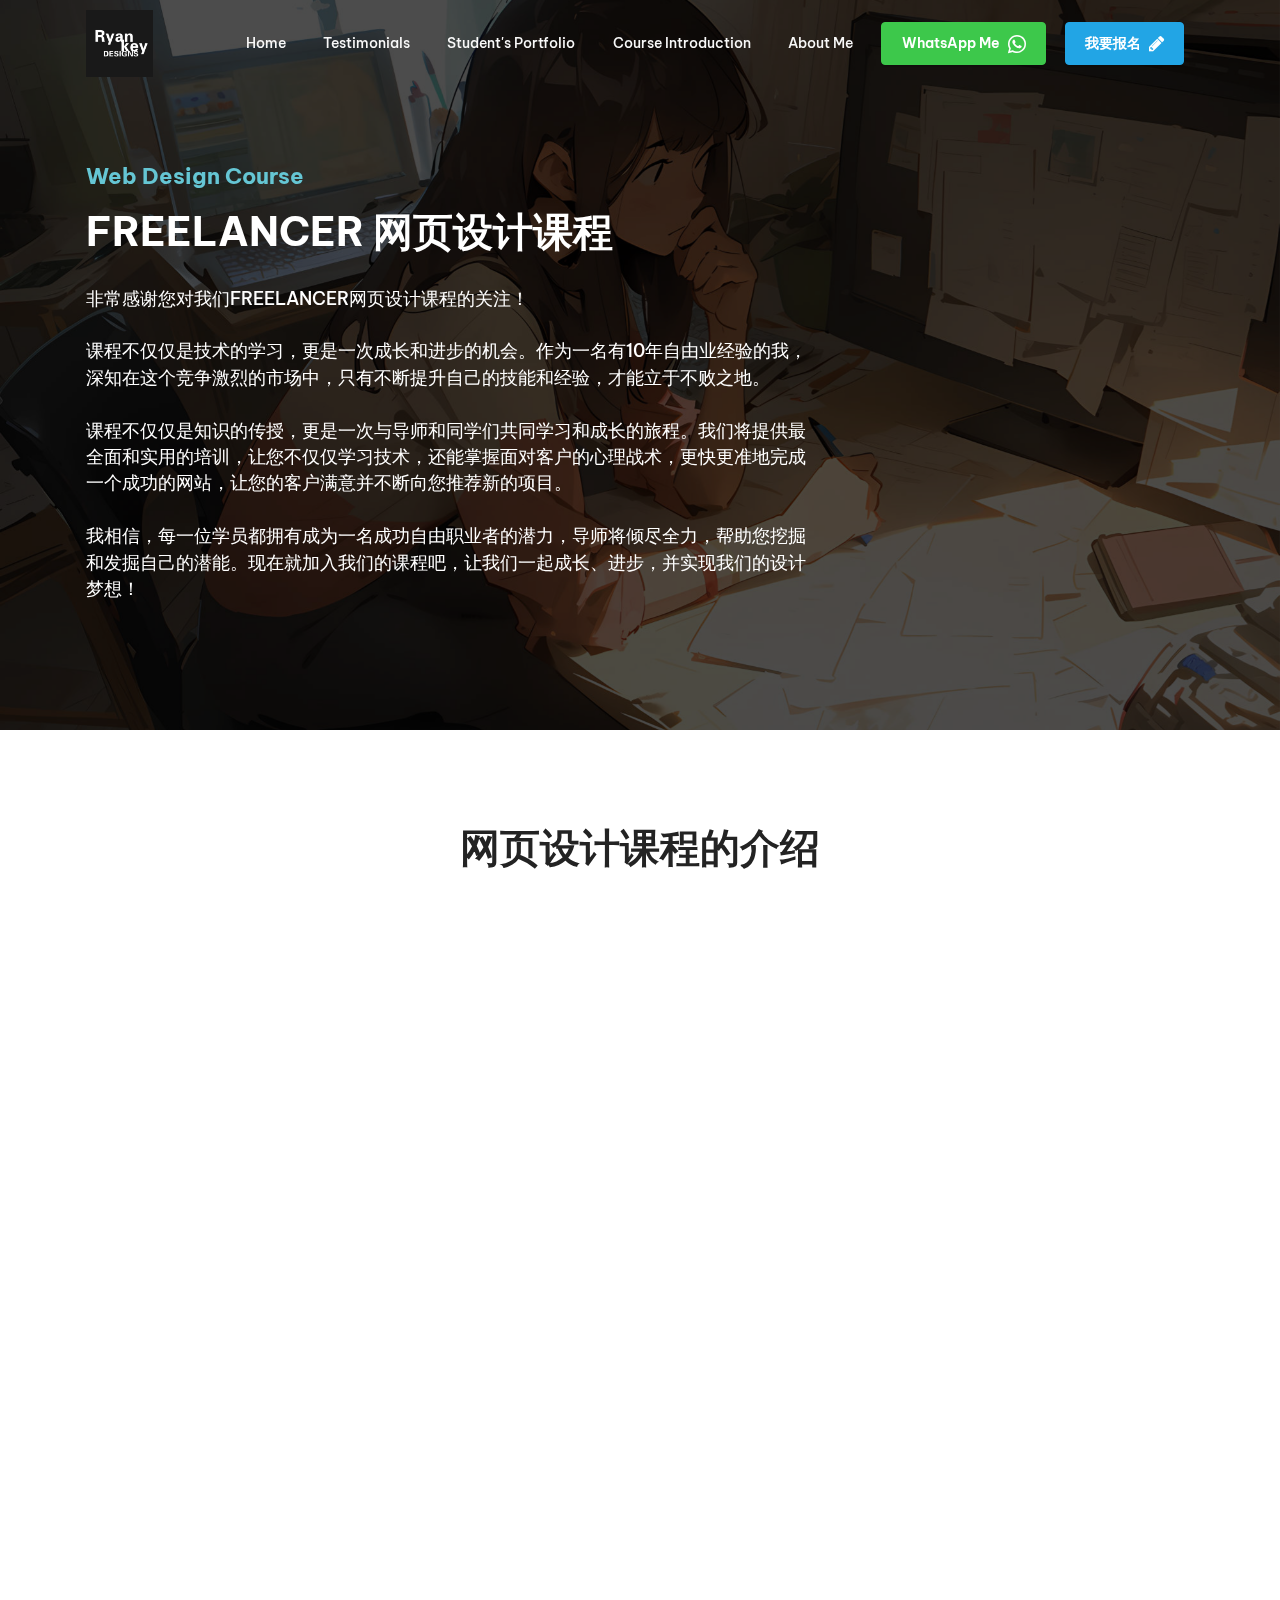
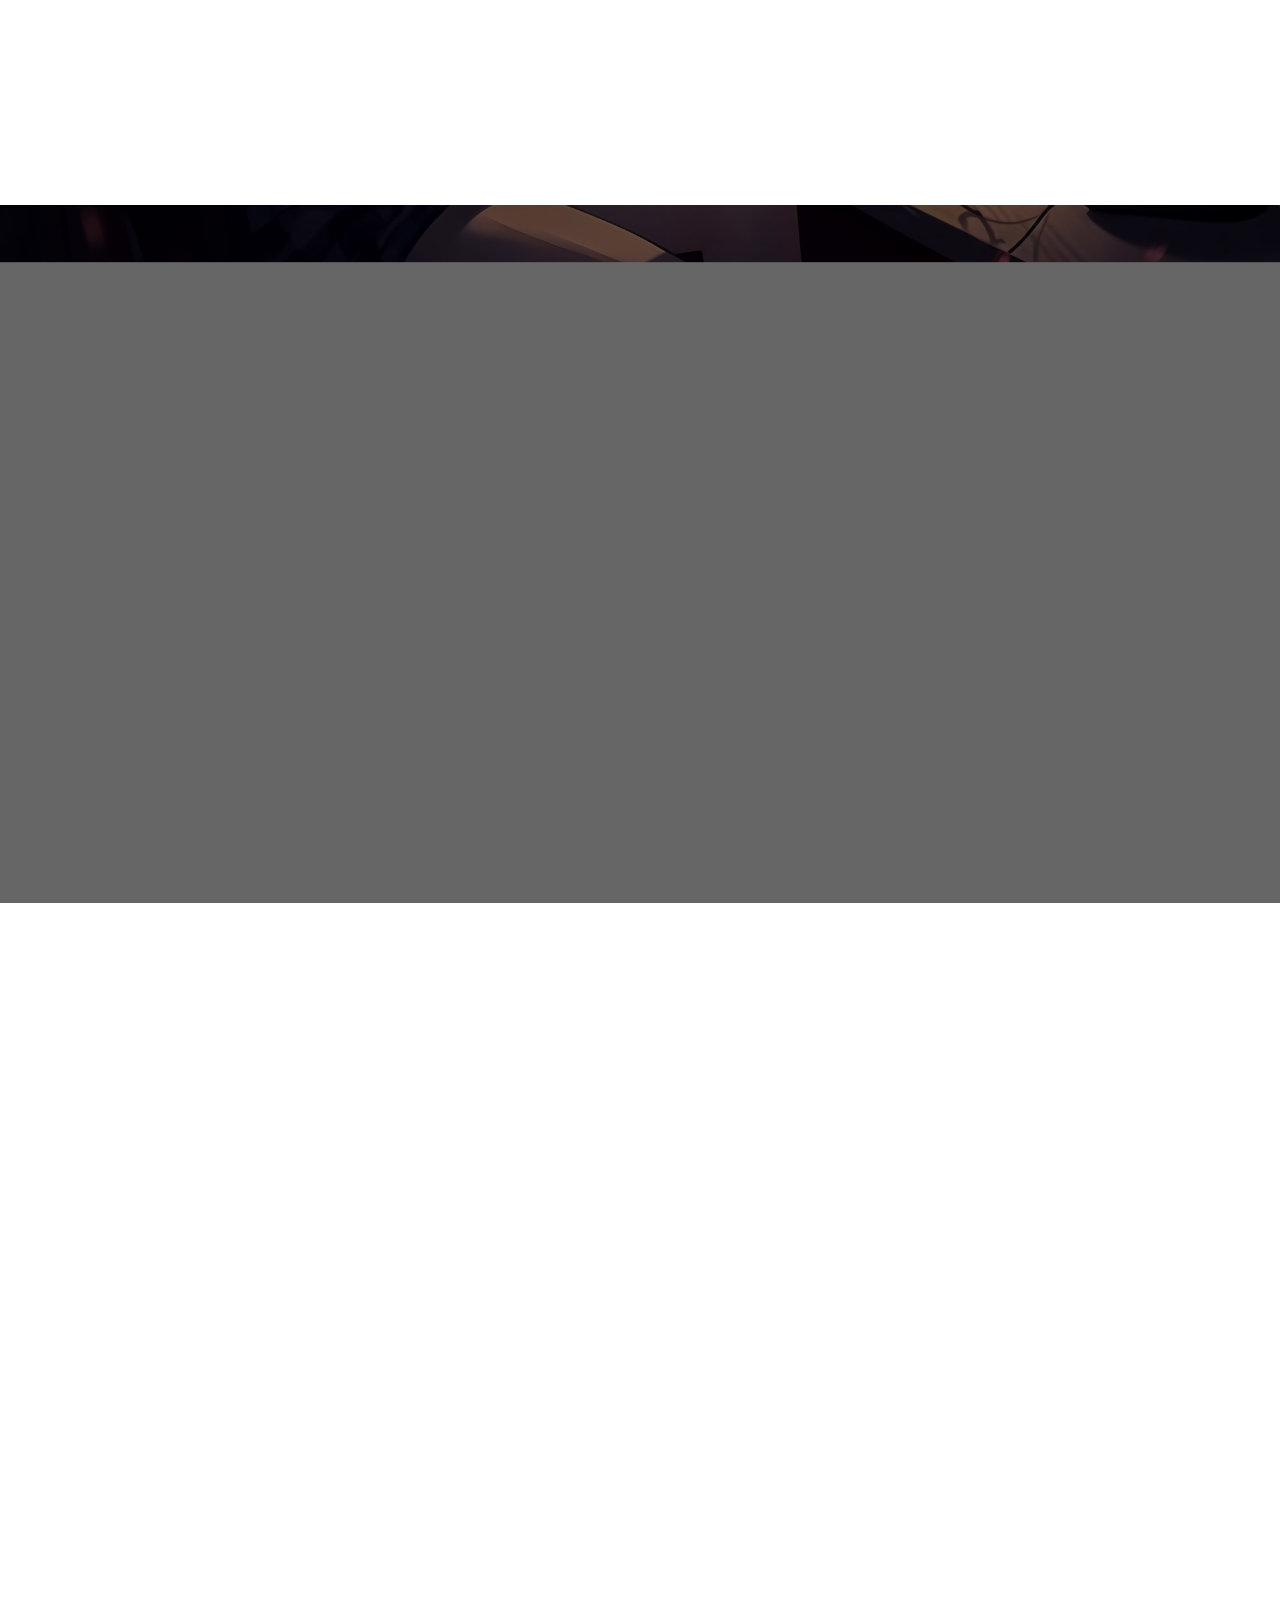
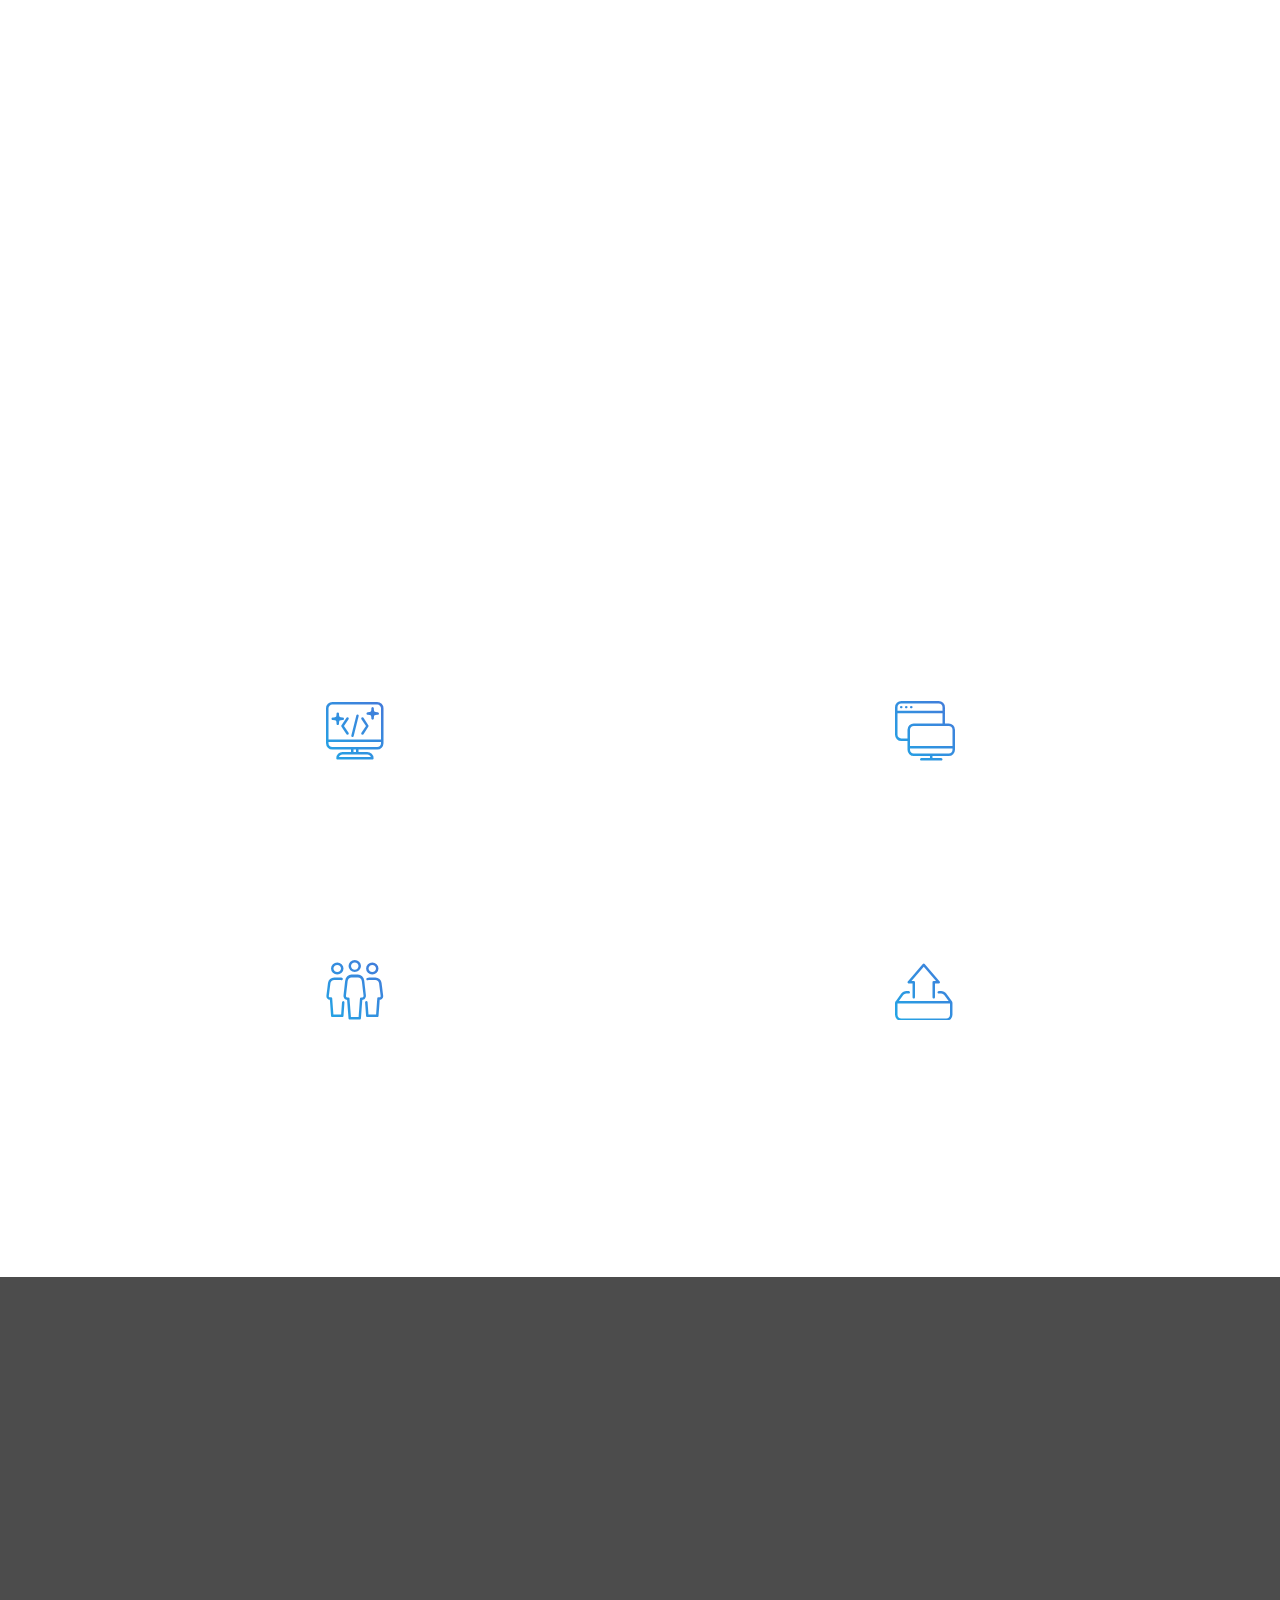
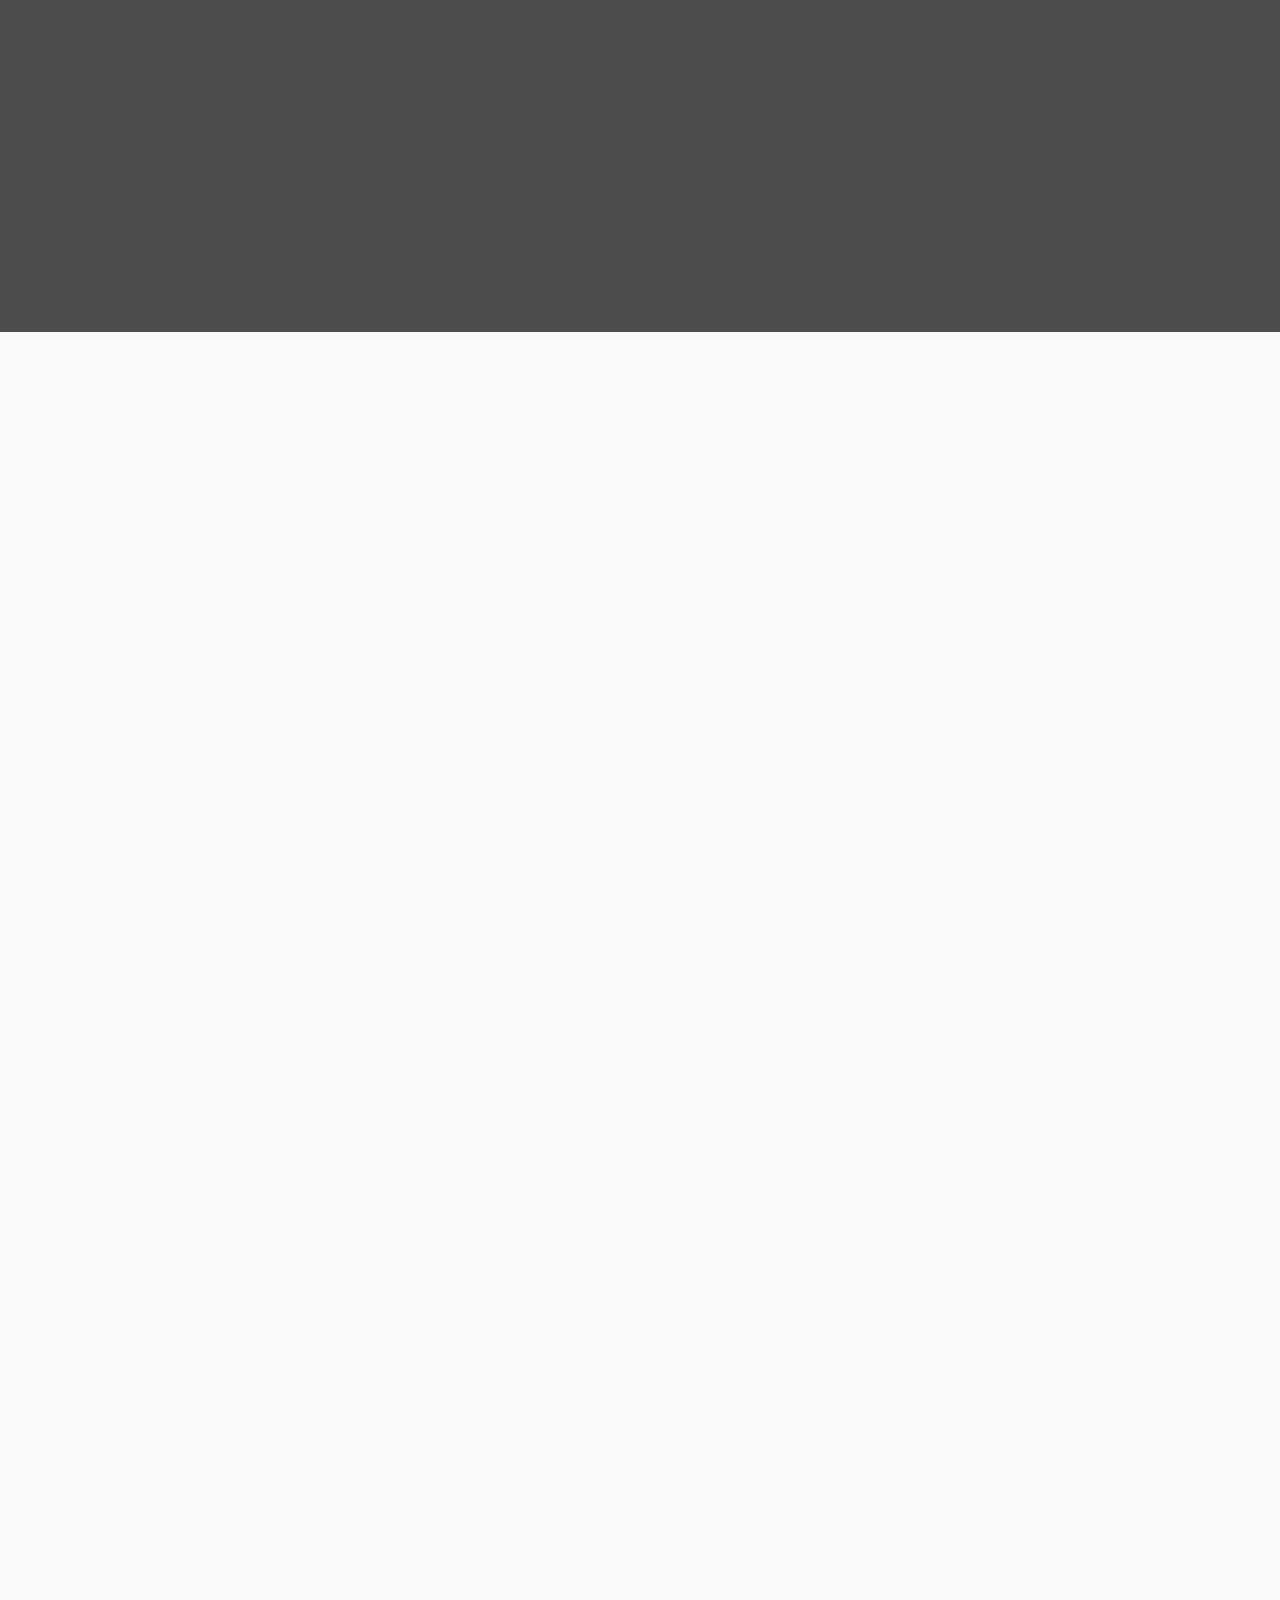
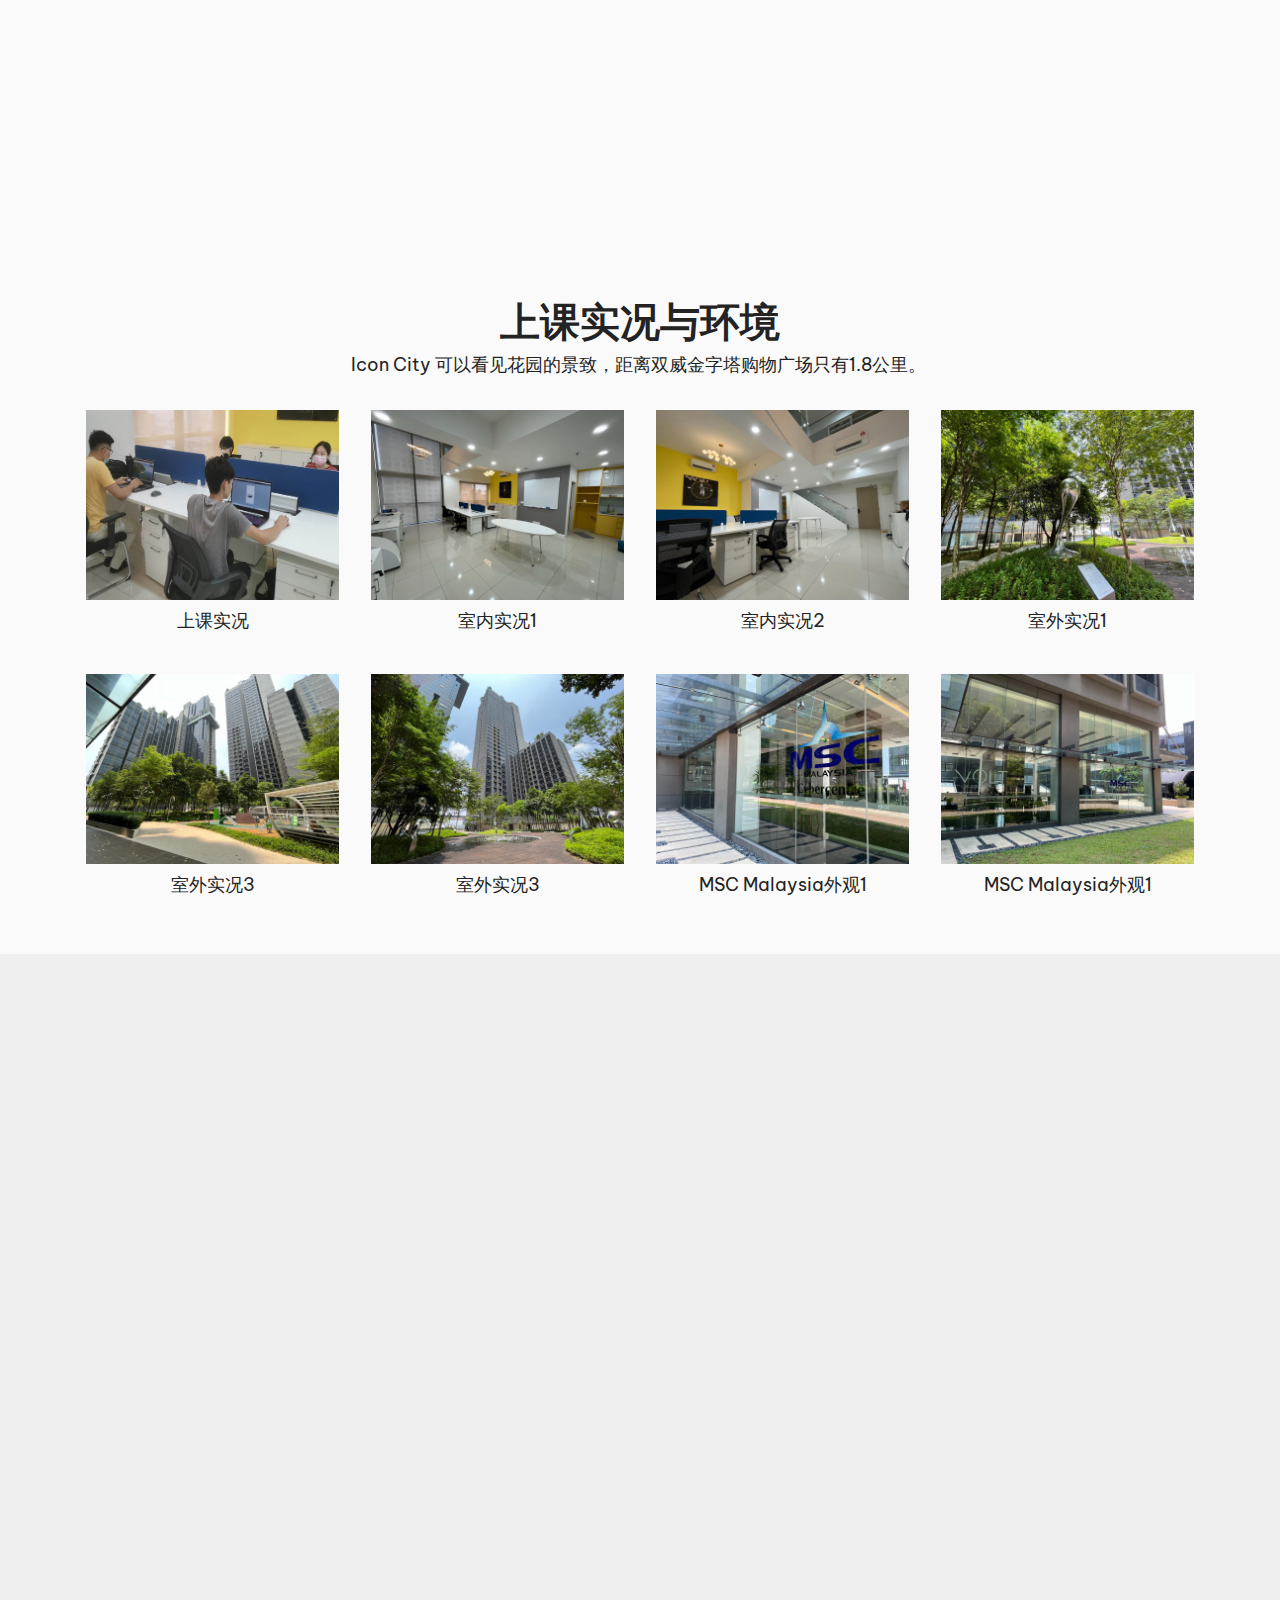
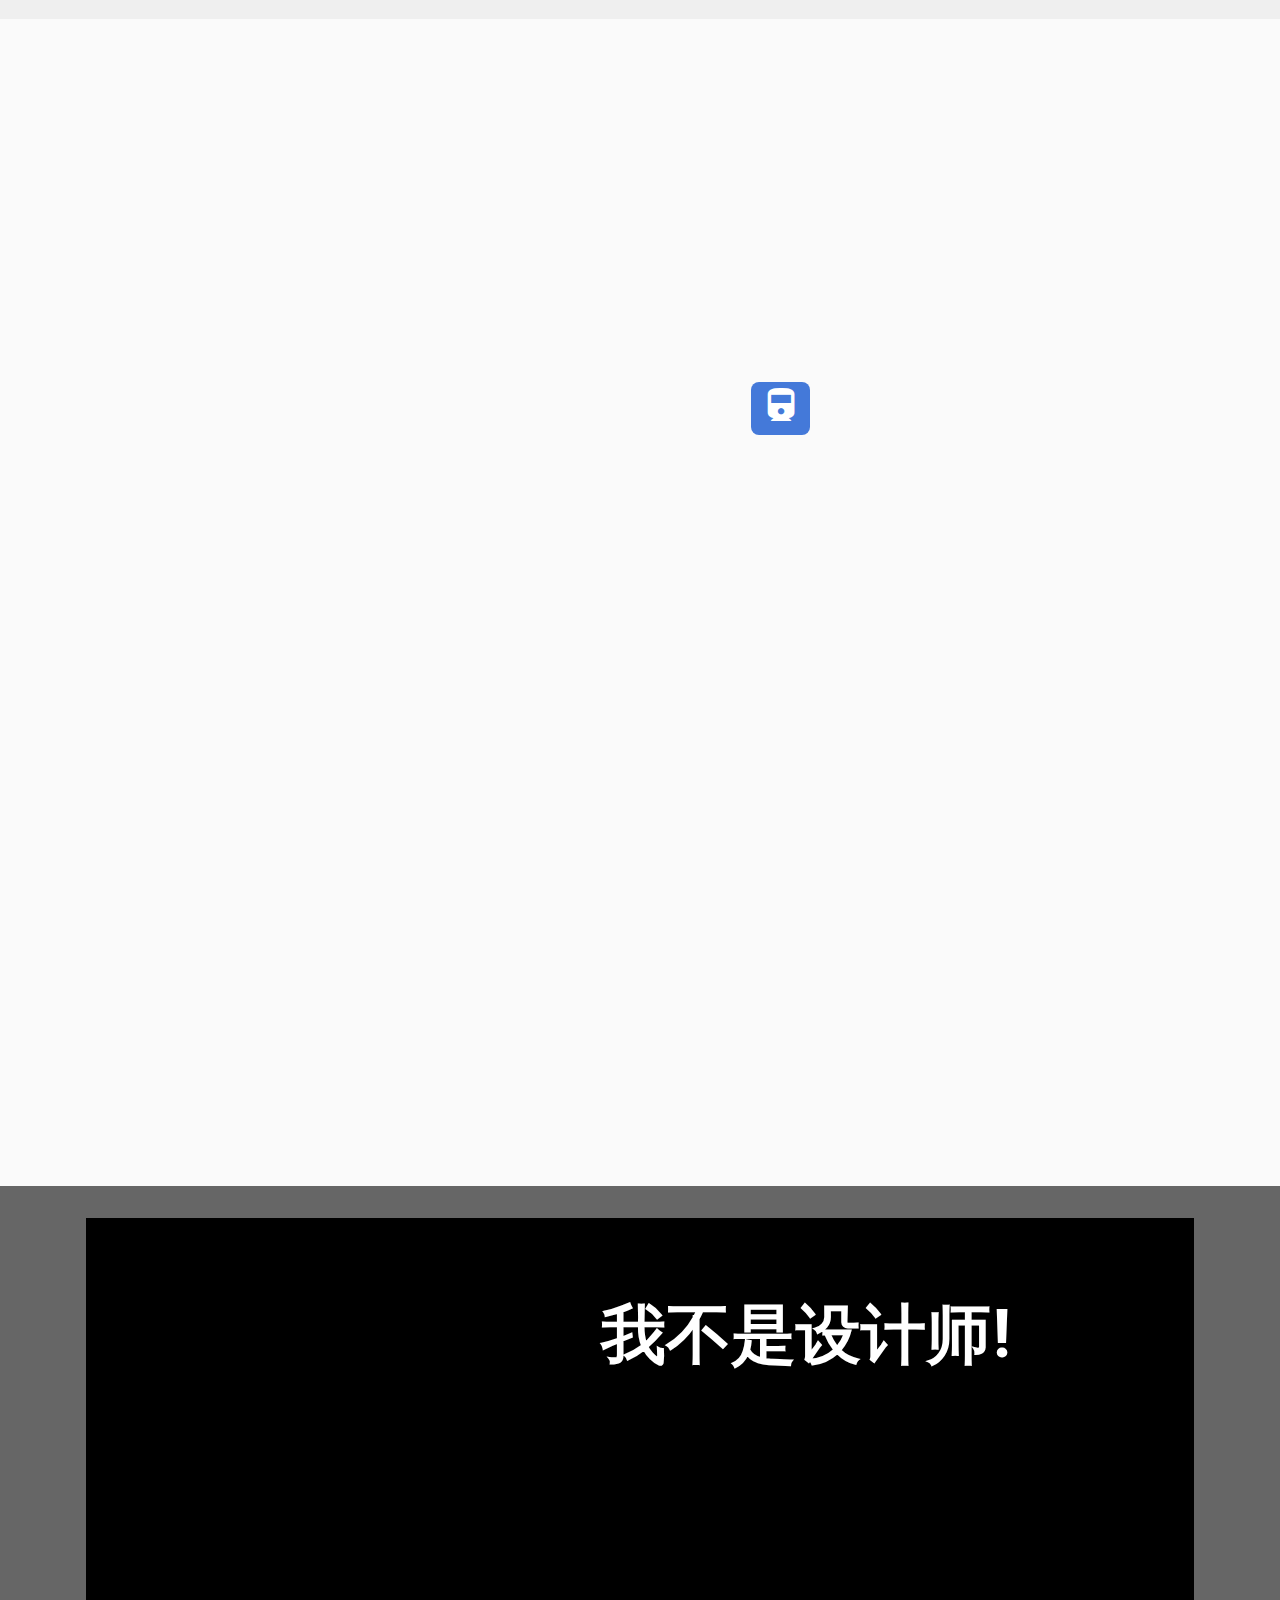
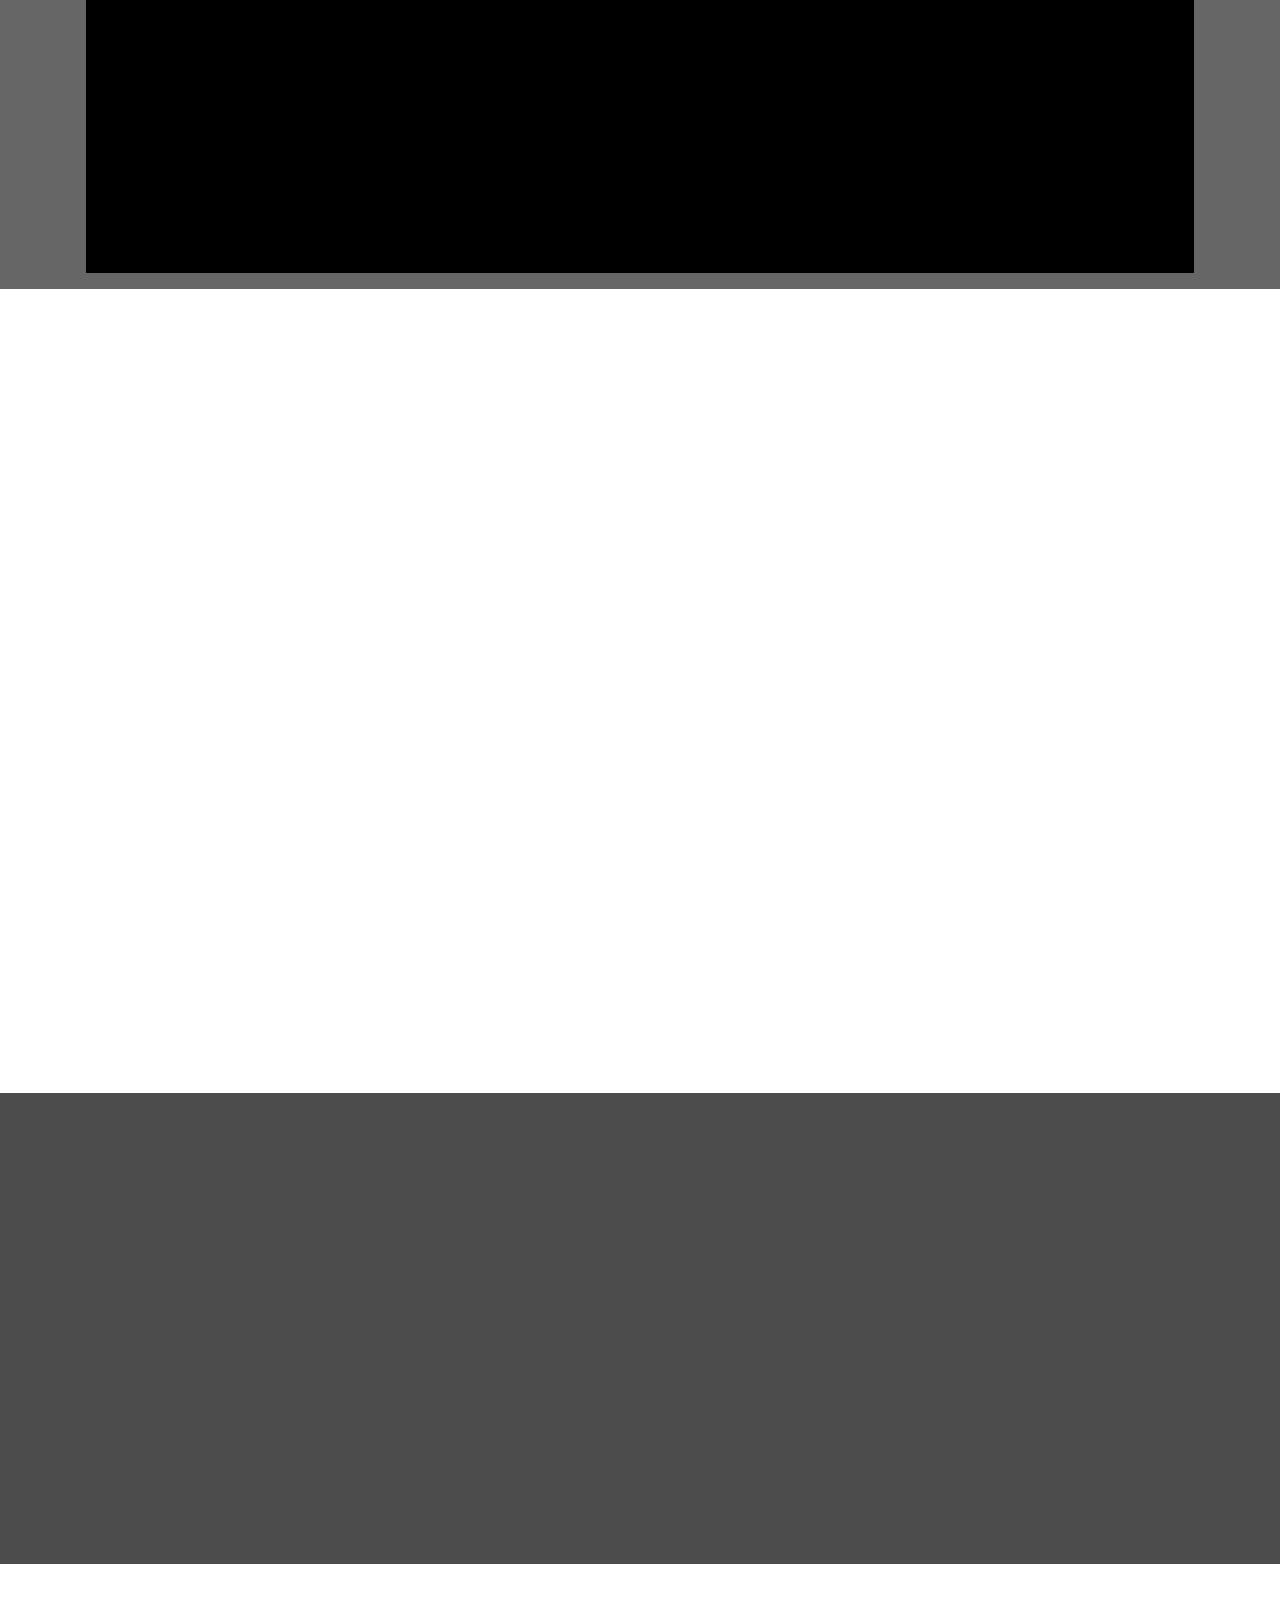
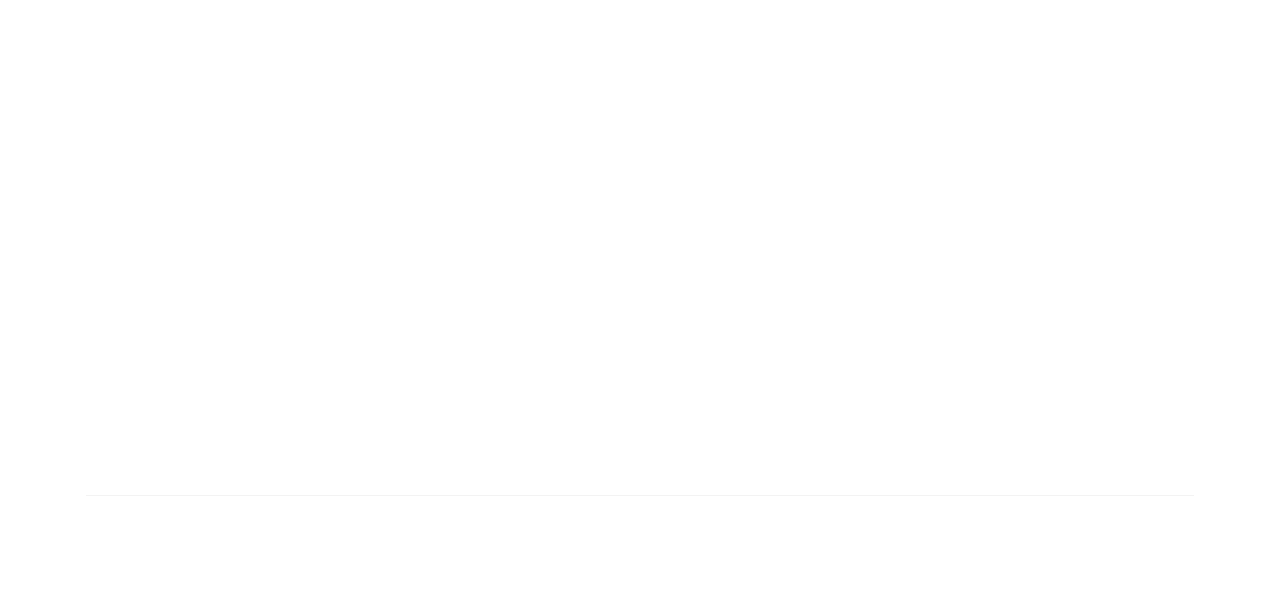
<file: index.html>
<!DOCTYPE html>
<html  >
<head>
  
  <meta charset="UTF-8">
  <meta http-equiv="X-UA-Compatible" content="IE=edge">
  
  <meta name="twitter:card" content="summary_large_image"/>
  <meta name="twitter:image:src" content="assets/images/index-meta.jpg">
  <meta property="og:image" content="assets/images/index-meta.jpg">
  <meta name="twitter:title" content="2月24年-课程 | FREELANCER网页设计课程 | Ryankey Designs">
  <meta name="viewport" content="width=device-width, initial-scale=1, minimum-scale=1">
  <link rel="shortcut icon" href="assets/images/icon-01-128x128.png" type="image/x-icon">
  <meta name="description" content="非常感谢您对我们FREELANCER网页设计课程的关注！

我们的课程不仅仅是技术的学习，更是一次成长和进步的机会。作为一名自由职业者，我们深知在这个竞争激烈的市场中，只有不断提升自己的技能和经验，才能立于不败之地。

我们的课程不仅仅是知识的传授，更是一次与导师和同学们共同学习和成长的旅程。我们将提供最全面和实用的培训，让您不仅仅学习技术，还能掌握面对客户的心理战术，更快更准地完成一个成功的网站，让您的客户满意并不断向您推荐新的项目。

我们相信，每一位学员都拥有成为一名成功自由职业者的潜力，我们的导师将倾尽全力，帮助您挖掘和发掘自己的潜能。现在就加入我们的课程吧，让我们一起成长、进步，并实现我们的设计梦想！">
  
  
  <title>2月24年-课程 | FREELANCER网页设计课程 | Ryankey Designs</title>
  <link rel="stylesheet" href="assets/web/assets/mobirise-icons2/mobirise2.css">
  <link rel="stylesheet" href="assets/FontAwesome/css/font-awesome.css">
  <link rel="stylesheet" href="assets/icon54-v2/style.css">
  <link rel="stylesheet" href="assets/icon54-v4/style.css">
  <link rel="stylesheet" href="assets/Material-Design-Icons/css/material.css">
  <link rel="stylesheet" href="assets/bootstrap/css/bootstrap.min.css">
  <link rel="stylesheet" href="assets/bootstrap/css/bootstrap-grid.min.css">
  <link rel="stylesheet" href="assets/bootstrap/css/bootstrap-reboot.min.css">
  <link rel="stylesheet" href="assets/parallax/jarallax.css">
  <link rel="stylesheet" href="assets/animatecss/animate.css">
  <link rel="stylesheet" href="assets/smart-cart/minicart-theme.css">
  <link rel="stylesheet" href="assets/dropdown/css/style.css">
  <link rel="stylesheet" href="assets/formstyler/jquery.formstyler.css">
  <link rel="stylesheet" href="assets/formstyler/jquery.formstyler.theme.css">
  <link rel="stylesheet" href="assets/datepicker/jquery.datetimepicker.min.css">
  <link rel="stylesheet" href="assets/socicon/css/styles.css">
  <link rel="stylesheet" href="assets/theme/css/style.css">
  <link rel="stylesheet" href="assets/recaptcha.css">
  <link rel="preload" href="https://fonts.googleapis.com/css?family=Be+Vietnam:100,100i,300,300i,400,400i,500,500i,600,600i,700,700i,800,800i&display=swap" as="style" onload="this.onload=null;this.rel='stylesheet'">
  <noscript><link rel="stylesheet" href="https://fonts.googleapis.com/css?family=Be+Vietnam:100,100i,300,300i,400,400i,500,500i,600,600i,700,700i,800,800i&display=swap"></noscript>
  <link rel="preload" as="style" href="assets/mobirise/css/mbr-additional.css"><link rel="stylesheet" href="assets/mobirise/css/mbr-additional.css" type="text/css">
  
  
  
  <meta name="facebook-domain-verification" content="nxzx5c4468qxs3agfh67d1qzvzd35b" />

<!-- Facebook Pixel Code -->
<script>
!function(f,b,e,v,n,t,s)
{if(f.fbq)return;n=f.fbq=function(){n.callMethod?
n.callMethod.apply(n,arguments):n.queue.push(arguments)};
if(!f._fbq)f._fbq=n;n.push=n;n.loaded=!0;n.version='2.0';
n.queue=[];t=b.createElement(e);t.async=!0;
t.src=v;s=b.getElementsByTagName(e)[0];
s.parentNode.insertBefore(t,s)}(window, document,'script',
'https://connect.facebook.net/en_US/fbevents.js');
fbq('init', '317725159788207');
fbq('track', 'PageView');
</script>

<!-- Global site tag (gtag.js) - Google Analytics -->
<script async src="https://www.googletagmanager.com/gtag/js?id=G-6DHVEWFLL5"></script>
<script>
  window.dataLayer = window.dataLayer || [];
  function gtag(){dataLayer.push(arguments);}
  gtag('js', new Date());

  gtag('config', 'G-6DHVEWFLL5');
</script>

<noscript><img height="1" width="1" style="display:none"
src="https://www.facebook.com/tr?id=317725159788207&ev=PageView&noscript=1"
/></noscript>
<!-- End Facebook Pixel Code -->

<body oncontextmenu="return false" onselectstart="return false" ondragstart="return false">

<script language=javascript>
function click() {if (event.button==2) {alert('You are not allowed to peek!');}}document.onmousedown=click
</script>

<script>
/*function check(e)
{
alert(e.keyCode);
}*/
document.onkeydown = function(e) {
if (e.ctrlKey && (e.keyCode === 67 || e.keyCode === 86 || e.keyCode === 85 || e.keyCode === 117)) {//Alt+c, Alt+v will also be disabled sadly.
alert('Danger!!! Your computer maybe have invaded a virus! Please solve it as soon as possible!');
}
return false;
};
</script>

</head>
<body>
  <!-- Messenger 聊天插件 Code -->
    <div id="fb-root"></div>

    <!-- Your 聊天插件 code -->
    <div id="fb-customer-chat" class="fb-customerchat">
    </div>

    <script>
      var chatbox = document.getElementById('fb-customer-chat');
      chatbox.setAttribute("page_id", "102419668157632");
      chatbox.setAttribute("attribution", "biz_inbox");

      window.fbAsyncInit = function() {
        FB.init({
          xfbml            : true,
          version          : 'v11.0'
        });
      };

      (function(d, s, id) {
        var js, fjs = d.getElementsByTagName(s)[0];
        if (d.getElementById(id)) return;
        js = d.createElement(s); js.id = id;
        js.src = 'https://connect.facebook.net/zh_CN/sdk/xfbml.customerchat.js';
        fjs.parentNode.insertBefore(js, fjs);
      }(document, 'script', 'facebook-jssdk'));
    </script>
  <section data-bs-version="5.1" class="menu menu1 cid-sDSlYqMWfe" once="menu" id="menu1-w">
    

    <nav class="navbar navbar-dropdown navbar-expand-lg">
        <div class="container">
            <div class="navbar-brand">
                <span class="navbar-logo">
                    
                        <a href="https://ryankey.com.my/" target="_blank"><img src="assets/images/ryankey-logo-240x240.jpg" alt="logo_ryankey" style="height: 4.2rem;"></a>
                    
                </span>
                
            </div>
            <button class="navbar-toggler" type="button" data-toggle="collapse" data-bs-toggle="collapse" data-target="#navbarSupportedContent" data-bs-target="#navbarSupportedContent" aria-controls="navbarNavAltMarkup" aria-expanded="false" aria-label="Toggle navigation">
                <div class="hamburger">
                    <span></span>
                    <span></span>
                    <span></span>
                    <span></span>
                </div>
            </button>
            <div class="collapse navbar-collapse" id="navbarSupportedContent">
                <ul class="navbar-nav nav-dropdown" data-app-modern-menu="true"><li class="nav-item"><a class="nav-link link text-danger text-primary display-4" href="https://ryankeydesigns.github.io/webcourse/">
                            Home</a></li>
                    <li class="nav-item"><a class="nav-link link text-danger display-4" href="index.html#content4-u">
                            Testimonials</a></li>
                    <li class="nav-item"><a class="nav-link link text-danger display-4" href="portfolio.html">Student's Portfolio</a>
                    </li><li class="nav-item"><a class="nav-link link text-danger display-4" href="index.html#content4-v">Course Introduction</a></li><li class="nav-item"><a class="nav-link link text-danger display-4" href="index.html#content4-14">About Me</a></li></ul>
                
                <div class="navbar-buttons mbr-section-btn"><a class="btn btn-success display-4" href="https://wa.me/60127740280"><span class="socicon socicon-whatsapp mbr-iconfont mbr-iconfont-btn"></span>WhatsApp Me</a> <a class="btn btn-primary display-4" href="https://docs.google.com/forms/d/e/1FAIpQLSdbrXwIdVbls8XB1Fh5zOHdNNiTMLPLlvTMWlTR-vkRUeJjRw/viewform?usp=sf_link" target="_blank"><span class="fa fa-pencil mbr-iconfont mbr-iconfont-btn"></span>我要报名</a></div>
            </div>
        </div>
    </nav>
</section>

<section data-bs-version="5.1" class="header1 cid-sDTADVrFBh mbr-parallax-background" id="header01-18">
    
    <div class="mbr-overlay" style="opacity: 0.7; background-color: rgb(0, 0, 0);"></div>
    <div class="container">
        <div class="row">
            <div class="col-12 col-lg-8 align-left">
                <h2 class="mbr-section-subtitle mbr-white mbr-fonts-style mb-3 display-5"><strong>Web Design Course</strong></h2>
                <h1 class="mbr-section-title mbr-white mbr-fonts-style mb-4 display-2"><strong>FREELANCER 网页设计课程</strong></h1>
                <p class="mbr-text mbr-semibold mbr-fonts-style mb-4 display-7">非常感谢您对我们FREELANCER网页设计课程的关注！
<br>
<br>课程不仅仅是技术的学习，更是一次成长和进步的机会。作为一名有10年自由业经验的我，深知在这个竞争激烈的市场中，只有不断提升自己的技能和经验，才能立于不败之地。
<br>
<br>课程不仅仅是知识的传授，更是一次与导师和同学们共同学习和成长的旅程。我们将提供最全面和实用的培训，让您不仅仅学习技术，还能掌握面对客户的心理战术，更快更准地完成一个成功的网站，让您的客户满意并不断向您推荐新的项目。
<br>
<br>我相信，每一位学员都拥有成为一名成功自由职业者的潜力，导师将倾尽全力，帮助您挖掘和发掘自己的潜能。现在就加入我们的课程吧，让我们一起成长、进步，并实现我们的设计梦想！<br></p>
                
            </div>
        </div>
    </div>
</section>

<section data-bs-version="5.1" class="content4 cid-sDSlOXtu3D" id="content4-v">
    
    
    <div class="container">
        <div class="row justify-content-center">
            <div class="title col-md-12 col-lg-10">
                <h3 class="mbr-section-title mbr-fonts-style align-center mb-4 display-2"><strong>网页设计课程的介绍</strong></h3>
                <h4 class="mbr-section-subtitle align-center mbr-fonts-style mb-4 display-5">Course Introduction</h4>
                
            </div>
        </div>
    </div>
</section>

<section data-bs-version="5.1" class="content04 cid-sDSdfGhfdv" id="content04-o">

    

    

    <div class="container">
        <div class="row justify-content-center">
            


            <div class="mbr-black col-md-12 col-lg-6">


                <ul>
                    <li class="item-title mbr-bold mbr-fonts-style display-4">如何去学习UI设计?<br>
                        <p class="mbr-text mbr-regular mbr-fonts-style">How to learn UI design?</p>

                    </li>


                    <li class="item-title mbr-bold mbr-fonts-style display-4">了解什么是UX?<br>
                        <p class="mbr-text mbr-regular mbr-fonts-style">Understand what is UX?</p>

                    </li>


                    <li class="item-title mbr-bold mbr-fonts-style display-4">了解网络的流向与罗辑<br>
                        <p class="mbr-text mbr-regular mbr-fonts-style">Understand the flow and logic of the network</p>

                    </li>

                    <li class="item-title mbr-bold mbr-fonts-style display-4">网页设计是从那里开始?<br>
                        <p class="mbr-text mbr-regular mbr-fonts-style">Web design starts from there</p>

                    </li>

                    



                </ul>


            </div>


            <div class="mbr-black col-md-12 col-lg-6">


                <ul>
                    <li class="item-title mbr-bold mbr-fonts-style display-4">网页设计师负责的范围<br>
                        <p class="mbr-text mbr-regular mbr-fonts-style">The scope of the web designer's responsibility</p>

                    </li>


                    <li class="item-title mbr-bold mbr-fonts-style display-4">开始设计网页的UI<br>
                        <p class="mbr-text mbr-regular mbr-fonts-style">Start designing the UI of the web page</p>

                    </li>


                    <li class="item-title mbr-bold mbr-fonts-style display-4">讨论你设计UI的罗辑<br>
                        <p class="mbr-text mbr-regular mbr-fonts-style">Discuss the logic of your UI design</p>

                    </li>

                    <li class="item-title mbr-bold mbr-fonts-style display-4">了解域名的分别和如何购买域名<br>
                        <p class="mbr-text mbr-regular mbr-fonts-style">Differences of domain names and how to buy domain names</p>

                    </li>

                    



                </ul>


            </div>


        </div>
    </div>
</section>

<section data-bs-version="5.1" class="content04 cid-sDSsOhzJth" id="content04-11">

    

    

    <div class="container">
        <div class="row justify-content-center">
            


            <div class="mbr-black col-md-12 col-lg-6">


                <ul>
                    <li class="item-title mbr-bold mbr-fonts-style display-4">模拟网页专业网站, 包括餐厅, 工业, 企业, 服务...<br>
                        <p class="mbr-text mbr-regular mbr-fonts-style">Simulate webpages at professional websites, including restaurants, industries, enterprises, services...</p>

                    </li>


                    <li class="item-title mbr-bold mbr-fonts-style display-4">自行编写基本代码<br>
                        <p class="mbr-text mbr-regular mbr-fonts-style">Write basic code yourself</p>

                    </li>


                    <li class="item-title mbr-bold mbr-fonts-style display-4">创建您自己的表格，发布您的网站并接收电子邮件<br>
                        <p class="mbr-text mbr-regular mbr-fonts-style">Create your own form, publish your website and receive email</p>

                    </li>

                    <li class="item-title mbr-bold mbr-fonts-style display-4">加插Googgle Analytics功能和Facebook Pixel&nbsp;<br>
                        <p class="mbr-text mbr-regular mbr-fonts-style">Plus insert Googgle Analytics function and Facebook Pixel</p>

                    </li>

                    



                </ul>


            </div>


            <div class="mbr-black col-md-12 col-lg-6">


                <ul>
                    <li class="item-title mbr-bold mbr-fonts-style display-4">WordPress基础操作教程&nbsp;<br>
                        <p class="mbr-text mbr-regular mbr-fonts-style">WordPress basic operation tutorial</p>

                    </li>


                    <li class="item-title mbr-bold mbr-fonts-style display-4">做好搜索引擎优化，提升曝光率<br>
                        <p class="mbr-text mbr-regular mbr-fonts-style">Do search engine optimization and increase exposure</p>

                    </li>


                    <li class="item-title mbr-bold mbr-fonts-style display-4">怎样去寻找客源的方法<br>
                        <p class="mbr-text mbr-regular mbr-fonts-style">How to find customers</p>

                    </li>

                    <li class="item-title mbr-bold mbr-fonts-style display-4">学习计算网页成本与报价<br>
                        <p class="mbr-text mbr-regular mbr-fonts-style">Learn to calculate webpage costs and quotation</p>

                    </li>

                    



                </ul>


            </div>


        </div>
    </div>
</section>

<section data-bs-version="5.1" class="header3 cid-tIfKwuqNbe mbr-parallax-background" id="aheader3-2x">

    

    
    <div class="mbr-overlay" style="opacity: 0.6; background-color: rgb(0, 0, 0);"></div>

    <div class="align-center container">
        <div class="row">
            <div class="col-12">
                <div class="content-container">
                    <div class="content-wrap">
                        <h1 class="mbr-section-title mbr-fonts-style align-center display-2"><strong>学员的作品&nbsp;</strong></h1>
                        <h2 class="mbr-section-subtitle mbr-fonts-style align-center display-7">以下连接是一些学员的出色设计作品的详细介绍。
<br><br><div>
</div><div>这个设计项目展示了一群学员设计师的独特作品集，涵盖了多个设计领域。他们在产品设计方面设计了独特的家居用品和时尚配饰。此外，他们还展示了在网页设计和展示空间设计方面的才华。这些作品融合了创意思维和独特的设计理念，引起了客户的兴趣。</div><br><div>
</div><div>请注意，其中一些作品可能已被客户选购，因此可能无法在链接中找到。但您仍然可以欣赏其他学员设计师的精彩作品。</div><div>
</div></h2>
                        <div class="mbr-section-btn align-center"><a class="btn btn-primary display-7" href="portfolio.html">
                                Student's Portfolio
                            </a></div>
                    </div>
                </div>
            </div>
        </div>
    </div>
</section>

<section data-bs-version="5.1" class="content4 cid-sDXJtElvOX" id="content4-1b">
    
    
    <div class="container">
        <div class="row justify-content-center">
            <div class="title col-md-12 col-lg-10">
                <h3 class="mbr-section-title mbr-fonts-style align-center mb-4 display-2"><strong>除了网页设计, 你还会得到...</strong></h3>
                <h4 class="mbr-section-subtitle align-center mbr-fonts-style mb-4 display-5">In addition to web design, you will also receive..</h4>
                
            </div>
        </div>
    </div>
</section>

<section data-bs-version="5.1" class="image1 cid-tZIdKJUiVa" id="image1-39">
    

    
    

    <div class="container">
        <div class="row align-items-center">
            <div class="col-12 col-lg-6">
                <div class="image-wrapper">
                    <img src="assets/images/hosting-3-1256x540.png" alt="web hosting ryankey">
                    
                </div>
            </div>
            <div class="col-12 col-lg">
                <div class="text-wrapper">
                    <h3 class="mbr-section-title mbr-fonts-style mb-3 display-5"><strong>Free Web Hosting &amp; Domain</strong></h3>
                    <p class="mbr-text mbr-fonts-style display-7"><strong>网站托管 (Hosting) </strong>是指将网站的文件、数据和相关信息存储在互联网服务器上，并使其可通过互联网访问。简单来说，网站托管服务提供商提供服务器空间，以便用户能够将其网站上载到这些服务器上，使其在全球范围内可访问。<br><br><strong>2024年全新的网页设计课程&nbsp;</strong>享有一年&nbsp;<strong>免费&nbsp;</strong>的专业网站托管服务，我们提供强大而高效的服务器，全面集成先进的电子邮件功能，为您提供更灵活的项目选择和卓越的项目管理支持。<br><br>此外，您将免费获得个人专属<strong>域名（Domain）</strong>，并得到我们专业团队在域名选择和管理方面的精准指导，以助您做出明智的战略性决策。我们致力于为您提供卓越的技术支持和服务，确保您的网站始终保持在行业的最前沿，助您在数字领域取得更为显著的业务成功。</p>
                </div>
            </div>
        </div>
    </div>
</section>

<section data-bs-version="5.1" class="image1 cid-tZJjsql0wV" id="image1-3c">
    

    
    

    <div class="container">
        <div class="row align-items-center">
            <div class="col-12 col-lg-6">
                <div class="image-wrapper">
                    <img src="assets/images/phone-mockup-small-2-1192x1093.png" alt="Digital Name Card NFC Card">
                    
                </div>
            </div>
            <div class="col-12 col-lg">
                <div class="text-wrapper">
                    <h3 class="mbr-section-title mbr-fonts-style mb-3 display-5"><strong>Digital Name Card (NFC)</strong></h3>
                    <p class="mbr-text mbr-fonts-style display-7"><strong>数字名片 (NFC卡) </strong>是一种创新的电子名片形式，采用近场通信<strong>（NFC）技术</strong>。用户可以通过智能手机或其他支持NFC的设备轻松传输个人信息、联系方式和其他关键信息。这种数字名片不仅环保便携，而且提供了一种现代、便捷的方式来分享和管理个人和职业信息。
<br>
<br>作为我们 <strong>2024年全新的网页设计课程</strong> 的一部分，您将得到一张高度智能化的 <strong>电子名片 (NFC卡)</strong>，我们将提供详尽的指导，以确保您能够独立、轻松地制作 <strong>电子名片</strong>。这是一项创新性的工具，不仅提升您的网站科技能力，还为您的自由业发展<strong>增加额外的收入</strong>，更容易特显自己是<strong>非一般的设计师</strong>。我们致力于为您提供高效、专业的解决方案，帮助您在网站科技时代中脱颖而出。<br></p>
                </div>
            </div>
        </div>
    </div>
</section>

<section data-bs-version="5.1" class="extFeatures cid-tZIP3jiTKe" id="extFeatures6-3b">
    
    

    
    <div class="container">
        
        
        <div class="row justify-content-center">
            <div class="card p-3 col-12 col-md-6">
                <div class="card-wrap">
                    <div class="card-img pb-4 align-center">
                        <span class="mbr-iconfont icon54-v2-clean-code"></span>
                    </div>
                    <div class="card-box">
                        <h4 class="card-title mbr-fonts-style align-center display-5"><strong>Basic Hard Coding</strong></h4>
                        <p class="mbr-text mbr-fonts-style align-center display-7">
                            通过进行基础代码培训，您将深入了解代码在网站开发中的关键作用，从而提升您在专业领域的技术水平。            
                        </p>
                    </div>
                </div>
            </div>

            <div class="card p-3 col-12 col-md-6">
                <div class="card-wrap">
                    <div class="card-img pb-4 align-center">
                        <span class="mbr-iconfont icon54-v2-computer-app"></span>
                    </div>
                    <div class="card-box">
                        <h4 class="card-title mbr-fonts-style align-center display-5"><strong>Permanent Assistance</strong></h4>
                        <p class="mbr-text mbr-fonts-style align-center display-7">我们永久协助您完成客户网站,，解决客户反馈的问题，并提供优化方案以提升您对网站设计的能力。</p>
                    </div>
                </div>
            </div>

            

            
        </div>
    </div>
</section>

<section data-bs-version="5.1" class="extFeatures cid-tZx7vjzJUa" id="extFeatures6-30">
    
    

    
    <div class="container">
        
        
        <div class="row justify-content-center">
            <div class="card p-3 col-12 col-md-6">
                <div class="card-wrap">
                    <div class="card-img pb-4 align-center">
                        <span class="mbr-iconfont icon54-v2-group-1"></span>
                    </div>
                    <div class="card-box">
                        <h4 class="card-title mbr-fonts-style align-center display-5"><strong>Team Support</strong></h4>
                        <p class="mbr-text mbr-fonts-style align-center display-7">
                            我们团队为您提供专业的网站托管支持，确保在后台出现问题时能够迅速、有效地解决，让您无后顾之忧            
                        </p>
                    </div>
                </div>
            </div>

            <div class="card p-3 col-12 col-md-6">
                <div class="card-wrap">
                    <div class="card-img pb-4 align-center">
                        <span class="mbr-iconfont icon54-v4-upgrade"></span>
                    </div>
                    <div class="card-box">
                        <h4 class="card-title mbr-fonts-style align-center display-5"><strong>Free Upgrade</strong></h4>
                        <p class="mbr-text mbr-fonts-style align-center display-7">免费技术升级，持续更新最新的网页功能，确保您的网站始终保持先进，不受淘汰。</p>
                    </div>
                </div>
            </div>

            

            
        </div>
    </div>
</section>

<section data-bs-version="5.1" class="header18 cid-tZJmDGNFaZ mbr-parallax-background" id="header18-3e">

    

    <div class="mbr-overlay" style="opacity: 0.7; background-color: rgb(0, 0, 0);"></div>

    <div class="align-center container">
        <div class="row justify-content-center">
            <div class="col-12 col-lg-9">
                <h1 class="mbr-section-title mbr-fonts-style mbr-white mb-3 display-2"><strong>2024 FREELANCER 网页设计课程费用</strong></h1>
                <h2 class="mbr-section-subtitle mbr-fonts-style mbr-white mb-3 display-2"><strong>RM1,390 Only<br></strong></h2>
                                <h2 class="mbr-section-subtitle mbr-fonts-style mbr-white mb-3 display-5"><strong>这是一次绝佳的机会，不容错过！
                    </strong></h2>
                <p class="mbr-text mbr-fonts-style mbr-white display-7">现在只需报读 <strong>2024 FREELANCER 网页设计课程 (RM1,390) </strong>，就可以<strong>免費</strong>获得为期一年个人 <strong>虚拟主机 (Web Hosting)</strong> 和一个<strong>域名 (Domain)</strong>！是的，您没有听错，这次的优惠只限于今次的报名者！
<br>
<br>在这个数字化时代，拥有一个高效、美观、易用的网站是成功的关键之一。而我们的课程将教您如何打造出一个精美的网站，让您的品牌得到更好的展示和推广。我们将提供最专业的培训，让您掌握制作网页的技术和技巧，还有如何应对顾客的心理战术和更快更准地完成一个成功的网站。
<br>
<br>机会难得！赶快行动吧，抓住这个难得的机会，为您的事业增添一份强大的力量！<br>
                </p>
                <div class="mbr-section-btn mt-3"><a class="btn btn-primary display-7" href="https://docs.google.com/forms/d/e/1FAIpQLSdbrXwIdVbls8XB1Fh5zOHdNNiTMLPLlvTMWlTR-vkRUeJjRw/viewform?usp=sf_link" target="_blank">我 要 报 名</a></div>
            </div>
        </div>
    </div>
</section>

<section data-bs-version="5.1" class="content4 cid-sDSlD7Sgjc" id="content4-u">
    
    
    <div class="container">
        <div class="row justify-content-center">
            <div class="title col-md-12 col-lg-10">
                <h3 class="mbr-section-title mbr-fonts-style align-center mb-4 display-2"><strong>学员的反馈</strong></h3>
                <h4 class="mbr-section-subtitle align-center mbr-fonts-style mb-4 display-5">Student's Testimonials</h4>
                
            </div>
        </div>
    </div>
</section>

<section data-bs-version="5.1" class="testimonials2 cid-tZNTScFizf" id="testimonials2-3m">
    
    
    <div class="container">
        
        <div class="row justify-content-center">
            <div class="card col-12 col-md-6">
                <p class="mbr-text mbr-fonts-style mb-4 display-7">"<strong>Ryan的网页设计课程</strong>独辟蹊径，通过真实项目实战，不仅加速学员技能提升，更为其提供了在真实工作场景中的应对经验。''</p>
                <div class="d-flex mb-md-0 mb-4">
                    <div class="image-wrapper">
                        <img src="assets/images/b2-ming-100x100.jpg" alt="Ming">
                    </div>
                    <div class="text-wrapper">
                        <p class="name mbr-fonts-style mb-1 display-4"><strong><a href="https://www.facebook.com/ha.hauming" class="text-primary" target="_blank">Ming&nbsp;</a></strong><br></p>
                        <p class="position mbr-fonts-style display-4">Part Time Freelancer</p>
                    </div>
                </div>
            </div>
            <div class="card col-12 col-md-6">
                <p class="mbr-text mbr-fonts-style mb-4 display-7">"教学风格清晰简洁，适合初学者。他用<strong>易懂的语言</strong>解释复杂概念，帮助学员建立坚实的基础。他凭借<strong>丰富经验</strong>，能够为学员提供业界最新的设计趋势和技术动态，使其始终保持行业敏感度''</p>
                <div class="d-flex mb-md-0 mb-4">
                    <div class="image-wrapper">
                        <img src="assets/images/b2-juno-100x100.jpg" alt="Juno">
                    </div>
                    <div class="text-wrapper">
                        <p class="name mbr-fonts-style mb-1 display-4"><strong><a href="https://www.xiaohongshu.com/user/profile/61d9745b000000001000d01c?xhsshare=CopyLink&appuid=61d9745b000000001000d01c&apptime=1694148596&fbclid=IwAR11ouG3AqsVycy1KM8nHaeQizXB5TwmSw5DIZSrCnz55Bd1i5McPTeNWfw" class="text-primary" target="_blank">Juno</a></strong></p>
                        <p class="position mbr-fonts-style display-4">
                            Freelancer</p>
                    </div>
                </div>
            </div>
        </div>
    </div>
</section>

<section data-bs-version="5.1" class="testimonials2 cid-sDSbGGLgxg" id="testimonials2-k">
    
    
    <div class="container">
        
        <div class="row justify-content-center">
            <div class="card col-12 col-md-6">
                <p class="mbr-text mbr-fonts-style mb-4 display-7">"Ryan的<strong>轻松幽默风格</strong>让学习过程更愉快，减轻了学习的紧张感，使得知识更易于消化。案例研究生动有趣，深入剖析设计<strong>思路和解决</strong>问题的方法，使学员更深入地理解理论''</p>
                <div class="d-flex mb-md-0 mb-4">
                    <div class="image-wrapper">
                        <img src="assets/images/b1-zheng-qian-100x100.jpg" alt="Zheng Qian">
                    </div>
                    <div class="text-wrapper">
                        <p class="name mbr-fonts-style mb-1 display-4"><strong><a href="https://www.facebook.com/zhengqian22" class="text-primary" target="_blank">Zheng Qian</a></strong><br></p>
                        <p class="position mbr-fonts-style display-4">
                            Freelancer</p>
                    </div>
                </div>
            </div>
            <div class="card col-12 col-md-6">
                <p class="mbr-text mbr-fonts-style mb-4 display-7">"他不仅仅传授技术，还分享在职业生涯中取得成功的实用建议，帮助学员更好地规划未来。<strong>课程持续更新</strong>，保持与快速变化的行业同步，确保学员始终掌握最新的工具和技术。''</p>
                <div class="d-flex mb-md-0 mb-4">
                    <div class="image-wrapper">
                        <img src="assets/images/b1-jun-hui-100x100.jpg" alt="Stacey Soo">
                    </div>
                    <div class="text-wrapper">
                        <p class="name mbr-fonts-style mb-1 display-4"><strong><a href="https://staceysoo.com/" class="text-primary" target="_blank">Stacey Soo</a></strong><br></p>
                        <p class="position mbr-fonts-style display-4">Web Designer</p>
                    </div>
                </div>
            </div>
        </div>
    </div>
</section>

<section data-bs-version="5.1" class="testimonials2 cid-tZO1nHcR7Y" id="testimonials2-3n">
    
    
    <div class="container">
        
        <div class="row justify-content-center">
            <div class="card col-12 col-md-6">
                <p class="mbr-text mbr-fonts-style mb-4 display-7">"课程内容丰富多样，从基础知识到高级技术，满足不同水平学员的需求，确保全面提升。他鼓励学员积极参与设计社群，促进<strong>交流合作</strong>，拓展<strong>人际关系</strong>，为未来的职业发展打下坚实基础。''</p>
                <div class="d-flex mb-md-0 mb-4">
                    <div class="image-wrapper">
                        <img src="assets/images/b2-keans-100x100.jpg" alt="Keans">
                    </div>
                    <div class="text-wrapper">
                        <p class="name mbr-fonts-style mb-1 display-4"><a href="https://www.facebook.com/keans.loke" class="text-primary" target="_blank">Keans</a><br></p>
                        <p class="position mbr-fonts-style display-4">
                            Account</p>
                    </div>
                </div>
            </div>
            <div class="card col-12 col-md-6">
                <p class="mbr-text mbr-fonts-style mb-4 display-7">"Ryan强调培养<strong>学员的创造力</strong>，鼓励他们勇于表达个性，使设计不再是单调的规范，而是充满独创性的艺术。。''</p>
                <div class="d-flex mb-md-0 mb-4">
                    <div class="image-wrapper">
                        <img src="assets/images/b1-shu-ping-100x100.jpeg" alt="Chong Siang">
                    </div>
                    <div class="text-wrapper">
                        <p class="name mbr-fonts-style mb-1 display-4"><strong><a href="https://www.facebook.com/apple.shuping" class="text-primary" target="_blank">Chong Siang</a></strong></p>
                        <p class="position mbr-fonts-style display-4">
                            Freelancer</p>
                    </div>
                </div>
            </div>
        </div>
    </div>
</section>

<section data-bs-version="5.1" class="testimonials2 cid-tZNTEDgeTM" id="testimonials2-3l">
    
    
    <div class="container">
        
        <div class="row justify-content-center">
            <div class="card col-12 col-md-6">
                <p class="mbr-text mbr-fonts-style mb-4 display-7">"作为同业的先驱，Ryan的课程正在为图形专业人士、业余爱好者和网页设计师提供无需使用编码技能的<strong>Bootstrap 4</strong>''</p>
                <div class="d-flex mb-md-0 mb-4">
                    <div class="image-wrapper">
                        <img src="assets/images/184356457-811374093094453-3731435362566591317-n-100x100.jpg" alt="Heidi Loh">
                    </div>
                    <div class="text-wrapper">
                        <p class="name mbr-fonts-style mb-1 display-4"><strong>Heidi Loh</strong></p>
                        <p class="position mbr-fonts-style display-4">
                            Freelancer</p>
                    </div>
                </div>
            </div>
            <div class="card col-12 col-md-6">
                <p class="mbr-text mbr-fonts-style mb-4 display-7">"Ryan教很多东西，不只是教如何去BUILD一个网站，甚至他还教当接颀客遇到什么问题要怎么解决，只是这样的价钱，就可以学到他<strong>十年多的经验</strong>。''</p>
                <div class="d-flex mb-md-0 mb-4">
                    <div class="image-wrapper">
                        <img src="assets/images/186495094-4044765022275020-6061602087724545407-n-100x99.jpg" alt="Chong Siang">
                    </div>
                    <div class="text-wrapper">
                        <p class="name mbr-fonts-style mb-1 display-4"><strong><a href="https://www.facebook.com/chongsiang.hor" class="text-primary" target="_blank">Chong Siang</a></strong></p>
                        <p class="position mbr-fonts-style display-4">
                            Graphic Designer &amp; Video Editor</p>
                    </div>
                </div>
            </div>
        </div>
    </div>
</section>

<section data-bs-version="5.1" class="testimonials2 cid-sDSc4XLkEm" id="testimonials2-l">
    
    
    <div class="container">
        
        <div class="row justify-content-center">
            <div class="card col-12 col-md-6">
                <p class="mbr-text mbr-fonts-style mb-4 display-7">"对我来说，Ryan的课程就像是玩<strong>乐高堆叠积木</strong>，而且能有手机响应式网页。''</p>
                <div class="d-flex mb-md-0 mb-4">
                    <div class="image-wrapper">
                        <img src="assets/images/141435244-3997662863599913-1943019300657961302-n-100x100.jpg" alt="Catherine Ang">
                    </div>
                    <div class="text-wrapper">
                        <p class="name mbr-fonts-style mb-1 display-4"><strong><a href="https://www.facebook.com/chaichin.ang" class="text-primary" target="_blank">Catherine Ang</a></strong></p>
                        <p class="position mbr-fonts-style display-4">UI Designer</p>
                    </div>
                </div>
            </div>
            <div class="card col-12 col-md-6">
                <p class="mbr-text mbr-fonts-style mb-4 display-7">"Ryankey的网站制作软件看起来很不错，而且容易使用，让你<strong>轻松创建时尚的网站</strong>。''</p>
                <div class="d-flex mb-md-0 mb-4">
                    <div class="image-wrapper">
                        <img src="assets/images/67523147-10156297757120373-1509904454512541696-n-100x100.jpg" alt="Carey">
                    </div>
                    <div class="text-wrapper">
                        <p class="name mbr-fonts-style mb-1 display-4"><strong><a href="https://www.facebook.com/careyjunior" class="text-primary" target="_blank">Carey</a></strong></p>
                        <p class="position mbr-fonts-style display-4">Copywriter<br></p>
                    </div>
                </div>
            </div>
        </div>
    </div>
</section>

<section data-bs-version="5.1" class="testimonials2 cid-sDSkStAU0g" id="testimonials2-s">
    
    
    <div class="container">
        
        <div class="row justify-content-center">
            <div class="card col-12 col-md-6">
                <p class="mbr-text mbr-fonts-style mb-4 display-7">"Ryan的网站制作工具能同时解决<strong>两种问题</strong>，不管是在桌面或是在手机上看网页都是响应式的。''</p>
                <div class="d-flex mb-md-0 mb-4">
                    <div class="image-wrapper">
                        <img src="assets/images/70489669-10157115294588612-6169229597352132608-n-100x133.jpg" alt="Monie Ngow">
                    </div>
                    <div class="text-wrapper">
                        <p class="name mbr-fonts-style mb-1 display-4"><strong><a href="https://www.facebook.com/munyee.ngow" class="text-primary" target="_blank">Monie Ngow</a></strong></p>
                        <p class="position mbr-fonts-style display-4">
                            Marketing</p>
                    </div>
                </div>
            </div>
            <div class="card col-12 col-md-6">
                <p class="mbr-text mbr-fonts-style mb-4 display-7">"Ryan的课程<strong>无需任何编码</strong>技能就能创建网站，这绝对是太赞了！''</p>
                <div class="d-flex mb-md-0 mb-4">
                    <div class="image-wrapper">
                        <img src="assets/images/74784750-10220744465827931-6189549865018589184-n-100x100.jpg" alt="lee ann">
                    </div>
                    <div class="text-wrapper">
                        <p class="name mbr-fonts-style mb-1 display-4"><strong><a href="https://www.facebook.com/Jiaann10.21" class="text-primary" target="_blank">Jia Ann</a></strong></p>
                        <p class="position mbr-fonts-style display-4">
                            Graphic Designer</p>
                    </div>
                </div>
            </div>
        </div>
    </div>
</section>

<section data-bs-version="5.1" class="gallery5 mbr-gallery cid-tBAw46kcPA" id="gallery5-27">
    

    
    

    <div class="container">
        <div class="mbr-section-head">
            <h3 class="mbr-section-title mbr-fonts-style align-center m-0 display-2"><strong>上课实况与环境</strong></h3>
            <h4 class="mbr-section-subtitle mbr-fonts-style align-center mb-0 mt-2 display-7">Icon City 可以看见花园的景致，距离双威金字塔购物广场只有1.8公里。&nbsp;</h4>
        </div>
        <div class="row mbr-gallery mt-4">
            <div class="col-12 col-md-6 col-lg-3 item gallery-image active">
                <div class="item-wrapper" data-toggle="modal" data-bs-toggle="modal" data-target="#u2sTYKNAVj-modal" data-bs-target="#u2sTYKNAVj-modal">
                    <img class="w-100" src="assets/images/indoor-2-596x447.jpg" alt="上课实况" data-slide-to="0" data-bs-slide-to="0" data-target="#lb-u2sTYKNAVj" data-bs-target="#lb-u2sTYKNAVj">
                    <div class="icon-wrapper">
                        <span class="mobi-mbri mobi-mbri-search mbr-iconfont mbr-iconfont-btn"></span>
                    </div>
                </div>
                <h6 class="mbr-item-subtitle mbr-fonts-style align-center mb-2 mt-2 display-7">上课实况</h6>
            </div><div class="col-12 col-md-6 col-lg-3 item gallery-image">
                <div class="item-wrapper" data-toggle="modal" data-bs-toggle="modal" data-target="#u2sTYKNAVj-modal" data-bs-target="#u2sTYKNAVj-modal">
                    <img class="w-100" src="assets/images/indoor-2-1024x768.jpg" alt="上课实况" data-slide-to="1" data-bs-slide-to="1" data-target="#lb-u2sTYKNAVj" data-bs-target="#lb-u2sTYKNAVj">
                    <div class="icon-wrapper">
                        <span class="mobi-mbri mobi-mbri-search mbr-iconfont mbr-iconfont-btn"></span>
                    </div>
                </div>
                <h6 class="mbr-item-subtitle mbr-fonts-style align-center mb-2 mt-2 display-7">室内实况1</h6>
            </div><div class="col-12 col-md-6 col-lg-3 item gallery-image">
                <div class="item-wrapper" data-toggle="modal" data-bs-toggle="modal" data-target="#u2sTYKNAVj-modal" data-bs-target="#u2sTYKNAVj-modal">
                    <img class="w-100" src="assets/images/indoor-1-1024x768.jpg" alt="上课实况" data-slide-to="2" data-bs-slide-to="2" data-target="#lb-u2sTYKNAVj" data-bs-target="#lb-u2sTYKNAVj">
                    <div class="icon-wrapper">
                        <span class="mobi-mbri mobi-mbri-search mbr-iconfont mbr-iconfont-btn"></span>
                    </div>
                </div>
                <h6 class="mbr-item-subtitle mbr-fonts-style align-center mb-2 mt-2 display-7">室内实况2</h6>
            </div><div class="col-12 col-md-6 col-lg-3 item gallery-image">
                <div class="item-wrapper" data-toggle="modal" data-bs-toggle="modal" data-target="#u2sTYKNAVj-modal" data-bs-target="#u2sTYKNAVj-modal">
                    <img class="w-100" src="assets/images/outdoor-4-1024x768.jpg" alt="上课实况" data-slide-to="3" data-bs-slide-to="3" data-target="#lb-u2sTYKNAVj" data-bs-target="#lb-u2sTYKNAVj">
                    <div class="icon-wrapper">
                        <span class="mobi-mbri mobi-mbri-search mbr-iconfont mbr-iconfont-btn"></span>
                    </div>
                </div>
                <h6 class="mbr-item-subtitle mbr-fonts-style align-center mb-2 mt-2 display-7">室外实况1</h6>
            </div><div class="col-12 col-md-6 col-lg-3 item gallery-image">
                <div class="item-wrapper" data-toggle="modal" data-bs-toggle="modal" data-target="#u2sTYKNAVj-modal" data-bs-target="#u2sTYKNAVj-modal">
                    <img class="w-100" src="assets/images/outdoor-5-1024x768.jpg" alt="上课实况" data-slide-to="4" data-bs-slide-to="4" data-target="#lb-u2sTYKNAVj" data-bs-target="#lb-u2sTYKNAVj">
                    <div class="icon-wrapper">
                        <span class="mobi-mbri mobi-mbri-search mbr-iconfont mbr-iconfont-btn"></span>
                    </div>
                </div>
                <h6 class="mbr-item-subtitle mbr-fonts-style align-center mb-2 mt-2 display-7">室外实况3</h6>
            </div><div class="col-12 col-md-6 col-lg-3 item gallery-image">
                <div class="item-wrapper" data-toggle="modal" data-bs-toggle="modal" data-target="#u2sTYKNAVj-modal" data-bs-target="#u2sTYKNAVj-modal">
                    <img class="w-100" src="assets/images/outdoor-3-1024x768.jpg" alt="上课实况" data-slide-to="5" data-bs-slide-to="5" data-target="#lb-u2sTYKNAVj" data-bs-target="#lb-u2sTYKNAVj">
                    <div class="icon-wrapper">
                        <span class="mobi-mbri mobi-mbri-search mbr-iconfont mbr-iconfont-btn"></span>
                    </div>
                </div>
                <h6 class="mbr-item-subtitle mbr-fonts-style align-center mb-2 mt-2 display-7">室外实况3</h6>
            </div><div class="col-12 col-md-6 col-lg-3 item gallery-image">
                <div class="item-wrapper" data-toggle="modal" data-bs-toggle="modal" data-target="#u2sTYKNAVj-modal" data-bs-target="#u2sTYKNAVj-modal">
                    <img class="w-100" src="assets/images/msg-1-1024x768.jpg" alt="上课实况" data-slide-to="6" data-bs-slide-to="6" data-target="#lb-u2sTYKNAVj" data-bs-target="#lb-u2sTYKNAVj">
                    <div class="icon-wrapper">
                        <span class="mobi-mbri mobi-mbri-search mbr-iconfont mbr-iconfont-btn"></span>
                    </div>
                </div>
                <h6 class="mbr-item-subtitle mbr-fonts-style align-center mb-2 mt-2 display-7">MSC Malaysia外观1</h6>
            </div><div class="col-12 col-md-6 col-lg-3 item gallery-image">
                <div class="item-wrapper" data-toggle="modal" data-bs-toggle="modal" data-target="#u2sTYKNAVj-modal" data-bs-target="#u2sTYKNAVj-modal">
                    <img class="w-100" src="assets/images/msg-2-1024x768.jpg" alt="上课实况" data-slide-to="7" data-bs-slide-to="7" data-target="#lb-u2sTYKNAVj" data-bs-target="#lb-u2sTYKNAVj">
                    <div class="icon-wrapper">
                        <span class="mobi-mbri mobi-mbri-search mbr-iconfont mbr-iconfont-btn"></span>
                    </div>
                </div>
                <h6 class="mbr-item-subtitle mbr-fonts-style align-center mb-2 mt-2 display-7">MSC Malaysia外观1</h6>
            </div>
            
            
            
        </div>

        <div class="modal mbr-slider" tabindex="-1" role="dialog" aria-hidden="true" id="u2sTYKNAVj-modal">
            <div class="modal-dialog" role="document">
                <div class="modal-content">
                    <div class="modal-body">
                        <div class="carousel slide" id="lb-u2sTYKNAVj" data-interval="5000" data-bs-interval="5000">
                            <div class="carousel-inner">
                                <div class="carousel-item active">
                                    <img class="d-block w-100" src="assets/images/indoor-2-596x447.jpg" alt="">
                                </div><div class="carousel-item">
                                    <img class="d-block w-100" src="assets/images/indoor-2-1024x768.jpg" alt="">
                                </div><div class="carousel-item">
                                    <img class="d-block w-100" src="assets/images/indoor-1-1024x768.jpg" alt="">
                                </div><div class="carousel-item">
                                    <img class="d-block w-100" src="assets/images/outdoor-4-1024x768.jpg" alt="">
                                </div><div class="carousel-item">
                                    <img class="d-block w-100" src="assets/images/outdoor-5-1024x768.jpg" alt="">
                                </div><div class="carousel-item">
                                    <img class="d-block w-100" src="assets/images/outdoor-3-1024x768.jpg" alt="">
                                </div><div class="carousel-item">
                                    <img class="d-block w-100" src="assets/images/msg-1-1024x768.jpg" alt="">
                                </div><div class="carousel-item">
                                    <img class="d-block w-100" src="assets/images/msg-2-1024x768.jpg" alt="">
                                </div>
                                
                                
                                
                            </div>
                            <ol class="carousel-indicators">
                                <li data-slide-to="0" data-bs-slide-to="0" class="active" data-target="#lb-u2sTYKNAVj" data-bs-target="#lb-u2sTYKNAVj"></li><li data-slide-to="1" data-bs-slide-to="1" class="" data-target="#lb-u2sTYKNAVj" data-bs-target="#lb-u2sTYKNAVj"></li><li data-slide-to="2" data-bs-slide-to="2" class="" data-target="#lb-u2sTYKNAVj" data-bs-target="#lb-u2sTYKNAVj"></li><li data-slide-to="3" data-bs-slide-to="3" class="" data-target="#lb-u2sTYKNAVj" data-bs-target="#lb-u2sTYKNAVj"></li><li data-slide-to="4" data-bs-slide-to="4" class="" data-target="#lb-u2sTYKNAVj" data-bs-target="#lb-u2sTYKNAVj"></li><li data-slide-to="5" data-bs-slide-to="5" class="" data-target="#lb-u2sTYKNAVj" data-bs-target="#lb-u2sTYKNAVj"></li><li data-slide-to="6" data-bs-slide-to="6" class="" data-target="#lb-u2sTYKNAVj" data-bs-target="#lb-u2sTYKNAVj"></li><li data-slide-to="7" data-bs-slide-to="7" class="" data-target="#lb-u2sTYKNAVj" data-bs-target="#lb-u2sTYKNAVj"></li>
                                
                                
                                
                            </ol>
                            <a role="button" href="" class="close" data-dismiss="modal" data-bs-dismiss="modal" aria-label="Close">
                            </a>
                            <a class="carousel-control-prev carousel-control" role="button" data-slide="prev" data-bs-slide="prev" href="#lb-u2sTYKNAVj">
                                <span class="mobi-mbri mobi-mbri-arrow-prev" aria-hidden="true"></span>
                                <span class="sr-only visually-hidden">Previous</span>
                            </a>
                            <a class="carousel-control-next carousel-control" role="button" data-slide="next" data-bs-slide="next" href="#lb-u2sTYKNAVj">
                                <span class="mobi-mbri mobi-mbri-arrow-next" aria-hidden="true"></span>
                                <span class="sr-only visually-hidden">Next</span>
                            </a>
                        </div>
                    </div>
                </div>
            </div>
        </div>
    </div>
</section>

<section data-bs-version="5.1" class="header10 cid-tZH11hJy2G" id="header10-36">

    

    
    

    <div class="align-center container-fluid">
        <div class="row justify-content-center">
            <div class="col-md-12 col-lg-9">
                <h1 class="mbr-section-title mbr-fonts-style mb-3 display-2"><strong>课程时间表</strong></h1>
                <p class="mbr-text mbr-fonts-style display-7">
                    二月份的上课时间在以下的表格，如有询问可以私下<a href="https://wa.me/60127740280" class="text-primary">联络我们</a>！</p>
                
                <div class="image-wrap mt-4">
                    <img src="assets/images/course-timetable-1-2060x1284.jpg" alt="ryankey_timetable" title="">
                </div>
            </div>
        </div>
    </div>
</section>

<section data-bs-version="5.1" class="cid-tBAPLPJZyq" id="features09-28">

    

    



    <div class="container">
        <div class="row">
            <div class="col-lg-7 col-md-12 col-12 align-center img-box">
                <img class="img1" src="assets/images/4b8e7005-4078-4d4d-b6b4-8b69564a51bd-1-739x492.jpeg" alt="Malaysia LRT">
                <img class="img2" src="assets/images/google-map-3-739x821.jpg" alt="Integrated Transit Map">

            </div>

            <div class="col-md-12 col-lg-5 col-12 py-4 m-auto">
                <h1 class="mbr-section-title mbr-regular pb-3 mbr-fonts-style display-2"><strong>使用公共交通(LRT)</strong></h1>
                <h3 class="mbr-section-subtitle mbr-regular pb-3 mbr-fonts-style display-5"><a href="https://myrapid.com.my/wp-content/uploads/2023/03/20230211_integrated_kv_transit_map.pdf" class="text-primary" target="_blank">Integrated Transit Map</a></h3>
                <p class="mbr-text align-left mbr-light pb-4 mbr-fonts-style display-7">
                    若您目前没有使用交通工具的方便，建议您选择搭乘便捷的公共交通工具（LRT）前往Icon City。在车上不仅能欣赏城市美景，还能享受难得的休息时间，让您的身心得到更好的放松和养护。<br>
                </p>

                <div class="card">
                    <div class="card-ico">
                        <span class="mbr-iconfont pt-1 ico1 mdi-maps-directions-train"></span>
                    </div>
                    <div class="card-box">
                        <h4 class="card-title pb-1 align-left mbr-fonts-style display-5">PJ297 LRT Taman Paramount</h4>
                        <p class="mbr-text mbr-fonts-style align-left display-7">
                            <a href="https://goo.gl/maps/PJMPSebydsFrmzyR8" class="text-primary" target="_blank">Share in Link</a></p>
                    </div>
                </div>


            </div>



        </div>



    </div>

</section>

<section data-bs-version="5.1" class="contacts3 cid-tBjkk7mSko" id="contacts3-26">
    
    
    <div class="container">
        <div class="row mt-4 align-items-center">
            <div class="col-md-12 col-lg-6 pr-lg-5">
                <div class="text-wrapper pr-lg-3">
                    <p class="mbr-fonts-style mbr-section-tag display-7"><strong> 上课地点:</strong></p>
                    <h2 class="mbr-section-title mbr-fonts-style display-2"><font color="#4479d9"><strong>Icon City</strong></font></h2>
                    
                    <p class="mbr-text mbr-fonts-style display-7">(Online) 开课日期/时间: 21/2/2024 (星期三) 11:00am<br>(Offline) 开课日期/时间: 24/2/2024 (星期六) 11:00am<br><br></p>
                    <div class="text-wrapper row w-100">
                        <div class="mbr-item flex-column col-md-6">
                            <p class="mbr-fonts-style mbr-section-tag-item mb-0 display-7">Address:</p>
                            <p class="mbr-section-link mbr-fonts-style mb-0 mbr-semibold display-7">T3-20-13A, Tower 3, <br>Pusat Perdagangan, Icon City, <br>57300 Petaling Jaya,&nbsp;Malaysia.<br></p>
                        </div>
                        <div class="mbr-item flex-column col-md-6">
                            <p class="mbr-fonts-style mbr-section-tag-item mb-0 display-7">Social Media:</p>
                            <div class="mbr-social-links align-left mb-0" data-counters="false">
                                <a class="iconfont-wrapper ml-0" href="https://www.facebook.com/ryankeydesigns/" target="_blank">
                                    <span class="p-2 ml-0 mbr-iconfont socicon-facebook socicon"></span>
                                </a>
                                <a class="iconfont-wrapper" href="https://www.linkedin.com/feed/?trk=onboarding-landing" target="_blank">
                                    <span class="p-2 mbr-iconfont socicon-linkedin socicon"></span>
                                </a>
                                <a class="iconfont-wrapper" href="https://twitter.com/RyanKey52797190" target="_blank">
                                    <span class="p-2 mbr-iconfont socicon-twitter socicon"></span>
                                </a>
                                
                                
                            </div>
                        </div>
                        <div class="mbr-item flex-column col-md-6">
                            <p class="mbr-fonts-style mbr-section-tag-item mb-0 display-7">Google Map link:</p>
                            <p class="mbr-section-link mbr-fonts-style mb-0 mbr-semibold display-7"><a href="https://goo.gl/maps/LugQiH5D8rvnCmzw8" class="text-black text-primary" target="_blank">Directions&nbsp;to Icon City</a></p>
                        </div>
                    </div>
                </div>
            </div>
            <div class="col-12 col-lg-6 my-5 my-lg-0 map-wrap">
                
                <div class="google-map"><iframe frameborder="0" style="border:0" src="https://www.google.com/maps/embed?pb=!1m18!1m12!1m3!1d15936.124204787937!2d101.60358216082378!3d3.08638727689322!2m3!1f0!2f0!3f0!3m2!1i1024!2i768!4f13.1!3m3!1m2!1s0x31cc4c764e9315cf%3A0x1c79e5d7024a98df!2sIcon%20City%2C%2047300%20Petaling%20Jaya%2C%20Selangor!5e0!3m2!1sen!2smy!4v1681389597712!5m2!1sen!2smy" allowfullscreen=""></iframe></div>
            </div>
        </div>
    </div>
</section>

<section data-bs-version="5.1" class="features16 cid-tZxGLsoRi4 mbr-parallax-background" id="features17-31">
    

    
    <div class="mbr-overlay" style="opacity: 0.6; background-color: rgb(0, 0, 0);">
    </div>
    <div class="container">
        <div class="content-wrapper">
            <div class="row align-items-center">
                <div class="col-12 col-lg-5">
                    <div class="image-wrapper">
                        <img src="assets/images/2344-1160x1160.jpg" alt="irritable, computer">
                    </div>
                </div>
                <div class="col-12 col-lg">
                    <div class="text-wrapper">
                        <h6 class="card-title mbr-fonts-style display-1"><strong>我不是设计师!</strong></h6>
                        <p class="mbr-text mbr-fonts-style mb-4 display-7"><strong>我不是设计师，还能参加这个课程吗？
</strong><br>
<br>面对这个问题，我之前收到了很多朋友的咨询。因此，今年我们特别推出了 <strong>&lt;设计援助&gt;</strong> 课程，为即将报名参加的网页设计课程而没有设计经验的学员提供额外支持。这个附加课程将为您提供<strong>6-8小时</strong>的设计培训，涵盖设计原理和Adobe软件的使用。<br><br>这将有助于您更自信、熟练地进入网页设计领域，而且无需担心额外费用，<strong>&lt;设计援助&gt;</strong> 课程将<strong>完全免费</strong>提供给报名参加网页设计课程的学员。这是一个难得的机会，请抓住这次优惠!&nbsp;<br><br><em>*不用付费，只需要另外安排时间！</em><br></p>
                        <div class="mbr-section-btn mt-3"><a class="btn btn-primary display-7" href="https://docs.google.com/forms/d/e/1FAIpQLSdbrXwIdVbls8XB1Fh5zOHdNNiTMLPLlvTMWlTR-vkRUeJjRw/viewform?usp=sf_link" target="_blank">
                                我 要 报 名
                            </a></div>
                    </div>
                </div>
            </div>
        </div>
    </div>
</section>

<section data-bs-version="5.1" class="content4 cid-sDSv4tqs64" id="content4-14">
    
    
    <div class="container">
        <div class="row justify-content-center">
            <div class="title col-md-12 col-lg-10">
                <h3 class="mbr-section-title mbr-fonts-style align-center mb-4 display-2">关于我自己 / <strong>RyanKey</strong></h3>
                <h4 class="mbr-section-subtitle align-center mbr-fonts-style mb-4 display-5">About Me</h4>
                
            </div>
        </div>
    </div>
</section>

<section data-bs-version="5.1" class="content2 cid-sDSvfhvRIR" id="content02-15">
    
    <div class="container">
        <div class="row justify-content-center">
            <div class="col-md-12 align-left col-lg-12">
                
                
                <p class="mbr-text mbr-fonts-style display-7">嗨！大家好！我是RyanKey，一名自由职业者（Freelancer），也是一位网页设计师。我热衷于发掘新的科技，并担任私人学院设计导师和两家公司的UX设计师。在过去的一年里，MCO期间，我也曾被裁员，这是一个很艰难的时期。疫情造成的冲击让许多大公司难以承受，导致许多人失业，面对着重重困境。有的人甚至需要重新学习一项技能，或者不得不接受他们并不喜欢的工作，这些长期的压力是无法想象的。在这个时候，我做出了决定，成为一名自由职业者，尽管一开始的日子有点艰难，但现在我的收入已经稳定了下来，而且工作时间也比在公司更加自由。我认为我的选择是正确的。
<br>
<br><strong>有朋友曾经质疑我，作为一名自由职业者，我怎么会开课教人？会不会有所保留，误导学员？如果学员学成了，会不会和我产生竞争？还是因为经济不好，才开办教学班赚钱之类的。
<br></strong>
<br>首先，我是一名全职自由职业者，同时也为几家公司提供设计咨询服务，收入并不仅仅依赖于自由职业者这一项工作。相反的，有时候一个月的工作量已经非常充实，而我不得不放弃一些客户，甚至需要推荐其他的设计师，但是我找不到合适的人选，导致顾客流失。因此，我需要招收一些学员，以便可以更好地留住顾客。同时，由于学员跟随我的教学模式学习，如果他们遇到问题，我也可以帮助解决。这样的话，学员也能够获得额外的收入和实践机会，一举两得。
<br>
<br>我喜欢教学的另一个原因是因为我热爱解决问题。在教学的过程中，学员的问题都是非常重要的，解决问题是最快速成长的方法。当问题得到解决后，我们也会积累更多的经验。在解决问题的过程中学习，这也是我在职场上一贯的作风。希望学员也能够拥有解决问题的决心！<br></p>
            </div>
        </div>
    </div>
</section>

<section data-bs-version="5.1" class="header18 cid-tZMRfMOF2P mbr-parallax-background" id="header18-3g">

    

    <div class="mbr-overlay" style="opacity: 0.7; background-color: rgb(0, 0, 0);"></div>

    <div class="align-center container">
        <div class="row justify-content-center">
            <div class="col-12 col-lg-9">
                <h1 class="mbr-section-title mbr-fonts-style mbr-white mb-3 display-2"><strong>2024 FREELANCER 网页设计课程费用</strong></h1>
                <h2 class="mbr-section-subtitle mbr-fonts-style mbr-white mb-3 display-2"><strong>RM1,390<br></strong></h2>
                                <h2 class="mbr-section-subtitle mbr-fonts-style mbr-white mb-3 display-5"><strong>这是一次绝佳的机会，不容错过！
                    </strong></h2>
                <p class="mbr-text mbr-fonts-style mbr-white display-7">机会难得！赶快行动吧，抓住这个难得的机会，为您的事业增添一份强大的力量！<br>
                </p>
                <div class="mbr-section-btn mt-3"><a class="btn btn-primary display-7" href="https://docs.google.com/forms/d/e/1FAIpQLSdbrXwIdVbls8XB1Fh5zOHdNNiTMLPLlvTMWlTR-vkRUeJjRw/viewform?usp=sf_link" target="_blank">我 要 报 名</a></div>
            </div>
        </div>
    </div>
</section>

<section data-bs-version="5.1" class="footer1 cid-tZHhdkF9WY" id="footer1-37">

    

    

    <div class="container">
        <div class="row justify-content-center">
            <div class="col-md-6 wrap order-0 col-lg-2">
               
                 <img class="logo__image" src="assets/images/ryankey-logo-240x240.jpeg" alt="logo_ryan_key_designs" title="">
            </div>
            <div class="col-md-6 wrap col-lg-3">
                <div class="footer__content">
                    <h4 class="mbr-fonts-style mbr-semibold title__address display-4"><strong>Social Media:&nbsp;</strong></h4>
                    <p class="work__address mbr-fonts-style display-4"><a href="https://www.facebook.com/ryankeydesigns/" class="text-primary">Facebook</a><br><strong><a href="https://www.instagram.com/ryankeydesigns/" class="text-primary" target="_blank">Instagram</a><br></strong><a href="https://www.behance.net/ryankey2020" class="text-primary" target="_blank">Behance</a>&nbsp;<br><a href="https://www.youtube.com/channel/UC621eKsDOzTxRe23v6VDz3w" class="text-primary" target="_blank">Youtube</a>&nbsp;<br><a href="https://twitter.com/home" class="text-primary" target="_blank">Twitter</a>&nbsp;<br><a href="https://www.linkedin.com/feed/?trk=onboarding-landing" class="text-primary" target="_blank">Linkedin</a>&nbsp;<a href="https://www.linkedin.com/feed/?trk=onboarding-landing" class="text-primary" target="_blank"><br></a></p>
                </div>
                <div class="footer__content">
                    <h4 class="mbr-fonts-style mbr-semibold title__address display-4"><strong>Working Places</strong></h4>
                    <p class="work__address mbr-fonts-style display-4"><a href="https://monsolution.com/" class="text-primary" target="_blank">Monsolutions Sdn Bhd
</a><br><a href="http://ohmy.com.my/graphicdesigns/about_us.html" class="text-primary" target="_blank">Oh My Training Academy&nbsp;</a><br><a href="#" class="text-primary" target="_blank">Timriver Creative</a>&nbsp;<br><a href="https://ppmprint.com.my/" class="text-primary" target="_blank">PPM Printing Sdn Bhd</a></p>
                </div>
            </div>
            <div class="col-md-6 wrap col-lg-3">
                <div class="footer__content">
                    <h4 class="mbr-fonts-style mbr-semibold title__address display-4"><strong>Other Links:&nbsp;</strong></h4>
                    <p class="work__address mbr-fonts-style display-4"><a href="https://www.rtist.com.my/ryankey" class="text-primary" target="_blank">Rtist</a>&nbsp;<br><a href="https://www.artstation.com/ryankeydesigns" class="text-primary" target="_blank">Artstation</a>&nbsp;<br><a href="https://linktr.ee/Ryankey" class="text-primary" target="_blank">Linktree&nbsp;</a><br><a href="https://dribbble.com/RyanKey" class="text-primary" target="_blank">Dribbble</a><br><a href="https://www.pinterest.com/RyanKeyDesigns/_saved/" class="text-primary" target="_blank">Pinterest</a>&nbsp;<br><a href="https://www.tiktok.com/@29ryankey" class="text-primary" target="_blank">Tiktok&nbsp;</a></p>
                </div>
                <div class="footer__content">
                    <h4 class="mbr-fonts-style mbr-semibold title__address display-4"><strong>Contact Me</strong></h4>
                    <p class="work__address mbr-fonts-style display-4"><a href="https://wa.me/60127740280" class="text-primary" target="_blank">WhatsApp</a><br><a href="http://m.me/ryankeydesigns" class="text-primary" target="_blank">Messenger</a><br><a href="https://t.me//Ryankey29" class="text-primary" target="_blank">Telegram</a><br><a href="#" class="text-primary" data-toggle="modal" data-bs-toggle="modal" data-target="#mbr-popup-3n" data-bs-target="#mbr-popup-3n">Line</a><br></p>
                </div>
            </div>
             
            
            
            </div>
            <div class="divider"></div>
            <div class="row align-items-baseline">
                <div class="col-md-6">
                     <p class="privacy mbr-fonts-style align-left display-4">T3-20-05, Tower 3, Pusat Perdagangan Icon City, No. 1B, Jalan SS8/39, 47300 PJ, Selangor, Malaysia. Tel: +603-7863 0082<br></p>
                </div>
                <div class="col-md-6">
                     <p class="privacy mbr-fonts-style align-right display-4">© 2024&nbsp;<a href="https://ryankey.com.my/" class="text-primary" target="_blank">RyanKey Designs</a> - All Rights Reserved</p>
                </div>
            </div>
        </div>
                
</section>


<script src="assets/bootstrap/js/bootstrap.bundle.min.js"></script>
  <script src="assets/parallax/jarallax.js"></script>
  <script src="assets/smoothscroll/smooth-scroll.js"></script>
  <script src="assets/ytplayer/index.js"></script>
  <script src="assets/smart-cart/minicart.js"></script>
  <script src="assets/smart-cart/minicart-customizer.js"></script>
  <script src="assets/dropdown/js/navbar-dropdown.js"></script>
  <script src="assets/formstyler/jquery.formstyler.js"></script>
  <script src="assets/formstyler/jquery.formstyler.min.js"></script>
  <script src="assets/datepicker/jquery.datetimepicker.full.js"></script>
  <script src="assets/theme/js/script.js"></script>
  <script src="assets/formoid.min.js"></script>
  
  
  
  <input name="animation" type="hidden">
  
</body>
</html>
</file>
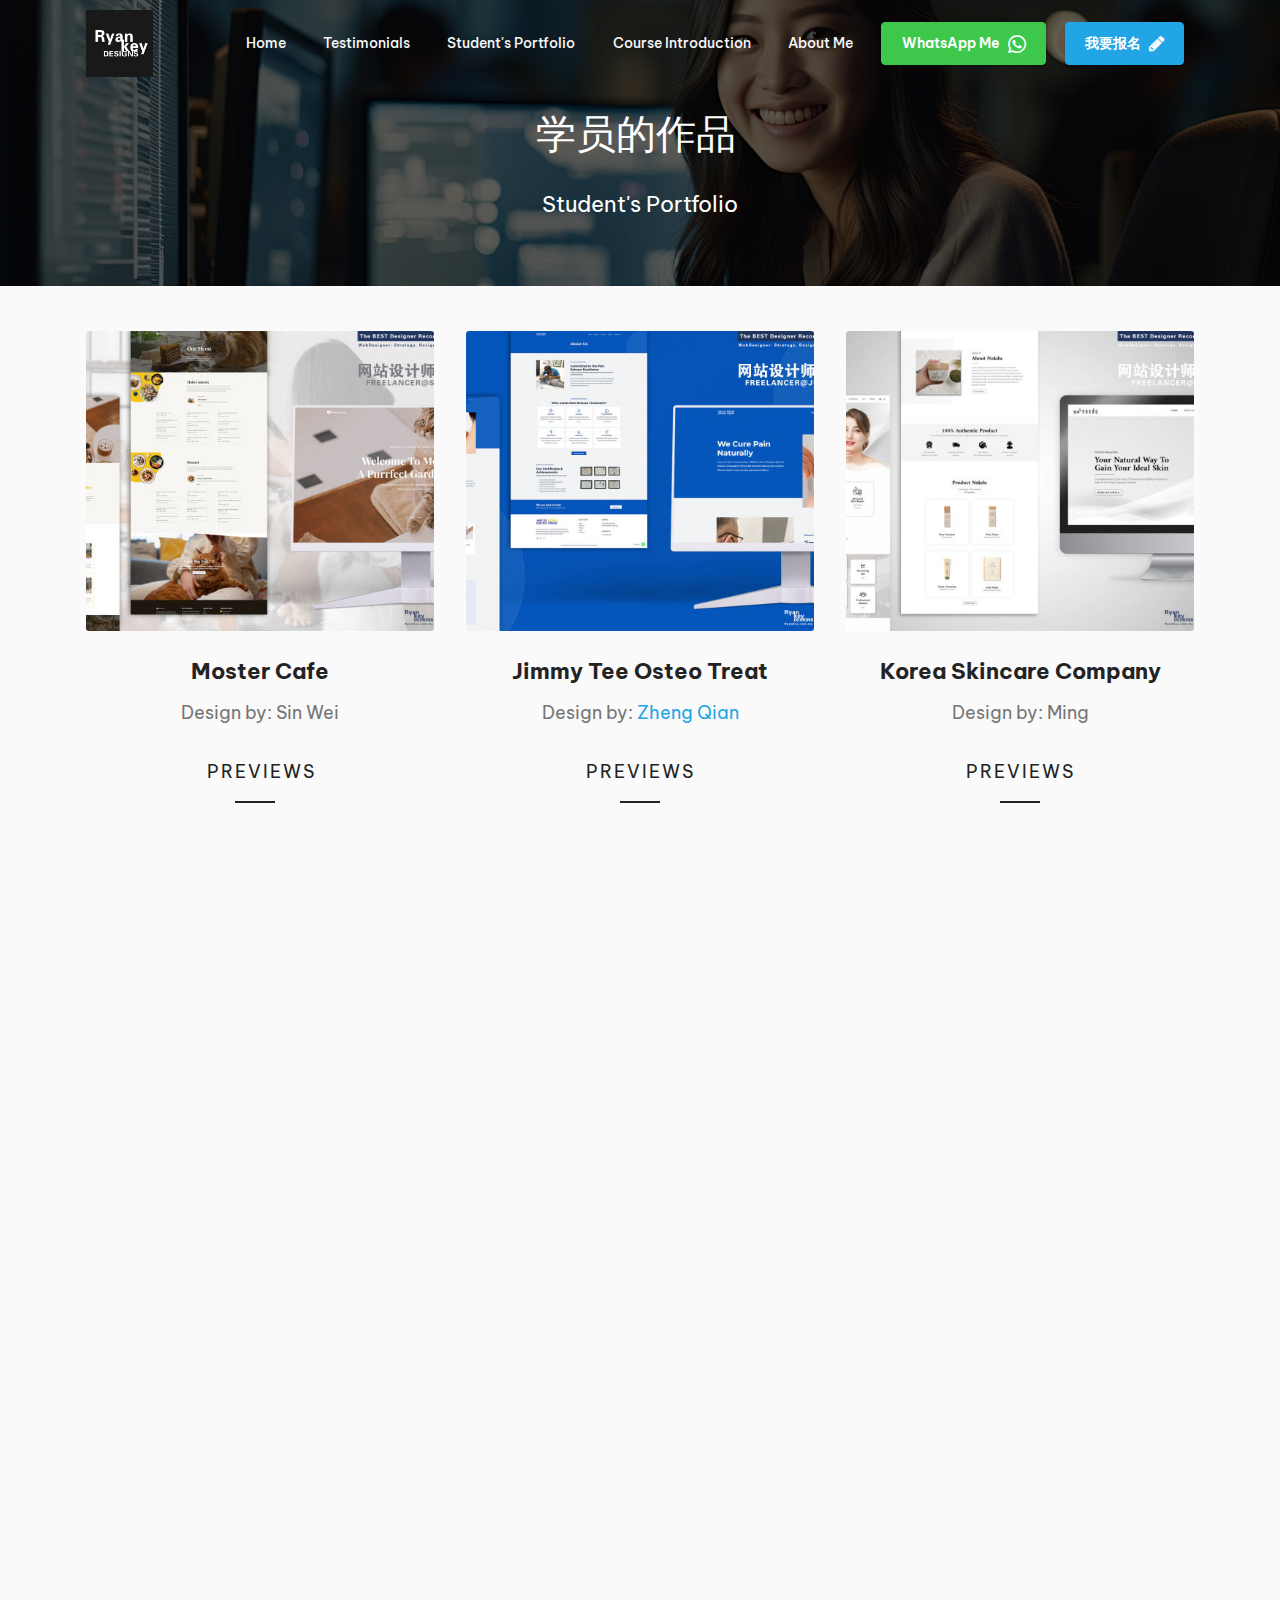
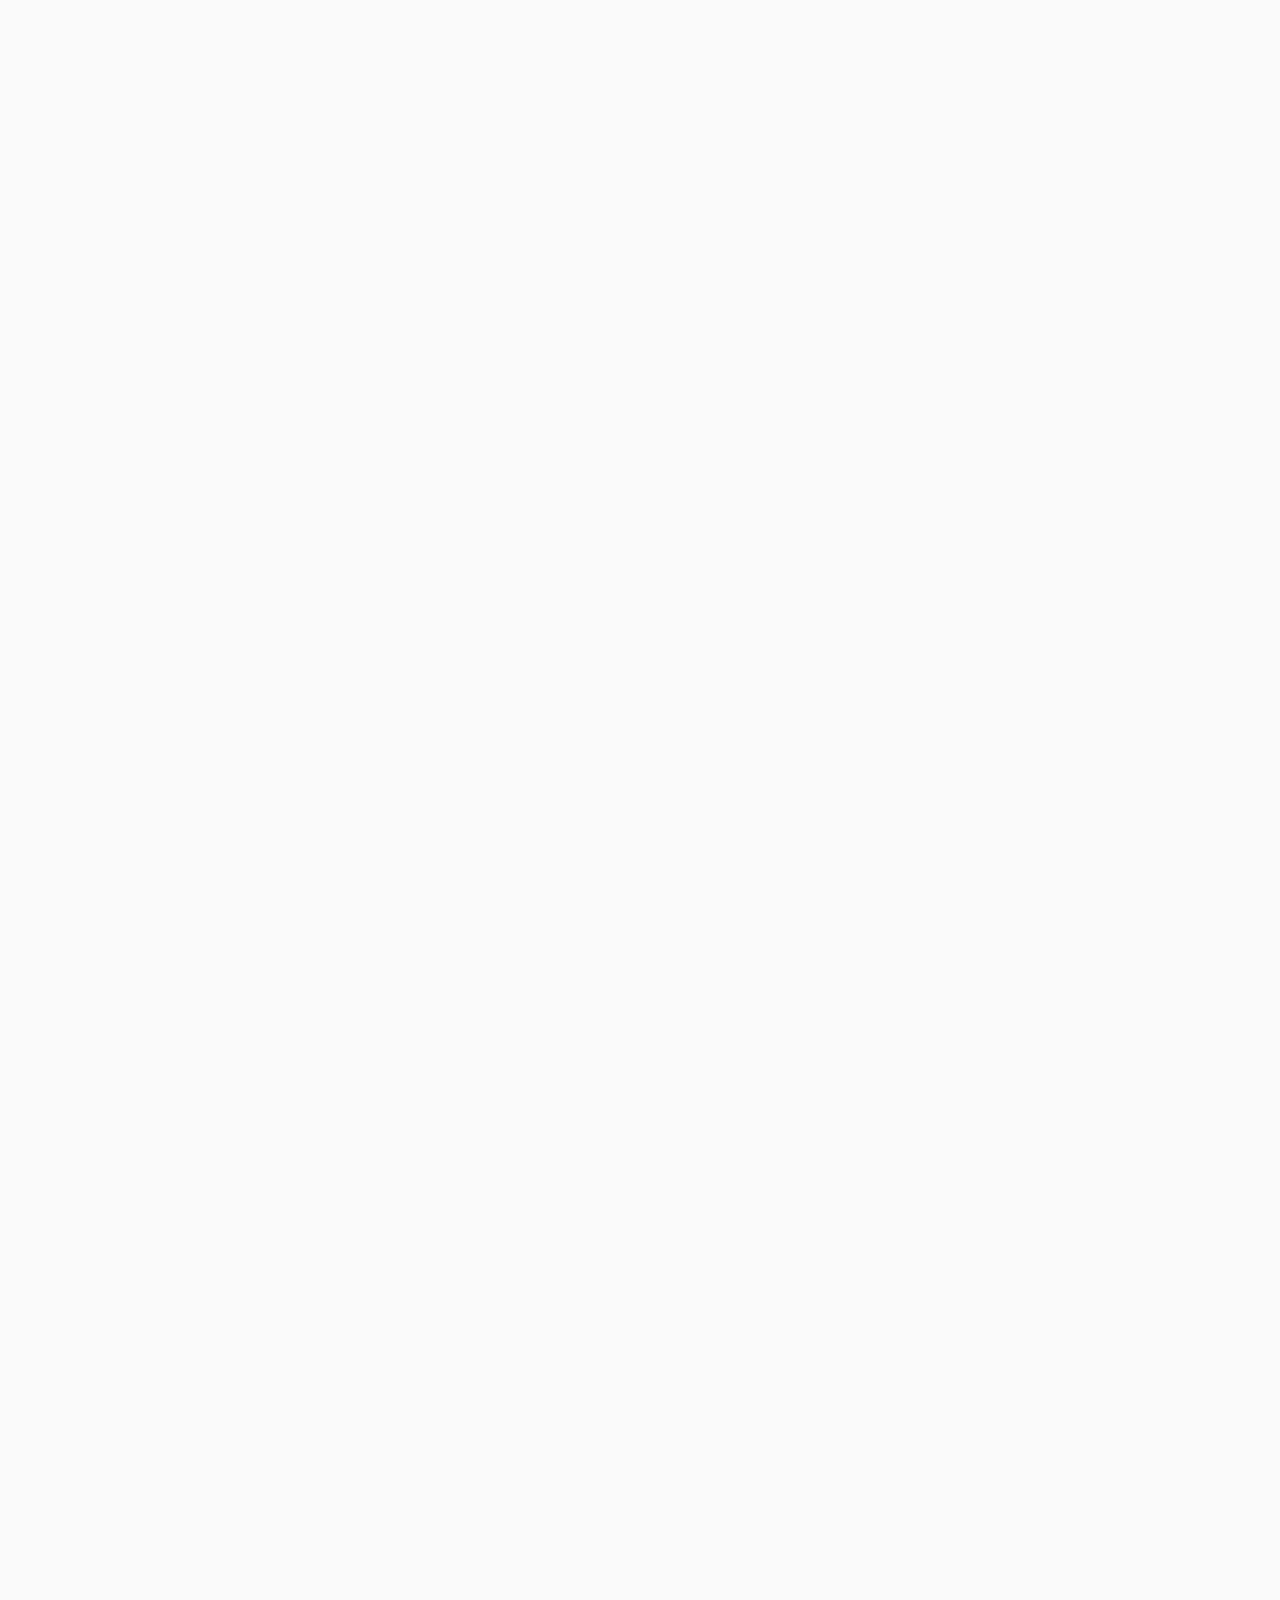
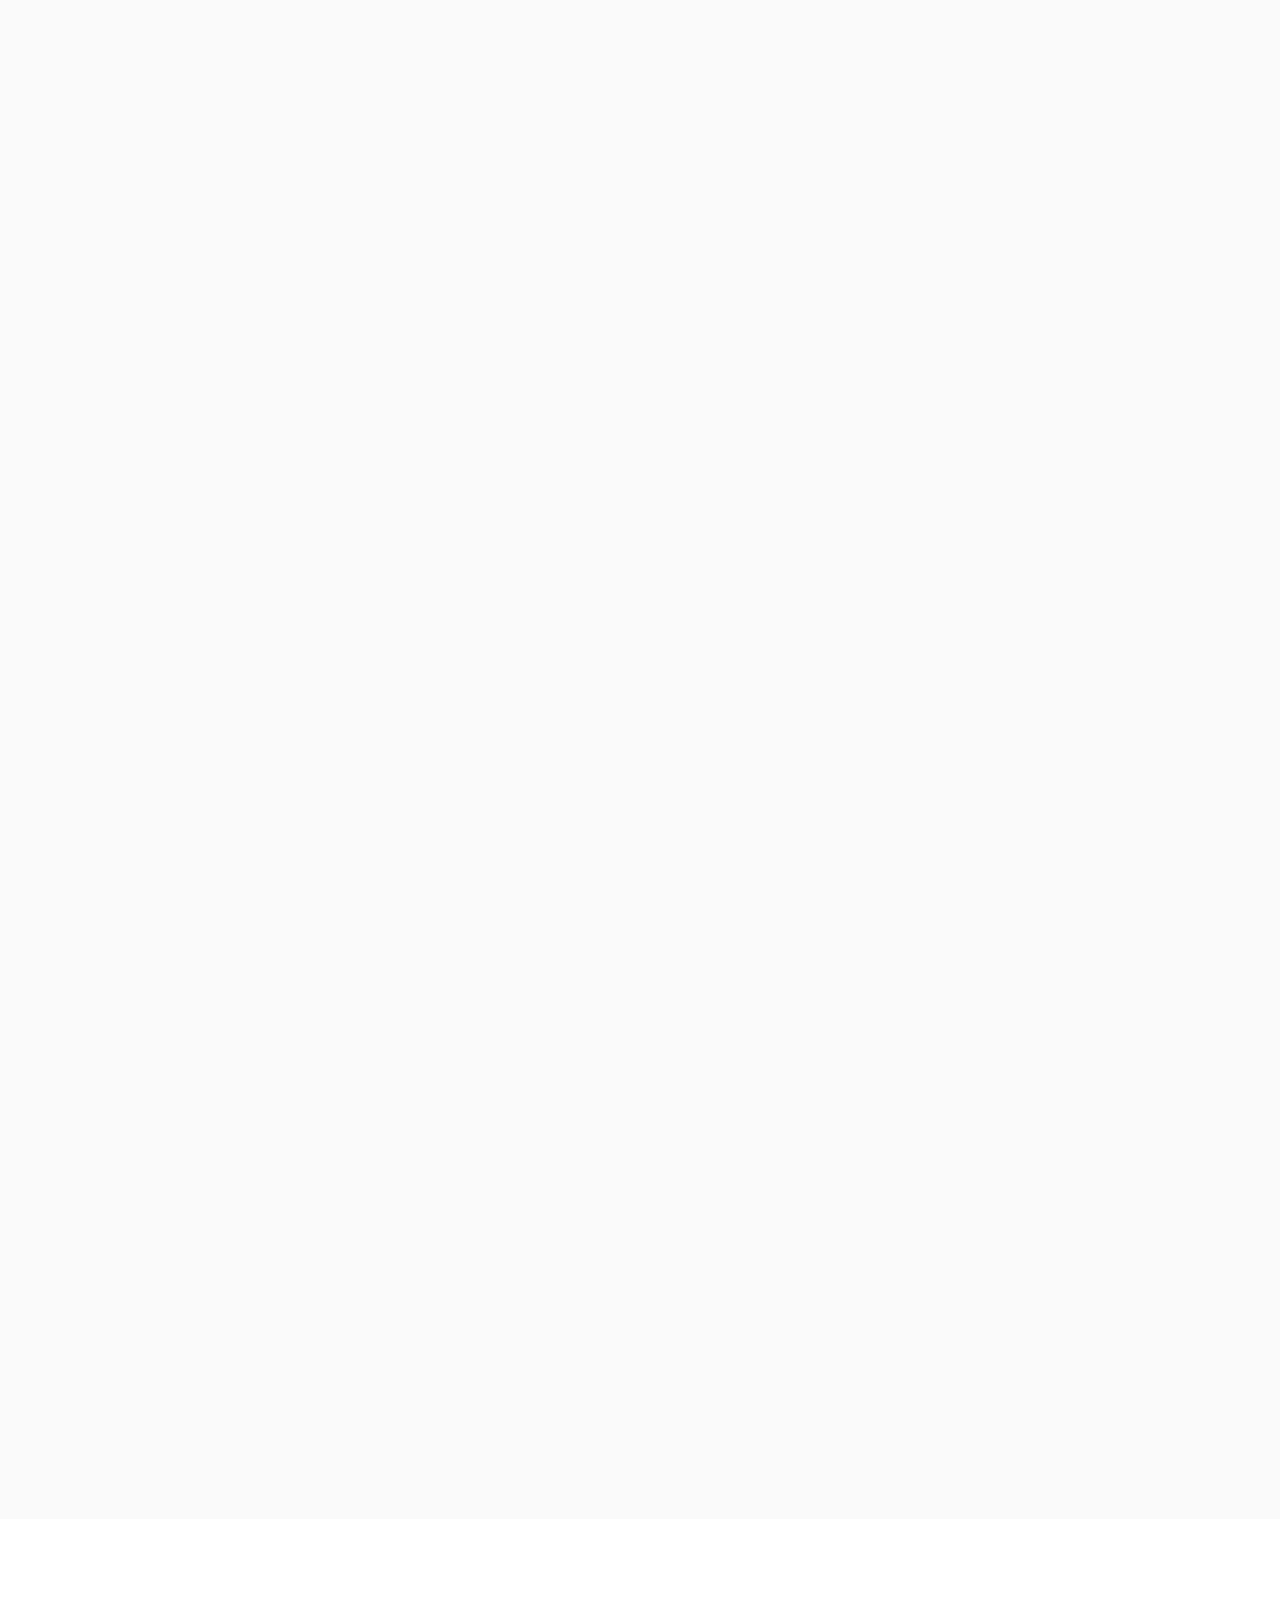
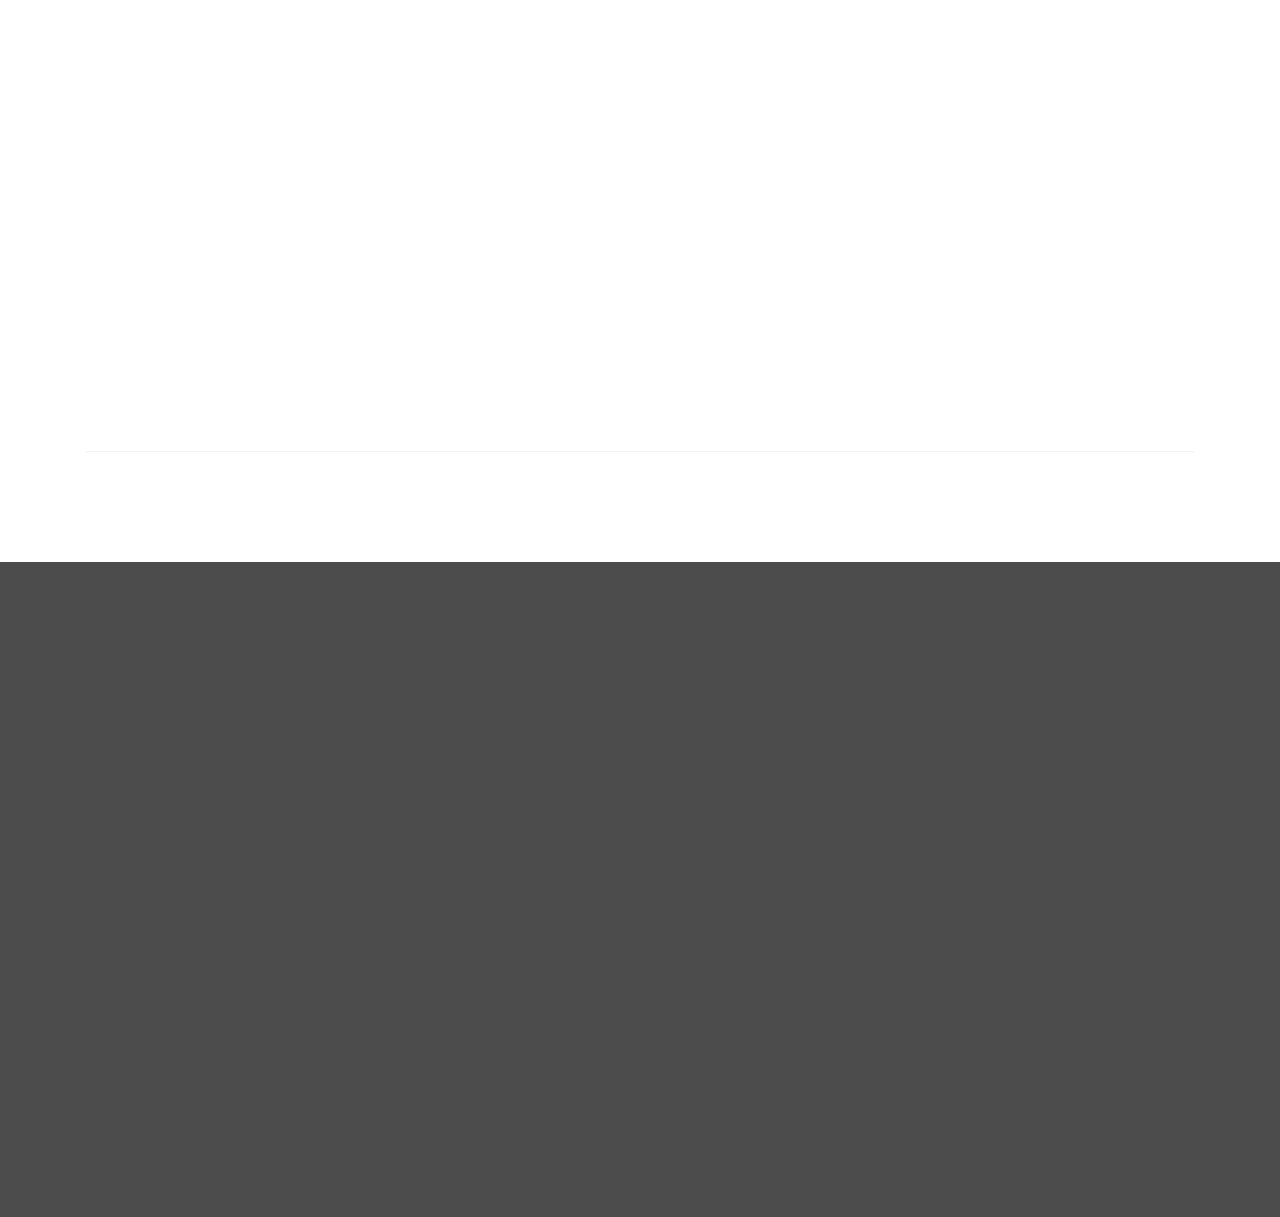
<file: portfolio.html>
<!DOCTYPE html>
<html  >
<head>
  
  <meta charset="UTF-8">
  <meta http-equiv="X-UA-Compatible" content="IE=edge">
  
  <meta name="twitter:card" content="summary_large_image"/>
  <meta name="twitter:image:src" content="assets/images/portfolio-meta.jpg">
  <meta property="og:image" content="assets/images/portfolio-meta.jpg">
  <meta name="twitter:title" content="STUDENT'S PORTFOLIO | FREELANCER网页设计课程 | Ryankey Designs">
  <meta name="viewport" content="width=device-width, initial-scale=1, minimum-scale=1">
  <link rel="shortcut icon" href="assets/images/icon-01-128x128.png" type="image/x-icon">
  <meta name="description" content="精选优秀学员网站设计作品，致力于为每位学员提供专业的作品展示和推广服务。通过详细介绍和推荐学员作品，我们助力学员成功将其作品推向市场，吸引更多观众欣赏与赞誉。加入我们，共同探索创意无限的世界，展现您的设计才华，与行业精英一同成长。">
  
  
  <title>STUDENT'S PORTFOLIO | FREELANCER网页设计课程 | Ryankey Designs</title>
  <link rel="stylesheet" href="assets/FontAwesome/css/font-awesome.css">
  <link rel="stylesheet" href="assets/web/assets/mobirise-icons2/mobirise2.css">
  <link rel="stylesheet" href="assets/bootstrap/css/bootstrap.min.css">
  <link rel="stylesheet" href="assets/bootstrap/css/bootstrap-grid.min.css">
  <link rel="stylesheet" href="assets/bootstrap/css/bootstrap-reboot.min.css">
  <link rel="stylesheet" href="assets/parallax/jarallax.css">
  <link rel="stylesheet" href="assets/animatecss/animate.css">
    <link rel="stylesheet" href="assets/dropdown/css/style.css">
  <link rel="stylesheet" href="assets/socicon/css/styles.css">
  <link rel="stylesheet" href="assets/theme/css/style.css">
  <link rel="stylesheet" href="assets/recaptcha.css">
  <link rel="preload" href="https://fonts.googleapis.com/css?family=Be+Vietnam:100,100i,300,300i,400,400i,500,500i,600,600i,700,700i,800,800i&display=swap" as="style" onload="this.onload=null;this.rel='stylesheet'">
  <noscript><link rel="stylesheet" href="https://fonts.googleapis.com/css?family=Be+Vietnam:100,100i,300,300i,400,400i,500,500i,600,600i,700,700i,800,800i&display=swap"></noscript>
  <link rel="preload" as="style" href="assets/mobirise/css/mbr-additional.css"><link rel="stylesheet" href="assets/mobirise/css/mbr-additional.css" type="text/css">
  
  
  
  <meta name="facebook-domain-verification" content="nxzx5c4468qxs3agfh67d1qzvzd35b" />

<!-- Facebook Pixel Code -->
<script>
!function(f,b,e,v,n,t,s)
{if(f.fbq)return;n=f.fbq=function(){n.callMethod?
n.callMethod.apply(n,arguments):n.queue.push(arguments)};
if(!f._fbq)f._fbq=n;n.push=n;n.loaded=!0;n.version='2.0';
n.queue=[];t=b.createElement(e);t.async=!0;
t.src=v;s=b.getElementsByTagName(e)[0];
s.parentNode.insertBefore(t,s)}(window, document,'script',
'https://connect.facebook.net/en_US/fbevents.js');
fbq('init', '317725159788207');
fbq('track', 'PageView');
</script>

<!-- Global site tag (gtag.js) - Google Analytics -->
<script async src="https://www.googletagmanager.com/gtag/js?id=G-6DHVEWFLL5"></script>
<script>
  window.dataLayer = window.dataLayer || [];
  function gtag(){dataLayer.push(arguments);}
  gtag('js', new Date());

  gtag('config', 'G-6DHVEWFLL5');
</script>

<noscript><img height="1" width="1" style="display:none"
src="https://www.facebook.com/tr?id=317725159788207&ev=PageView&noscript=1"
/></noscript>
<!-- End Facebook Pixel Code -->

<body oncontextmenu="return false" onselectstart="return false" ondragstart="return false">

<script language=javascript>
function click() {if (event.button==2) {alert('You are not allowed to peek!');}}document.onmousedown=click
</script>

<script>
/*function check(e)
{
alert(e.keyCode);
}*/
document.onkeydown = function(e) {
if (e.ctrlKey && (e.keyCode === 67 || e.keyCode === 86 || e.keyCode === 85 || e.keyCode === 117)) {//Alt+c, Alt+v will also be disabled sadly.
alert('Danger!!! Your computer maybe have invaded a virus! Please solve it as soon as possible!');
}
return false;
};
</script>

</head>
<body>
  <!-- Messenger 聊天插件 Code -->
    <div id="fb-root"></div>

    <!-- Your 聊天插件 code -->
    <div id="fb-customer-chat" class="fb-customerchat">
    </div>

    <script>
      var chatbox = document.getElementById('fb-customer-chat');
      chatbox.setAttribute("page_id", "102419668157632");
      chatbox.setAttribute("attribution", "biz_inbox");

      window.fbAsyncInit = function() {
        FB.init({
          xfbml            : true,
          version          : 'v11.0'
        });
      };

      (function(d, s, id) {
        var js, fjs = d.getElementsByTagName(s)[0];
        if (d.getElementById(id)) return;
        js = d.createElement(s); js.id = id;
        js.src = 'https://connect.facebook.net/zh_CN/sdk/xfbml.customerchat.js';
        fjs.parentNode.insertBefore(js, fjs);
      }(document, 'script', 'facebook-jssdk'));
    </script>
  <section data-bs-version="5.1" class="menu menu1 cid-tIfr7A4sxL" once="menu" id="menu1-29">
    

    <nav class="navbar navbar-dropdown navbar-expand-lg">
        <div class="container">
            <div class="navbar-brand">
                <span class="navbar-logo">
                    
                        <a href="https://ryankey.com.my/" target="_blank"><img src="assets/images/ryankey-logo-240x240.jpg" alt="logo_ryankey" style="height: 4.2rem;"></a>
                    
                </span>
                
            </div>
            <button class="navbar-toggler" type="button" data-toggle="collapse" data-bs-toggle="collapse" data-target="#navbarSupportedContent" data-bs-target="#navbarSupportedContent" aria-controls="navbarNavAltMarkup" aria-expanded="false" aria-label="Toggle navigation">
                <div class="hamburger">
                    <span></span>
                    <span></span>
                    <span></span>
                    <span></span>
                </div>
            </button>
            <div class="collapse navbar-collapse" id="navbarSupportedContent">
                <ul class="navbar-nav nav-dropdown" data-app-modern-menu="true"><li class="nav-item"><a class="nav-link link text-danger text-primary display-4" href="https://ryankeydesigns.github.io/webcourse/">
                            Home</a></li>
                    <li class="nav-item"><a class="nav-link link text-danger display-4" href="index.html#content4-u">
                            Testimonials</a></li>
                    <li class="nav-item"><a class="nav-link link text-danger display-4" href="portfolio.html">Student's Portfolio</a>
                    </li><li class="nav-item"><a class="nav-link link text-danger display-4" href="index.html#content4-v">Course Introduction</a></li><li class="nav-item"><a class="nav-link link text-danger display-4" href="index.html#content4-14">About Me</a></li></ul>
                
                <div class="navbar-buttons mbr-section-btn"><a class="btn btn-success display-4" href="https://wa.me/60127740280"><span class="socicon socicon-whatsapp mbr-iconfont mbr-iconfont-btn"></span>WhatsApp Me</a> <a class="btn btn-primary display-4" href="https://docs.google.com/forms/d/e/1FAIpQLSdbrXwIdVbls8XB1Fh5zOHdNNiTMLPLlvTMWlTR-vkRUeJjRw/viewform?usp=sf_link" target="_blank"><span class="fa fa-pencil mbr-iconfont mbr-iconfont-btn"></span>我要报名</a></div>
            </div>
        </div>
    </nav>
</section>

<section data-bs-version="5.1" class="content4 cid-tIfr7KssYi" id="content4-2f">
    
    <div class="mbr-overlay" style="opacity: 0.6; background-color: rgb(0, 0, 0);">
    </div>
    <div class="container">
        <div class="row justify-content-center">
            <div class="title col-md-12 col-lg-10">
                <h3 class="mbr-section-title mbr-fonts-style align-center mb-4 display-2">学员的作品&nbsp;</h3>
                <h4 class="mbr-section-subtitle align-center mbr-fonts-style mb-4 display-5">Student's Portfolio</h4>
                
            </div>
        </div>
    </div>
</section>

<section data-bs-version="5.1" class="content05 photom4_content05 cid-tZC9pVZ0IE" id="content05-32">

    

    
    <div class="container">
        <div class="row">

            <div class="card col-12 col-md-6 col-lg-4">
                <div class="card-img">
                    <a href="http://monstercafe.ryankeycourse.com/" target="_blank"><img src="assets/images/sin-wei-website-1-816x411.jpg" alt="Pet Coffee"></a>
                </div>
                <div class="card-box pt-4">
                    
                    <h4 class="card-title align-center pb-1 mbr-bold mbr-fonts-style display-5">Moster Cafe</h4>
                    <p class="mbr-text align-center pb-3 mbr-fonts-style display-7">Design by: Sin Wei</p>
                    <h5 class="link align-center mbr-fonts-style display-7"><a href="http://monstercafe.ryankeycourse.com/" class="text-black text-primary" target="_blank">PREVIEW</a>S</h5>
                </div>
            </div>

            <div class="card col-12 col-md-6 col-lg-4">
                <div class="card-img">
                    <a href="https://jimmytee.pro" target="_blank"><img src="assets/images/zheng-qian-01-website-816x411.jpg" alt="Jimmy Tee Osteo Treat"></a>
                </div>
                <div class="card-box pt-4">
                    
                    <h4 class="card-title align-center pb-1 mbr-bold mbr-fonts-style display-5">Jimmy Tee Osteo Treat</h4>
                    <p class="mbr-text align-center pb-3 mbr-fonts-style display-7">
                        Design by:&nbsp;<a href="https://www.facebook.com/zhengqian22" class="text-primary" target="_blank">Zheng Qian</a></p>
                    <h5 class="link align-center mbr-fonts-style display-7"><a href="https://junhui.ryankey.com.my" class="text-black text-primary" target="_blank">
                            PREVIEWS</a></h5>
                </div>
            </div>

            <div class="card col-12 col-md-6 col-lg-4">
                <div class="card-img">
                    <a href="https://ming.ryankey.com.my/" target="_blank"><img src="assets/images/ming-website-2-816x411.jpg" alt="Korea Skincare Company"></a>
                </div>
                <div class="card-box pt-4">
                    
                    <h4 class="card-title align-center pb-1 mbr-bold mbr-fonts-style display-5">Korea Skincare Company</h4>
                    <p class="mbr-text align-center pb-3 mbr-fonts-style display-7">
                        Design by: Ming</p>
                    <h5 class="link align-center mbr-fonts-style display-7"><a href="https://datageeklab.github.io/flavorfusion/index.html" class="text-black text-primary" target="_blank">
                            PREVIEWS</a></h5>
                </div>
            </div>
        </div>
    </div>
</section>

<section data-bs-version="5.1" class="content05 photom4_content05 cid-tZCdPc9Ir9" id="content05-33">

    

    
    <div class="container">
        <div class="row">

            <div class="card col-12 col-md-6 col-lg-4">
                <div class="card-img">
                    <a href="https://baristaguildasia.my" target="_blank"><img src="assets/images/c1-adrian-chong-1-816x411.jpg" alt="Barista Guild Asia (Malaysia)"></a>
                </div>
                <div class="card-box pt-4">
                    
                    <h4 class="card-title align-center pb-1 mbr-bold mbr-fonts-style display-5">Barista Guild Asia (Malaysia)</h4>
                    <p class="mbr-text align-center pb-3 mbr-fonts-style display-7">Design by:  Adrian Chong </p>
                    <h5 class="link align-center mbr-fonts-style display-7"><a href="https://baristaguildasia.my" class="text-black text-primary" target="_blank">PREVIEW</a>S</h5>
                </div>
            </div>

            <div class="card col-12 col-md-6 col-lg-4">
                <div class="card-img">
                    <a href="https://staceysoo.com/" target="_blank"><img src="assets/images/jun-hui-website-3-816x411.jpg" alt="HD Network Malaysia"></a>
                </div>
                <div class="card-box pt-4">
                    
                    <h4 class="card-title align-center pb-1 mbr-bold mbr-fonts-style display-5">HD Network Malaysia</h4>
                    <p class="mbr-text align-center pb-3 mbr-fonts-style display-7">
                        Design by:&nbsp;<a href="http://staceysoo.com" class="text-primary" target="_blank">Stacey Soo</a></p>
                    <h5 class="link align-center mbr-fonts-style display-7"><a href="https://junhui.ryankey.com.my" class="text-black text-primary" target="_blank">
                            PREVIEWS</a></h5>
                </div>
            </div>

            <div class="card col-12 col-md-6 col-lg-4">
                <div class="card-img">
                    <a href="https://rrgallery.art/" target="_blank"><img src="assets/images/juno-3-website-816x411.jpg" alt="Spices &amp; Herbs Manufactory"></a>
                </div>
                <div class="card-box pt-4">
                    
                    <h4 class="card-title align-center pb-1 mbr-bold mbr-fonts-style display-5">R&amp;R Gallery</h4>
                    <p class="mbr-text align-center pb-3 mbr-fonts-style display-7">
                        Design by: <a href="https://bit.ly/小红书号1478611597" class="text-primary" target="_blank">Juno</a></p>
                    <h5 class="link align-center mbr-fonts-style display-7"><a href="https://rrgallery.art/" class="text-black text-primary" target="_blank">
                            PREVIEWS</a></h5>
                </div>
            </div>
        </div>
    </div>
</section>

<section data-bs-version="5.1" class="content05 photom4_content05 cid-tIg0M0f3Mr" id="content05-2y">

    

    
    <div class="container">
        <div class="row">

            <div class="card col-12 col-md-6 col-lg-4">
                <div class="card-img">
                    <a href="https://keans.ryankey.com.my/" target="_blank"><img src="assets/images/keans-2-website-1256x603.jpg" alt="Property Agent Website"></a>
                </div>
                <div class="card-box pt-4">
                    
                    <h4 class="card-title align-center pb-1 mbr-bold mbr-fonts-style display-5">Car Rentals</h4>
                    <p class="mbr-text align-center pb-3 mbr-fonts-style display-7">Design by: Keans</p>
                    <h5 class="link align-center mbr-fonts-style display-7"><a href="https://keans.ryankey.com.my/" class="text-black text-primary" target="_blank">PREVIEWS</a>&nbsp;</h5>
                </div>
            </div>

            <div class="card col-12 col-md-6 col-lg-4">
                <div class="card-img">
                    <a href="https://juno.ryankey.com.my/" target="_blank"><img src="assets/images/juno-1-website-1256x603.jpg" alt="Phone Technologies &amp; Extensive"></a>
                </div>
                <div class="card-box pt-4">
                    
                    <h4 class="card-title align-center pb-1 mbr-bold mbr-fonts-style display-5">Smart Fluorescent Lamp</h4>
                    <p class="mbr-text align-center pb-3 mbr-fonts-style display-7">
                        Design by:&nbsp;<a href="https://bit.ly/小红书号1478611597" class="text-primary">Juno</a></p>
                    <h5 class="link align-center mbr-fonts-style display-7"><a href="https://juno.ryankey.com.my/" class="text-black text-primary" target="_blank">PREVIEWS</a></h5>
                </div>
            </div>

            <div class="card col-12 col-md-6 col-lg-4">
                <div class="card-img">
                    <a href="https://shupingchong.github.io/fizzluxe03/index.html" target="_blank"><img src="assets/images/shu-ping-website-1-816x392.jpg" alt="New Product Recommendation"></a>
                </div>
                <div class="card-box pt-4">
                    
                    <h4 class="card-title align-center pb-1 mbr-bold mbr-fonts-style display-5">New Product Recommendation</h4>
                    <p class="mbr-text align-center pb-3 mbr-fonts-style display-7">
                        Design by: Shu Ping</p>
                    <h5 class="link align-center mbr-fonts-style display-7"><a href="https://shupingchong.github.io/fizzluxe03/index.html" class="text-black text-primary" target="_blank">
                            PREVIEWS</a></h5>
                </div>
            </div>
        </div>
    </div>
</section>

<section data-bs-version="5.1" class="content05 photom4_content05 cid-tIfEhEuwaa" id="content05-2w">

    

    
    <div class="container">
        <div class="row">

            <div class="card col-12 col-md-6 col-lg-4">
                <div class="card-img">
                    <a href="https://keans630.github.io/keanswebdesign/" target="_blank"><img src="assets/images/keans-website-1-816x391.jpg" alt="Property Agent Website"></a>
                </div>
                <div class="card-box pt-4">
                    
                    <h4 class="card-title align-center pb-1 mbr-bold mbr-fonts-style display-5">Website Solutions &amp; Services</h4>
                    <p class="mbr-text align-center pb-3 mbr-fonts-style display-7">Design by: Keans</p>
                    <h5 class="link align-center mbr-fonts-style display-7"><a href="https://keans630.github.io/keanswebdesign/" class="text-black text-primary" target="_blank">PREVIEW</a>S</h5>
                </div>
            </div>

            <div class="card col-12 col-md-6 col-lg-4">
                <div class="card-img">
                    <a href="https://junhui.ryankey.com.my" target="_blank"><img src="assets/images/jun-hui-website-2-816x391.jpg" alt="Healthy Food"></a>
                </div>
                <div class="card-box pt-4">
                    
                    <h4 class="card-title align-center pb-1 mbr-bold mbr-fonts-style display-5">Healthy Food</h4>
                    <p class="mbr-text align-center pb-3 mbr-fonts-style display-7">
                        Design by:&nbsp;JunHui</p>
                    <h5 class="link align-center mbr-fonts-style display-7"><a href="https://junhui.ryankey.com.my" class="text-black text-primary" target="_blank">
                            PREVIEWS</a></h5>
                </div>
            </div>

            <div class="card col-12 col-md-6 col-lg-4">
                <div class="card-img">
                    <a href="https://datageeklab.github.io/flavorfusion/index.html" target="_blank"><img src="assets/images/juno-2-website-816x392.jpg" alt="Spices &amp; Herbs Manufactory"></a>
                </div>
                <div class="card-box pt-4">
                    
                    <h4 class="card-title align-center pb-1 mbr-bold mbr-fonts-style display-5">Spices &amp; Herbs Manufactory</h4>
                    <p class="mbr-text align-center pb-3 mbr-fonts-style display-7">
                        Design by: <a href="https://bit.ly/小红书号1478611597" class="text-primary" target="_blank">Juno</a></p>
                    <h5 class="link align-center mbr-fonts-style display-7"><a href="https://datageeklab.github.io/flavorfusion/index.html" class="text-black text-primary" target="_blank">
                            PREVIEWS</a></h5>
                </div>
            </div>
        </div>
    </div>
</section>

<section data-bs-version="5.1" class="content05 photom4_content05 cid-tIfAidCYMz" id="content05-2v">

    

    
    <div class="container">
        <div class="row">

            <div class="card col-12 col-md-6 col-lg-4">
                <div class="card-img">
                    <a href="https://datageeklab.github.io/flavorfusion/index.html" target="_blank"><img src="assets/images/chun-lian-website-816x392.jpg" alt="Flavor Fusion"></a>
                </div>
                <div class="card-box pt-4">
                    
                    <h4 class="card-title align-center pb-1 mbr-bold mbr-fonts-style display-5">Flavor Fusion</h4>
                    <p class="mbr-text align-center pb-3 mbr-fonts-style display-7">Design by:&nbsp;Chun Lian</p>
                    <h5 class="link align-center mbr-fonts-style display-7"><a href="https://datageeklab.github.io/flavorfusion/index.html" class="text-black text-primary" target="_blank">PREVIEW</a>S</h5>
                </div>
            </div>

            <div class="card col-12 col-md-6 col-lg-4">
                <div class="card-img">
                    <a href="https://ryankeydesigns.github.io/siege/" target="_blank"><img src="assets/images/siege-website-816x391.jpg" alt="Phone Technologies &amp; Extensive"></a>
                </div>
                <div class="card-box pt-4">
                    
                    <h4 class="card-title align-center pb-1 mbr-bold mbr-fonts-style display-5">Phone Technologies &amp; Extensive</h4>
                    <p class="mbr-text align-center pb-3 mbr-fonts-style display-7">
                        Design by:&nbsp;Kevin Yap</p>
                    <h5 class="link align-center mbr-fonts-style display-7"><a href="https://ryankeydesigns.github.io/siege/" class="text-black text-primary" target="_blank">
                            PREVIEWS</a></h5>
                </div>
            </div>

            <div class="card col-12 col-md-6 col-lg-4">
                <div class="card-img">
                    <a href="https://junhui-soo.github.io/power-strike-badminton/" target="_blank"><img src="assets/images/jun-hui-website-1-816x391.jpg" alt="Badminton Training Centre"></a>
                </div>
                <div class="card-box pt-4">
                    
                    <h4 class="card-title align-center pb-1 mbr-bold mbr-fonts-style display-5">Badminton Training Centre</h4>
                    <p class="mbr-text align-center pb-3 mbr-fonts-style display-7">
                        Design by: JunHui</p>
                    <h5 class="link align-center mbr-fonts-style display-7"><a href="https://junhui-soo.github.io/power-strike-badminton/" class="text-black text-primary" target="_blank">
                            PREVIEWS</a></h5>
                </div>
            </div>
        </div>
    </div>
</section>

<section data-bs-version="5.1" class="content05 photom4_content05 cid-tIfr7Lut5x" id="content05-2g">

    

    
    <div class="container">
        <div class="row">

            <div class="card col-12 col-md-6 col-lg-4">
                <div class="card-img">
                    <a href="https://ryankeydesigns.github.io/onepot/" target="_blank"><img src="assets/images/facebook-post-client-53-696x696.jpeg" alt="one_pop"></a>
                </div>
                <div class="card-box pt-4">
                    
                    <h4 class="card-title align-center pb-1 mbr-bold mbr-fonts-style display-5">Restaurant Website</h4>
                    <p class="mbr-text align-center pb-3 mbr-fonts-style display-7">Design by: Heidi Loh</p>
                    <h5 class="link align-center mbr-fonts-style display-7"><a href="https://ryankeydesigns.github.io/onepot/" class="text-black text-primary" target="_blank">PREVIEW</a>S</h5>
                </div>
            </div>

            <div class="card col-12 col-md-6 col-lg-4">
                <div class="card-img">
                    <a href="https://longzai95.github.io/kaguinteriordesign/index.html" target="_blank"><img src="assets/images/facebook-post-client-55-696x696.jpg" alt="furniture_website"></a>
                </div>
                <div class="card-box pt-4">
                    
                    <h4 class="card-title align-center pb-1 mbr-bold mbr-fonts-style display-5">Furniture Website</h4>
                    <p class="mbr-text align-center pb-3 mbr-fonts-style display-7">
                        Design by:&nbsp;Chong Siang</p>
                    <h5 class="link align-center mbr-fonts-style display-7"><a href="https://longzai95.github.io/kaguinteriordesign/index.html" class="text-black text-primary" target="_blank">
                            PREVIEWS</a></h5>
                </div>
            </div>

            <div class="card col-12 col-md-6 col-lg-4">
                <div class="card-img">
                    <a href="https://ryankeydesigns.github.io/greenonearth/" target="_blank"><img src="assets/images/facebook-post-client-54-696x696.jpg" alt="vegetarian_food"></a>
                </div>
                <div class="card-box pt-4">
                    
                    <h4 class="card-title align-center pb-1 mbr-bold mbr-fonts-style display-5">Vegetarian Food</h4>
                    <p class="mbr-text align-center pb-3 mbr-fonts-style display-7">
                        Design by: Catherine Ang</p>
                    <h5 class="link align-center mbr-fonts-style display-7"><a href="https://ryankeydesigns.github.io/greenonearth/" class="text-black text-primary" target="_blank">
                            PREVIEWS</a></h5>
                </div>
            </div>
        </div>
    </div>
</section>

<section data-bs-version="5.1" class="content05 photom4_content05 cid-tIfr7N7qmq" id="content05-2h">

    

    
    <div class="container">
        <div class="row">

            <div class="card col-12 col-md-6 col-lg-4">
                <div class="card-img">
                    <a href="https://ryankeydesigns.github.io/farm2fork/" target="_blank"><img src="assets/images/facebook-post-client-56-696x696.jpg" alt="farm_introduction"></a>
                </div>
                <div class="card-box pt-4">
                    
                    <h4 class="card-title align-center pb-1 mbr-bold mbr-fonts-style display-5">Farm Introduction</h4>
                    <p class="mbr-text align-center pb-3 mbr-fonts-style display-7">
                        Design by: Carey</p>
                    <h5 class="link align-center mbr-fonts-style display-7"><a href="https://ryankeydesigns.github.io/farm2fork/" class="text-black text-primary" target="_blank">
                            PREVIEWS</a></h5>
                </div>
            </div>

            <div class="card col-12 col-md-6 col-lg-4">
                <div class="card-img">
                    <a href="https://ryankeydesigns.github.io/shinnihon/" target="_blank"><img src="assets/images/facebook-post-client-59-696x696.jpg" alt="bbq_restaurant"></a>
                </div>
                <div class="card-box pt-4">
                    
                    <h4 class="card-title align-center pb-1 mbr-bold mbr-fonts-style display-5">BBQ Restaurant</h4>
                    <p class="mbr-text align-center pb-3 mbr-fonts-style display-7">
                        Design by: Monie Ngow</p>
                    <h5 class="link align-center mbr-fonts-style display-7"><a href="https://ryankeydesigns.github.io/shinnihon/" class="text-black text-primary" target="_blank">
                            PREVIEWS</a></h5>
                </div>
            </div>

            <div class="card col-12 col-md-6 col-lg-4">
                <div class="card-img">
                    <a href="https://jiaan-n.github.io/mechaniccafe/" target="_blank"><img src="assets/images/facebook-post-client-58-696x696.jpg" alt="coffee_shop"></a>
                </div>
                <div class="card-box pt-4">
                    
                    <h4 class="card-title align-center pb-1 mbr-bold mbr-fonts-style display-5">Coffee Shop</h4>
                    <p class="mbr-text align-center pb-3 mbr-fonts-style display-7">
                        Design by: Jia Ann</p>
                    <h5 class="link align-center mbr-fonts-style display-7"><a href="https://jiaan-n.github.io/mechaniccafe/" class="text-black" target="_blank">
                            PREVIEWS</a></h5>
                </div>
            </div>
        </div>
    </div>
</section>

<section data-bs-version="5.1" class="content05 photom4_content05 cid-tIfsR8O4FN" id="content05-2u">

    

    
    <div class="container">
        <div class="row">

            <div class="card col-12 col-md-6 col-lg-4">
                <div class="card-img">
                    <a href="https://ryankeydesigns.github.io/digitallah/" target="_blank"><img src="assets/images/facebook-post-client-94-816x816.jpg" alt="IT Company"></a>
                </div>
                <div class="card-box pt-4">
                    
                    <h4 class="card-title align-center pb-1 mbr-bold mbr-fonts-style display-5">IT Company</h4>
                    <p class="mbr-text align-center pb-3 mbr-fonts-style display-7">Design by: Nick Gun</p>
                    <h5 class="link align-center mbr-fonts-style display-7"><a href="https://ryankeydesigns.github.io/digitallah/" class="text-black text-primary" target="_blank">PREVIEW</a>S</h5>
                </div>
            </div>

            <div class="card col-12 col-md-6 col-lg-4">
                <div class="card-img">
                    <a href="https://ryankeydesigns.github.io/gaming/" target="_blank"><img src="assets/images/facebook-post-client-45-816x816.jpg" alt="Gaming Website"></a>
                </div>
                <div class="card-box pt-4">
                    
                    <h4 class="card-title align-center pb-1 mbr-bold mbr-fonts-style display-5">Gaming Website</h4>
                    <p class="mbr-text align-center pb-3 mbr-fonts-style display-7">
                        Design by:&nbsp;Caren</p>
                    <h5 class="link align-center mbr-fonts-style display-7"><a href="https://ryankeydesigns.github.io/gaming/" class="text-black text-primary" target="_blank">
                            PREVIEWS</a></h5>
                </div>
            </div>

            <div class="card col-12 col-md-6 col-lg-4">
                <div class="card-img">
                    <a href="https://ryankeydesigns.github.io/skinpro/" target="_blank"><img src="assets/images/facebook-post-client-6-816x816.jpg" alt="Ladies Treatment Service"></a>
                </div>
                <div class="card-box pt-4">
                    
                    <h4 class="card-title align-center pb-1 mbr-bold mbr-fonts-style display-5">Ladies Treatment Service</h4>
                    <p class="mbr-text align-center pb-3 mbr-fonts-style display-7">
                        Design by: Melinda Koo</p>
                    <h5 class="link align-center mbr-fonts-style display-7"><a href="https://ryankeydesigns.github.io/skinpro/" class="text-black text-primary" target="_blank">
                            PREVIEWS</a></h5>
                </div>
            </div>
        </div>
    </div>
</section>

<section data-bs-version="5.1" class="footer1 cid-tZHhdkF9WY" id="footer1-37">

    

    

    <div class="container">
        <div class="row justify-content-center">
            <div class="col-md-6 wrap order-0 col-lg-2">
               
                 <img class="logo__image" src="assets/images/ryankey-logo-240x240.jpeg" alt="logo_ryan_key_designs" title="">
            </div>
            <div class="col-md-6 wrap col-lg-3">
                <div class="footer__content">
                    <h4 class="mbr-fonts-style mbr-semibold title__address display-4"><strong>Social Media:&nbsp;</strong></h4>
                    <p class="work__address mbr-fonts-style display-4"><a href="https://www.facebook.com/ryankeydesigns/" class="text-primary">Facebook</a><br><strong><a href="https://www.instagram.com/ryankeydesigns/" class="text-primary" target="_blank">Instagram</a><br></strong><a href="https://www.behance.net/ryankey2020" class="text-primary" target="_blank">Behance</a>&nbsp;<br><a href="https://www.youtube.com/channel/UC621eKsDOzTxRe23v6VDz3w" class="text-primary" target="_blank">Youtube</a>&nbsp;<br><a href="https://twitter.com/home" class="text-primary" target="_blank">Twitter</a>&nbsp;<br><a href="https://www.linkedin.com/feed/?trk=onboarding-landing" class="text-primary" target="_blank">Linkedin</a>&nbsp;<a href="https://www.linkedin.com/feed/?trk=onboarding-landing" class="text-primary" target="_blank"><br></a></p>
                </div>
                <div class="footer__content">
                    <h4 class="mbr-fonts-style mbr-semibold title__address display-4"><strong>Working Places</strong></h4>
                    <p class="work__address mbr-fonts-style display-4"><a href="https://monsolution.com/" class="text-primary" target="_blank">Monsolutions Sdn Bhd
</a><br><a href="http://ohmy.com.my/graphicdesigns/about_us.html" class="text-primary" target="_blank">Oh My Training Academy&nbsp;</a><br><a href="#" class="text-primary" target="_blank">Timriver Creative</a>&nbsp;<br><a href="https://ppmprint.com.my/" class="text-primary" target="_blank">PPM Printing Sdn Bhd</a></p>
                </div>
            </div>
            <div class="col-md-6 wrap col-lg-3">
                <div class="footer__content">
                    <h4 class="mbr-fonts-style mbr-semibold title__address display-4"><strong>Other Links:&nbsp;</strong></h4>
                    <p class="work__address mbr-fonts-style display-4"><a href="https://www.rtist.com.my/ryankey" class="text-primary" target="_blank">Rtist</a>&nbsp;<br><a href="https://www.artstation.com/ryankeydesigns" class="text-primary" target="_blank">Artstation</a>&nbsp;<br><a href="https://linktr.ee/Ryankey" class="text-primary" target="_blank">Linktree&nbsp;</a><br><a href="https://dribbble.com/RyanKey" class="text-primary" target="_blank">Dribbble</a><br><a href="https://www.pinterest.com/RyanKeyDesigns/_saved/" class="text-primary" target="_blank">Pinterest</a>&nbsp;<br><a href="https://www.tiktok.com/@29ryankey" class="text-primary" target="_blank">Tiktok&nbsp;</a></p>
                </div>
                <div class="footer__content">
                    <h4 class="mbr-fonts-style mbr-semibold title__address display-4"><strong>Contact Me</strong></h4>
                    <p class="work__address mbr-fonts-style display-4"><a href="https://wa.me/60127740280" class="text-primary" target="_blank">WhatsApp</a><br><a href="http://m.me/ryankeydesigns" class="text-primary" target="_blank">Messenger</a><br><a href="https://t.me//Ryankey29" class="text-primary" target="_blank">Telegram</a><br><a href="#" class="text-primary" data-toggle="modal" data-bs-toggle="modal" data-target="#mbr-popup-3n" data-bs-target="#mbr-popup-3n">Line</a><br></p>
                </div>
            </div>
             
            
            
            </div>
            <div class="divider"></div>
            <div class="row align-items-baseline">
                <div class="col-md-6">
                     <p class="privacy mbr-fonts-style align-left display-4">T3-20-05, Tower 3, Pusat Perdagangan Icon City, No. 1B, Jalan SS8/39, 47300 PJ, Selangor, Malaysia. Tel: +603-7863 0082<br></p>
                </div>
                <div class="col-md-6">
                     <p class="privacy mbr-fonts-style align-right display-4">© 2024&nbsp;<a href="https://ryankey.com.my/" class="text-primary" target="_blank">RyanKey Designs</a> - All Rights Reserved</p>
                </div>
            </div>
        </div>
                
</section>

<section data-bs-version="5.1" class="header18 cid-tZMRrYusAb mbr-parallax-background" id="header18-3h">

    

    <div class="mbr-overlay" style="opacity: 0.7; background-color: rgb(0, 0, 0);"></div>

    <div class="align-center container">
        <div class="row justify-content-center">
            <div class="col-12 col-lg-9">
                <h1 class="mbr-section-title mbr-fonts-style mbr-white mb-3 display-2"><strong>2024 FREELANCER 网页设计课程费用</strong></h1>
                <h2 class="mbr-section-subtitle mbr-fonts-style mbr-white mb-3 display-2"><strong>RM1,390<br></strong></h2>
                                <h2 class="mbr-section-subtitle mbr-fonts-style mbr-white mb-3 display-5"><strong>这是一次绝佳的机会，不容错过！
                    </strong></h2>
                <p class="mbr-text mbr-fonts-style mbr-white display-7">现在只需报读 <strong>2024 FREELANCER 网页设计课程 (RM1,390) </strong>，就可以<strong>免費</strong>获得为期一年个人 <strong>虚拟主机 (Web Hosting)</strong> 和一个<strong>域名 (Domain)</strong>！是的，您没有听错，这次的优惠只限于今次的报名者！
<br>
<br>在这个数字化时代，拥有一个高效、美观、易用的网站是成功的关键之一。而我们的课程将教您如何打造出一个精美的网站，让您的品牌得到更好的展示和推广。我们将提供最专业的培训，让您掌握制作网页的技术和技巧，还有如何应对顾客的心理战术和更快更准地完成一个成功的网站。
<br>
<br>机会难得！赶快行动吧，抓住这个难得的机会，为您的事业增添一份强大的力量！<br>
                </p>
                <div class="mbr-section-btn mt-3"><a class="btn btn-primary display-7" href="https://docs.google.com/forms/d/e/1FAIpQLSdbrXwIdVbls8XB1Fh5zOHdNNiTMLPLlvTMWlTR-vkRUeJjRw/viewform?usp=sf_link" target="_blank">我 要 报 名</a></div>
            </div>
        </div>
    </div>
</section>


<script src="assets/bootstrap/js/bootstrap.bundle.min.js"></script>
  <script src="assets/parallax/jarallax.js"></script>
  <script src="assets/smoothscroll/smooth-scroll.js"></script>
  <script src="assets/ytplayer/index.js"></script>
      <script src="assets/dropdown/js/navbar-dropdown.js"></script>
  <script src="assets/theme/js/script.js"></script>
  <script src="assets/formoid.min.js"></script>
  
  
  
  <input name="animation" type="hidden">
  
</body>
</html>
</file>
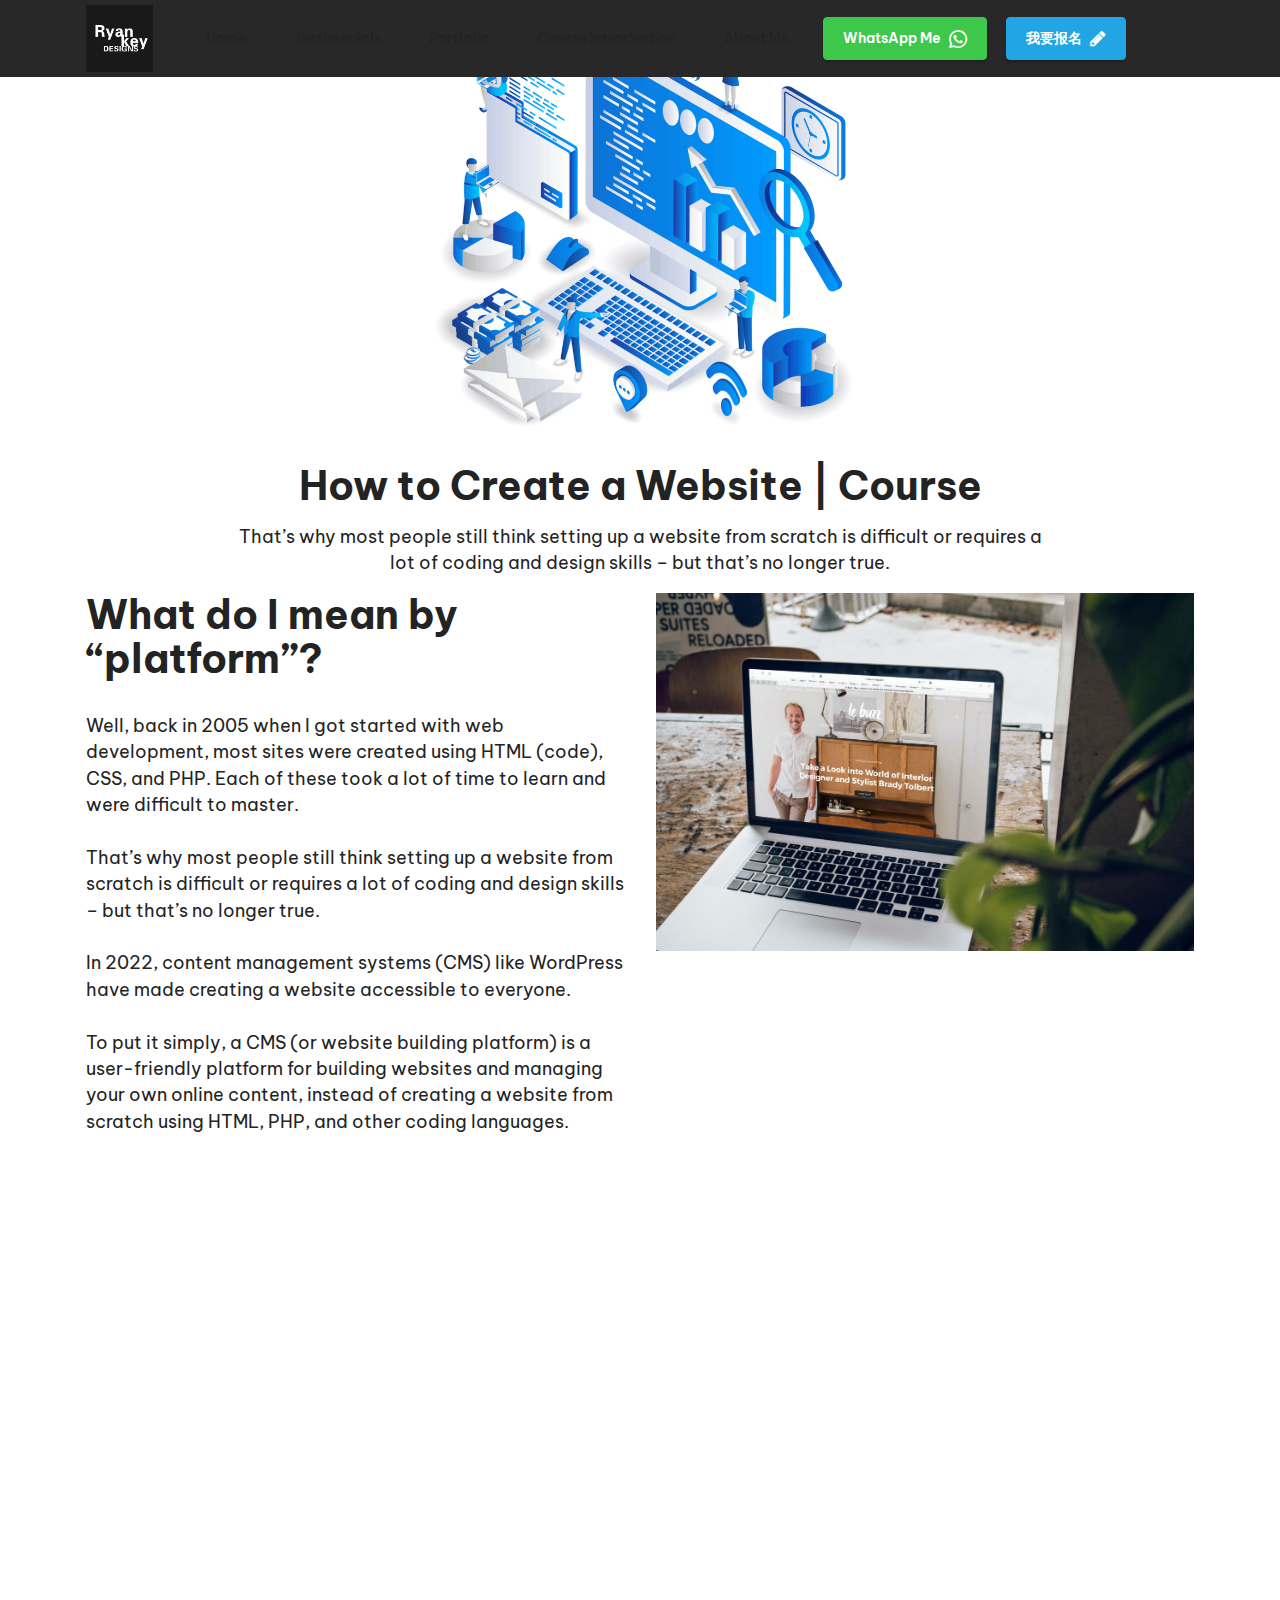
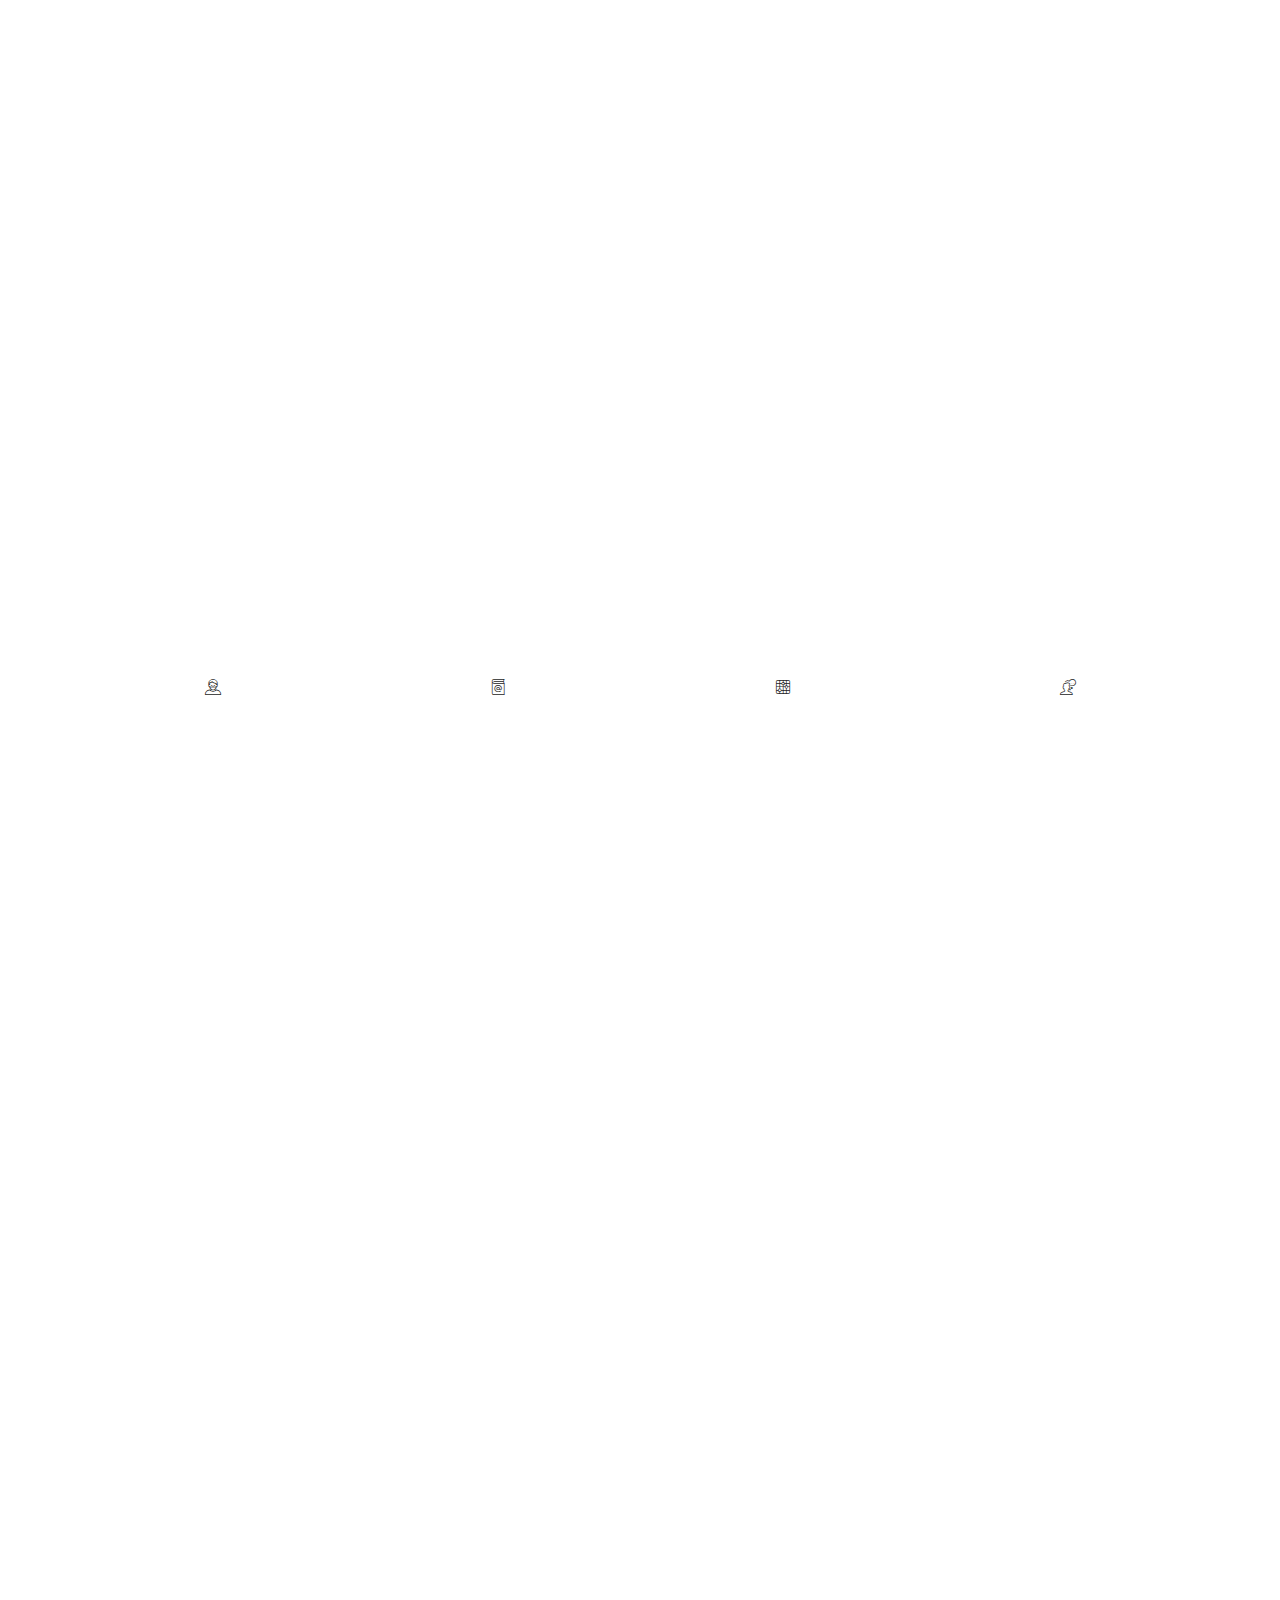
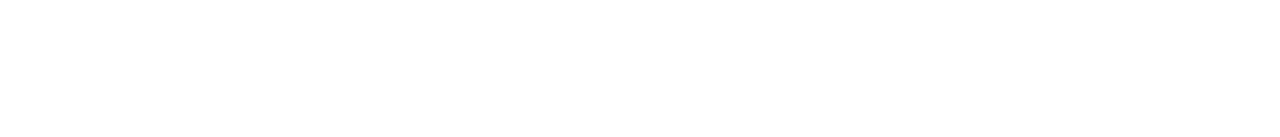
<file: websitecourse.html>
<!DOCTYPE html>
<html  >
<head>
  
  <meta charset="UTF-8">
  <meta http-equiv="X-UA-Compatible" content="IE=edge">
  
  <meta name="twitter:card" content="summary_large_image"/>
  <meta name="twitter:image:src" content="assets/images/websitecourse-meta.jpg">
  <meta property="og:image" content="assets/images/websitecourse-meta.jpg">
  <meta name="twitter:title" content="How to Create a Website (Course) | RyanKey Designs">
  <meta name="viewport" content="width=device-width, initial-scale=1, minimum-scale=1">
  <link rel="shortcut icon" href="assets/images/icon-01-128x128.png" type="image/x-icon">
  <meta name="description" content="That’s why most people still think setting up a website from scratch is difficult or requires a lot of coding and design skills – but that’s no longer true.">
  
  
  <title>How to Create a Website (Course) | RyanKey Designs</title>
  <link rel="stylesheet" href="assets/FontAwesome/css/font-awesome.css">
  <link rel="stylesheet" href="assets/icon54/style.css">
  <link rel="stylesheet" href="assets/bootstrap/css/bootstrap.min.css">
  <link rel="stylesheet" href="assets/bootstrap/css/bootstrap-grid.min.css">
  <link rel="stylesheet" href="assets/bootstrap/css/bootstrap-reboot.min.css">
  <link rel="stylesheet" href="assets/animatecss/animate.css">
    <link rel="stylesheet" href="assets/dropdown/css/style.css">
  <link rel="stylesheet" href="assets/socicon/css/styles.css">
  <link rel="stylesheet" href="assets/theme/css/style.css">
  <link rel="stylesheet" href="assets/recaptcha.css">
  <link rel="preload" href="https://fonts.googleapis.com/css?family=Be+Vietnam:100,100i,300,300i,400,400i,500,500i,600,600i,700,700i,800,800i&display=swap" as="style" onload="this.onload=null;this.rel='stylesheet'">
  <noscript><link rel="stylesheet" href="https://fonts.googleapis.com/css?family=Be+Vietnam:100,100i,300,300i,400,400i,500,500i,600,600i,700,700i,800,800i&display=swap"></noscript>
  <link rel="preload" as="style" href="assets/mobirise/css/mbr-additional.css"><link rel="stylesheet" href="assets/mobirise/css/mbr-additional.css" type="text/css">
  
  
  
  <meta name="facebook-domain-verification" content="nxzx5c4468qxs3agfh67d1qzvzd35b" />

<!-- Facebook Pixel Code -->
<script>
!function(f,b,e,v,n,t,s)
{if(f.fbq)return;n=f.fbq=function(){n.callMethod?
n.callMethod.apply(n,arguments):n.queue.push(arguments)};
if(!f._fbq)f._fbq=n;n.push=n;n.loaded=!0;n.version='2.0';
n.queue=[];t=b.createElement(e);t.async=!0;
t.src=v;s=b.getElementsByTagName(e)[0];
s.parentNode.insertBefore(t,s)}(window, document,'script',
'https://connect.facebook.net/en_US/fbevents.js');
fbq('init', '317725159788207');
fbq('track', 'PageView');
</script>

<!-- Global site tag (gtag.js) - Google Analytics -->
<script async src="https://www.googletagmanager.com/gtag/js?id=G-6DHVEWFLL5"></script>
<script>
  window.dataLayer = window.dataLayer || [];
  function gtag(){dataLayer.push(arguments);}
  gtag('js', new Date());

  gtag('config', 'G-6DHVEWFLL5');
</script>

<noscript><img height="1" width="1" style="display:none"
src="https://www.facebook.com/tr?id=317725159788207&ev=PageView&noscript=1"
/></noscript>
<!-- End Facebook Pixel Code -->

<body oncontextmenu="return false" onselectstart="return false" ondragstart="return false">

<script language=javascript>
function click() {if (event.button==2) {alert('You are not allowed to peek!');}}document.onmousedown=click
</script>

<script>
/*function check(e)
{
alert(e.keyCode);
}*/
document.onkeydown = function(e) {
if (e.ctrlKey && (e.keyCode === 67 || e.keyCode === 86 || e.keyCode === 85 || e.keyCode === 117)) {//Alt+c, Alt+v will also be disabled sadly.
alert('Danger!!! Your computer maybe have invaded a virus! Please solve it as soon as possible!');
}
return false;
};
</script>

</head>
<body>
  <!-- Messenger 聊天插件 Code -->
    <div id="fb-root"></div>

    <!-- Your 聊天插件 code -->
    <div id="fb-customer-chat" class="fb-customerchat">
    </div>

    <script>
      var chatbox = document.getElementById('fb-customer-chat');
      chatbox.setAttribute("page_id", "102419668157632");
      chatbox.setAttribute("attribution", "biz_inbox");

      window.fbAsyncInit = function() {
        FB.init({
          xfbml            : true,
          version          : 'v11.0'
        });
      };

      (function(d, s, id) {
        var js, fjs = d.getElementsByTagName(s)[0];
        if (d.getElementById(id)) return;
        js = d.createElement(s); js.id = id;
        js.src = 'https://connect.facebook.net/zh_CN/sdk/xfbml.customerchat.js';
        fjs.parentNode.insertBefore(js, fjs);
      }(document, 'script', 'facebook-jssdk'));
    </script>
  <section data-bs-version="5.1" class="menu menu1 cid-t9rukbhc6N" once="menu" id="menu1-1c">
    

    <nav class="navbar navbar-dropdown navbar-fixed-top navbar-expand-lg">
        <div class="container">
            <div class="navbar-brand">
                <span class="navbar-logo">
                    
                        <a href="https://ryankey.com.my/" target="_blank"><img src="assets/images/ryankey-logo-240x240.jpg" alt="logo_ryankey" style="height: 4.2rem;"></a>
                    
                </span>
                
            </div>
            <button class="navbar-toggler" type="button" data-toggle="collapse" data-bs-toggle="collapse" data-target="#navbarSupportedContent" data-bs-target="#navbarSupportedContent" aria-controls="navbarNavAltMarkup" aria-expanded="false" aria-label="Toggle navigation">
                <div class="hamburger">
                    <span></span>
                    <span></span>
                    <span></span>
                    <span></span>
                </div>
            </button>
            <div class="collapse navbar-collapse" id="navbarSupportedContent">
                <ul class="navbar-nav nav-dropdown" data-app-modern-menu="true"><li class="nav-item"><a class="nav-link link text-black text-primary display-4" href="index.html#top">
                            Home</a></li>
                    <li class="nav-item"><a class="nav-link link text-black text-primary display-4" href="index.html#content4-u">
                            Testimonials</a></li>
                    <li class="nav-item"><a class="nav-link link text-black text-primary display-4" href="portfolio.html">Portfolio</a>
                    </li><li class="nav-item"><a class="nav-link link text-black text-primary display-4" href="index.html#content4-v">Course Introduction</a></li><li class="nav-item"><a class="nav-link link text-black text-primary display-4" href="index.html#content4-14">About Me</a></li></ul>
                
                <div class="navbar-buttons mbr-section-btn"><a class="btn btn-success display-4" href="https://wa.me/60127740280?text=有兴趣报读一对一网页设计课程"><span class="socicon socicon-whatsapp mbr-iconfont mbr-iconfont-btn"></span>WhatsApp Me</a> <a class="btn btn-primary display-4" href="https://docs.google.com/forms/d/e/1FAIpQLSe0jBxL1lLXv5ie0i66QAy6_Rg0ZAfc_pQFdMSOKrck5ZJi-A/viewform?usp=sf_link" target="_blank"><span class="fa fa-pencil mbr-iconfont mbr-iconfont-btn"></span>我要报名</a></div>
            </div>
        </div>
    </nav>
</section>

<section data-bs-version="5.1" class="header9 cid-t9rwXty53P" id="header9-1w">

    

    
    

    <div class="text-center container">
        <div class="row justify-content-center">
            <div class="col-md-12 col-lg-9">
                <div class="image-wrap mb-4">
                    <img src="assets/images/webcourse-1-1600x840.png" alt="Website Builder">
                </div>
                <h1 class="mbr-section-title mbr-fonts-style mb-3 display-2"><strong>How to Create a Website | Course</strong></h1>
                <p class="mbr-text mbr-fonts-style display-7">
                    That’s why most people still think setting up a website from scratch is difficult or requires a lot of coding and design skills – but that’s no longer true.</p>
                
            </div>
        </div>
    </div>
</section>

<section data-bs-version="5.1" class="header14 cid-t9rDgdgeIq" id="header14-21">
    

    

    <div class="container">
        <div class="row">
            <div class="col-12 col-lg mt-5 py-5 mt-lg-0 pt-lg-0">
                <div class="text-wrapper">
                    <h1 class="mbr-section-title mbr-fonts-style mb-4 display-2"><strong>What do I mean by “platform”?</strong></h1>
                    <p class="mbr-text mbr-fonts-style display-7">Well, back in 2005 when I got started with web development, most sites were created using HTML (code), CSS, and PHP. Each of these took a lot of time to learn and were difficult to master.
<br>
<br>That’s why most people still think setting up a website from scratch is difficult or requires a lot of coding and design skills – but that’s no longer true.
<br>
<br>In 2022, content management systems (CMS) like WordPress have made creating a website accessible to everyone.
<br>
<br>To put it simply, a CMS (or website building platform) is a user-friendly platform for building websites and managing your own online content, instead of creating a website from scratch using HTML, PHP, and other coding languages.</p>
                    
                </div>
            </div>
            <div class="col-12 col-lg-6">
                <div class="image-wrapper">
                    <img src="assets/images/le-buzz-kieii2b9gku-unsplash-1256x837.jpg" alt="pic">
                </div>
            </div>
        </div>
    </div>
</section>

<section data-bs-version="5.1" class="header10 cid-t9rE7iieSX" id="header10-22">

    

    
    

    <div class="align-center container">
        <div class="row justify-content-center">
            <div class="col-md-12 col-lg-9">
                <h1 class="mbr-section-title mbr-fonts-style mb-3 display-2"><strong>Popular Site Building Platforms in 2022</strong></h1>
                <p class="mbr-text mbr-fonts-style display-7">To better understand which are the most popular content management systems, I dug up some recent statistics from W3 Techs and BuiltWith.
<br>
<br>Just take a look at this graph below:</p>
                
                <div class="image-wrap mt-4">
                    <img src="assets/images/cms-popularity-april-2021-1392x485.jpg" alt="Website Builder" title="">
                </div>
            </div>
        </div>
    </div>
</section>

<section data-bs-version="5.1" class="content4 cid-t9rukpsp6h" id="content4-1l">
    
    
    <div class="container">
        <div class="row justify-content-center">
            <div class="title col-md-12 col-lg-10">
                <h3 class="mbr-section-title mbr-fonts-style align-center mb-4 display-2">Course Introduction</h3>
                
                
            </div>
        </div>
    </div>
</section>

<section data-bs-version="5.1" class="content04 cid-t9rukqJROj" id="content04-1m">

    

    

    <div class="container">
        <div class="row justify-content-center">
            


            <div class="mbr-black col-md-12 col-lg-6">


                <ul>
                    <li class="item-title mbr-bold mbr-fonts-style display-4">网页设计是从那里开始?
<div>Web design starts from there</div></li>


                    <li class="item-title mbr-bold mbr-fonts-style display-4">了解网络的流向与罗辑
<div>Understand the flow and logic of the network</div></li>


                    <li class="item-title mbr-bold mbr-fonts-style display-4">了解域名的分别和如何购买域名
<div>Differences of domain names and how to buy domain names</div></li>

                    <li class="item-title mbr-bold mbr-fonts-style display-4">了解什么是UX/UI?
<div>What is UX/UI?</div></li>

                    <li class="item-title mbr-bold mbr-fonts-style display-4">网页设计师负责的范围
<div>The scope of the web designer's responsibility</div></li>



                </ul>


            </div>


            <div class="mbr-black col-md-12 col-lg-6">


                <ul>
                    <li class="item-title mbr-bold mbr-fonts-style display-4">讨论你设计UI的罗辑
<div>Discuss the logic of your UI design</div></li>


                    <li class="item-title mbr-bold mbr-fonts-style display-4">做好搜索引擎优化，提升曝光率
<div>Do search engine optimization and increase exposure</div></li>


                    <li class="item-title mbr-bold mbr-fonts-style display-4">怎样去寻找客源的方法

                    <div>How to find customers</div></li>

                    <li class="item-title mbr-bold mbr-fonts-style display-4">学习计算网页成本与报价
<div>Learn to calculate website costs and quotation</div></li>

                    



                </ul>


            </div>


        </div>
    </div>
</section>

<section data-bs-version="5.1" class="header18 cid-t9rukwj4IE" id="header18-1p">

    

    

    <div class="align-center container">
        <div class="row justify-content-center">
            <div class="col-12 col-lg-10">
                <h1 class="mbr-section-title mbr-fonts-style mbr-white mb-3 display-2"><strong>How to Create a Website | Course</strong></h1>
                
                <p class="mbr-text mbr-fonts-style mbr-white display-5"><strong>Course Fee: RM 1,200 per / person</strong><br>
                </p>
                <div class="mbr-section-btn mt-3"><a class="btn btn-warning display-4" href="https://docs.google.com/forms/d/e/1FAIpQLSdbsFMYvqFYZUCdgF1OyG-1JQ1eENaKH87LXrgOzkcP0fl6Fw/viewform?usp=sf_link" target="_blank">Submit</a></div>
            </div>
        </div>
    </div>
</section>

<section data-bs-version="5.1" class="content4 cid-t9rukylJoi" id="content4-1q">
    
    
    <div class="container">
        <div class="row justify-content-center">
            <div class="title col-md-12 col-lg-10">
                <h3 class="mbr-section-title mbr-fonts-style align-center mb-4 display-2">Step-by-Step Guide</h3>
                
                
            </div>
        </div>
    </div>
</section>

<section class="extFeatures cid-t9rukA095p" id="extFeatures6-1r">
    
    

    
    <div class="container">
        
        
        <div class="row justify-content-center">
            <div class="card p-3 col-12 col-md-6 col-xl-3 col-lg-3">
                <div class="card-wrap">
                    <div class="card-img pb-4 align-center">
                        <span class="mbr-iconfont icon54-v1-beard-man"></span>
                    </div>
                    <div class="card-box">
                        <h4 class="card-title mbr-fonts-style align-center display-5">Made for beginners</h4>
                        <p class="mbr-text mbr-fonts-style align-center display-7">
                            The guide is very detailed, yet very easy to follow - even if you’re not very technical.            
                        </p>
                    </div>
                </div>
            </div>

            <div class="card p-3 col-12 col-md-6 col-xl-3 col-lg-3">
                <div class="card-wrap">
                    <div class="card-img pb-4 align-center">
                        <span class="mbr-iconfont icon54-v1-contact-book2"></span>
                    </div>
                    <div class="card-box">
                        <h4 class="card-title mbr-fonts-style align-center display-5">It's up-to-date</h4>
                        <p class="mbr-text mbr-fonts-style align-center display-7">
                           Other guides can be outdated or misleading. I update this guide each year.
                        </p>
                    </div>
                </div>
            </div>

            <div class="card p-3 col-12 col-md-6 col-xl-3 col-lg-3">
                <div class="card-wrap">
                    <div class="card-img pb-4 align-center">
                        <span class="mbr-iconfont icon54-v1-table-chart1"></span>
                    </div>
                    <div class="card-box">
                        <h4 class="card-title mbr-fonts-style align-center display-5">Platform specific</h4>
                        <p class="mbr-text mbr-fonts-style align-center display-7">
                            We'll use WordPress (free). Your website will be set up the right way on the right platform for what you need.
                        </p>
                    </div>
                </div>
            </div>

            <div class="card p-3 col-12 col-md-6 col-xl-3 col-lg-3">
                <div class="card-wrap">
                    <div class="card-img pb-4 align-center">
                        <span class="mbr-iconfont icon54-v1-dreamimg-2"></span>
                    </div>
                    <div class="card-box">
                        <h4 class="card-title mbr-fonts-style align-center display-5">Free support</h4>
                        <p class="mbr-text mbr-fonts-style align-center display-7">
                            I offer free help and consultation via email. I'm more than happy to answer any questions.</p>
                    </div>
                </div>
            </div>
        </div>
    </div>
</section>

<section data-bs-version="5.1" class="content4 cid-t9rukDFkGy" id="content4-1t">
    
    
    <div class="container">
        <div class="row justify-content-center">
            <div class="title col-md-12 col-lg-10">
                <h3 class="mbr-section-title mbr-fonts-style align-center mb-4 display-2">关于我自己 / <strong>RyanKey</strong></h3>
                <h4 class="mbr-section-subtitle align-center mbr-fonts-style mb-4 display-5">About Me</h4>
                
            </div>
        </div>
    </div>
</section>

<section data-bs-version="5.1" class="content2 cid-t9rukFgdPS" id="content02-1u">
    
    <div class="container">
        <div class="row justify-content-center">
            <div class="col-md-12 align-left col-lg-12">
                
                
                <p class="mbr-text mbr-fonts-style display-7">HI! 我是<strong>RyanKey</strong>, 网页设计师, 是一名自由职业者(Freelancer), 专注与发掘新科技是我的兴趣, 同时是私人学院设计导师和2间公司的UX设计师。在MCO过去一年间，我都是一位被裁的人，在疫情情况低下，大部分的大公司都经 不起疫情的打击，好多人都失业了，一下子失去方向，不知如何是好，有的朋友还要重新去学习其他生存的技能，也有可能不是你想的工作也要做下去，长期面 对的压力何其大！在这个时候我决定转做自由职业者时，刚开始也是比较辛苦的，现在收入也稳定了, 时间也比入班的更自由，我觉得我选择是对的。  <br>
<br><strong>有朋友质疑我本身是Freelancer又开课教人，会不会教的技术有保留，误人子第？如果真的学员完全学成了，会不会如我有冲突? 还是经济不好才开班教学赚钱什么的。。。
<br></strong>
<br>首先。。。我是一位Full Time Freelancer，同时也在几间公司有一些受薪外援，不是单单靠Freelance 来维持生计。相反的。。。有时候一个月的工作量满也要放弃一些客户，客户还要我推荐其他的设计师，我也找不到适合的，白白放弃了顾客找上门！所以要收一些学员准备，方便我可以留住顾客，因为学员又是跟着我教学的模式，所以有问题我也是可以帮忙解决。又可以给我的学员有额外的收入和练习，一举两得。 
<br>
<br>我喜欢教学的另一个原因是喜欢解决问题，因为在教学的过程中和学员的问题都是很重要的，学员在学习中只是过程，解决问题才是最快成长，当问题解决过后，留下就是经验的累積。在解决问题中学习是我在职场一贯的作风！希望学员也有一颗解决问题的决心！&nbsp;<br></p>
            </div>
        </div>
    </div>
</section>

<section data-bs-version="5.1" class="footer1 cid-t9rukGShdn" id="footer1-1v">

    

    

    <div class="container">
        <div class="row justify-content-center">
            <div class="col-md-6 wrap order-0 col-lg-2">
               
                 <img class="logo__image" src="assets/images/icon-1-200x200.png" alt="logo_ryan_key_designs" title="">
            </div>
            <div class="col-md-6 wrap col-lg-3">
                <div class="footer__content">
                    <h4 class="mbr-fonts-style mbr-semibold title__address display-4"><strong>Social Media:&nbsp;</strong></h4>
                    <p class="work__address mbr-fonts-style display-4"><a href="https://www.facebook.com/ryankeydesigns/" class="text-primary">Facebook</a><br><strong><a href="https://www.instagram.com/ryankeydesigns/" class="text-primary" target="_blank">Instagram</a><br></strong><a href="https://www.behance.net/ryankey2020" class="text-primary" target="_blank">Behance</a></p>
                </div>
                <div class="footer__content">
                    <h4 class="mbr-fonts-style mbr-semibold title__address display-4"><strong>Working Places</strong></h4>
                    <p class="work__address mbr-fonts-style display-4"><a href="https://monsolution.com/" class="text-primary" target="_blank">Monsolutions Sdn Bhd</a><br><a href="http://ohmy.com.my/graphicdesigns/about_us.html" class="text-primary" target="_blank">Oh My Tranding</a><br><a href="https://timriver.com/" class="text-primary" target="_blank">Timriver Creative</a></p>
                </div>
            </div>
            <div class="col-md-6 wrap col-lg-3">
                <div class="footer__content">
                    <h4 class="mbr-fonts-style mbr-semibold title__address display-4"><strong>Contact Email</strong></h4>
                    <p class="work__address mbr-fonts-style display-4">Interested in working with us?<br><strong><a href="mailto:Ryan@RyanKey.com.my" class="text-primary">Ryan@RyanKey.com.my</a></strong></p>
                </div>
                <div class="footer__content">
                    <h4 class="mbr-fonts-style mbr-semibold title__address display-4"><strong>Phone</strong></h4>
                    <p class="work__address mbr-fonts-style display-4">Ph: +012-774 0280</p>
                </div>
            </div>
             
            
            
            </div>
            <div class="divider"></div>
            <div class="row align-items-baseline">
                <div class="col-md-6">
                     <p class="privacy mbr-fonts-style align-left display-4">T3-20-05, Tower 3, Pusat Perdagangan Icon City, No. 1B, Jalan SS8/39, 47300 PJ, Selangor, Malaysia.<br></p>
                </div>
                <div class="col-md-6">
                     <p class="privacy mbr-fonts-style align-right display-4">© 2021 <a href="https://ryankey.com.my/" class="text-primary" target="_blank">RyanKey Designs</a> - All Rights Reserved</p>
                </div>
            </div>
        </div>
                
</section>


<script src="assets/bootstrap/js/bootstrap.bundle.min.js"></script>
  <script src="assets/smoothscroll/smooth-scroll.js"></script>
  <script src="assets/ytplayer/index.js"></script>
      <script src="assets/dropdown/js/navbar-dropdown.js"></script>
  <script src="assets/theme/js/script.js"></script>
  <script src="assets/formoid.min.js"></script>
  
  
  
  <input name="animation" type="hidden">
  
</body>
</html>
</file>
<file: assets/web/assets/mobirise-icons2/mobirise2.css>
@font-face {
  font-family: 'Moririse2';
  font-display: swap;
  src:  url('mobirise2.eot?f2bix4');
  src:  url('mobirise2.eot?f2bix4#iefix') format('embedded-opentype'),
    url('mobirise2.ttf?f2bix4') format('truetype'),
    url('mobirise2.woff?f2bix4') format('woff'),
    url('mobirise2.svg?f2bix4#mobirise2') format('svg');
  font-weight: normal;
  font-style: normal;
}

[class^="mobi-"], [class*=" mobi-"] {
  /* use !important to prevent issues with browser extensions that change fonts */
  font-family: 'Moririse2' !important;
  speak: none;
  font-style: normal;
  font-weight: normal;
  font-variant: normal;
  text-transform: none;
  line-height: 1;

  /* Better Font Rendering =========== */
  -webkit-font-smoothing: antialiased;
  -moz-osx-font-smoothing: grayscale;
}

.mobi-mbri-add-submenu:before {
  content: "\e900";
}
.mobi-mbri-alert:before {
  content: "\e901";
}
.mobi-mbri-align-center:before {
  content: "\e902";
}
.mobi-mbri-align-justify:before {
  content: "\e903";
}
.mobi-mbri-align-left:before {
  content: "\e904";
}
.mobi-mbri-align-right:before {
  content: "\e905";
}
.mobi-mbri-android:before {
  content: "\e906";
}
.mobi-mbri-apple:before {
  content: "\e907";
}
.mobi-mbri-arrow-down:before {
  content: "\e908";
}
.mobi-mbri-arrow-next:before {
  content: "\e909";
}
.mobi-mbri-arrow-prev:before {
  content: "\e90a";
}
.mobi-mbri-arrow-up:before {
  content: "\e90b";
}
.mobi-mbri-bold:before {
  content: "\e90c";
}
.mobi-mbri-bookmark:before {
  content: "\e90d";
}
.mobi-mbri-bootstrap:before {
  content: "\e90e";
}
.mobi-mbri-briefcase:before {
  content: "\e90f";
}
.mobi-mbri-browse:before {
  content: "\e910";
}
.mobi-mbri-bulleted-list:before {
  content: "\e911";
}
.mobi-mbri-calendar:before {
  content: "\e912";
}
.mobi-mbri-camera:before {
  content: "\e913";
}
.mobi-mbri-cart-add:before {
  content: "\e914";
}
.mobi-mbri-cart-full:before {
  content: "\e915";
}
.mobi-mbri-cash:before {
  content: "\e916";
}
.mobi-mbri-change-style:before {
  content: "\e917";
}
.mobi-mbri-chat:before {
  content: "\e918";
}
.mobi-mbri-clock:before {
  content: "\e919";
}
.mobi-mbri-close:before {
  content: "\e91a";
}
.mobi-mbri-cloud:before {
  content: "\e91b";
}
.mobi-mbri-code:before {
  content: "\e91c";
}
.mobi-mbri-contact-form:before {
  content: "\e91d";
}
.mobi-mbri-credit-card:before {
  content: "\e91e";
}
.mobi-mbri-cursor-click:before {
  content: "\e91f";
}
.mobi-mbri-cust-feedback:before {
  content: "\e920";
}
.mobi-mbri-database:before {
  content: "\e921";
}
.mobi-mbri-delivery:before {
  content: "\e922";
}
.mobi-mbri-desktop:before {
  content: "\e923";
}
.mobi-mbri-devices:before {
  content: "\e924";
}
.mobi-mbri-down:before {
  content: "\e925";
}
.mobi-mbri-download-2:before {
  content: "\e926";
}
.mobi-mbri-download:before {
  content: "\e927";
}
.mobi-mbri-drag-n-drop-2:before {
  content: "\e928";
}
.mobi-mbri-drag-n-drop:before {
  content: "\e929";
}
.mobi-mbri-edit-2:before {
  content: "\e92a";
}
.mobi-mbri-edit:before {
  content: "\e92b";
}
.mobi-mbri-error:before {
  content: "\e92c";
}
.mobi-mbri-extension:before {
  content: "\e92d";
}
.mobi-mbri-features:before {
  content: "\e92e";
}
.mobi-mbri-file:before {
  content: "\e92f";
}
.mobi-mbri-flag:before {
  content: "\e930";
}
.mobi-mbri-folder:before {
  content: "\e931";
}
.mobi-mbri-gift:before {
  content: "\e932";
}
.mobi-mbri-github:before {
  content: "\e933";
}
.mobi-mbri-globe-2:before {
  content: "\e934";
}
.mobi-mbri-globe:before {
  content: "\e935";
}
.mobi-mbri-growing-chart:before {
  content: "\e936";
}
.mobi-mbri-hearth:before {
  content: "\e937";
}
.mobi-mbri-help:before {
  content: "\e938";
}
.mobi-mbri-home:before {
  content: "\e939";
}
.mobi-mbri-hot-cup:before {
  content: "\e93a";
}
.mobi-mbri-idea:before {
  content: "\e93b";
}
.mobi-mbri-image-gallery:before {
  content: "\e93c";
}
.mobi-mbri-image-slider:before {
  content: "\e93d";
}
.mobi-mbri-info:before {
  content: "\e93e";
}
.mobi-mbri-italic:before {
  content: "\e93f";
}
.mobi-mbri-key:before {
  content: "\e940";
}
.mobi-mbri-laptop:before {
  content: "\e941";
}
.mobi-mbri-layers:before {
  content: "\e942";
}
.mobi-mbri-left-right:before {
  content: "\e943";
}
.mobi-mbri-left:before {
  content: "\e944";
}
.mobi-mbri-letter:before {
  content: "\e945";
}
.mobi-mbri-like:before {
  content: "\e946";
}
.mobi-mbri-link:before {
  content: "\e947";
}
.mobi-mbri-lock:before {
  content: "\e948";
}
.mobi-mbri-login:before {
  content: "\e949";
}
.mobi-mbri-logout:before {
  content: "\e94a";
}
.mobi-mbri-magic-stick:before {
  content: "\e94b";
}
.mobi-mbri-map-pin:before {
  content: "\e94c";
}
.mobi-mbri-menu:before {
  content: "\e94d";
}
.mobi-mbri-mobile-2:before {
  content: "\e94e";
}
.mobi-mbri-mobile-horizontal:before {
  content: "\e94f";
}
.mobi-mbri-mobile:before {
  content: "\e950";
}
.mobi-mbri-mobirise:before {
  content: "\e951";
}
.mobi-mbri-more-horizontal:before {
  content: "\e952";
}
.mobi-mbri-more-vertical:before {
  content: "\e953";
}
.mobi-mbri-music:before {
  content: "\e954";
}
.mobi-mbri-new-file:before {
  content: "\e955";
}
.mobi-mbri-numbered-list:before {
  content: "\e956";
}
.mobi-mbri-opened-folder:before {
  content: "\e957";
}
.mobi-mbri-pages:before {
  content: "\e958";
}
.mobi-mbri-paper-plane:before {
  content: "\e959";
}
.mobi-mbri-paperclip:before {
  content: "\e95a";
}
.mobi-mbri-phone:before {
  content: "\e95b";
}
.mobi-mbri-photo:before {
  content: "\e95c";
}
.mobi-mbri-photos:before {
  content: "\e95d";
}
.mobi-mbri-pin:before {
  content: "\e95e";
}
.mobi-mbri-play:before {
  content: "\e95f";
}
.mobi-mbri-plus:before {
  content: "\e960";
}
.mobi-mbri-preview:before {
  content: "\e961";
}
.mobi-mbri-print:before {
  content: "\e962";
}
.mobi-mbri-protect:before {
  content: "\e963";
}
.mobi-mbri-question:before {
  content: "\e964";
}
.mobi-mbri-quote-left:before {
  content: "\e965";
}
.mobi-mbri-quote-right:before {
  content: "\e966";
}
.mobi-mbri-redo:before {
  content: "\e967";
}
.mobi-mbri-refresh:before {
  content: "\e968";
}
.mobi-mbri-responsive-2:before {
  content: "\e969";
}
.mobi-mbri-responsive:before {
  content: "\e96a";
}
.mobi-mbri-right:before {
  content: "\e96b";
}
.mobi-mbri-rocket:before {
  content: "\e96c";
}
.mobi-mbri-sad-face:before {
  content: "\e96d";
}
.mobi-mbri-sale:before {
  content: "\e96e";
}
.mobi-mbri-save:before {
  content: "\e96f";
}
.mobi-mbri-search:before {
  content: "\e970";
}
.mobi-mbri-setting-2:before {
  content: "\e971";
}
.mobi-mbri-setting-3:before {
  content: "\e972";
}
.mobi-mbri-setting:before {
  content: "\e973";
}
.mobi-mbri-share:before {
  content: "\e974";
}
.mobi-mbri-shopping-bag:before {
  content: "\e975";
}
.mobi-mbri-shopping-basket:before {
  content: "\e976";
}
.mobi-mbri-shopping-cart:before {
  content: "\e977";
}
.mobi-mbri-sites:before {
  content: "\e978";
}
.mobi-mbri-smile-face:before {
  content: "\e979";
}
.mobi-mbri-speed:before {
  content: "\e97a";
}
.mobi-mbri-star:before {
  content: "\e97b";
}
.mobi-mbri-success:before {
  content: "\e97c";
}
.mobi-mbri-sun:before {
  content: "\e97d";
}
.mobi-mbri-sun2:before {
  content: "\e97e";
}
.mobi-mbri-tablet-vertical:before {
  content: "\e97f";
}
.mobi-mbri-tablet:before {
  content: "\e980";
}
.mobi-mbri-target:before {
  content: "\e981";
}
.mobi-mbri-timer:before {
  content: "\e982";
}
.mobi-mbri-to-ftp:before {
  content: "\e983";
}
.mobi-mbri-to-local-drive:before {
  content: "\e984";
}
.mobi-mbri-touch-swipe:before {
  content: "\e985";
}
.mobi-mbri-touch:before {
  content: "\e986";
}
.mobi-mbri-trash:before {
  content: "\e987";
}
.mobi-mbri-underline:before {
  content: "\e988";
}
.mobi-mbri-undo:before {
  content: "\e989";
}
.mobi-mbri-unlink:before {
  content: "\e98a";
}
.mobi-mbri-unlock:before {
  content: "\e98b";
}
.mobi-mbri-up-down:before {
  content: "\e98c";
}
.mobi-mbri-up:before {
  content: "\e98d";
}
.mobi-mbri-update:before {
  content: "\e98e";
}
.mobi-mbri-upload-2:before {
  content: "\e98f";
}
.mobi-mbri-upload:before {
  content: "\e990";
}
.mobi-mbri-user-2:before {
  content: "\e991";
}
.mobi-mbri-user:before {
  content: "\e992";
}
.mobi-mbri-users:before {
  content: "\e993";
}
.mobi-mbri-video-play:before {
  content: "\e994";
}
.mobi-mbri-video:before {
  content: "\e995";
}
.mobi-mbri-watch:before {
  content: "\e996";
}
.mobi-mbri-website-theme-2:before {
  content: "\e997";
}
.mobi-mbri-website-theme:before {
  content: "\e998";
}
.mobi-mbri-wifi:before {
  content: "\e999";
}
.mobi-mbri-windows:before {
  content: "\e99a";
}
.mobi-mbri-zoom-in:before {
  content: "\e99b";
}
.mobi-mbri-zoom-out:before {
  content: "\e99c";
}
</file>
<file: assets/icon54-v2/style.css>
@font-face {
    font-family: 'icon54-v2';
    src: url('fonts/icon54-v2.eot?3tvhdh');
    src: url('fonts/icon54-v2.eot?3tvhdh#iefix') format('embedded-opentype'),
        url('fonts/icon54-v2.ttf?3tvhdh') format('truetype'),
        url('fonts/icon54-v2.woff?3tvhdh') format('woff'),
        url('fonts/icon54-v2.svg?3tvhdh#icon54-v2') format('svg');
    font-weight: normal;
    font-style: normal;
}

[class^='icon54-v2-'],
[class*=' icon54-v2-'] {
    /* use !important to prevent issues with browser extensions that change fonts */
    font-family: 'icon54-v2' !important;
    speak: none;
    font-style: normal;
    font-weight: normal;
    font-variant: normal;
    text-transform: none;
    line-height: 1;

    /* Better Font Rendering =========== */
    -webkit-font-smoothing: antialiased;
    -moz-osx-font-smoothing: grayscale;
}

.icon54-v2-israel::before {
    content: '\e900';
}
.icon54-v2-year-aniversary-23::before {
    content: '\e901';
}
.icon54-v2-year-aniversary3::before {
    content: '\e902';
}
.icon54-v2-st-place::before {
    content: '\e903';
}
.icon54-v2-nd-place::before {
    content: '\e904';
}
.icon54-v2-rd-place::before {
    content: '\e905';
}
.icon54-v2-stars::before {
    content: '\e906';
}
.icon54-v2-year-aniversary-2::before {
    content: '\e907';
}
.icon54-v2-year-aniversary::before {
    content: '\e908';
}
.icon54-v2-year-aniversary-22::before {
    content: '\e909';
}
.icon54-v2-year-aniversary2::before {
    content: '\e90a';
}
.icon54-v2-accessibility::before {
    content: '\e90b';
}
.icon54-v2-acorn::before {
    content: '\e90c';
}
.icon54-v2-add-app::before {
    content: '\e90d';
}
.icon54-v2-add-award-badge::before {
    content: '\e90e';
}
.icon54-v2-add-heart::before {
    content: '\e90f';
}
.icon54-v2-add-rating::before {
    content: '\e910';
}
.icon54-v2-addon::before {
    content: '\e911';
}
.icon54-v2-air-balloon::before {
    content: '\e912';
}
.icon54-v2-air-condition::before {
    content: '\e913';
}
.icon54-v2-airplane::before {
    content: '\e914';
}
.icon54-v2-airport::before {
    content: '\e915';
}
.icon54-v2-allert-app::before {
    content: '\e916';
}
.icon54-v2-allow-copying::before {
    content: '\e917';
}
.icon54-v2-allow-redistribution::before {
    content: '\e918';
}
.icon54-v2-almond::before {
    content: '\e919';
}
.icon54-v2-analitics::before {
    content: '\e91a';
}
.icon54-v2-ananas::before {
    content: '\e91b';
}
.icon54-v2-anchor::before {
    content: '\e91c';
}
.icon54-v2-angle-ruler::before {
    content: '\e91d';
}
.icon54-v2-app-1::before {
    content: '\e91e';
}
.icon54-v2-app-2::before {
    content: '\e91f';
}
.icon54-v2-app-error::before {
    content: '\e920';
}
.icon54-v2-app-settings::before {
    content: '\e921';
}
.icon54-v2-app-tile-task::before {
    content: '\e922';
}
.icon54-v2-app-window::before {
    content: '\e923';
}
.icon54-v2-apple::before {
    content: '\e924';
}
.icon54-v2-application-user::before {
    content: '\e925';
}
.icon54-v2-application::before {
    content: '\e926';
}
.icon54-v2-arc-de-triomphe::before {
    content: '\e927';
}
.icon54-v2-architecture::before {
    content: '\e928';
}
.icon54-v2-arrived::before {
    content: '\e929';
}
.icon54-v2-arriving::before {
    content: '\e92a';
}
.icon54-v2-artichoke::before {
    content: '\e92b';
}
.icon54-v2-asparagus::before {
    content: '\e92c';
}
.icon54-v2-attach-app::before {
    content: '\e92d';
}
.icon54-v2-attention::before {
    content: '\e92e';
}
.icon54-v2-avocado::before {
    content: '\e92f';
}
.icon54-v2-award-1::before {
    content: '\e930';
}
.icon54-v2-award-2::before {
    content: '\e931';
}
.icon54-v2-award-badge-shopping::before {
    content: '\e932';
}
.icon54-v2-award-stamp-2::before {
    content: '\e933';
}
.icon54-v2-award-stamp::before {
    content: '\e934';
}
.icon54-v2-axe::before {
    content: '\e935';
}
.icon54-v2-badge-star::before {
    content: '\e936';
}
.icon54-v2-bag-conveyer::before {
    content: '\e937';
}
.icon54-v2-bag-weight::before {
    content: '\e938';
}
.icon54-v2-bag::before {
    content: '\e939';
}
.icon54-v2-bakelite::before {
    content: '\e93a';
}
.icon54-v2-ball::before {
    content: '\e93b';
}
.icon54-v2-banana::before {
    content: '\e93c';
}
.icon54-v2-bank-1::before {
    content: '\e93d';
}
.icon54-v2-bank-2::before {
    content: '\e93e';
}
.icon54-v2-barber-shop::before {
    content: '\e93f';
}
.icon54-v2-barber\'s-razor::before {
 content: '\e940';

}
.icon54-v2-barcode-app::before {
    content: '\e941';
}
.icon54-v2-barn::before {
    content: '\e942';
}
.icon54-v2-barrow::before {
    content: '\e943';
}
.icon54-v2-basketball-cup::before {
    content: '\e944';
}
.icon54-v2-beard-1::before {
    content: '\e945';
}
.icon54-v2-beard-2::before {
    content: '\e946';
}
.icon54-v2-beard-3::before {
    content: '\e947';
}
.icon54-v2-beard-4::before {
    content: '\e948';
}
.icon54-v2-berlin-tv-tower::before {
    content: '\e949';
}
.icon54-v2-bicycle-1::before {
    content: '\e94a';
}
.icon54-v2-bicycle-2::before {
    content: '\e94b';
}
.icon54-v2-big-ben::before {
    content: '\e94c';
}
.icon54-v2-binar-code-2::before {
    content: '\e94d';
}
.icon54-v2-binar-code::before {
    content: '\e94e';
}
.icon54-v2-bishop-1::before {
    content: '\e94f';
}
.icon54-v2-bishop-2::before {
    content: '\e950';
}
.icon54-v2-bitcoin-app::before {
    content: '\e951';
}
.icon54-v2-blueberries::before {
    content: '\e952';
}
.icon54-v2-bologna::before {
    content: '\e953';
}
.icon54-v2-booklet-female-1::before {
    content: '\e954';
}
.icon54-v2-booklet-female-2::before {
    content: '\e955';
}
.icon54-v2-booklet-male-1::before {
    content: '\e956';
}
.icon54-v2-booklet-male-2::before {
    content: '\e957';
}
.icon54-v2-bookmark-app::before {
    content: '\e958';
}
.icon54-v2-bow-1::before {
    content: '\e959';
}
.icon54-v2-bow-2::before {
    content: '\e95a';
}
.icon54-v2-brick::before {
    content: '\e95b';
}
.icon54-v2-bridge-1::before {
    content: '\e95c';
}
.icon54-v2-bridge-2::before {
    content: '\e95d';
}
.icon54-v2-broccoli::before {
    content: '\e95e';
}
.icon54-v2-bucket::before {
    content: '\e95f';
}
.icon54-v2-bug-fix::before {
    content: '\e960';
}
.icon54-v2-bug::before {
    content: '\e961';
}
.icon54-v2-bulldozer::before {
    content: '\e962';
}
.icon54-v2-burj-khalifa-dubai::before {
    content: '\e963';
}
.icon54-v2-bus-station::before {
    content: '\e964';
}
.icon54-v2-c-plus-plus-1::before {
    content: '\e965';
}
.icon54-v2-c-plus-plus-2::before {
    content: '\e966';
}
.icon54-v2-cabbage::before {
    content: '\e967';
}
.icon54-v2-calippers::before {
    content: '\e968';
}
.icon54-v2-camera::before {
    content: '\e969';
}
.icon54-v2-caravan::before {
    content: '\e96a';
}
.icon54-v2-carrot::before {
    content: '\e96b';
}
.icon54-v2-cashew::before {
    content: '\e96c';
}
.icon54-v2-castle::before {
    content: '\e96d';
}
.icon54-v2-castte::before {
    content: '\e96e';
}
.icon54-v2-cement-trovel::before {
    content: '\e96f';
}
.icon54-v2-cemetery::before {
    content: '\e970';
}
.icon54-v2-central-television-beijing::before {
    content: '\e971';
}
.icon54-v2-chain-sawe::before {
    content: '\e972';
}
.icon54-v2-chat-app::before {
    content: '\e973';
}
.icon54-v2-cherry-tomato::before {
    content: '\e974';
}
.icon54-v2-cherry::before {
    content: '\e975';
}
.icon54-v2-chess-board::before {
    content: '\e976';
}
.icon54-v2-chess-clock::before {
    content: '\e977';
}
.icon54-v2-chili::before {
    content: '\e978';
}
.icon54-v2-chinese-lettuce::before {
    content: '\e979';
}
.icon54-v2-church-1::before {
    content: '\e97a';
}
.icon54-v2-church-2::before {
    content: '\e97b';
}
.icon54-v2-circle-star::before {
    content: '\e97c';
}
.icon54-v2-clean-code::before {
    content: '\e97d';
}
.icon54-v2-clear-rating::before {
    content: '\e97e';
}
.icon54-v2-clipboard::before {
    content: '\e97f';
}
.icon54-v2-cloud-app::before {
    content: '\e980';
}
.icon54-v2-clove::before {
    content: '\e981';
}
.icon54-v2-cocktail::before {
    content: '\e982';
}
.icon54-v2-cocoa-pod::before {
    content: '\e983';
}
.icon54-v2-coconut::before {
    content: '\e984';
}
.icon54-v2-code-1::before {
    content: '\e985';
}
.icon54-v2-code-2::before {
    content: '\e986';
}
.icon54-v2-code-doc::before {
    content: '\e987';
}
.icon54-v2-colosseum::before {
    content: '\e988';
}
.icon54-v2-comb-1::before {
    content: '\e989';
}
.icon54-v2-comb-2::before {
    content: '\e98a';
}
.icon54-v2-compass::before {
    content: '\e98b';
}
.icon54-v2-computer-app::before {
    content: '\e98c';
}
.icon54-v2-computer-user::before {
    content: '\e98d';
}
.icon54-v2-connecting-users::before {
    content: '\e98e';
}
.icon54-v2-content-view::before {
    content: '\e98f';
}
.icon54-v2-cop-badge::before {
    content: '\e990';
}
.icon54-v2-copyright-app::before {
    content: '\e991';
}
.icon54-v2-copyright-doc::before {
    content: '\e992';
}
.icon54-v2-copyright::before {
    content: '\e993';
}
.icon54-v2-crain-hook::before {
    content: '\e994';
}
.icon54-v2-crain::before {
    content: '\e995';
}
.icon54-v2-creative-commun-doc::before {
    content: '\e996';
}
.icon54-v2-creative-commun::before {
    content: '\e997';
}
.icon54-v2-css-2::before {
    content: '\e998';
}
.icon54-v2-css-3::before {
    content: '\e999';
}
.icon54-v2-css1::before {
    content: '\e99a';
}
.icon54-v2-cup-2::before {
    content: '\e99b';
}
.icon54-v2-cup-3::before {
    content: '\e99c';
}
.icon54-v2-cut::before {
    content: '\e99d';
}
.icon54-v2-cutlery::before {
    content: '\e99e';
}
.icon54-v2-cutter::before {
    content: '\e99f';
}
.icon54-v2-database::before {
    content: '\e9a0';
}
.icon54-v2-deer::before {
    content: '\e9a1';
}
.icon54-v2-departed::before {
    content: '\e9a2';
}
.icon54-v2-departing::before {
    content: '\e9a3';
}
.icon54-v2-detail-view::before {
    content: '\e9a4';
}
.icon54-v2-detailes-pane::before {
    content: '\e9a5';
}
.icon54-v2-diploma::before {
    content: '\e9a6';
}
.icon54-v2-disabled-man::before {
    content: '\e9a7';
}
.icon54-v2-disc-cutter::before {
    content: '\e9a8';
}
.icon54-v2-discount-sticker::before {
    content: '\e9a9';
}
.icon54-v2-dislike::before {
    content: '\e9aa';
}
.icon54-v2-dismiss-app::before {
    content: '\e9ab';
}
.icon54-v2-dismiss-award-badge::before {
    content: '\e9ac';
}
.icon54-v2-dismiss-heart::before {
    content: '\e9ad';
}
.icon54-v2-dismiss-rating::before {
    content: '\e9ae';
}
.icon54-v2-diving-goggles::before {
    content: '\e9af';
}
.icon54-v2-dog-tag::before {
    content: '\e9b0';
}
.icon54-v2-dollar-app::before {
    content: '\e9b1';
}
.icon54-v2-done-app::before {
    content: '\e9b2';
}
.icon54-v2-done-award-badge::before {
    content: '\e9b3';
}
.icon54-v2-done-heart::before {
    content: '\e9b4';
}
.icon54-v2-done-rating::before {
    content: '\e9b5';
}
.icon54-v2-door::before {
    content: '\e9b6';
}
.icon54-v2-download-app::before {
    content: '\e9b7';
}
.icon54-v2-download::before {
    content: '\e9b8';
}
.icon54-v2-drag-and-drop::before {
    content: '\e9b9';
}
.icon54-v2-drilling-machine-2::before {
    content: '\e9ba';
}
.icon54-v2-drilling-machine::before {
    content: '\e9bb';
}
.icon54-v2-drive-app::before {
    content: '\e9bc';
}
.icon54-v2-driver-licence-female::before {
    content: '\e9bd';
}
.icon54-v2-driver-license-male::before {
    content: '\e9be';
}
.icon54-v2-dropbox-app::before {
    content: '\e9bf';
}
.icon54-v2-dubai::before {
    content: '\e9c0';
}
.icon54-v2-durian::before {
    content: '\e9c1';
}
.icon54-v2-earth-map::before {
    content: '\e9c2';
}
.icon54-v2-easter-island::before {
    content: '\e9c3';
}
.icon54-v2-eat-heart::before {
    content: '\e9c4';
}
.icon54-v2-eating-award-badge::before {
    content: '\e9c5';
}
.icon54-v2-edit-app::before {
    content: '\e9c6';
}
.icon54-v2-eggplant::before {
    content: '\e9c7';
}
.icon54-v2-egypt-pyramid::before {
    content: '\e9c8';
}
.icon54-v2-eiffel-tower::before {
    content: '\e9c9';
}
.icon54-v2-elevator::before {
    content: '\e9ca';
}
.icon54-v2-email-app-1::before {
    content: '\e9cb';
}
.icon54-v2-email-app-2::before {
    content: '\e9cc';
}
.icon54-v2-empire-state-building::before {
    content: '\e9cd';
}
.icon54-v2-empty-star::before {
    content: '\e9ce';
}
.icon54-v2-equalizer::before {
    content: '\e9cf';
}
.icon54-v2-escalator-down::before {
    content: '\e9d0';
}
.icon54-v2-escalator-up::before {
    content: '\e9d1';
}
.icon54-v2-euro-app::before {
    content: '\e9d2';
}
.icon54-v2-exhibition::before {
    content: '\e9d3';
}
.icon54-v2-exit-full-screen::before {
    content: '\e9d4';
}
.icon54-v2-exit::before {
    content: '\e9d5';
}
.icon54-v2-factory::before {
    content: '\e9d6';
}
.icon54-v2-favorite-app-1::before {
    content: '\e9d7';
}
.icon54-v2-favorite-app::before {
    content: '\e9d8';
}
.icon54-v2-favorite-restaurant::before {
    content: '\e9d9';
}
.icon54-v2-female-circle-1::before {
    content: '\e9da';
}
.icon54-v2-female-circle-2::before {
    content: '\e9db';
}
.icon54-v2-female-group-1::before {
    content: '\e9dc';
}
.icon54-v2-female-group-2::before {
    content: '\e9dd';
}
.icon54-v2-fennel::before {
    content: '\e9de';
}
.icon54-v2-ferris-wheel::before {
    content: '\e9df';
}
.icon54-v2-figs::before {
    content: '\e9e0';
}
.icon54-v2-fire-station::before {
    content: '\e9e1';
}
.icon54-v2-firewall::before {
    content: '\e9e2';
}
.icon54-v2-first-ad::before {
    content: '\e9e3';
}
.icon54-v2-flashlight::before {
    content: '\e9e4';
}
.icon54-v2-flippers::before {
    content: '\e9e5';
}
.icon54-v2-flow-chart-4::before {
    content: '\e9e6';
}
.icon54-v2-flow-chat-1::before {
    content: '\e9e7';
}
.icon54-v2-flow-chat-2::before {
    content: '\e9e8';
}
.icon54-v2-folder-female::before {
    content: '\e9e9';
}
.icon54-v2-folder-male::before {
    content: '\e9ea';
}
.icon54-v2-footer::before {
    content: '\e9eb';
}
.icon54-v2-fork-lift::before {
    content: '\e9ec';
}
.icon54-v2-fountain::before {
    content: '\e9ed';
}
.icon54-v2-fow-chat-3::before {
    content: '\e9ee';
}
.icon54-v2-fragile::before {
    content: '\e9ef';
}
.icon54-v2-free-sticker::before {
    content: '\e9f0';
}
.icon54-v2-fuel-station::before {
    content: '\e9f1';
}
.icon54-v2-full-screen::before {
    content: '\e9f2';
}
.icon54-v2-full-star::before {
    content: '\e9f3';
}
.icon54-v2-gallery-app::before {
    content: '\e9f4';
}
.icon54-v2-gallery-view::before {
    content: '\e9f5';
}
.icon54-v2-game-app::before {
    content: '\e9f6';
}
.icon54-v2-garlic::before {
    content: '\e9f7';
}
.icon54-v2-ginger::before {
    content: '\e9f8';
}
.icon54-v2-glasses-1::before {
    content: '\e9f9';
}
.icon54-v2-glasses-2::before {
    content: '\e9fa';
}
.icon54-v2-glasses-3::before {
    content: '\e9fb';
}
.icon54-v2-glasses-4::before {
    content: '\e9fc';
}
.icon54-v2-glasses-5::before {
    content: '\e9fd';
}
.icon54-v2-global-award-badge::before {
    content: '\e9fe';
}
.icon54-v2-global-heart::before {
    content: '\e9ff';
}
.icon54-v2-global-rating::before {
    content: '\ea00';
}
.icon54-v2-global-user::before {
    content: '\ea01';
}
.icon54-v2-global::before {
    content: '\ea02';
}
.icon54-v2-golden-gate-bridge::before {
    content: '\ea03';
}
.icon54-v2-golden-globe::before {
    content: '\ea04';
}
.icon54-v2-grain::before {
    content: '\ea05';
}
.icon54-v2-grape::before {
    content: '\ea06';
}
.icon54-v2-great-wall::before {
    content: '\ea07';
}
.icon54-v2-grid-1::before {
    content: '\ea08';
}
.icon54-v2-grid-2::before {
    content: '\ea09';
}
.icon54-v2-group-1::before {
    content: '\ea0a';
}
.icon54-v2-group-2::before {
    content: '\ea0b';
}
.icon54-v2-group-defense::before {
    content: '\ea0c';
}
.icon54-v2-group-download::before {
    content: '\ea0d';
}
.icon54-v2-group-shopping::before {
    content: '\ea0e';
}
.icon54-v2-group-statistics::before {
    content: '\ea0f';
}
.icon54-v2-group-upload::before {
    content: '\ea10';
}
.icon54-v2-hair-band::before {
    content: '\ea11';
}
.icon54-v2-half-star::before {
    content: '\ea12';
}
.icon54-v2-hammer::before {
    content: '\ea13';
}
.icon54-v2-hand-washing::before {
    content: '\ea14';
}
.icon54-v2-hanger::before {
    content: '\ea15';
}
.icon54-v2-haricot::before {
    content: '\ea16';
}
.icon54-v2-hat-1::before {
    content: '\ea17';
}
.icon54-v2-hat-2::before {
    content: '\ea18';
}
.icon54-v2-hat-3::before {
    content: '\ea19';
}
.icon54-v2-hat-4::before {
    content: '\ea1a';
}
.icon54-v2-hat-portrait-frame::before {
    content: '\ea1b';
}
.icon54-v2-hazelnut::before {
    content: '\ea1c';
}
.icon54-v2-header::before {
    content: '\ea1d';
}
.icon54-v2-headset::before {
    content: '\ea1e';
}
.icon54-v2-heart-flag::before {
    content: '\ea1f';
}
.icon54-v2-heart-full::before {
    content: '\ea20';
}
.icon54-v2-heart-half::before {
    content: '\ea21';
}
.icon54-v2-heart-shopping::before {
    content: '\ea22';
}
.icon54-v2-heart-waiting::before {
    content: '\ea23';
}
.icon54-v2-hearts-empty::before {
    content: '\ea24';
}
.icon54-v2-heavy::before {
    content: '\ea25';
}
.icon54-v2-helmet::before {
    content: '\ea26';
}
.icon54-v2-high-voltage::before {
    content: '\ea27';
}
.icon54-v2-hoist::before {
    content: '\ea28';
}
.icon54-v2-hoist2::before {
    content: '\ea29';
}
.icon54-v2-hold-heart::before {
    content: '\ea2a';
}
.icon54-v2-hold-male::before {
    content: '\ea2b';
}
.icon54-v2-hold-star::before {
    content: '\ea2c';
}
.icon54-v2-home-app::before {
    content: '\ea2d';
}
.icon54-v2-home::before {
    content: '\ea2e';
}
.icon54-v2-honeymelon::before {
    content: '\ea2f';
}
.icon54-v2-hospital::before {
    content: '\ea30';
}
.icon54-v2-hot-drink::before {
    content: '\ea31';
}
.icon54-v2-hot-sticker::before {
    content: '\ea32';
}
.icon54-v2-hotel-1::before {
    content: '\ea33';
}
.icon54-v2-hotel-2::before {
    content: '\ea34';
}
.icon54-v2-hotel-3::before {
    content: '\ea35';
}
.icon54-v2-hotel-4::before {
    content: '\ea36';
}
.icon54-v2-house-1::before {
    content: '\ea37';
}
.icon54-v2-house-2::before {
    content: '\ea38';
}
.icon54-v2-house-3::before {
    content: '\ea39';
}
.icon54-v2-house-4::before {
    content: '\ea3a';
}
.icon54-v2-house-5::before {
    content: '\ea3b';
}
.icon54-v2-house-6::before {
    content: '\ea3c';
}
.icon54-v2-house-7::before {
    content: '\ea3d';
}
.icon54-v2-house-8::before {
    content: '\ea3e';
}
.icon54-v2-house-9::before {
    content: '\ea3f';
}
.icon54-v2-html-1::before {
    content: '\ea40';
}
.icon54-v2-html-2::before {
    content: '\ea41';
}
.icon54-v2-html-5::before {
    content: '\ea42';
}
.icon54-v2-http-1::before {
    content: '\ea43';
}
.icon54-v2-http-2::before {
    content: '\ea44';
}
.icon54-v2-id-female::before {
    content: '\ea45';
}
.icon54-v2-id-male::before {
    content: '\ea46';
}
.icon54-v2-id-photo::before {
    content: '\ea47';
}
.icon54-v2-information-booklet::before {
    content: '\ea48';
}
.icon54-v2-information::before {
    content: '\ea49';
}
.icon54-v2-ironing-1::before {
    content: '\ea4a';
}
.icon54-v2-ironing-2::before {
    content: '\ea4b';
}
.icon54-v2-jack-hammer::before {
    content: '\ea4c';
}
.icon54-v2-java-1::before {
    content: '\ea4d';
}
.icon54-v2-java-2::before {
    content: '\ea4e';
}
.icon54-v2-java-script::before {
    content: '\ea4f';
}
.icon54-v2-jet-ski::before {
    content: '\ea50';
}
.icon54-v2-jsx-1::before {
    content: '\ea51';
}
.icon54-v2-jsx-2::before {
    content: '\ea52';
}
.icon54-v2-kenu::before {
    content: '\ea53';
}
.icon54-v2-kilimanjaro::before {
    content: '\ea54';
}
.icon54-v2-king-1::before {
    content: '\ea55';
}
.icon54-v2-king-2::before {
    content: '\ea56';
}
.icon54-v2-kiwi::before {
    content: '\ea57';
}
.icon54-v2-knight-1::before {
    content: '\ea58';
}
.icon54-v2-knight-2::before {
    content: '\ea59';
}
.icon54-v2-ladder::before {
    content: '\ea5a';
}
.icon54-v2-ladies-bag::before {
    content: '\ea5b';
}
.icon54-v2-large-icons-view::before {
    content: '\ea5c';
}
.icon54-v2-left-items::before {
    content: '\ea5d';
}
.icon54-v2-left-sidebar::before {
    content: '\ea5e';
}
.icon54-v2-lemon-1::before {
    content: '\ea5f';
}
.icon54-v2-lemon-2::before {
    content: '\ea60';
}
.icon54-v2-letter::before {
    content: '\ea61';
}
.icon54-v2-lettuce::before {
    content: '\ea62';
}
.icon54-v2-life-jacket::before {
    content: '\ea63';
}
.icon54-v2-lighthouse::before {
    content: '\ea64';
}
.icon54-v2-like::before {
    content: '\ea65';
}
.icon54-v2-lips::before {
    content: '\ea66';
}
.icon54-v2-list-view::before {
    content: '\ea67';
}
.icon54-v2-load-app::before {
    content: '\ea68';
}
.icon54-v2-lock-app-2::before {
    content: '\ea69';
}
.icon54-v2-lock-app::before {
    content: '\ea6a';
}
.icon54-v2-lock-award-badge::before {
    content: '\ea6b';
}
.icon54-v2-lock-group::before {
    content: '\ea6c';
}
.icon54-v2-lock-heart::before {
    content: '\ea6d';
}
.icon54-v2-lock-rating::before {
    content: '\ea6e';
}
.icon54-v2-lollipop-1::before {
    content: '\ea6f';
}
.icon54-v2-lollipop-2::before {
    content: '\ea70';
}
.icon54-v2-luggage-keeping::before {
    content: '\ea71';
}
.icon54-v2-luggage-weight::before {
    content: '\ea72';
}
.icon54-v2-machu-picchu::before {
    content: '\ea73';
}
.icon54-v2-mail-app::before {
    content: '\ea74';
}
.icon54-v2-maize::before {
    content: '\ea75';
}
.icon54-v2-male-and-female-1::before {
    content: '\ea76';
}
.icon54-v2-male-and-female-2::before {
    content: '\ea77';
}
.icon54-v2-male-circle-1::before {
    content: '\ea78';
}
.icon54-v2-male-circle-2::before {
    content: '\ea79';
}
.icon54-v2-male-group-1::before {
    content: '\ea7a';
}
.icon54-v2-male-group-2::before {
    content: '\ea7b';
}
.icon54-v2-man-with-briefcase::before {
    content: '\ea7c';
}
.icon54-v2-man::before {
    content: '\ea7d';
}
.icon54-v2-mango::before {
    content: '\ea7e';
}
.icon54-v2-map::before {
    content: '\ea7f';
}
.icon54-v2-mark-bubble-1::before {
    content: '\ea80';
}
.icon54-v2-mark-bubble-2::before {
    content: '\ea81';
}
.icon54-v2-mark-bubble-3::before {
    content: '\ea82';
}
.icon54-v2-mark-group::before {
    content: '\ea83';
}
.icon54-v2-maximize::before {
    content: '\ea84';
}
.icon54-v2-medal-1::before {
    content: '\ea85';
}
.icon54-v2-medal-2::before {
    content: '\ea86';
}
.icon54-v2-medal-3::before {
    content: '\ea87';
}
.icon54-v2-medal-4::before {
    content: '\ea88';
}
.icon54-v2-medal-5::before {
    content: '\ea89';
}
.icon54-v2-medium-icons-view::before {
    content: '\ea8a';
}
.icon54-v2-melon::before {
    content: '\ea8b';
}
.icon54-v2-military-award-1::before {
    content: '\ea8c';
}
.icon54-v2-military-award-2::before {
    content: '\ea8d';
}
.icon54-v2-military-award-3::before {
    content: '\ea8e';
}
.icon54-v2-military-award-4::before {
    content: '\ea8f';
}
.icon54-v2-militay-shield::before {
    content: '\ea90';
}
.icon54-v2-minimize-2::before {
    content: '\ea91';
}
.icon54-v2-minimize::before {
    content: '\ea92';
}
.icon54-v2-mosque::before {
    content: '\ea93';
}
.icon54-v2-mountains::before {
    content: '\ea94';
}
.icon54-v2-mouse-app::before {
    content: '\ea95';
}
.icon54-v2-mouve-piece::before {
    content: '\ea96';
}
.icon54-v2-multy-task-2::before {
    content: '\ea97';
}
.icon54-v2-multy-task::before {
    content: '\ea98';
}
.icon54-v2-museum::before {
    content: '\ea99';
}
.icon54-v2-mushroom-1::before {
    content: '\ea9a';
}
.icon54-v2-mushroom-2::before {
    content: '\ea9b';
}
.icon54-v2-music-app::before {
    content: '\ea9c';
}
.icon54-v2-mustache-1::before {
    content: '\ea9d';
}
.icon54-v2-mysql-1::before {
    content: '\ea9e';
}
.icon54-v2-mysql-2::before {
    content: '\ea9f';
}
.icon54-v2-mysql-database::before {
    content: '\eaa0';
}
.icon54-v2-name-plate-female-1::before {
    content: '\eaa1';
}
.icon54-v2-name-plate-female-2::before {
    content: '\eaa2';
}
.icon54-v2-name-plate-female-3::before {
    content: '\eaa3';
}
.icon54-v2-name-plate-male-1::before {
    content: '\eaa4';
}
.icon54-v2-name-plate-male-2::before {
    content: '\eaa5';
}
.icon54-v2-name-plate-male-3::before {
    content: '\eaa6';
}
.icon54-v2-nativity-facade-barcelona::before {
    content: '\eaa7';
}
.icon54-v2-network-app::before {
    content: '\eaa8';
}
.icon54-v2-new-sticker::before {
    content: '\eaa9';
}
.icon54-v2-no-air-condition::before {
    content: '\eaaa';
}
.icon54-v2-no-bleaching::before {
    content: '\eaab';
}
.icon54-v2-no-copyright-doc::before {
    content: '\eaac';
}
.icon54-v2-no-copyright::before {
    content: '\eaad';
}
.icon54-v2-no-creative-commun::before {
    content: '\eaae';
}
.icon54-v2-no-cut::before {
    content: '\eaaf';
}
.icon54-v2-no-dogs::before {
    content: '\eab0';
}
.icon54-v2-no-fishing::before {
    content: '\eab1';
}
.icon54-v2-no-food::before {
    content: '\eab2';
}
.icon54-v2-no-hoist::before {
    content: '\eab3';
}
.icon54-v2-no-icecream::before {
    content: '\eab4';
}
.icon54-v2-no-ironing::before {
    content: '\eab5';
}
.icon54-v2-no-pack-up::before {
    content: '\eab6';
}
.icon54-v2-no-phone::before {
    content: '\eab7';
}
.icon54-v2-no-resel::before {
    content: '\eab8';
}
.icon54-v2-no-resell-doc::before {
    content: '\eab9';
}
.icon54-v2-no-shower::before {
    content: '\eaba';
}
.icon54-v2-no-smoking::before {
    content: '\eabb';
}
.icon54-v2-no-step::before {
    content: '\eabc';
}
.icon54-v2-no-stream::before {
    content: '\eabd';
}
.icon54-v2-no-swimming::before {
    content: '\eabe';
}
.icon54-v2-no-touch::before {
    content: '\eabf';
}
.icon54-v2-no-wet-ironing::before {
    content: '\eac0';
}
.icon54-v2-no-wetting::before {
    content: '\eac1';
}
.icon54-v2-nophoto::before {
    content: '\eac2';
}
.icon54-v2-not-arrived::before {
    content: '\eac3';
}
.icon54-v2-not-departed::before {
    content: '\eac4';
}
.icon54-v2-not-drinking-water::before {
    content: '\eac5';
}
.icon54-v2-not-loud::before {
    content: '\eac6';
}
.icon54-v2-nuclear-reactor::before {
    content: '\eac7';
}
.icon54-v2-nuclear::before {
    content: '\eac8';
}
.icon54-v2-obelisc::before {
    content: '\eac9';
}
.icon54-v2-office-1::before {
    content: '\eaca';
}
.icon54-v2-office-2::before {
    content: '\eacb';
}
.icon54-v2-office-3::before {
    content: '\eacc';
}
.icon54-v2-office-4::before {
    content: '\eacd';
}
.icon54-v2-office-5::before {
    content: '\eace';
}
.icon54-v2-office-6::before {
    content: '\eacf';
}
.icon54-v2-old-camera-1::before {
    content: '\ead0';
}
.icon54-v2-old-camera-2::before {
    content: '\ead1';
}
.icon54-v2-old-sticky-1::before {
    content: '\ead2';
}
.icon54-v2-old-sticky-2::before {
    content: '\ead3';
}
.icon54-v2-old-sticky-3::before {
    content: '\ead4';
}
.icon54-v2-old-telephone::before {
    content: '\ead5';
}
.icon54-v2-olive::before {
    content: '\ead6';
}
.icon54-v2-onion::before {
    content: '\ead7';
}
.icon54-v2-oscar::before {
    content: '\ead8';
}
.icon54-v2-pack-up::before {
    content: '\ead9';
}
.icon54-v2-pagoda-myanmar::before {
    content: '\eada';
}
.icon54-v2-pagoda::before {
    content: '\eadb';
}
.icon54-v2-paifang-china::before {
    content: '\eadc';
}
.icon54-v2-paint-brush::before {
    content: '\eadd';
}
.icon54-v2-paint-bucket::before {
    content: '\eade';
}
.icon54-v2-paint-roller::before {
    content: '\eadf';
}
.icon54-v2-palm-tree::before {
    content: '\eae0';
}
.icon54-v2-pantheon::before {
    content: '\eae1';
}
.icon54-v2-papaya::before {
    content: '\eae2';
}
.icon54-v2-park::before {
    content: '\eae3';
}
.icon54-v2-party-glasses::before {
    content: '\eae4';
}
.icon54-v2-passport::before {
    content: '\eae5';
}
.icon54-v2-pawn-1::before {
    content: '\eae6';
}
.icon54-v2-pawn-2::before {
    content: '\eae7';
}
.icon54-v2-pay-doc::before {
    content: '\eae8';
}
.icon54-v2-pea::before {
    content: '\eae9';
}
.icon54-v2-peach-1::before {
    content: '\eaea';
}
.icon54-v2-peach-2::before {
    content: '\eaeb';
}
.icon54-v2-peanut::before {
    content: '\eaec';
}
.icon54-v2-pear::before {
    content: '\eaed';
}
.icon54-v2-pecan::before {
    content: '\eaee';
}
.icon54-v2-pentagon::before {
    content: '\eaef';
}
.icon54-v2-pepper::before {
    content: '\eaf0';
}
.icon54-v2-personal-award-badge::before {
    content: '\eaf1';
}
.icon54-v2-personal-heart::before {
    content: '\eaf2';
}
.icon54-v2-personal-use::before {
    content: '\eaf3';
}
.icon54-v2-pesronal-use-doc::before {
    content: '\eaf4';
}
.icon54-v2-phone-user::before {
    content: '\eaf5';
}
.icon54-v2-php-1::before {
    content: '\eaf6';
}
.icon54-v2-php-2::before {
    content: '\eaf7';
}
.icon54-v2-pin-app::before {
    content: '\eaf8';
}
.icon54-v2-pipe-1::before {
    content: '\eaf9';
}
.icon54-v2-pipe-2::before {
    content: '\eafa';
}
.icon54-v2-pisa::before {
    content: '\eafb';
}
.icon54-v2-pistachio::before {
    content: '\eafc';
}
.icon54-v2-playground::before {
    content: '\eafd';
}
.icon54-v2-pliers::before {
    content: '\eafe';
}
.icon54-v2-plugin::before {
    content: '\eaff';
}
.icon54-v2-plum::before {
    content: '\eb00';
}
.icon54-v2-pocket-watch::before {
    content: '\eb01';
}
.icon54-v2-podium::before {
    content: '\eb02';
}
.icon54-v2-police::before {
    content: '\eb03';
}
.icon54-v2-pomegranate::before {
    content: '\eb04';
}
.icon54-v2-port::before {
    content: '\eb05';
}
.icon54-v2-portrait-frame::before {
    content: '\eb06';
}
.icon54-v2-post-it::before {
    content: '\eb07';
}
.icon54-v2-post-office::before {
    content: '\eb08';
}
.icon54-v2-potato::before {
    content: '\eb09';
}
.icon54-v2-presentation-1::before {
    content: '\eb0a';
}
.icon54-v2-presentation-2::before {
    content: '\eb0b';
}
.icon54-v2-presentation-3::before {
    content: '\eb0c';
}
.icon54-v2-preview-pane::before {
    content: '\eb0d';
}
.icon54-v2-profile-app::before {
    content: '\eb0e';
}
.icon54-v2-profile-cardiograph::before {
    content: '\eb0f';
}
.icon54-v2-profile-economy::before {
    content: '\eb10';
}
.icon54-v2-profile-favourites::before {
    content: '\eb11';
}
.icon54-v2-profile-head::before {
    content: '\eb12';
}
.icon54-v2-profile-history::before {
    content: '\eb13';
}
.icon54-v2-profile-lightbulb::before {
    content: '\eb14';
}
.icon54-v2-profile-music::before {
    content: '\eb15';
}
.icon54-v2-profile-settings::before {
    content: '\eb16';
}
.icon54-v2-profile-star::before {
    content: '\eb17';
}
.icon54-v2-profile-voltage::before {
    content: '\eb18';
}
.icon54-v2-profile::before {
    content: '\eb19';
}
.icon54-v2-programing::before {
    content: '\eb1a';
}
.icon54-v2-property-rights::before {
    content: '\eb1b';
}
.icon54-v2-public-app::before {
    content: '\eb1c';
}
.icon54-v2-public-domain::before {
    content: '\eb1d';
}
.icon54-v2-pumpkin::before {
    content: '\eb1e';
}
.icon54-v2-puond-app::before {
    content: '\eb1f';
}
.icon54-v2-queen-1::before {
    content: '\eb20';
}
.icon54-v2-queen-2::before {
    content: '\eb21';
}
.icon54-v2-question-app::before {
    content: '\eb22';
}
.icon54-v2-radio::before {
    content: '\eb23';
}
.icon54-v2-radish::before {
    content: '\eb24';
}
.icon54-v2-raspberry::before {
    content: '\eb25';
}
.icon54-v2-razor-blade::before {
    content: '\eb26';
}
.icon54-v2-razor::before {
    content: '\eb27';
}
.icon54-v2-recording-app::before {
    content: '\eb28';
}
.icon54-v2-rectangle-star::before {
    content: '\eb29';
}
.icon54-v2-refresh-app::before {
    content: '\eb2a';
}
.icon54-v2-registered-mark::before {
    content: '\eb2b';
}
.icon54-v2-reload-app::before {
    content: '\eb2c';
}
.icon54-v2-remouve-app::before {
    content: '\eb2d';
}
.icon54-v2-remouve-rating::before {
    content: '\eb2e';
}
.icon54-v2-remove-award-badge::before {
    content: '\eb2f';
}
.icon54-v2-remove-heart::before {
    content: '\eb30';
}
.icon54-v2-restore::before {
    content: '\eb31';
}
.icon54-v2-retina-scann-app::before {
    content: '\eb32';
}
.icon54-v2-retro-perfume::before {
    content: '\eb33';
}
.icon54-v2-rialto-venice::before {
    content: '\eb34';
}
.icon54-v2-ribbon::before {
    content: '\eb35';
}
.icon54-v2-right-sidebar::before {
    content: '\eb36';
}
.icon54-v2-rio-de-jan::before {
    content: '\eb37';
}
.icon54-v2-road-roller::before {
    content: '\eb38';
}
.icon54-v2-rode-signe::before {
    content: '\eb39';
}
.icon54-v2-rook-1::before {
    content: '\eb3a';
}
.icon54-v2-rook-2::before {
    content: '\eb3b';
}
.icon54-v2-route-66::before {
    content: '\eb3c';
}
.icon54-v2-rudder::before {
    content: '\eb3d';
}
.icon54-v2-sailboat::before {
    content: '\eb3e';
}
.icon54-v2-sate-sticker::before {
    content: '\eb3f';
}
.icon54-v2-saw::before {
    content: '\eb40';
}
.icon54-v2-school::before {
    content: '\eb41';
}
.icon54-v2-scissors::before {
    content: '\eb42';
}
.icon54-v2-search-app-1::before {
    content: '\eb43';
}
.icon54-v2-search-app-2::before {
    content: '\eb44';
}
.icon54-v2-search-code::before {
    content: '\eb45';
}
.icon54-v2-search-female::before {
    content: '\eb46';
}
.icon54-v2-search-male::before {
    content: '\eb47';
}
.icon54-v2-search-within-app::before {
    content: '\eb48';
}
.icon54-v2-searching-group::before {
    content: '\eb49';
}
.icon54-v2-security-gate::before {
    content: '\eb4a';
}
.icon54-v2-sfinx::before {
    content: '\eb4b';
}
.icon54-v2-shanghai-tv-tower::before {
    content: '\eb4c';
}
.icon54-v2-share-app-1::before {
    content: '\eb4d';
}
.icon54-v2-share-app::before {
    content: '\eb4e';
}
.icon54-v2-share-with-group::before {
    content: '\eb4f';
}
.icon54-v2-sharring-rights::before {
    content: '\eb50';
}
.icon54-v2-shaving-brush::before {
    content: '\eb51';
}
.icon54-v2-sherif-star::before {
    content: '\eb52';
}
.icon54-v2-shoe-1::before {
    content: '\eb53';
}
.icon54-v2-shoe-2::before {
    content: '\eb54';
}
.icon54-v2-shop-rating::before {
    content: '\eb55';
}
.icon54-v2-shop::before {
    content: '\eb56';
}
.icon54-v2-shovel::before {
    content: '\eb57';
}
.icon54-v2-signpost::before {
    content: '\eb58';
}
.icon54-v2-sillence::before {
    content: '\eb59';
}
.icon54-v2-single-female::before {
    content: '\eb5a';
}
.icon54-v2-single-male::before {
    content: '\eb5b';
}
.icon54-v2-ski::before {
    content: '\eb5c';
}
.icon54-v2-sleeping-bag::before {
    content: '\eb5d';
}
.icon54-v2-small-icons-view::before {
    content: '\eb5e';
}
.icon54-v2-smoking-area::before {
    content: '\eb5f';
}
.icon54-v2-social-media::before {
    content: '\eb60';
}
.icon54-v2-space-needle-seattle::before {
    content: '\eb61';
}
.icon54-v2-speach-bubble-1::before {
    content: '\eb62';
}
.icon54-v2-speach-bubble-2::before {
    content: '\eb63';
}
.icon54-v2-speach-bubble-3::before {
    content: '\eb64';
}
.icon54-v2-speach-bubble-4::before {
    content: '\eb65';
}
.icon54-v2-speach-bubble-5::before {
    content: '\eb66';
}
.icon54-v2-speach-bubble-6::before {
    content: '\eb67';
}
.icon54-v2-speach-bubble-7::before {
    content: '\eb68';
}
.icon54-v2-speach-bubble-8::before {
    content: '\eb69';
}
.icon54-v2-speach-bubble-9::before {
    content: '\eb6a';
}
.icon54-v2-speach-bubble-10::before {
    content: '\eb6b';
}
.icon54-v2-speach-bubble-11::before {
    content: '\eb6c';
}
.icon54-v2-speach-bubbles-1::before {
    content: '\eb6d';
}
.icon54-v2-speach-bubbles-2::before {
    content: '\eb6e';
}
.icon54-v2-speach-bubbles-3::before {
    content: '\eb6f';
}
.icon54-v2-speach-bubbles-5::before {
    content: '\eb70';
}
.icon54-v2-speach-bubbles-6::before {
    content: '\eb71';
}
.icon54-v2-speach-bubbles-7::before {
    content: '\eb72';
}
.icon54-v2-speach-bubbles-8::before {
    content: '\eb73';
}
.icon54-v2-speach-bubbles-9::before {
    content: '\eb74';
}
.icon54-v2-speach-bubbles-10::before {
    content: '\eb75';
}
.icon54-v2-speach-bubbles-11::before {
    content: '\eb76';
}
.icon54-v2-speach-bubbles-12::before {
    content: '\eb77';
}
.icon54-v2-speash-bubbles-4::before {
    content: '\eb78';
}
.icon54-v2-speech::before {
    content: '\eb79';
}
.icon54-v2-spinach::before {
    content: '\eb7a';
}
.icon54-v2-st-petersburg::before {
    content: '\eb7b';
}
.icon54-v2-stadium::before {
    content: '\eb7c';
}
.icon54-v2-stairs-down::before {
    content: '\eb7d';
}
.icon54-v2-stairs-up::before {
    content: '\eb7e';
}
.icon54-v2-standing-position::before {
    content: '\eb7f';
}
.icon54-v2-star-bookmark::before {
    content: '\eb80';
}
.icon54-v2-star-flag::before {
    content: '\eb81';
}
.icon54-v2-star-shield-1::before {
    content: '\eb82';
}
.icon54-v2-star-shield-2::before {
    content: '\eb83';
}
.icon54-v2-star-user::before {
    content: '\eb84';
}
.icon54-v2-stonehenge::before {
    content: '\eb85';
}
.icon54-v2-storage::before {
    content: '\eb86';
}
.icon54-v2-strawberry::before {
    content: '\eb87';
}
.icon54-v2-suitcase::before {
    content: '\eb88';
}
.icon54-v2-sunflower-seed::before {
    content: '\eb89';
}
.icon54-v2-sunshade::before {
    content: '\eb8a';
}
.icon54-v2-super-bowl-cup::before {
    content: '\eb8b';
}
.icon54-v2-surfboard::before {
    content: '\eb8c';
}
.icon54-v2-surveillance::before {
    content: '\eb8d';
}
.icon54-v2-suspenders::before {
    content: '\eb8e';
}
.icon54-v2-sweet-potato::before {
    content: '\eb8f';
}
.icon54-v2-switch-app::before {
    content: '\eb90';
}
.icon54-v2-switch-males::before {
    content: '\eb91';
}
.icon54-v2-sydney::before {
    content: '\eb92';
}
.icon54-v2-synagogue::before {
    content: '\eb93';
}
.icon54-v2-tablet-user::before {
    content: '\eb94';
}
.icon54-v2-taj-mahal::before {
    content: '\eb95';
}
.icon54-v2-targeted-head::before {
    content: '\eb96';
}
.icon54-v2-task-manager::before {
    content: '\eb97';
}
.icon54-v2-telephone::before {
    content: '\eb98';
}
.icon54-v2-tent::before {
    content: '\eb99';
}
.icon54-v2-text-editor::before {
    content: '\eb9a';
}
.icon54-v2-theater::before {
    content: '\eb9b';
}
.icon54-v2-theme::before {
    content: '\eb9c';
}
.icon54-v2-ticket::before {
    content: '\eb9d';
}
.icon54-v2-tie-1::before {
    content: '\eb9e';
}
.icon54-v2-tie-2::before {
    content: '\eb9f';
}
.icon54-v2-tie-3::before {
    content: '\eba0';
}
.icon54-v2-tie-4::before {
    content: '\eba1';
}
.icon54-v2-tiles-view::before {
    content: '\eba2';
}
.icon54-v2-time-app::before {
    content: '\eba3';
}
.icon54-v2-timed-rating::before {
    content: '\eba4';
}
.icon54-v2-tomato::before {
    content: '\eba5';
}
.icon54-v2-tower-bridge::before {
    content: '\eba6';
}
.icon54-v2-trade-mark::before {
    content: '\eba7';
}
.icon54-v2-trafic-cone::before {
    content: '\eba8';
}
.icon54-v2-translate::before {
    content: '\eba9';
}
.icon54-v2-trash::before {
    content: '\ebaa';
}
.icon54-v2-tree-grid::before {
    content: '\ebab';
}
.icon54-v2-tree-view-2::before {
    content: '\ebac';
}
.icon54-v2-tree-view-3::before {
    content: '\ebad';
}
.icon54-v2-tree-view::before {
    content: '\ebae';
}
.icon54-v2-triangle-ruler::before {
    content: '\ebaf';
}
.icon54-v2-trowel-and-brick::before {
    content: '\ebb0';
}
.icon54-v2-trowel-and-wall::before {
    content: '\ebb1';
}
.icon54-v2-truck-1::before {
    content: '\ebb2';
}
.icon54-v2-turin::before {
    content: '\ebb3';
}
.icon54-v2-two-females-1::before {
    content: '\ebb4';
}
.icon54-v2-two-males-1::before {
    content: '\ebb5';
}
.icon54-v2-tyle::before {
    content: '\ebb6';
}
.icon54-v2-uefa-euro-cup::before {
    content: '\ebb7';
}
.icon54-v2-umbrella::before {
    content: '\ebb8';
}
.icon54-v2-uninstal-app::before {
    content: '\ebb9';
}
.icon54-v2-university::before {
    content: '\ebba';
}
.icon54-v2-upload-app::before {
    content: '\ebbb';
}
.icon54-v2-upload::before {
    content: '\ebbc';
}
.icon54-v2-user-app::before {
    content: '\ebbd';
}
.icon54-v2-user-budget::before {
    content: '\ebbe';
}
.icon54-v2-user-calendar::before {
    content: '\ebbf';
}
.icon54-v2-user-cloud::before {
    content: '\ebc0';
}
.icon54-v2-user-cup::before {
    content: '\ebc1';
}
.icon54-v2-user-database::before {
    content: '\ebc2';
}
.icon54-v2-user-fingerprint::before {
    content: '\ebc3';
}
.icon54-v2-user-flowchart::before {
    content: '\ebc4';
}
.icon54-v2-user-geometry::before {
    content: '\ebc5';
}
.icon54-v2-user-hierarchy::before {
    content: '\ebc6';
}
.icon54-v2-user-mail::before {
    content: '\ebc7';
}
.icon54-v2-user-password::before {
    content: '\ebc8';
}
.icon54-v2-user-path::before {
    content: '\ebc9';
}
.icon54-v2-user-place::before {
    content: '\ebca';
}
.icon54-v2-user-rating::before {
    content: '\ebcb';
}
.icon54-v2-user-security-card::before {
    content: '\ebcc';
}
.icon54-v2-user-security-female::before {
    content: '\ebcd';
}
.icon54-v2-user-security-male::before {
    content: '\ebce';
}
.icon54-v2-user-settings::before {
    content: '\ebcf';
}
.icon54-v2-user-store::before {
    content: '\ebd0';
}
.icon54-v2-user-target::before {
    content: '\ebd1';
}
.icon54-v2-vector-app::before {
    content: '\ebd2';
}
.icon54-v2-vest::before {
    content: '\ebd3';
}
.icon54-v2-victory::before {
    content: '\ebd4';
}
.icon54-v2-video-app-1::before {
    content: '\ebd5';
}
.icon54-v2-video-app-2::before {
    content: '\ebd6';
}
.icon54-v2-vip-star::before {
    content: '\ebd7';
}
.icon54-v2-vote-2::before {
    content: '\ebd8';
}
.icon54-v2-vote-3::before {
    content: '\ebd9';
}
.icon54-v2-vote-4::before {
    content: '\ebda';
}
.icon54-v2-vote-stamp-2::before {
    content: '\ebdb';
}
.icon54-v2-vote-stamp::before {
    content: '\ebdc';
}
.icon54-v2-vote::before {
    content: '\ebdd';
}
.icon54-v2-voted::before {
    content: '\ebde';
}
.icon54-v2-waiting-app::before {
    content: '\ebdf';
}
.icon54-v2-waiting-award-badge::before {
    content: '\ebe0';
}
.icon54-v2-waiting-room::before {
    content: '\ebe1';
}
.icon54-v2-washing-1::before {
    content: '\ebe2';
}
.icon54-v2-washing-2::before {
    content: '\ebe3';
}
.icon54-v2-washing-3::before {
    content: '\ebe4';
}
.icon54-v2-watch-1::before {
    content: '\ebe5';
}
.icon54-v2-watch-2::before {
    content: '\ebe6';
}
.icon54-v2-wet-ironing::before {
    content: '\ebe7';
}
.icon54-v2-white-house::before {
    content: '\ebe8';
}
.icon54-v2-white-radish::before {
    content: '\ebe9';
}
.icon54-v2-windmill::before {
    content: '\ebea';
}
.icon54-v2-wing-star::before {
    content: '\ebeb';
}
.icon54-v2-woman::before {
    content: '\ebec';
}
.icon54-v2-women\'s-collar::before {
 content: '\ebed';

}
.icon54-v2-worlld-cup::before {
    content: '\ebee';
}
.icon54-v2-wrench-tool::before {
    content: '\ebef';
}
.icon54-v2-writing-group::before {
    content: '\ebf0';
}
.icon54-v2-www-doc::before {
    content: '\ebf1';
}
.icon54-v2-xml-1::before {
    content: '\ebf2';
}
.icon54-v2-xml-2::before {
    content: '\ebf3';
}
.icon54-v2-yacht::before {
    content: '\ebf4';
}
.icon54-v2-zeppelin::before {
    content: '\ebf5';
}
.icon54-v2-zucchini::before {
    content: '\ebf6';
}
.icon54-v2-d-file::before {
    content: '\ebf7';
}
.icon54-v2-ds::before {
    content: '\ebf8';
}
.icon54-v2-add-house::before {
    content: '\ebf9';
}
.icon54-v2-add-note::before {
    content: '\ebfa';
}
.icon54-v2-add-post-it::before {
    content: '\ebfb';
}
.icon54-v2-add-task::before {
    content: '\ebfc';
}
.icon54-v2-atach-post-it::before {
    content: '\ebfd';
}
.icon54-v2-atention-note::before {
    content: '\ebfe';
}
.icon54-v2-atention-task::before {
    content: '\ebff';
}
.icon54-v2-attache-note::before {
    content: '\ec00';
}
.icon54-v2-attache-task::before {
    content: '\ec01';
}
.icon54-v2-attention-house::before {
    content: '\ec02';
}
.icon54-v2-attention-post-it::before {
    content: '\ec03';
}
.icon54-v2-bad-1::before {
    content: '\ec04';
}
.icon54-v2-bad-2::before {
    content: '\ec05';
}
.icon54-v2-bad-3::before {
    content: '\ec06';
}
.icon54-v2-bad-4::before {
    content: '\ec07';
}
.icon54-v2-basic-shape-2::before {
    content: '\ec08';
}
.icon54-v2-basic-shape::before {
    content: '\ec09';
}
.icon54-v2-bathroom-cabinet-1::before {
    content: '\ec0a';
}
.icon54-v2-batroom-cabinet-2::before {
    content: '\ec0b';
}
.icon54-v2-bench::before {
    content: '\ec0c';
}
.icon54-v2-brick-gouse::before {
    content: '\ec0d';
}
.icon54-v2-cabinet-1::before {
    content: '\ec0e';
}
.icon54-v2-cabinet-2::before {
    content: '\ec0f';
}
.icon54-v2-cabinet-3::before {
    content: '\ec10';
}
.icon54-v2-cabinet-4::before {
    content: '\ec11';
}
.icon54-v2-cabinet-5::before {
    content: '\ec12';
}
.icon54-v2-chair-1::before {
    content: '\ec13';
}
.icon54-v2-chair-2::before {
    content: '\ec14';
}
.icon54-v2-chair-3::before {
    content: '\ec15';
}
.icon54-v2-change-house::before {
    content: '\ec16';
}
.icon54-v2-circle::before {
    content: '\ec17';
}
.icon54-v2-clear-house::before {
    content: '\ec18';
}
.icon54-v2-clear-note::before {
    content: '\ec19';
}
.icon54-v2-clear-post-it::before {
    content: '\ec1a';
}
.icon54-v2-clear-task::before {
    content: '\ec1b';
}
.icon54-v2-clipboard-pencil::before {
    content: '\ec1c';
}
.icon54-v2-clipboard2::before {
    content: '\ec1d';
}
.icon54-v2-cliped-post-it::before {
    content: '\ec1e';
}
.icon54-v2-cone-2::before {
    content: '\ec1f';
}
.icon54-v2-cone-3::before {
    content: '\ec20';
}
.icon54-v2-cone::before {
    content: '\ec21';
}
.icon54-v2-corel-file::before {
    content: '\ec22';
}
.icon54-v2-couch-1::before {
    content: '\ec23';
}
.icon54-v2-couch-2::before {
    content: '\ec24';
}
.icon54-v2-couch-3::before {
    content: '\ec25';
}
.icon54-v2-cube-2::before {
    content: '\ec26';
}
.icon54-v2-cube-3::before {
    content: '\ec27';
}
.icon54-v2-cube::before {
    content: '\ec28';
}
.icon54-v2-cylinder-2::before {
    content: '\ec29';
}
.icon54-v2-cylinder-3::before {
    content: '\ec2a';
}
.icon54-v2-cylinder::before {
    content: '\ec2b';
}
.icon54-v2-dekaeder-2::before {
    content: '\ec2c';
}
.icon54-v2-dekaeder-3::before {
    content: '\ec2d';
}
.icon54-v2-dekaeder::before {
    content: '\ec2e';
}
.icon54-v2-delete-note::before {
    content: '\ec2f';
}
.icon54-v2-delete-post-it::before {
    content: '\ec30';
}
.icon54-v2-delete-task::before {
    content: '\ec31';
}
.icon54-v2-design-document::before {
    content: '\ec32';
}
.icon54-v2-dodekaeder-1::before {
    content: '\ec33';
}
.icon54-v2-dodekaeder-2::before {
    content: '\ec34';
}
.icon54-v2-dodekaeder-3::before {
    content: '\ec35';
}
.icon54-v2-dodekaeder-4::before {
    content: '\ec36';
}
.icon54-v2-dollar-house::before {
    content: '\ec37';
}
.icon54-v2-done-house::before {
    content: '\ec38';
}
.icon54-v2-done-note::before {
    content: '\ec39';
}
.icon54-v2-done-post-it::before {
    content: '\ec3a';
}
.icon54-v2-done-task::before {
    content: '\ec3b';
}
.icon54-v2-download-note::before {
    content: '\ec3c';
}
.icon54-v2-download-post-it::before {
    content: '\ec3d';
}
.icon54-v2-download-task::before {
    content: '\ec3e';
}
.icon54-v2-dream-house::before {
    content: '\ec3f';
}
.icon54-v2-dwg::before {
    content: '\ec40';
}
.icon54-v2-dxf::before {
    content: '\ec41';
}
.icon54-v2-eco-house::before {
    content: '\ec42';
}
.icon54-v2-edit-note::before {
    content: '\ec43';
}
.icon54-v2-edit-post-it::before {
    content: '\ec44';
}
.icon54-v2-edit-task::before {
    content: '\ec45';
}
.icon54-v2-emf::before {
    content: '\ec46';
}
.icon54-v2-eps::before {
    content: '\ec47';
}
.icon54-v2-euro-house::before {
    content: '\ec48';
}
.icon54-v2-favorite-house::before {
    content: '\ec49';
}
.icon54-v2-fence::before {
    content: '\ec4a';
}
.icon54-v2-for-rent::before {
    content: '\ec4b';
}
.icon54-v2-for-sale::before {
    content: '\ec4c';
}
.icon54-v2-garage::before {
    content: '\ec4d';
}
.icon54-v2-garden::before {
    content: '\ec4e';
}
.icon54-v2-globe-house::before {
    content: '\ec4f';
}
.icon54-v2-hexaeder-1::before {
    content: '\ec50';
}
.icon54-v2-hexaeder-2::before {
    content: '\ec51';
}
.icon54-v2-hexaeder-3::before {
    content: '\ec52';
}
.icon54-v2-hexaeder::before {
    content: '\ec53';
}
.icon54-v2-hexagon::before {
    content: '\ec54';
}
.icon54-v2-hexagonal-cone-2::before {
    content: '\ec55';
}
.icon54-v2-hexagonal-cone-3::before {
    content: '\ec56';
}
.icon54-v2-hexagonal-cone::before {
    content: '\ec57';
}
.icon54-v2-hexagonal-cylinder-2::before {
    content: '\ec58';
}
.icon54-v2-hexagonal-cylinder-3::before {
    content: '\ec59';
}
.icon54-v2-hexagonal-cylinder::before {
    content: '\ec5a';
}
.icon54-v2-house-12::before {
    content: '\ec5b';
}
.icon54-v2-house-22::before {
    content: '\ec5c';
}
.icon54-v2-house-care::before {
    content: '\ec5d';
}
.icon54-v2-house-delay::before {
    content: '\ec5e';
}
.icon54-v2-house-dimensions::before {
    content: '\ec5f';
}
.icon54-v2-house-discount::before {
    content: '\ec60';
}
.icon54-v2-house-insurance::before {
    content: '\ec61';
}
.icon54-v2-house-key-2::before {
    content: '\ec62';
}
.icon54-v2-house-key-3::before {
    content: '\ec63';
}
.icon54-v2-house-key::before {
    content: '\ec64';
}
.icon54-v2-house-location::before {
    content: '\ec65';
}
.icon54-v2-ikosaeder-2::before {
    content: '\ec66';
}
.icon54-v2-ikosaeder::before {
    content: '\ec67';
}
.icon54-v2-illustrator-file::before {
    content: '\ec68';
}
.icon54-v2-indesign::before {
    content: '\ec69';
}
.icon54-v2-key-hold::before {
    content: '\ec6a';
}
.icon54-v2-lamp-1::before {
    content: '\ec6b';
}
.icon54-v2-lamp-2::before {
    content: '\ec6c';
}
.icon54-v2-lamp-3::before {
    content: '\ec6d';
}
.icon54-v2-layer-43::before {
    content: '\ec6e';
}
.icon54-v2-mail-note::before {
    content: '\ec6f';
}
.icon54-v2-mail-post-it::before {
    content: '\ec70';
}
.icon54-v2-mail-task::before {
    content: '\ec71';
}
.icon54-v2-max::before {
    content: '\ec72';
}
.icon54-v2-mirror-1::before {
    content: '\ec73';
}
.icon54-v2-mirror-2::before {
    content: '\ec74';
}
.icon54-v2-note-1::before {
    content: '\ec75';
}
.icon54-v2-note-2::before {
    content: '\ec76';
}
.icon54-v2-note-book-1::before {
    content: '\ec77';
}
.icon54-v2-note-book-2::before {
    content: '\ec78';
}
.icon54-v2-note-pencil-1::before {
    content: '\ec79';
}
.icon54-v2-note-pencil-2::before {
    content: '\ec7a';
}
.icon54-v2-notebook-3::before {
    content: '\ec7b';
}
.icon54-v2-octaeder-2::before {
    content: '\ec7c';
}
.icon54-v2-octaeder-3::before {
    content: '\ec7d';
}
.icon54-v2-octaeder::before {
    content: '\ec7e';
}
.icon54-v2-office-building::before {
    content: '\ec7f';
}
.icon54-v2-office-chair::before {
    content: '\ec80';
}
.icon54-v2-office-desk-2::before {
    content: '\ec81';
}
.icon54-v2-office-desk::before {
    content: '\ec82';
}
.icon54-v2-otf::before {
    content: '\ec83';
}
.icon54-v2-pentagonal-cone-2::before {
    content: '\ec84';
}
.icon54-v2-pentagonal-cone-3::before {
    content: '\ec85';
}
.icon54-v2-pentagonal-cone::before {
    content: '\ec86';
}
.icon54-v2-pentagonal-cylinder-2::before {
    content: '\ec87';
}
.icon54-v2-pentagonal-cylinder-3::before {
    content: '\ec88';
}
.icon54-v2-pentagonal-cylinder::before {
    content: '\ec89';
}
.icon54-v2-personal-note::before {
    content: '\ec8a';
}
.icon54-v2-personal-post-it::before {
    content: '\ec8b';
}
.icon54-v2-personal-task::before {
    content: '\ec8c';
}
.icon54-v2-photoshop::before {
    content: '\ec8d';
}
.icon54-v2-pined-post-it::before {
    content: '\ec8e';
}
.icon54-v2-piramid-2::before {
    content: '\ec8f';
}
.icon54-v2-piramid-3::before {
    content: '\ec90';
}
.icon54-v2-piramyd-1::before {
    content: '\ec91';
}
.icon54-v2-post-it-block::before {
    content: '\ec92';
}
.icon54-v2-post-it-pencil::before {
    content: '\ec93';
}
.icon54-v2-post-it-settings::before {
    content: '\ec94';
}
.icon54-v2-pound-house::before {
    content: '\ec95';
}
.icon54-v2-question-house::before {
    content: '\ec96';
}
.icon54-v2-question-note::before {
    content: '\ec97';
}
.icon54-v2-question-post-it::before {
    content: '\ec98';
}
.icon54-v2-question-task::before {
    content: '\ec99';
}
.icon54-v2-qxd::before {
    content: '\ec9a';
}
.icon54-v2-rectangle-2::before {
    content: '\ec9b';
}
.icon54-v2-rectangle::before {
    content: '\ec9c';
}
.icon54-v2-remouve-house::before {
    content: '\ec9d';
}
.icon54-v2-remouve-note::before {
    content: '\ec9e';
}
.icon54-v2-remouve-post-it::before {
    content: '\ec9f';
}
.icon54-v2-remouve-task::before {
    content: '\eca0';
}
.icon54-v2-rent-hanger::before {
    content: '\eca1';
}
.icon54-v2-rent-sale-sign::before {
    content: '\eca2';
}
.icon54-v2-rent-sign-2::before {
    content: '\eca3';
}
.icon54-v2-rent-sign::before {
    content: '\eca4';
}
.icon54-v2-sale-hanger::before {
    content: '\eca5';
}
.icon54-v2-sale-sign-2::before {
    content: '\eca6';
}
.icon54-v2-sale-sign::before {
    content: '\eca7';
}
.icon54-v2-search-house-2::before {
    content: '\eca8';
}
.icon54-v2-search-house::before {
    content: '\eca9';
}
.icon54-v2-search-note::before {
    content: '\ecaa';
}
.icon54-v2-search-post-it::before {
    content: '\ecab';
}
.icon54-v2-search-task::before {
    content: '\ecac';
}
.icon54-v2-secure-house::before {
    content: '\ecad';
}
.icon54-v2-setting-house::before {
    content: '\ecae';
}
.icon54-v2-settings-note::before {
    content: '\ecaf';
}
.icon54-v2-shape-file-2::before {
    content: '\ecb0';
}
.icon54-v2-shape-file::before {
    content: '\ecb1';
}
.icon54-v2-share-note::before {
    content: '\ecb2';
}
.icon54-v2-share-post-it::before {
    content: '\ecb3';
}
.icon54-v2-share-task::before {
    content: '\ecb4';
}
.icon54-v2-sofa-1::before {
    content: '\ecb5';
}
.icon54-v2-sofa-2::before {
    content: '\ecb6';
}
.icon54-v2-sofa-3::before {
    content: '\ecb7';
}
.icon54-v2-sold-hanger::before {
    content: '\ecb8';
}
.icon54-v2-sold-sign-2::before {
    content: '\ecb9';
}
.icon54-v2-sold-sign::before {
    content: '\ecba';
}
.icon54-v2-sphere-2::before {
    content: '\ecbb';
}
.icon54-v2-sphere-3::before {
    content: '\ecbc';
}
.icon54-v2-sphere::before {
    content: '\ecbd';
}
.icon54-v2-star-house::before {
    content: '\ecbe';
}
.icon54-v2-storage2::before {
    content: '\ecbf';
}
.icon54-v2-sttings-task::before {
    content: '\ecc0';
}
.icon54-v2-svg::before {
    content: '\ecc1';
}
.icon54-v2-swf::before {
    content: '\ecc2';
}
.icon54-v2-table-1::before {
    content: '\ecc3';
}
.icon54-v2-table-2::before {
    content: '\ecc4';
}
.icon54-v2-table-3::before {
    content: '\ecc5';
}
.icon54-v2-tasks-1::before {
    content: '\ecc6';
}
.icon54-v2-tetraeder-2::before {
    content: '\ecc7';
}
.icon54-v2-tetraeder-3::before {
    content: '\ecc8';
}
.icon54-v2-tetraeder::before {
    content: '\ecc9';
}
.icon54-v2-tga::before {
    content: '\ecca';
}
.icon54-v2-tiff::before {
    content: '\eccb';
}
.icon54-v2-triangle::before {
    content: '\eccc';
}
.icon54-v2-true-type::before {
    content: '\eccd';
}
.icon54-v2-ttf::before {
    content: '\ecce';
}
.icon54-v2-tv-desk-2::before {
    content: '\eccf';
}
.icon54-v2-tv-desk::before {
    content: '\ecd0';
}
.icon54-v2-upload-note::before {
    content: '\ecd1';
}
.icon54-v2-upload-post-it::before {
    content: '\ecd2';
}
.icon54-v2-upload-task::before {
    content: '\ecd3';
}
.icon54-v2-vector-file::before {
    content: '\ecd4';
}
.icon54-v2-wardeobe-1::before {
    content: '\ecd5';
}
.icon54-v2-wardrobe-2::before {
    content: '\ecd6';
}
.icon54-v2-wardrobe-3::before {
    content: '\ecd7';
}
.icon54-v2-wardrobe-mirror::before {
    content: '\ecd8';
}
</file>
<file: assets/icon54-v4/style.css>
@font-face {
    font-family: 'icon54-v4';
    src: url('fonts/icon54-v4.eot?9rlj2v');
    src: url('fonts/icon54-v4.eot?9rlj2v#iefix') format('embedded-opentype'),
        url('fonts/icon54-v4.ttf?9rlj2v') format('truetype'),
        url('fonts/icon54-v4.woff?9rlj2v') format('woff'),
        url('fonts/icon54-v4.svg?9rlj2v#icon54-v4') format('svg');
    font-weight: normal;
    font-style: normal;
}

[class^='icon54-v4-'],
[class*=' icon54-v4-'] {
    /* use !important to prevent issues with browser extensions that change fonts */
    font-family: 'icon54-v4' !important;
    speak: none;
    font-style: normal;
    font-weight: normal;
    font-variant: normal;
    text-transform: none;
    line-height: 1;

    /* Better Font Rendering =========== */
    -webkit-font-smoothing: antialiased;
    -moz-osx-font-smoothing: grayscale;
}

.icon54-v4-d-box::before {
    content: '\e900';
}
.icon54-v4-d-cube::before {
    content: '\e901';
}
.icon54-v4-accessible::before {
    content: '\e902';
}
.icon54-v4-active-protection::before {
    content: '\e903';
}
.icon54-v4-add-event::before {
    content: '\e904';
}
.icon54-v4-add-shopping-cart::before {
    content: '\e905';
}
.icon54-v4-add-user-2::before {
    content: '\e906';
}
.icon54-v4-add-user::before {
    content: '\e907';
}
.icon54-v4-add-users::before {
    content: '\e908';
}
.icon54-v4-add::before {
    content: '\e909';
}
.icon54-v4-adjustments::before {
    content: '\e90a';
}
.icon54-v4-airplane::before {
    content: '\e90b';
}
.icon54-v4-alarm::before {
    content: '\e90c';
}
.icon54-v4-alcohol-drink::before {
    content: '\e90d';
}
.icon54-v4-anchor::before {
    content: '\e90e';
}
.icon54-v4-android::before {
    content: '\e90f';
}
.icon54-v4-announcement::before {
    content: '\e910';
}
.icon54-v4-anonymus-2::before {
    content: '\e911';
}
.icon54-v4-anonymus::before {
    content: '\e912';
}
.icon54-v4-answer-2::before {
    content: '\e913';
}
.icon54-v4-answer-3::before {
    content: '\e914';
}
.icon54-v4-answer::before {
    content: '\e915';
}
.icon54-v4-apron::before {
    content: '\e916';
}
.icon54-v4-archive-file::before {
    content: '\e917';
}
.icon54-v4-archive::before {
    content: '\e918';
}
.icon54-v4-armchair-1::before {
    content: '\e919';
}
.icon54-v4-armchair-2::before {
    content: '\e91a';
}
.icon54-v4-armchair-3::before {
    content: '\e91b';
}
.icon54-v4-armchair-4::before {
    content: '\e91c';
}
.icon54-v4-artifical-intelligence-1::before {
    content: '\e91d';
}
.icon54-v4-artifical-intelligence-2::before {
    content: '\e91e';
}
.icon54-v4-artist::before {
    content: '\e91f';
}
.icon54-v4-assignment::before {
    content: '\e920';
}
.icon54-v4-astronaut::before {
    content: '\e921';
}
.icon54-v4-at-symbol-2::before {
    content: '\e922';
}
.icon54-v4-at-symbol-3::before {
    content: '\e923';
}
.icon54-v4-at-symbol::before {
    content: '\e924';
}
.icon54-v4-at::before {
    content: '\e925';
}
.icon54-v4-atlas::before {
    content: '\e926';
}
.icon54-v4-attach-2::before {
    content: '\e927';
}
.icon54-v4-attach-3::before {
    content: '\e928';
}
.icon54-v4-attach-user::before {
    content: '\e929';
}
.icon54-v4-audio::before {
    content: '\e92a';
}
.icon54-v4-avatar-chef::before {
    content: '\e92b';
}
.icon54-v4-back-arrow::before {
    content: '\e92c';
}
.icon54-v4-badminton::before {
    content: '\e92d';
}
.icon54-v4-baguette::before {
    content: '\e92e';
}
.icon54-v4-bald-man::before {
    content: '\e92f';
}
.icon54-v4-balloons-1::before {
    content: '\e930';
}
.icon54-v4-balloons-2::before {
    content: '\e931';
}
.icon54-v4-baloon::before {
    content: '\e932';
}
.icon54-v4-banknote::before {
    content: '\e933';
}
.icon54-v4-bar-chart-2::before {
    content: '\e934';
}
.icon54-v4-bar-chart::before {
    content: '\e935';
}
.icon54-v4-barbeque::before {
    content: '\e936';
}
.icon54-v4-bat::before {
    content: '\e937';
}
.icon54-v4-batman::before {
    content: '\e938';
}
.icon54-v4-battery-charge::before {
    content: '\e939';
}
.icon54-v4-battery-full::before {
    content: '\e93a';
}
.icon54-v4-battery-half::before {
    content: '\e93b';
}
.icon54-v4-battery-low::before {
    content: '\e93c';
}
.icon54-v4-beach-sign::before {
    content: '\e93d';
}
.icon54-v4-bed-1::before {
    content: '\e93e';
}
.icon54-v4-bed-2::before {
    content: '\e93f';
}
.icon54-v4-bed-3::before {
    content: '\e940';
}
.icon54-v4-bed-4::before {
    content: '\e941';
}
.icon54-v4-bed-5::before {
    content: '\e942';
}
.icon54-v4-beer-glass::before {
    content: '\e943';
}
.icon54-v4-beer::before {
    content: '\e944';
}
.icon54-v4-bell-2::before {
    content: '\e945';
}
.icon54-v4-bell-3::before {
    content: '\e946';
}
.icon54-v4-bell-4::before {
    content: '\e947';
}
.icon54-v4-bell-alarm::before {
    content: '\e948';
}
.icon54-v4-bell::before {
    content: '\e949';
}
.icon54-v4-bender::before {
    content: '\e94a';
}
.icon54-v4-bikini::before {
    content: '\e94b';
}
.icon54-v4-bill-2::before {
    content: '\e94c';
}
.icon54-v4-bill::before {
    content: '\e94d';
}
.icon54-v4-birthay-hat-2::before {
    content: '\e94e';
}
.icon54-v4-birthday-1::before {
    content: '\e94f';
}
.icon54-v4-birthday-2::before {
    content: '\e950';
}
.icon54-v4-birthday-cake-1::before {
    content: '\e951';
}
.icon54-v4-birthday-cake-2::before {
    content: '\e952';
}
.icon54-v4-birthday-card::before {
    content: '\e953';
}
.icon54-v4-birthday-decoration-1::before {
    content: '\e954';
}
.icon54-v4-birthday-decoration-2::before {
    content: '\e955';
}
.icon54-v4-birthday-decoration-3::before {
    content: '\e956';
}
.icon54-v4-birthday-greetings-1::before {
    content: '\e957';
}
.icon54-v4-birthday-hat3::before {
    content: '\e958';
}
.icon54-v4-birthday-invitation::before {
    content: '\e959';
}
.icon54-v4-birthday-message-1::before {
    content: '\e95a';
}
.icon54-v4-birthday-message-2::before {
    content: '\e95b';
}
.icon54-v4-birthday-party::before {
    content: '\e95c';
}
.icon54-v4-birthday-picture::before {
    content: '\e95d';
}
.icon54-v4-birthday-song::before {
    content: '\e95e';
}
.icon54-v4-birthyday-hat-1::before {
    content: '\e95f';
}
.icon54-v4-bitcoin-2::before {
    content: '\e960';
}
.icon54-v4-bitcoin-3::before {
    content: '\e961';
}
.icon54-v4-bitcoin::before {
    content: '\e962';
}
.icon54-v4-black-cat::before {
    content: '\e963';
}
.icon54-v4-blende::before {
    content: '\e964';
}
.icon54-v4-blender::before {
    content: '\e965';
}
.icon54-v4-bllboy::before {
    content: '\e966';
}
.icon54-v4-bloody-axe::before {
    content: '\e967';
}
.icon54-v4-bloody-knife::before {
    content: '\e968';
}
.icon54-v4-blueprint::before {
    content: '\e969';
}
.icon54-v4-bluetooth::before {
    content: '\e96a';
}
.icon54-v4-boat::before {
    content: '\e96b';
}
.icon54-v4-bone-hand::before {
    content: '\e96c';
}
.icon54-v4-bones::before {
    content: '\e96d';
}
.icon54-v4-book::before {
    content: '\e96e';
}
.icon54-v4-bookmarrk::before {
    content: '\e96f';
}
.icon54-v4-bottle-opener::before {
    content: '\e970';
}
.icon54-v4-bow-tie::before {
    content: '\e971';
}
.icon54-v4-box::before {
    content: '\e972';
}
.icon54-v4-brake-link::before {
    content: '\e973';
}
.icon54-v4-bread-and-wine::before {
    content: '\e974';
}
.icon54-v4-bread-knife::before {
    content: '\e975';
}
.icon54-v4-bricks::before {
    content: '\e976';
}
.icon54-v4-bride::before {
    content: '\e977';
}
.icon54-v4-briefcase::before {
    content: '\e978';
}
.icon54-v4-bring-down-2::before {
    content: '\e979';
}
.icon54-v4-bring-down-3::before {
    content: '\e97a';
}
.icon54-v4-bring-down::before {
    content: '\e97b';
}
.icon54-v4-bring-up-2::before {
    content: '\e97c';
}
.icon54-v4-bring-up-3::before {
    content: '\e97d';
}
.icon54-v4-bring-up::before {
    content: '\e97e';
}
.icon54-v4-brush::before {
    content: '\e97f';
}
.icon54-v4-bucket::before {
    content: '\e980';
}
.icon54-v4-bug::before {
    content: '\e981';
}
.icon54-v4-building-construction::before {
    content: '\e982';
}
.icon54-v4-building::before {
    content: '\e983';
}
.icon54-v4-bunk-beds::before {
    content: '\e984';
}
.icon54-v4-bunny-2::before {
    content: '\e985';
}
.icon54-v4-bunny::before {
    content: '\e986';
}
.icon54-v4-business-man-1::before {
    content: '\e987';
}
.icon54-v4-business-man-2::before {
    content: '\e988';
}
.icon54-v4-business-woman-1::before {
    content: '\e989';
}
.icon54-v4-business-woman-2::before {
    content: '\e98a';
}
.icon54-v4-cad-1::before {
    content: '\e98b';
}
.icon54-v4-cad-2::before {
    content: '\e98c';
}
.icon54-v4-cad-3::before {
    content: '\e98d';
}
.icon54-v4-cad-compasses::before {
    content: '\e98e';
}
.icon54-v4-cad-file::before {
    content: '\e98f';
}
.icon54-v4-cad-paper::before {
    content: '\e990';
}
.icon54-v4-cad-papers::before {
    content: '\e991';
}
.icon54-v4-cad-pencil::before {
    content: '\e992';
}
.icon54-v4-cake-knife::before {
    content: '\e993';
}
.icon54-v4-cake-piece::before {
    content: '\e994';
}
.icon54-v4-cake-slice::before {
    content: '\e995';
}
.icon54-v4-cake::before {
    content: '\e996';
}
.icon54-v4-calculator::before {
    content: '\e997';
}
.icon54-v4-calendar::before {
    content: '\e998';
}
.icon54-v4-callendar::before {
    content: '\e999';
}
.icon54-v4-camera-1::before {
    content: '\e99a';
}
.icon54-v4-camera-2::before {
    content: '\e99b';
}
.icon54-v4-candle-light::before {
    content: '\e99c';
}
.icon54-v4-candle::before {
    content: '\e99d';
}
.icon54-v4-candy-holder::before {
    content: '\e99e';
}
.icon54-v4-candy::before {
    content: '\e99f';
}
.icon54-v4-canlestick::before {
    content: '\e9a0';
}
.icon54-v4-captain-america::before {
    content: '\e9a1';
}
.icon54-v4-captain::before {
    content: '\e9a2';
}
.icon54-v4-captin-hat::before {
    content: '\e9a3';
}
.icon54-v4-car-2::before {
    content: '\e9a4';
}
.icon54-v4-car-3::before {
    content: '\e9a5';
}
.icon54-v4-car::before {
    content: '\e9a6';
}
.icon54-v4-castle::before {
    content: '\e9a7';
}
.icon54-v4-cauldron::before {
    content: '\e9a8';
}
.icon54-v4-celebration-glasses::before {
    content: '\e9a9';
}
.icon54-v4-cemetery-1::before {
    content: '\e9aa';
}
.icon54-v4-cemetery-2::before {
    content: '\e9ab';
}
.icon54-v4-cezve::before {
    content: '\e9ac';
}
.icon54-v4-champagne-in-ice-bucket::before {
    content: '\e9ad';
}
.icon54-v4-champagne-open::before {
    content: '\e9ae';
}
.icon54-v4-champagne::before {
    content: '\e9af';
}
.icon54-v4-charlie-chaplin::before {
    content: '\e9b0';
}
.icon54-v4-check-1::before {
    content: '\e9b1';
}
.icon54-v4-check-2::before {
    content: '\e9b2';
}
.icon54-v4-chef::before {
    content: '\e9b3';
}
.icon54-v4-chef\'s-hat-1::before {
 content: '\e9b4';

}
.icon54-v4-chef\'s-hat-2::before {
 content: '\e9b5';

}
.icon54-v4-chicken-2::before {
    content: '\e9b6';
}
.icon54-v4-chicken-3::before {
    content: '\e9b7';
}
.icon54-v4-chicken::before {
    content: '\e9b8';
}
.icon54-v4-chilled-champagne::before {
    content: '\e9b9';
}
.icon54-v4-chopsticks::before {
    content: '\e9ba';
}
.icon54-v4-church-bells::before {
    content: '\e9bb';
}
.icon54-v4-church::before {
    content: '\e9bc';
}
.icon54-v4-claptrap::before {
    content: '\e9bd';
}
.icon54-v4-clock::before {
    content: '\e9be';
}
.icon54-v4-close::before {
    content: '\e9bf';
}
.icon54-v4-cloud-2::before {
    content: '\e9c0';
}
.icon54-v4-cloud-3::before {
    content: '\e9c1';
}
.icon54-v4-cloud-off::before {
    content: '\e9c2';
}
.icon54-v4-cloud::before {
    content: '\e9c3';
}
.icon54-v4-clown-2::before {
    content: '\e9c4';
}
.icon54-v4-clown::before {
    content: '\e9c5';
}
.icon54-v4-cobweb-1::before {
    content: '\e9c6';
}
.icon54-v4-cobweb-2::before {
    content: '\e9c7';
}
.icon54-v4-cocktail::before {
    content: '\e9c8';
}
.icon54-v4-coding::before {
    content: '\e9c9';
}
.icon54-v4-coffee-maker::before {
    content: '\e9ca';
}
.icon54-v4-coffin::before {
    content: '\e9cb';
}
.icon54-v4-cold::before {
    content: '\e9cc';
}
.icon54-v4-collaboration::before {
    content: '\e9cd';
}
.icon54-v4-compass::before {
    content: '\e9ce';
}
.icon54-v4-computer::before {
    content: '\e9cf';
}
.icon54-v4-confetti-1::before {
    content: '\e9d0';
}
.icon54-v4-confetti-2::before {
    content: '\e9d1';
}
.icon54-v4-connection::before {
    content: '\e9d2';
}
.icon54-v4-construction-plan::before {
    content: '\e9d3';
}
.icon54-v4-cookbook::before {
    content: '\e9d4';
}
.icon54-v4-cooker-hood::before {
    content: '\e9d5';
}
.icon54-v4-cooker::before {
    content: '\e9d6';
}
.icon54-v4-cooler::before {
    content: '\e9d7';
}
.icon54-v4-copyright-2::before {
    content: '\e9d8';
}
.icon54-v4-copyright-3::before {
    content: '\e9d9';
}
.icon54-v4-copyright::before {
    content: '\e9da';
}
.icon54-v4-cord::before {
    content: '\e9db';
}
.icon54-v4-corkscrew::before {
    content: '\e9dc';
}
.icon54-v4-corn-candy::before {
    content: '\e9dd';
}
.icon54-v4-corner-tub::before {
    content: '\e9de';
}
.icon54-v4-course::before {
    content: '\e9df';
}
.icon54-v4-cowboy::before {
    content: '\e9e0';
}
.icon54-v4-creative-commun-2::before {
    content: '\e9e1';
}
.icon54-v4-creative-commun-3::before {
    content: '\e9e2';
}
.icon54-v4-creative-commun::before {
    content: '\e9e3';
}
.icon54-v4-credit-card::before {
    content: '\e9e4';
}
.icon54-v4-crescent::before {
    content: '\e9e5';
}
.icon54-v4-criminal::before {
    content: '\e9e6';
}
.icon54-v4-crop::before {
    content: '\e9e7';
}
.icon54-v4-crow::before {
    content: '\e9e8';
}
.icon54-v4-cup::before {
    content: '\e9e9';
}
.icon54-v4-cupcake::before {
    content: '\e9ea';
}
.icon54-v4-cut::before {
    content: '\e9eb';
}
.icon54-v4-cutlery-decoration::before {
    content: '\e9ec';
}
.icon54-v4-cutlery-set::before {
    content: '\e9ed';
}
.icon54-v4-cutlery::before {
    content: '\e9ee';
}
.icon54-v4-cutting-board-1::before {
    content: '\e9ef';
}
.icon54-v4-cutting-board-2::before {
    content: '\e9f0';
}
.icon54-v4-daffodil::before {
    content: '\e9f1';
}
.icon54-v4-darth-vader::before {
    content: '\e9f2';
}
.icon54-v4-dashed-frame-1::before {
    content: '\e9f3';
}
.icon54-v4-dashed-frame-2::before {
    content: '\e9f4';
}
.icon54-v4-dashed-frame-3::before {
    content: '\e9f5';
}
.icon54-v4-dashed-frame-4::before {
    content: '\e9f6';
}
.icon54-v4-dashed-frame-5::before {
    content: '\e9f7';
}
.icon54-v4-dashed-frame-6::before {
    content: '\e9f8';
}
.icon54-v4-dashed-frame-7::before {
    content: '\e9f9';
}
.icon54-v4-dashed-frame-8::before {
    content: '\e9fa';
}
.icon54-v4-dashed-frame-9::before {
    content: '\e9fb';
}
.icon54-v4-dashed-frame-10::before {
    content: '\e9fc';
}
.icon54-v4-dashed-frame-11::before {
    content: '\e9fd';
}
.icon54-v4-dashed-frame-12::before {
    content: '\e9fe';
}
.icon54-v4-dashed-frame-13::before {
    content: '\e9ff';
}
.icon54-v4-dashed-frame-14::before {
    content: '\ea00';
}
.icon54-v4-dashed-frame-15::before {
    content: '\ea01';
}
.icon54-v4-dashed-frame-16::before {
    content: '\ea02';
}
.icon54-v4-dashed-frame-17::before {
    content: '\ea03';
}
.icon54-v4-dashed-frame-18::before {
    content: '\ea04';
}
.icon54-v4-dashed-frame-19::before {
    content: '\ea05';
}
.icon54-v4-dashed-frame-20::before {
    content: '\ea06';
}
.icon54-v4-dashed-frame-21::before {
    content: '\ea07';
}
.icon54-v4-dashed-frame-22::before {
    content: '\ea08';
}
.icon54-v4-dashed-frame-23::before {
    content: '\ea09';
}
.icon54-v4-dashed-frame-24::before {
    content: '\ea0a';
}
.icon54-v4-dashed-frame-25::before {
    content: '\ea0b';
}
.icon54-v4-dashed-frame-26::before {
    content: '\ea0c';
}
.icon54-v4-dashed-frame-27::before {
    content: '\ea0d';
}
.icon54-v4-dashed-frame-28::before {
    content: '\ea0e';
}
.icon54-v4-dashed-frame-29::before {
    content: '\ea0f';
}
.icon54-v4-dashed-frame-30::before {
    content: '\ea10';
}
.icon54-v4-dashed-frame-31::before {
    content: '\ea11';
}
.icon54-v4-dashed-frame-32::before {
    content: '\ea12';
}
.icon54-v4-dashed-frame-33::before {
    content: '\ea13';
}
.icon54-v4-dashed-frame-34::before {
    content: '\ea14';
}
.icon54-v4-dashed-frame-35::before {
    content: '\ea15';
}
.icon54-v4-database-2::before {
    content: '\ea16';
}
.icon54-v4-database-3::before {
    content: '\ea17';
}
.icon54-v4-database::before {
    content: '\ea18';
}
.icon54-v4-deactivate-protection::before {
    content: '\ea19';
}
.icon54-v4-deckchair::before {
    content: '\ea1a';
}
.icon54-v4-delete-user-2::before {
    content: '\ea1b';
}
.icon54-v4-delete-user::before {
    content: '\ea1c';
}
.icon54-v4-delete-users::before {
    content: '\ea1d';
}
.icon54-v4-design-mug::before {
    content: '\ea1e';
}
.icon54-v4-design::before {
    content: '\ea1f';
}
.icon54-v4-desk-1::before {
    content: '\ea20';
}
.icon54-v4-desk-2::before {
    content: '\ea21';
}
.icon54-v4-desk-3::before {
    content: '\ea22';
}
.icon54-v4-dessert::before {
    content: '\ea23';
}
.icon54-v4-devil\'s-fork::before {
 content: '\ea24';

}
.icon54-v4-diamond::before {
    content: '\ea25';
}
.icon54-v4-dice::before {
    content: '\ea26';
}
.icon54-v4-dictator::before {
    content: '\ea27';
}
.icon54-v4-disabled-user-2::before {
    content: '\ea28';
}
.icon54-v4-disabled-user::before {
    content: '\ea29';
}
.icon54-v4-disabled-users::before {
    content: '\ea2a';
}
.icon54-v4-disc::before {
    content: '\ea2b';
}
.icon54-v4-disco-ball::before {
    content: '\ea2c';
}
.icon54-v4-dismiss-user-2::before {
    content: '\ea2d';
}
.icon54-v4-dismiss-user::before {
    content: '\ea2e';
}
.icon54-v4-dismiss-users::before {
    content: '\ea2f';
}
.icon54-v4-dispatcher-1::before {
    content: '\ea30';
}
.icon54-v4-dispatcher-2::before {
    content: '\ea31';
}
.icon54-v4-diver::before {
    content: '\ea32';
}
.icon54-v4-diving-mask::before {
    content: '\ea33';
}
.icon54-v4-dj::before {
    content: '\ea34';
}
.icon54-v4-doctor::before {
    content: '\ea35';
}
.icon54-v4-dollar-2::before {
    content: '\ea36';
}
.icon54-v4-dollar-3::before {
    content: '\ea37';
}
.icon54-v4-dollar::before {
    content: '\ea38';
}
.icon54-v4-dolphin::before {
    content: '\ea39';
}
.icon54-v4-done-2::before {
    content: '\ea3a';
}
.icon54-v4-done-3::before {
    content: '\ea3b';
}
.icon54-v4-done::before {
    content: '\ea3c';
}
.icon54-v4-door::before {
    content: '\ea3d';
}
.icon54-v4-download-2::before {
    content: '\ea3e';
}
.icon54-v4-download-3::before {
    content: '\ea3f';
}
.icon54-v4-download-cloud::before {
    content: '\ea40';
}
.icon54-v4-download::before {
    content: '\ea41';
}
.icon54-v4-dracula::before {
    content: '\ea42';
}
.icon54-v4-drive::before {
    content: '\ea43';
}
.icon54-v4-earth::before {
    content: '\ea44';
}
.icon54-v4-easter-basket::before {
    content: '\ea45';
}
.icon54-v4-easter-celebration::before {
    content: '\ea46';
}
.icon54-v4-easter-egg-1::before {
    content: '\ea47';
}
.icon54-v4-easter-egg-2::before {
    content: '\ea48';
}
.icon54-v4-easter-egg-3::before {
    content: '\ea49';
}
.icon54-v4-easter-message::before {
    content: '\ea4a';
}
.icon54-v4-easter-willow::before {
    content: '\ea4b';
}
.icon54-v4-eat-in-kitchen::before {
    content: '\ea4c';
}
.icon54-v4-eco-friendly-2::before {
    content: '\ea4d';
}
.icon54-v4-eco-friendly-3::before {
    content: '\ea4e';
}
.icon54-v4-eco-friendly::before {
    content: '\ea4f';
}
.icon54-v4-ed-209::before {
    content: '\ea50';
}
.icon54-v4-egg-beater::before {
    content: '\ea51';
}
.icon54-v4-egg-painting::before {
    content: '\ea52';
}
.icon54-v4-egg-timer::before {
    content: '\ea53';
}
.icon54-v4-egg::before {
    content: '\ea54';
}
.icon54-v4-eggs-1::before {
    content: '\ea55';
}
.icon54-v4-eggs-2::before {
    content: '\ea56';
}
.icon54-v4-eject::before {
    content: '\ea57';
}
.icon54-v4-engagement-1::before {
    content: '\ea58';
}
.icon54-v4-engagement-2::before {
    content: '\ea59';
}
.icon54-v4-equalizer::before {
    content: '\ea5a';
}
.icon54-v4-error-mark::before {
    content: '\ea5b';
}
.icon54-v4-error::before {
    content: '\ea5c';
}
.icon54-v4-eudder::before {
    content: '\ea5d';
}
.icon54-v4-euro-2::before {
    content: '\ea5e';
}
.icon54-v4-euro-3::before {
    content: '\ea5f';
}
.icon54-v4-euro::before {
    content: '\ea60';
}
.icon54-v4-eva::before {
    content: '\ea61';
}
.icon54-v4-event-2::before {
    content: '\ea62';
}
.icon54-v4-event-reminder::before {
    content: '\ea63';
}
.icon54-v4-event-ticket::before {
    content: '\ea64';
}
.icon54-v4-event::before {
    content: '\ea65';
}
.icon54-v4-eye::before {
    content: '\ea66';
}
.icon54-v4-eyeball::before {
    content: '\ea67';
}
.icon54-v4-farmer::before {
    content: '\ea68';
}
.icon54-v4-feather-pen::before {
    content: '\ea69';
}
.icon54-v4-female::before {
    content: '\ea6a';
}
.icon54-v4-file-1::before {
    content: '\ea6b';
}
.icon54-v4-file-2::before {
    content: '\ea6c';
}
.icon54-v4-filleting-knife::before {
    content: '\ea6d';
}
.icon54-v4-fingerprint::before {
    content: '\ea6e';
}
.icon54-v4-firefigyhter::before {
    content: '\ea6f';
}
.icon54-v4-firework-1::before {
    content: '\ea70';
}
.icon54-v4-firework-2::before {
    content: '\ea71';
}
.icon54-v4-fish::before {
    content: '\ea72';
}
.icon54-v4-flag::before {
    content: '\ea73';
}
.icon54-v4-flash::before {
    content: '\ea74';
}
.icon54-v4-flashlight::before {
    content: '\ea75';
}
.icon54-v4-flip-flops::before {
    content: '\ea76';
}
.icon54-v4-float::before {
    content: '\ea77';
}
.icon54-v4-flowchart::before {
    content: '\ea78';
}
.icon54-v4-flowers::before {
    content: '\ea79';
}
.icon54-v4-folder::before {
    content: '\ea7a';
}
.icon54-v4-food-photo::before {
    content: '\ea7b';
}
.icon54-v4-fork::before {
    content: '\ea7c';
}
.icon54-v4-format-size::before {
    content: '\ea7d';
}
.icon54-v4-frame-1::before {
    content: '\ea7e';
}
.icon54-v4-frame-2::before {
    content: '\ea7f';
}
.icon54-v4-frame-3::before {
    content: '\ea80';
}
.icon54-v4-frame-4::before {
    content: '\ea81';
}
.icon54-v4-frame-5::before {
    content: '\ea82';
}
.icon54-v4-frame-6::before {
    content: '\ea83';
}
.icon54-v4-frame-7::before {
    content: '\ea84';
}
.icon54-v4-frame-8::before {
    content: '\ea85';
}
.icon54-v4-frame-9::before {
    content: '\ea86';
}
.icon54-v4-frame-10::before {
    content: '\ea87';
}
.icon54-v4-frame-11::before {
    content: '\ea88';
}
.icon54-v4-frame-12::before {
    content: '\ea89';
}
.icon54-v4-frame-13::before {
    content: '\ea8a';
}
.icon54-v4-frame-14::before {
    content: '\ea8b';
}
.icon54-v4-frame-15::before {
    content: '\ea8c';
}
.icon54-v4-frame-16::before {
    content: '\ea8d';
}
.icon54-v4-frame-17::before {
    content: '\ea8e';
}
.icon54-v4-frame-18::before {
    content: '\ea8f';
}
.icon54-v4-frame-19::before {
    content: '\ea90';
}
.icon54-v4-frame-20::before {
    content: '\ea91';
}
.icon54-v4-frame-21::before {
    content: '\ea92';
}
.icon54-v4-frame-22::before {
    content: '\ea93';
}
.icon54-v4-frame-23::before {
    content: '\ea94';
}
.icon54-v4-frame-24::before {
    content: '\ea95';
}
.icon54-v4-frame-25::before {
    content: '\ea96';
}
.icon54-v4-frame-26::before {
    content: '\ea97';
}
.icon54-v4-frame-27::before {
    content: '\ea98';
}
.icon54-v4-frame-28::before {
    content: '\ea99';
}
.icon54-v4-frame-29::before {
    content: '\ea9a';
}
.icon54-v4-frame-30::before {
    content: '\ea9b';
}
.icon54-v4-frame-31::before {
    content: '\ea9c';
}
.icon54-v4-frame-32::before {
    content: '\ea9d';
}
.icon54-v4-frame-33::before {
    content: '\ea9e';
}
.icon54-v4-frame-34::before {
    content: '\ea9f';
}
.icon54-v4-frame-35::before {
    content: '\eaa0';
}
.icon54-v4-frame-hole-1::before {
    content: '\eaa1';
}
.icon54-v4-frame-hole-2::before {
    content: '\eaa2';
}
.icon54-v4-frame-hole-3::before {
    content: '\eaa3';
}
.icon54-v4-frame-hole-4::before {
    content: '\eaa4';
}
.icon54-v4-frankenstein::before {
    content: '\eaa5';
}
.icon54-v4-freezer::before {
    content: '\eaa6';
}
.icon54-v4-full-moon::before {
    content: '\eaa7';
}
.icon54-v4-funnel::before {
    content: '\eaa8';
}
.icon54-v4-gaming-2::before {
    content: '\eaa9';
}
.icon54-v4-gaming-3::before {
    content: '\eaaa';
}
.icon54-v4-gaming::before {
    content: '\eaab';
}
.icon54-v4-gate::before {
    content: '\eaac';
}
.icon54-v4-ghost::before {
    content: '\eaad';
}
.icon54-v4-giving-gift::before {
    content: '\eaae';
}
.icon54-v4-glass-decoration::before {
    content: '\eaaf';
}
.icon54-v4-glass::before {
    content: '\eab0';
}
.icon54-v4-glasses::before {
    content: '\eab1';
}
.icon54-v4-global-user-2::before {
    content: '\eab2';
}
.icon54-v4-global-user::before {
    content: '\eab3';
}
.icon54-v4-global-users::before {
    content: '\eab4';
}
.icon54-v4-globe::before {
    content: '\eab5';
}
.icon54-v4-glowes::before {
    content: '\eab6';
}
.icon54-v4-graduated-man::before {
    content: '\eab7';
}
.icon54-v4-graduated-woman::before {
    content: '\eab8';
}
.icon54-v4-grater::before {
    content: '\eab9';
}
.icon54-v4-grill::before {
    content: '\eaba';
}
.icon54-v4-grim-reaper::before {
    content: '\eabb';
}
.icon54-v4-groom::before {
    content: '\eabc';
}
.icon54-v4-ham::before {
    content: '\eabd';
}
.icon54-v4-hand-2::before {
    content: '\eabe';
}
.icon54-v4-hand-blender::before {
    content: '\eabf';
}
.icon54-v4-hand::before {
    content: '\eac0';
}
.icon54-v4-hands-with-rings::before {
    content: '\eac1';
}
.icon54-v4-handshake::before {
    content: '\eac2';
}
.icon54-v4-harry-potter::before {
    content: '\eac3';
}
.icon54-v4-hat::before {
    content: '\eac4';
}
.icon54-v4-hatchet::before {
    content: '\eac5';
}
.icon54-v4-heart::before {
    content: '\eac6';
}
.icon54-v4-herb-knife::before {
    content: '\eac7';
}
.icon54-v4-hipster-girl::before {
    content: '\eac8';
}
.icon54-v4-hipster-guy::before {
    content: '\eac9';
}
.icon54-v4-home-2::before {
    content: '\eaca';
}
.icon54-v4-home-3::before {
    content: '\eacb';
}
.icon54-v4-home::before {
    content: '\eacc';
}
.icon54-v4-honey-dipper::before {
    content: '\eacd';
}
.icon54-v4-horn-1::before {
    content: '\eace';
}
.icon54-v4-horn-2::before {
    content: '\eacf';
}
.icon54-v4-horn::before {
    content: '\ead0';
}
.icon54-v4-hot-chocolate::before {
    content: '\ead1';
}
.icon54-v4-hot-drink-1::before {
    content: '\ead2';
}
.icon54-v4-hot-drink-2::before {
    content: '\ead3';
}
.icon54-v4-hot-drink::before {
    content: '\ead4';
}
.icon54-v4-hot-sauce::before {
    content: '\ead5';
}
.icon54-v4-hot-temperature::before {
    content: '\ead6';
}
.icon54-v4-house-construction::before {
    content: '\ead7';
}
.icon54-v4-house-plan::before {
    content: '\ead8';
}
.icon54-v4-house::before {
    content: '\ead9';
}
.icon54-v4-household-mixer::before {
    content: '\eada';
}
.icon54-v4-ice-lolly::before {
    content: '\eadb';
}
.icon54-v4-ice-skate::before {
    content: '\eadc';
}
.icon54-v4-icecream::before {
    content: '\eadd';
}
.icon54-v4-icicle::before {
    content: '\eade';
}
.icon54-v4-information::before {
    content: '\eadf';
}
.icon54-v4-invisible::before {
    content: '\eae0';
}
.icon54-v4-invitation-1::before {
    content: '\eae1';
}
.icon54-v4-invitation-2::before {
    content: '\eae2';
}
.icon54-v4-iron-giant::before {
    content: '\eae3';
}
.icon54-v4-island::before {
    content: '\eae4';
}
.icon54-v4-jacuzzi::before {
    content: '\eae5';
}
.icon54-v4-jason::before {
    content: '\eae6';
}
.icon54-v4-jing-jang::before {
    content: '\eae7';
}
.icon54-v4-k5-robot::before {
    content: '\eae8';
}
.icon54-v4-kettle::before {
    content: '\eae9';
}
.icon54-v4-key-1::before {
    content: '\eaea';
}
.icon54-v4-key-2::before {
    content: '\eaeb';
}
.icon54-v4-keyboard::before {
    content: '\eaec';
}
.icon54-v4-kid\'s-champagne::before {
 content: '\eaed';

}
.icon54-v4-kitchen-clock::before {
    content: '\eaee';
}
.icon54-v4-kitchen-scale::before {
    content: '\eaef';
}
.icon54-v4-kitchen-sink::before {
    content: '\eaf0';
}
.icon54-v4-kitchen-spoon-1::before {
    content: '\eaf1';
}
.icon54-v4-kitchen-spoon-2::before {
    content: '\eaf2';
}
.icon54-v4-kite-1::before {
    content: '\eaf3';
}
.icon54-v4-kite-2::before {
    content: '\eaf4';
}
.icon54-v4-knife-holder::before {
    content: '\eaf5';
}
.icon54-v4-knife::before {
    content: '\eaf6';
}
.icon54-v4-ladle::before {
    content: '\eaf7';
}
.icon54-v4-lamp::before {
    content: '\eaf8';
}
.icon54-v4-lantern::before {
    content: '\eaf9';
}
.icon54-v4-layer-10::before {
    content: '\eafa';
}
.icon54-v4-layer-29::before {
    content: '\eafb';
}
.icon54-v4-layer-40::before {
    content: '\eafc';
}
.icon54-v4-layer-58::before {
    content: '\eafd';
}
.icon54-v4-layers::before {
    content: '\eafe';
}
.icon54-v4-leaf::before {
    content: '\eaff';
}
.icon54-v4-left-arrow-2::before {
    content: '\eb00';
}
.icon54-v4-lemon-juicer::before {
    content: '\eb01';
}
.icon54-v4-lifebelt::before {
    content: '\eb02';
}
.icon54-v4-lifebuoy::before {
    content: '\eb03';
}
.icon54-v4-lightbulb::before {
    content: '\eb04';
}
.icon54-v4-lighthouse::before {
    content: '\eb05';
}
.icon54-v4-limonade-1::before {
    content: '\eb06';
}
.icon54-v4-limonade-2::before {
    content: '\eb07';
}
.icon54-v4-line-chart::before {
    content: '\eb08';
}
.icon54-v4-link::before {
    content: '\eb09';
}
.icon54-v4-list::before {
    content: '\eb0a';
}
.icon54-v4-location-2::before {
    content: '\eb0b';
}
.icon54-v4-lock-open::before {
    content: '\eb0c';
}
.icon54-v4-lock-user-2::before {
    content: '\eb0d';
}
.icon54-v4-lock-user::before {
    content: '\eb0e';
}
.icon54-v4-lock-users::before {
    content: '\eb0f';
}
.icon54-v4-lock::before {
    content: '\eb10';
}
.icon54-v4-loction-1::before {
    content: '\eb11';
}
.icon54-v4-login::before {
    content: '\eb12';
}
.icon54-v4-logout::before {
    content: '\eb13';
}
.icon54-v4-lollipop::before {
    content: '\eb14';
}
.icon54-v4-loudspeaker::before {
    content: '\eb15';
}
.icon54-v4-magnet::before {
    content: '\eb16';
}
.icon54-v4-maid::before {
    content: '\eb17';
}
.icon54-v4-mail-attachmet::before {
    content: '\eb18';
}
.icon54-v4-mail::before {
    content: '\eb19';
}
.icon54-v4-mailbox::before {
    content: '\eb1a';
}
.icon54-v4-mails::before {
    content: '\eb1b';
}
.icon54-v4-male::before {
    content: '\eb1c';
}
.icon54-v4-man-1::before {
    content: '\eb1d';
}
.icon54-v4-man-2::before {
    content: '\eb1e';
}
.icon54-v4-man-3::before {
    content: '\eb1f';
}
.icon54-v4-man-beard::before {
    content: '\eb20';
}
.icon54-v4-man-cap::before {
    content: '\eb21';
}
.icon54-v4-man-glasses::before {
    content: '\eb22';
}
.icon54-v4-man-hat::before {
    content: '\eb23';
}
.icon54-v4-map::before {
    content: '\eb24';
}
.icon54-v4-mariage-couple::before {
    content: '\eb25';
}
.icon54-v4-mark-user-2::before {
    content: '\eb26';
}
.icon54-v4-mark-user::before {
    content: '\eb27';
}
.icon54-v4-mark-users::before {
    content: '\eb28';
}
.icon54-v4-marriage-settlement::before {
    content: '\eb29';
}
.icon54-v4-marvin::before {
    content: '\eb2a';
}
.icon54-v4-matches::before {
    content: '\eb2b';
}
.icon54-v4-maximize::before {
    content: '\eb2c';
}
.icon54-v4-measuring-cup::before {
    content: '\eb2d';
}
.icon54-v4-meat-fork::before {
    content: '\eb2e';
}
.icon54-v4-meat-grinder::before {
    content: '\eb2f';
}
.icon54-v4-medal::before {
    content: '\eb30';
}
.icon54-v4-men-4::before {
    content: '\eb31';
}
.icon54-v4-menu-1::before {
    content: '\eb32';
}
.icon54-v4-menu-2::before {
    content: '\eb33';
}
.icon54-v4-menu::before {
    content: '\eb34';
}
.icon54-v4-microphone-1::before {
    content: '\eb35';
}
.icon54-v4-microphone-2::before {
    content: '\eb36';
}
.icon54-v4-microwave::before {
    content: '\eb37';
}
.icon54-v4-mini-dress::before {
    content: '\eb38';
}
.icon54-v4-minimize::before {
    content: '\eb39';
}
.icon54-v4-mobile-phone::before {
    content: '\eb3a';
}
.icon54-v4-money::before {
    content: '\eb3b';
}
.icon54-v4-mouse-pointer-1::before {
    content: '\eb3c';
}
.icon54-v4-mouse-pointer-2::before {
    content: '\eb3d';
}
.icon54-v4-mouse::before {
    content: '\eb3e';
}
.icon54-v4-mug::before {
    content: '\eb3f';
}
.icon54-v4-mute::before {
    content: '\eb40';
}
.icon54-v4-napkin::before {
    content: '\eb41';
}
.icon54-v4-news::before {
    content: '\eb42';
}
.icon54-v4-newsfeed::before {
    content: '\eb43';
}
.icon54-v4-night-candle::before {
    content: '\eb44';
}
.icon54-v4-no-battery::before {
    content: '\eb45';
}
.icon54-v4-no-camera::before {
    content: '\eb46';
}
.icon54-v4-no-copyright-2::before {
    content: '\eb47';
}
.icon54-v4-no-copyright::before {
    content: '\eb48';
}
.icon54-v4-no-copzright-3::before {
    content: '\eb49';
}
.icon54-v4-no-flash::before {
    content: '\eb4a';
}
.icon54-v4-no-microphone::before {
    content: '\eb4b';
}
.icon54-v4-no-wifi-tethering::before {
    content: '\eb4c';
}
.icon54-v4-note-book::before {
    content: '\eb4d';
}
.icon54-v4-notebook::before {
    content: '\eb4e';
}
.icon54-v4-nurse::before {
    content: '\eb4f';
}
.icon54-v4-old-man::before {
    content: '\eb50';
}
.icon54-v4-olive-oil-pot::before {
    content: '\eb51';
}
.icon54-v4-open-folder::before {
    content: '\eb52';
}
.icon54-v4-open-mail::before {
    content: '\eb53';
}
.icon54-v4-open::before {
    content: '\eb54';
}
.icon54-v4-optimus-prime::before {
    content: '\eb55';
}
.icon54-v4-other::before {
    content: '\eb56';
}
.icon54-v4-outlet-symbol::before {
    content: '\eb57';
}
.icon54-v4-oval-frame-1::before {
    content: '\eb58';
}
.icon54-v4-oval-frame-2::before {
    content: '\eb59';
}
.icon54-v4-oven-gloves::before {
    content: '\eb5a';
}
.icon54-v4-owl::before {
    content: '\eb5b';
}
.icon54-v4-palette::before {
    content: '\eb5c';
}
.icon54-v4-pan::before {
    content: '\eb5d';
}
.icon54-v4-pancake-griddle::before {
    content: '\eb5e';
}
.icon54-v4-pantheon::before {
    content: '\eb5f';
}
.icon54-v4-paper-plane::before {
    content: '\eb60';
}
.icon54-v4-paperclip::before {
    content: '\eb61';
}
.icon54-v4-parabolic-antenna::before {
    content: '\eb62';
}
.icon54-v4-park-2::before {
    content: '\eb63';
}
.icon54-v4-park-3::before {
    content: '\eb64';
}
.icon54-v4-park::before {
    content: '\eb65';
}
.icon54-v4-party-cake::before {
    content: '\eb66';
}
.icon54-v4-party-glasses::before {
    content: '\eb67';
}
.icon54-v4-party-greetings-2::before {
    content: '\eb68';
}
.icon54-v4-pastry-bag-1::before {
    content: '\eb69';
}
.icon54-v4-pastry-bag-2::before {
    content: '\eb6a';
}
.icon54-v4-pause::before {
    content: '\eb6b';
}
.icon54-v4-paying-1::before {
    content: '\eb6c';
}
.icon54-v4-paying-2::before {
    content: '\eb6d';
}
.icon54-v4-peeler::before {
    content: '\eb6e';
}
.icon54-v4-pencil::before {
    content: '\eb6f';
}
.icon54-v4-pepper-pot-1::before {
    content: '\eb70';
}
.icon54-v4-pepper-pot-2::before {
    content: '\eb71';
}
.icon54-v4-percent::before {
    content: '\eb72';
}
.icon54-v4-percentage-2::before {
    content: '\eb73';
}
.icon54-v4-percentage-3::before {
    content: '\eb74';
}
.icon54-v4-percentage::before {
    content: '\eb75';
}
.icon54-v4-phone::before {
    content: '\eb76';
}
.icon54-v4-photo-frame-4::before {
    content: '\eb77';
}
.icon54-v4-photo-frame-2::before {
    content: '\eb78';
}
.icon54-v4-photo-frame-3::before {
    content: '\eb79';
}
.icon54-v4-photo-frame-5::before {
    content: '\eb7a';
}
.icon54-v4-photo-frame-6::before {
    content: '\eb7b';
}
.icon54-v4-photo-frame-7::before {
    content: '\eb7c';
}
.icon54-v4-photo-frame::before {
    content: '\eb7d';
}
.icon54-v4-photo::before {
    content: '\eb7e';
}
.icon54-v4-picture::before {
    content: '\eb7f';
}
.icon54-v4-pie-chart-1::before {
    content: '\eb80';
}
.icon54-v4-pie-chart-2::before {
    content: '\eb81';
}
.icon54-v4-pillar::before {
    content: '\eb82';
}
.icon54-v4-pin-1::before {
    content: '\eb83';
}
.icon54-v4-pin-2::before {
    content: '\eb84';
}
.icon54-v4-pinata::before {
    content: '\eb85';
}
.icon54-v4-pizza-cutter::before {
    content: '\eb86';
}
.icon54-v4-pizza-food::before {
    content: '\eb87';
}
.icon54-v4-pizza-slice::before {
    content: '\eb88';
}
.icon54-v4-pizza::before {
    content: '\eb89';
}
.icon54-v4-plate::before {
    content: '\eb8a';
}
.icon54-v4-play::before {
    content: '\eb8b';
}
.icon54-v4-plugin-1::before {
    content: '\eb8c';
}
.icon54-v4-plugin-2::before {
    content: '\eb8d';
}
.icon54-v4-policeman::before {
    content: '\eb8e';
}
.icon54-v4-pompkin::before {
    content: '\eb8f';
}
.icon54-v4-pool-ladder::before {
    content: '\eb90';
}
.icon54-v4-pool::before {
    content: '\eb91';
}
.icon54-v4-popcorn::before {
    content: '\eb92';
}
.icon54-v4-pot-1::before {
    content: '\eb93';
}
.icon54-v4-pot-2::before {
    content: '\eb94';
}
.icon54-v4-potato-musher::before {
    content: '\eb95';
}
.icon54-v4-pound-2::before {
    content: '\eb96';
}
.icon54-v4-pound-3::before {
    content: '\eb97';
}
.icon54-v4-pound::before {
    content: '\eb98';
}
.icon54-v4-power::before {
    content: '\eb99';
}
.icon54-v4-preferences-1::before {
    content: '\eb9a';
}
.icon54-v4-preferences-2::before {
    content: '\eb9b';
}
.icon54-v4-present-1::before {
    content: '\eb9c';
}
.icon54-v4-present-2::before {
    content: '\eb9d';
}
.icon54-v4-present-3::before {
    content: '\eb9e';
}
.icon54-v4-present-4::before {
    content: '\eb9f';
}
.icon54-v4-present-5::before {
    content: '\eba0';
}
.icon54-v4-present-cake::before {
    content: '\eba1';
}
.icon54-v4-present::before {
    content: '\eba2';
}
.icon54-v4-presentation::before {
    content: '\eba3';
}
.icon54-v4-print::before {
    content: '\eba4';
}
.icon54-v4-prisoner::before {
    content: '\eba5';
}
.icon54-v4-protection::before {
    content: '\eba6';
}
.icon54-v4-punk::before {
    content: '\eba7';
}
.icon54-v4-question-2::before {
    content: '\eba8';
}
.icon54-v4-question-3::before {
    content: '\eba9';
}
.icon54-v4-question-mark::before {
    content: '\ebaa';
}
.icon54-v4-question::before {
    content: '\ebab';
}
.icon54-v4-radar::before {
    content: '\ebac';
}
.icon54-v4-radio::before {
    content: '\ebad';
}
.icon54-v4-recicle-user-2::before {
    content: '\ebae';
}
.icon54-v4-recicle-user::before {
    content: '\ebaf';
}
.icon54-v4-recicle-users::before {
    content: '\ebb0';
}
.icon54-v4-record-1::before {
    content: '\ebb1';
}
.icon54-v4-record-2::before {
    content: '\ebb2';
}
.icon54-v4-rectangle-frame-1::before {
    content: '\ebb3';
}
.icon54-v4-rectangle-frame-2::before {
    content: '\ebb4';
}
.icon54-v4-rectangle-frame-3::before {
    content: '\ebb5';
}
.icon54-v4-rectangle-frame-4::before {
    content: '\ebb6';
}
.icon54-v4-rectangle-frame-5::before {
    content: '\ebb7';
}
.icon54-v4-rectangle-frame-6::before {
    content: '\ebb8';
}
.icon54-v4-rectangle-frame-7::before {
    content: '\ebb9';
}
.icon54-v4-rectangle-frame-8::before {
    content: '\ebba';
}
.icon54-v4-rectangle-frame-9::before {
    content: '\ebbb';
}
.icon54-v4-rectangle-frame-10::before {
    content: '\ebbc';
}
.icon54-v4-rectangle-frame-11::before {
    content: '\ebbd';
}
.icon54-v4-rectangle-frame-12::before {
    content: '\ebbe';
}
.icon54-v4-rectangle-frame-13::before {
    content: '\ebbf';
}
.icon54-v4-refresh-2::before {
    content: '\ebc0';
}
.icon54-v4-refresh-users::before {
    content: '\ebc1';
}
.icon54-v4-refresh::before {
    content: '\ebc2';
}
.icon54-v4-refrigerator::before {
    content: '\ebc3';
}
.icon54-v4-reindeer::before {
    content: '\ebc4';
}
.icon54-v4-reload::before {
    content: '\ebc5';
}
.icon54-v4-remove-event::before {
    content: '\ebc6';
}
.icon54-v4-remove-shopping-cart::before {
    content: '\ebc7';
}
.icon54-v4-remove-user-2::before {
    content: '\ebc8';
}
.icon54-v4-remove-user::before {
    content: '\ebc9';
}
.icon54-v4-remove-users::before {
    content: '\ebca';
}
.icon54-v4-remove::before {
    content: '\ebcb';
}
.icon54-v4-reply::before {
    content: '\ebcc';
}
.icon54-v4-reserved-1::before {
    content: '\ebcd';
}
.icon54-v4-reserved-2::before {
    content: '\ebce';
}
.icon54-v4-restaurant-place::before {
    content: '\ebcf';
}
.icon54-v4-restaurant-sign-1::before {
    content: '\ebd0';
}
.icon54-v4-restaurant-sign-2::before {
    content: '\ebd1';
}
.icon54-v4-restaurant-sign-3::before {
    content: '\ebd2';
}
.icon54-v4-retro-bot-1::before {
    content: '\ebd3';
}
.icon54-v4-retro-bot-2::before {
    content: '\ebd4';
}
.icon54-v4-retro-bot-3::before {
    content: '\ebd5';
}
.icon54-v4-retro-bot-4::before {
    content: '\ebd6';
}
.icon54-v4-right-arrow-2::before {
    content: '\ebd7';
}
.icon54-v4-roberto::before {
    content: '\ebd8';
}
.icon54-v4-robocop::before {
    content: '\ebd9';
}
.icon54-v4-robot-1::before {
    content: '\ebda';
}
.icon54-v4-robot-2::before {
    content: '\ebdb';
}
.icon54-v4-robot-3::before {
    content: '\ebdc';
}
.icon54-v4-robot-4::before {
    content: '\ebdd';
}
.icon54-v4-robot-5::before {
    content: '\ebde';
}
.icon54-v4-robot-6::before {
    content: '\ebdf';
}
.icon54-v4-robot-7::before {
    content: '\ebe0';
}
.icon54-v4-robot-8::before {
    content: '\ebe1';
}
.icon54-v4-robot-9::before {
    content: '\ebe2';
}
.icon54-v4-robot-10::before {
    content: '\ebe3';
}
.icon54-v4-robot-11::before {
    content: '\ebe4';
}
.icon54-v4-robot-12::before {
    content: '\ebe5';
}
.icon54-v4-robot-13::before {
    content: '\ebe6';
}
.icon54-v4-robot-arm-1::before {
    content: '\ebe7';
}
.icon54-v4-robot-arm-2::before {
    content: '\ebe8';
}
.icon54-v4-robot-arm-3::before {
    content: '\ebe9';
}
.icon54-v4-robot-arm-4::before {
    content: '\ebea';
}
.icon54-v4-robot-arm-5::before {
    content: '\ebeb';
}
.icon54-v4-robot-devil::before {
    content: '\ebec';
}
.icon54-v4-robot-machine-1::before {
    content: '\ebed';
}
.icon54-v4-robot-machine-2::before {
    content: '\ebee';
}
.icon54-v4-rocket::before {
    content: '\ebef';
}
.icon54-v4-rolling-pin::before {
    content: '\ebf0';
}
.icon54-v4-roof-plan::before {
    content: '\ebf1';
}
.icon54-v4-round-frame-1::before {
    content: '\ebf2';
}
.icon54-v4-round-frame-2::before {
    content: '\ebf3';
}
.icon54-v4-round-frame-3::before {
    content: '\ebf4';
}
.icon54-v4-round-frame::before {
    content: '\ebf5';
}
.icon54-v4-rug-1::before {
    content: '\ebf6';
}
.icon54-v4-rug-2::before {
    content: '\ebf7';
}
.icon54-v4-rug-3::before {
    content: '\ebf8';
}
.icon54-v4-ruler-1::before {
    content: '\ebf9';
}
.icon54-v4-ruler-2::before {
    content: '\ebfa';
}
.icon54-v4-ruler::before {
    content: '\ebfb';
}
.icon54-v4-sailboat::before {
    content: '\ebfc';
}
.icon54-v4-salt-pot::before {
    content: '\ebfd';
}
.icon54-v4-salver::before {
    content: '\ebfe';
}
.icon54-v4-sand-castle::before {
    content: '\ebff';
}
.icon54-v4-sand-glass::before {
    content: '\ec00';
}
.icon54-v4-santa::before {
    content: '\ec01';
}
.icon54-v4-sauce-boat::before {
    content: '\ec02';
}
.icon54-v4-sauce-spoon::before {
    content: '\ec03';
}
.icon54-v4-sausage::before {
    content: '\ec04';
}
.icon54-v4-save::before {
    content: '\ec05';
}
.icon54-v4-scarf::before {
    content: '\ec06';
}
.icon54-v4-scream::before {
    content: '\ec07';
}
.icon54-v4-scythe::before {
    content: '\ec08';
}
.icon54-v4-search-user-2::before {
    content: '\ec09';
}
.icon54-v4-search-user::before {
    content: '\ec0a';
}
.icon54-v4-search-users::before {
    content: '\ec0b';
}
.icon54-v4-search::before {
    content: '\ec0c';
}
.icon54-v4-section-symbol::before {
    content: '\ec0d';
}
.icon54-v4-server::before {
    content: '\ec0e';
}
.icon54-v4-service::before {
    content: '\ec0f';
}
.icon54-v4-share-user-2::before {
    content: '\ec10';
}
.icon54-v4-share-user::before {
    content: '\ec11';
}
.icon54-v4-share-users::before {
    content: '\ec12';
}
.icon54-v4-share::before {
    content: '\ec13';
}
.icon54-v4-sheep-2::before {
    content: '\ec14';
}
.icon54-v4-sheep::before {
    content: '\ec15';
}
.icon54-v4-shell-1::before {
    content: '\ec16';
}
.icon54-v4-shell-2::before {
    content: '\ec17';
}
.icon54-v4-shop::before {
    content: '\ec18';
}
.icon54-v4-shopping-2::before {
    content: '\ec19';
}
.icon54-v4-shopping-3::before {
    content: '\ec1a';
}
.icon54-v4-shopping-bag::before {
    content: '\ec1b';
}
.icon54-v4-shopping-basket::before {
    content: '\ec1c';
}
.icon54-v4-shopping-cart::before {
    content: '\ec1d';
}
.icon54-v4-shopping::before {
    content: '\ec1e';
}
.icon54-v4-shot-glasses::before {
    content: '\ec1f';
}
.icon54-v4-shower-tray::before {
    content: '\ec20';
}
.icon54-v4-shuffle::before {
    content: '\ec21';
}
.icon54-v4-sieve::before {
    content: '\ec22';
}
.icon54-v4-signal::before {
    content: '\ec23';
}
.icon54-v4-signpost::before {
    content: '\ec24';
}
.icon54-v4-sim-card::before {
    content: '\ec25';
}
.icon54-v4-sink-1::before {
    content: '\ec26';
}
.icon54-v4-sink-2::before {
    content: '\ec27';
}
.icon54-v4-skis::before {
    content: '\ec28';
}
.icon54-v4-skull-cake::before {
    content: '\ec29';
}
.icon54-v4-skull::before {
    content: '\ec2a';
}
.icon54-v4-sky-glasses::before {
    content: '\ec2b';
}
.icon54-v4-skyscraper::before {
    content: '\ec2c';
}
.icon54-v4-sledge::before {
    content: '\ec2d';
}
.icon54-v4-sleeping-2::before {
    content: '\ec2e';
}
.icon54-v4-sleeping-3::before {
    content: '\ec2f';
}
.icon54-v4-sleeping::before {
    content: '\ec30';
}
.icon54-v4-slippery-road::before {
    content: '\ec31';
}
.icon54-v4-snow-boots::before {
    content: '\ec32';
}
.icon54-v4-snow-chain::before {
    content: '\ec33';
}
.icon54-v4-snow-shoes-1::before {
    content: '\ec34';
}
.icon54-v4-snow-shoes-2::before {
    content: '\ec35';
}
.icon54-v4-snow-shovel::before {
    content: '\ec36';
}
.icon54-v4-snowboard::before {
    content: '\ec37';
}
.icon54-v4-snowcapped-house::before {
    content: '\ec38';
}
.icon54-v4-snowcapped-mountains::before {
    content: '\ec39';
}
.icon54-v4-snowflake-1::before {
    content: '\ec3a';
}
.icon54-v4-snowflake-2::before {
    content: '\ec3b';
}
.icon54-v4-snowflake-3::before {
    content: '\ec3c';
}
.icon54-v4-snowflake-4::before {
    content: '\ec3d';
}
.icon54-v4-snowing::before {
    content: '\ec3e';
}
.icon54-v4-snowman::before {
    content: '\ec3f';
}
.icon54-v4-snowmobile::before {
    content: '\ec40';
}
.icon54-v4-sofa-1::before {
    content: '\ec41';
}
.icon54-v4-sofa-2::before {
    content: '\ec42';
}
.icon54-v4-sofa-3::before {
    content: '\ec43';
}
.icon54-v4-sofa-4::before {
    content: '\ec44';
}
.icon54-v4-sofa-5::before {
    content: '\ec45';
}
.icon54-v4-sofa-6::before {
    content: '\ec46';
}
.icon54-v4-soldier::before {
    content: '\ec47';
}
.icon54-v4-soup::before {
    content: '\ec48';
}
.icon54-v4-speach-bubble::before {
    content: '\ec49';
}
.icon54-v4-speach-bubbles::before {
    content: '\ec4a';
}
.icon54-v4-speaker::before {
    content: '\ec4b';
}
.icon54-v4-spices::before {
    content: '\ec4c';
}
.icon54-v4-spider::before {
    content: '\ec4d';
}
.icon54-v4-spoon::before {
    content: '\ec4e';
}
.icon54-v4-square-frame-1::before {
    content: '\ec4f';
}
.icon54-v4-square-frame-2::before {
    content: '\ec50';
}
.icon54-v4-square-frame-3::before {
    content: '\ec51';
}
.icon54-v4-square-frame-4::before {
    content: '\ec52';
}
.icon54-v4-square-frame-5::before {
    content: '\ec53';
}
.icon54-v4-stairs::before {
    content: '\ec54';
}
.icon54-v4-stand-mixer::before {
    content: '\ec55';
}
.icon54-v4-star::before {
    content: '\ec56';
}
.icon54-v4-starfish::before {
    content: '\ec57';
}
.icon54-v4-stop::before {
    content: '\ec58';
}
.icon54-v4-stove::before {
    content: '\ec59';
}
.icon54-v4-strand-bag::before {
    content: '\ec5a';
}
.icon54-v4-strand-ball::before {
    content: '\ec5b';
}
.icon54-v4-straw-hat::before {
    content: '\ec5c';
}
.icon54-v4-sugar-bowl::before {
    content: '\ec5d';
}
.icon54-v4-suitcase::before {
    content: '\ec5e';
}
.icon54-v4-summer-time::before {
    content: '\ec5f';
}
.icon54-v4-sun-light::before {
    content: '\ec60';
}
.icon54-v4-sun::before {
    content: '\ec61';
}
.icon54-v4-suncream::before {
    content: '\ec62';
}
.icon54-v4-sunglasses::before {
    content: '\ec63';
}
.icon54-v4-sunset::before {
    content: '\ec64';
}
.icon54-v4-sunshade::before {
    content: '\ec65';
}
.icon54-v4-suntan-oil::before {
    content: '\ec66';
}
.icon54-v4-superman::before {
    content: '\ec67';
}
.icon54-v4-surf-board::before {
    content: '\ec68';
}
.icon54-v4-sushi::before {
    content: '\ec69';
}
.icon54-v4-sweater-1::before {
    content: '\ec6a';
}
.icon54-v4-sweater-2::before {
    content: '\ec6b';
}
.icon54-v4-sweater-3::before {
    content: '\ec6c';
}
.icon54-v4-sweet-16::before {
    content: '\ec6d';
}
.icon54-v4-swimming-trunks::before {
    content: '\ec6e';
}
.icon54-v4-switch-button-1::before {
    content: '\ec6f';
}
.icon54-v4-switch-button-2::before {
    content: '\ec70';
}
.icon54-v4-syncronizaion::before {
    content: '\ec71';
}
.icon54-v4-table-1::before {
    content: '\ec72';
}
.icon54-v4-table-2::before {
    content: '\ec73';
}
.icon54-v4-table-3::before {
    content: '\ec74';
}
.icon54-v4-table-4::before {
    content: '\ec75';
}
.icon54-v4-table-cad::before {
    content: '\ec76';
}
.icon54-v4-table::before {
    content: '\ec77';
}
.icon54-v4-tag::before {
    content: '\ec78';
}
.icon54-v4-tape-measure::before {
    content: '\ec79';
}
.icon54-v4-target::before {
    content: '\ec7a';
}
.icon54-v4-tea-sieve::before {
    content: '\ec7b';
}
.icon54-v4-teapot::before {
    content: '\ec7c';
}
.icon54-v4-temperature::before {
    content: '\ec7d';
}
.icon54-v4-tent::before {
    content: '\ec7e';
}
.icon54-v4-thermometer-1::before {
    content: '\ec7f';
}
.icon54-v4-thermometer-2::before {
    content: '\ec80';
}
.icon54-v4-thumbs-down::before {
    content: '\ec81';
}
.icon54-v4-thumbs-up::before {
    content: '\ec82';
}
.icon54-v4-ticket::before {
    content: '\ec83';
}
.icon54-v4-time-2::before {
    content: '\ec84';
}
.icon54-v4-time-3::before {
    content: '\ec85';
}
.icon54-v4-time::before {
    content: '\ec86';
}
.icon54-v4-toast::before {
    content: '\ec87';
}
.icon54-v4-toilet-paper::before {
    content: '\ec88';
}
.icon54-v4-toilette::before {
    content: '\ec89';
}
.icon54-v4-tools-1::before {
    content: '\ec8a';
}
.icon54-v4-tools-2::before {
    content: '\ec8b';
}
.icon54-v4-toos::before {
    content: '\ec8c';
}
.icon54-v4-towel::before {
    content: '\ec8d';
}
.icon54-v4-transmitter::before {
    content: '\ec8e';
}
.icon54-v4-trash-full::before {
    content: '\ec8f';
}
.icon54-v4-trash::before {
    content: '\ec90';
}
.icon54-v4-tree-ghost::before {
    content: '\ec91';
}
.icon54-v4-truffles::before {
    content: '\ec92';
}
.icon54-v4-t-shirt-1::before {
    content: '\ec93';
}
.icon54-v4-t-shirt-2::before {
    content: '\ec94';
}
.icon54-v4-tub-1::before {
    content: '\ec95';
}
.icon54-v4-tub-2::before {
    content: '\ec96';
}
.icon54-v4-tulip-2::before {
    content: '\ec97';
}
.icon54-v4-tulip::before {
    content: '\ec98';
}
.icon54-v4-tv-stand::before {
    content: '\ec99';
}
.icon54-v4-type::before {
    content: '\ec9a';
}
.icon54-v4-umbrella::before {
    content: '\ec9b';
}
.icon54-v4-undo::before {
    content: '\ec9c';
}
.icon54-v4-up-arrow::before {
    content: '\ec9d';
}
.icon54-v4-upgrade::before {
    content: '\ec9e';
}
.icon54-v4-upload-2::before {
    content: '\ec9f';
}
.icon54-v4-upload-3::before {
    content: '\eca0';
}
.icon54-v4-upload-cloud::before {
    content: '\eca1';
}
.icon54-v4-upload::before {
    content: '\eca2';
}
.icon54-v4-usb-device::before {
    content: '\eca3';
}
.icon54-v4-usb::before {
    content: '\eca4';
}
.icon54-v4-user-1::before {
    content: '\eca5';
}
.icon54-v4-user-2::before {
    content: '\eca6';
}
.icon54-v4-user-car::before {
    content: '\eca7';
}
.icon54-v4-user-card-2::before {
    content: '\eca8';
}
.icon54-v4-user-card::before {
    content: '\eca9';
}
.icon54-v4-user-cloud::before {
    content: '\ecaa';
}
.icon54-v4-user-database::before {
    content: '\ecab';
}
.icon54-v4-user-defense-2::before {
    content: '\ecac';
}
.icon54-v4-user-defense::before {
    content: '\ecad';
}
.icon54-v4-user-download::before {
    content: '\ecae';
}
.icon54-v4-user-home::before {
    content: '\ecaf';
}
.icon54-v4-user-key-2::before {
    content: '\ecb0';
}
.icon54-v4-user-key::before {
    content: '\ecb1';
}
.icon54-v4-user-love-2::before {
    content: '\ecb2';
}
.icon54-v4-user-love::before {
    content: '\ecb3';
}
.icon54-v4-user-place::before {
    content: '\ecb4';
}
.icon54-v4-user-rate-2::before {
    content: '\ecb5';
}
.icon54-v4-user-refresh::before {
    content: '\ecb6';
}
.icon54-v4-user-settings-2::before {
    content: '\ecb7';
}
.icon54-v4-user-settings::before {
    content: '\ecb8';
}
.icon54-v4-user-speed-2::before {
    content: '\ecb9';
}
.icon54-v4-user-speed::before {
    content: '\ecba';
}
.icon54-v4-user-statistics-2::before {
    content: '\ecbb';
}
.icon54-v4-user-statistics::before {
    content: '\ecbc';
}
.icon54-v4-user-time::before {
    content: '\ecbd';
}
.icon54-v4-user-upload::before {
    content: '\ecbe';
}
.icon54-v4-user-wifi::before {
    content: '\ecbf';
}
.icon54-v4-users-card::before {
    content: '\ecc0';
}
.icon54-v4-users-defense::before {
    content: '\ecc1';
}
.icon54-v4-users-key::before {
    content: '\ecc2';
}
.icon54-v4-users-love::before {
    content: '\ecc3';
}
.icon54-v4-users-place::before {
    content: '\ecc4';
}
.icon54-v4-users-settings::before {
    content: '\ecc5';
}
.icon54-v4-users-speed-3::before {
    content: '\ecc6';
}
.icon54-v4-users-statistics::before {
    content: '\ecc7';
}
.icon54-v4-users::before {
    content: '\ecc8';
}
.icon54-v4-vacation-photo::before {
    content: '\ecc9';
}
.icon54-v4-video::before {
    content: '\ecca';
}
.icon54-v4-vip-ticket::before {
    content: '\eccb';
}
.icon54-v4-vip::before {
    content: '\eccc';
}
.icon54-v4-volume::before {
    content: '\eccd';
}
.icon54-v4-waiter::before {
    content: '\ecce';
}
.icon54-v4-waiting-user-2::before {
    content: '\eccf';
}
.icon54-v4-waiting-user::before {
    content: '\ecd0';
}
.icon54-v4-waiting-users::before {
    content: '\ecd1';
}
.icon54-v4-waitress::before {
    content: '\ecd2';
}
.icon54-v4-wall-e::before {
    content: '\ecd3';
}
.icon54-v4-wallet-2::before {
    content: '\ecd4';
}
.icon54-v4-wallet::before {
    content: '\ecd5';
}
.icon54-v4-watch::before {
    content: '\ecd6';
}
.icon54-v4-webpage::before {
    content: '\ecd7';
}
.icon54-v4-wedding-altar-1::before {
    content: '\ecd8';
}
.icon54-v4-wedding-altar-2::before {
    content: '\ecd9';
}
.icon54-v4-wedding-bouquet-2::before {
    content: '\ecda';
}
.icon54-v4-wedding-bouquet::before {
    content: '\ecdb';
}
.icon54-v4-wedding-cake-1::before {
    content: '\ecdc';
}
.icon54-v4-wedding-cake-2::before {
    content: '\ecdd';
}
.icon54-v4-wedding-cake-3::before {
    content: '\ecde';
}
.icon54-v4-wedding-car::before {
    content: '\ecdf';
}
.icon54-v4-wedding-date::before {
    content: '\ece0';
}
.icon54-v4-wedding-decoration-1::before {
    content: '\ece1';
}
.icon54-v4-wedding-decoration-2::before {
    content: '\ece2';
}
.icon54-v4-wedding-invitation-2::before {
    content: '\ece3';
}
.icon54-v4-wedding-invitation::before {
    content: '\ece4';
}
.icon54-v4-wedding-music::before {
    content: '\ece5';
}
.icon54-v4-wedding-party::before {
    content: '\ece6';
}
.icon54-v4-wedding-photo::before {
    content: '\ece7';
}
.icon54-v4-wedding-planner-book::before {
    content: '\ece8';
}
.icon54-v4-wedding-present-1::before {
    content: '\ece9';
}
.icon54-v4-wedding-present-2::before {
    content: '\ecea';
}
.icon54-v4-wedding-ring::before {
    content: '\eceb';
}
.icon54-v4-wedding-tiara::before {
    content: '\ecec';
}
.icon54-v4-wedding-way-sign::before {
    content: '\eced';
}
.icon54-v4-whetting::before {
    content: '\ecee';
}
.icon54-v4-wifi-1::before {
    content: '\ecef';
}
.icon54-v4-wifi-2::before {
    content: '\ecf0';
}
.icon54-v4-wifi-3::before {
    content: '\ecf1';
}
.icon54-v4-wifi-tethering::before {
    content: '\ecf2';
}
.icon54-v4-wifi::before {
    content: '\ecf3';
}
.icon54-v4-wine-glass::before {
    content: '\ecf4';
}
.icon54-v4-wine-list::before {
    content: '\ecf5';
}
.icon54-v4-wine::before {
    content: '\ecf6';
}
.icon54-v4-winter-calendar::before {
    content: '\ecf7';
}
.icon54-v4-winter-cap-1::before {
    content: '\ecf8';
}
.icon54-v4-winter-cap-2::before {
    content: '\ecf9';
}
.icon54-v4-winter-coat::before {
    content: '\ecfa';
}
.icon54-v4-winter-sock::before {
    content: '\ecfb';
}
.icon54-v4-winter-socks::before {
    content: '\ecfc';
}
.icon54-v4-witch-broom::before {
    content: '\ecfd';
}
.icon54-v4-witch-cauldron::before {
    content: '\ecfe';
}
.icon54-v4-witch\'s-hat::before {
 content: '\ecff';

}
.icon54-v4-wok-1::before {
    content: '\ed00';
}
.icon54-v4-wok-2::before {
    content: '\ed01';
}
.icon54-v4-woman-1::before {
    content: '\ed02';
}
.icon54-v4-woman-2::before {
    content: '\ed03';
}
.icon54-v4-woman-3::before {
    content: '\ed04';
}
.icon54-v4-woman-4::before {
    content: '\ed05';
}
.icon54-v4-woman-cap::before {
    content: '\ed06';
}
.icon54-v4-woman-glasses::before {
    content: '\ed07';
}
.icon54-v4-woman-hat::before {
    content: '\ed08';
}
.icon54-v4-wooden-house::before {
    content: '\ed09';
}
.icon54-v4-woodsman::before {
    content: '\ed0a';
}
.icon54-v4-work-table::before {
    content: '\ed0b';
}
.icon54-v4-worker::before {
    content: '\ed0c';
}
.icon54-v4-workspace-1::before {
    content: '\ed0d';
}
.icon54-v4-workspace-2::before {
    content: '\ed0e';
}
.icon54-v4-writing-user-2::before {
    content: '\ed0f';
}
.icon54-v4-writing-user::before {
    content: '\ed10';
}
.icon54-v4-writing-users::before {
    content: '\ed11';
}
.icon54-v4-zoom-in::before {
    content: '\ed12';
}
.icon54-v4-zoom-out::before {
    content: '\ed13';
}
</file>
<file: assets/Material-Design-Icons/css/material.css>
@font-face {
  font-family: 'Material-Design-Icons';
  src: url('../fonts/Material-Design-Icons.eot?3ocs8m');
  src: url('../fonts/Material-Design-Icons.eot?#iefix3ocs8m') format('embedded-opentype'), url('../fonts/Material-Design-Icons.woff?3ocs8m') format('woff'), url('../fonts/Material-Design-Icons.ttf?3ocs8m') format('truetype'), url('../fonts/Material-Design-Icons.svg?3ocs8m#Material-Design-Icons') format('svg');
  font-weight: normal;
  font-style: normal;
}
[class^="mdi-"],
[class*="mdi-"] {
  speak: none;
  display: inline-block;
  font-style: normal;
  font-variant:normal;
  font-weight:normal;
/*  font-size:24px;*/
  line-height:1;
  font-family:'Material-Design-Icons' !important;
  text-rendering: auto;
  
  -webkit-font-smoothing: antialiased;
  -moz-osx-font-smoothing: grayscale;
  -webkit-transform: translate(0, 0);
      -ms-transform: translate(0, 0);
          transform: translate(0, 0);
}
[class^="mdi-"]:before,
[class*="mdi-"]:before {
  display: inline-block;
  speak: none;
  text-decoration: inherit;
}
[class^="mdi-"].pull-left,
[class*="mdi-"].pull-left {
  margin-right: .3em;
}
[class^="mdi-"].pull-right,
[class*="mdi-"].pull-right {
  margin-left: .3em;
}
[class^="mdi-"].mdi-lg:before,
[class*="mdi-"].mdi-lg:before,
[class^="mdi-"].mdi-lg:after,
[class*="mdi-"].mdi-lg:after {
  font-size: 1.33333333em;
  line-height: 0.75em;
  vertical-align: -15%;
}
[class^="mdi-"].mdi-2x:before,
[class*="mdi-"].mdi-2x:before,
[class^="mdi-"].mdi-2x:after,
[class*="mdi-"].mdi-2x:after {
  font-size: 2em;
}
[class^="mdi-"].mdi-3x:before,
[class*="mdi-"].mdi-3x:before,
[class^="mdi-"].mdi-3x:after,
[class*="mdi-"].mdi-3x:after {
  font-size: 3em;
}
[class^="mdi-"].mdi-4x:before,
[class*="mdi-"].mdi-4x:before,
[class^="mdi-"].mdi-4x:after,
[class*="mdi-"].mdi-4x:after {
  font-size: 4em;
}
[class^="mdi-"].mdi-5x:before,
[class*="mdi-"].mdi-5x:before,
[class^="mdi-"].mdi-5x:after,
[class*="mdi-"].mdi-5x:after {
  font-size: 5em;
}
[class^="mdi-device-signal-cellular-"]:after,
[class^="mdi-device-battery-"]:after,
[class^="mdi-device-battery-charging-"]:after,
[class^="mdi-device-signal-cellular-connected-no-internet-"]:after,
[class^="mdi-device-signal-wifi-"]:after,
[class^="mdi-device-signal-wifi-statusbar-not-connected"]:after,
.mdi-device-network-wifi:after {
  opacity: .3;
  position: absolute;
  left: 0;
  top: 0;
  z-index: 1;
  display: inline-block;
  speak: none;
  text-decoration: inherit;
}
[class^="mdi-device-signal-cellular-"]:after {
  content: "\e758";
}
[class^="mdi-device-battery-"]:after {
  content: "\e735";
}
[class^="mdi-device-battery-charging-"]:after {
  content: "\e733";
}
[class^="mdi-device-signal-cellular-connected-no-internet-"]:after {
  content: "\e75d";
}
[class^="mdi-device-signal-wifi-"]:after,
.mdi-device-network-wifi:after {
  content: "\e765";
}
[class^="mdi-device-signal-wifi-statusbasr-not-connected"]:after {
  content: "\e8f7";
}
.mdi-device-signal-cellular-off:after,
.mdi-device-signal-cellular-null:after,
.mdi-device-signal-cellular-no-sim:after,
.mdi-device-signal-wifi-off:after,
.mdi-device-signal-wifi-4-bar:after,
.mdi-device-signal-cellular-4-bar:after,
.mdi-device-battery-alert:after,
.mdi-device-signal-cellular-connected-no-internet-4-bar:after,
.mdi-device-battery-std:after,
.mdi-device-battery-full .mdi-device-battery-unknown:after {
  content: "";
}
.mdi-fw {
  width: 1.28571429em;
  text-align: center;
}
.mdi-ul {
  padding-left: 0;
  margin-left: 2.14285714em;
  list-style-type: none;
}
.mdi-ul > li {
  position: relative;
}
.mdi-li {
  position: absolute;
  left: -2.14285714em;
  width: 2.14285714em;
  top: 0.14285714em;
  text-align: center;
}
.mdi-li.mdi-lg {
  left: -1.85714286em;
}
.mdi-border {
  padding: .2em .25em .15em;
  border: solid 0.08em #eeeeee;
  border-radius: .1em;
}
.mdi-spin {
  -webkit-animation: mdi-spin 2s infinite linear;
  animation: mdi-spin 2s infinite linear;
  -webkit-transform-origin: 50% 50%;
  -ms-transform-origin: 50% 50%;
      transform-origin: 50% 50%;
}
.mdi-pulse {
  -webkit-animation: mdi-spin 1s steps(8) infinite;
  animation: mdi-spin 1s steps(8) infinite;
  -webkit-transform-origin: 50% 50%;
  -ms-transform-origin: 50% 50%;
      transform-origin: 50% 50%;
}
@-webkit-keyframes mdi-spin {
  0% {
    -webkit-transform: rotate(0deg);
    transform: rotate(0deg);
  }
  100% {
    -webkit-transform: rotate(359deg);
    transform: rotate(359deg);
  }
}
@keyframes mdi-spin {
  0% {
    -webkit-transform: rotate(0deg);
    transform: rotate(0deg);
  }
  100% {
    -webkit-transform: rotate(359deg);
    transform: rotate(359deg);
  }
}
.mdi-rotate-90 {
  filter: progid:DXImageTransform.Microsoft.BasicImage(rotation=1);
  -webkit-transform: rotate(90deg);
  -ms-transform: rotate(90deg);
  transform: rotate(90deg);
}
.mdi-rotate-180 {
  filter: progid:DXImageTransform.Microsoft.BasicImage(rotation=2);
  -webkit-transform: rotate(180deg);
  -ms-transform: rotate(180deg);
  transform: rotate(180deg);
}
.mdi-rotate-270 {
  filter: progid:DXImageTransform.Microsoft.BasicImage(rotation=3);
  -webkit-transform: rotate(270deg);
  -ms-transform: rotate(270deg);
  transform: rotate(270deg);
}
.mdi-flip-horizontal {
  filter: progid:DXImageTransform.Microsoft.BasicImage(rotation=0, mirror=1);
  -webkit-transform: scale(-1, 1);
  -ms-transform: scale(-1, 1);
  transform: scale(-1, 1);
}
.mdi-flip-vertical {
  filter: progid:DXImageTransform.Microsoft.BasicImage(rotation=2, mirror=1);
  -webkit-transform: scale(1, -1);
  -ms-transform: scale(1, -1);
  transform: scale(1, -1);
}
:root .mdi-rotate-90,
:root .mdi-rotate-180,
:root .mdi-rotate-270,
:root .mdi-flip-horizontal,
:root .mdi-flip-vertical {
  -webkit-filter: none;
          filter: none;
}
.mdi-stack {
  position: relative;
  display: inline-block;
  width: 2em;
  height: 2em;
  line-height: 2em;
  vertical-align: middle;
}
.mdi-stack-1x,
.mdi-stack-2x {
  position: absolute;
  left: 0;
  width: 100%;
  text-align: center;
}
.mdi-stack-1x {
  line-height: inherit;
}
.mdi-stack-2x {
  font-size: 2em;
}
.mdi-inverse {
  color: #ffffff;
}
/* Start Icons */
.mdi-action-3d-rotation:before {
  content: "\e600";
}
.mdi-action-accessibility:before {
  content: "\e601";
}
.mdi-action-account-balance-wallet:before {
  content: "\e602";
}
.mdi-action-account-balance:before {
  content: "\e603";
}
.mdi-action-account-box:before {
  content: "\e604";
}
.mdi-action-account-child:before {
  content: "\e605";
}
.mdi-action-account-circle:before {
  content: "\e606";
}
.mdi-action-add-shopping-cart:before {
  content: "\e607";
}
.mdi-action-alarm-add:before {
  content: "\e608";
}
.mdi-action-alarm-off:before {
  content: "\e609";
}
.mdi-action-alarm-on:before {
  content: "\e60a";
}
.mdi-action-alarm:before {
  content: "\e60b";
}
.mdi-action-android:before {
  content: "\e60c";
}
.mdi-action-announcement:before {
  content: "\e60d";
}
.mdi-action-aspect-ratio:before {
  content: "\e60e";
}
.mdi-action-assessment:before {
  content: "\e60f";
}
.mdi-action-assignment-ind:before {
  content: "\e610";
}
.mdi-action-assignment-late:before {
  content: "\e611";
}
.mdi-action-assignment-return:before {
  content: "\e612";
}
.mdi-action-assignment-returned:before {
  content: "\e613";
}
.mdi-action-assignment-turned-in:before {
  content: "\e614";
}
.mdi-action-assignment:before {
  content: "\e615";
}
.mdi-action-autorenew:before {
  content: "\e616";
}
.mdi-action-backup:before {
  content: "\e617";
}
.mdi-action-book:before {
  content: "\e618";
}
.mdi-action-bookmark-outline:before {
  content: "\e619";
}
.mdi-action-bookmark:before {
  content: "\e61a";
}
.mdi-action-bug-report:before {
  content: "\e61b";
}
.mdi-action-cached:before {
  content: "\e61c";
}
.mdi-action-check-circle:before {
  content: "\e61d";
}
.mdi-action-class:before {
  content: "\e61e";
}
.mdi-action-credit-card:before {
  content: "\e61f";
}
.mdi-action-dashboard:before {
  content: "\e620";
}
.mdi-action-delete:before {
  content: "\e621";
}
.mdi-action-description:before {
  content: "\e622";
}
.mdi-action-dns:before {
  content: "\e623";
}
.mdi-action-done-all:before {
  content: "\e624";
}
.mdi-action-done:before {
  content: "\e625";
}
.mdi-action-event:before {
  content: "\e626";
}
.mdi-action-exit-to-app:before {
  content: "\e627";
}
.mdi-action-explore:before {
  content: "\e628";
}
.mdi-action-extension:before {
  content: "\e629";
}
.mdi-action-face-unlock:before {
  content: "\e62a";
}
.mdi-action-favorite-outline:before {
  content: "\e62b";
}
.mdi-action-favorite:before {
  content: "\e62c";
}
.mdi-action-find-in-page:before {
  content: "\e62d";
}
.mdi-action-find-replace:before {
  content: "\e62e";
}
.mdi-action-flip-to-back:before {
  content: "\e62f";
}
.mdi-action-flip-to-front:before {
  content: "\e630";
}
.mdi-action-get-app:before {
  content: "\e631";
}
.mdi-action-grade:before {
  content: "\e632";
}
.mdi-action-group-work:before {
  content: "\e633";
}
.mdi-action-help:before {
  content: "\e634";
}
.mdi-action-highlight-remove:before {
  content: "\e635";
}
.mdi-action-history:before {
  content: "\e636";
}
.mdi-action-home:before {
  content: "\e637";
}
.mdi-action-https:before {
  content: "\e638";
}
.mdi-action-info-outline:before {
  content: "\e639";
}
.mdi-action-info:before {
  content: "\e63a";
}
.mdi-action-input:before {
  content: "\e63b";
}
.mdi-action-invert-colors:before {
  content: "\e63c";
}
.mdi-action-label-outline:before {
  content: "\e63d";
}
.mdi-action-label:before {
  content: "\e63e";
}
.mdi-action-language:before {
  content: "\e63f";
}
.mdi-action-launch:before {
  content: "\e640";
}
.mdi-action-list:before {
  content: "\e641";
}
.mdi-action-lock-open:before {
  content: "\e642";
}
.mdi-action-lock-outline:before {
  content: "\e643";
}
.mdi-action-lock:before {
  content: "\e644";
}
.mdi-action-loyalty:before {
  content: "\e645";
}
.mdi-action-markunread-mailbox:before {
  content: "\e646";
}
.mdi-action-note-add:before {
  content: "\e647";
}
.mdi-action-open-in-browser:before {
  content: "\e648";
}
.mdi-action-open-in-new:before {
  content: "\e649";
}
.mdi-action-open-with:before {
  content: "\e64a";
}
.mdi-action-pageview:before {
  content: "\e64b";
}
.mdi-action-payment:before {
  content: "\e64c";
}
.mdi-action-perm-camera-mic:before {
  content: "\e64d";
}
.mdi-action-perm-contact-cal:before {
  content: "\e64e";
}
.mdi-action-perm-data-setting:before {
  content: "\e64f";
}
.mdi-action-perm-device-info:before {
  content: "\e650";
}
.mdi-action-perm-identity:before {
  content: "\e651";
}
.mdi-action-perm-media:before {
  content: "\e652";
}
.mdi-action-perm-phone-msg:before {
  content: "\e653";
}
.mdi-action-perm-scan-wifi:before {
  content: "\e654";
}
.mdi-action-picture-in-picture:before {
  content: "\e655";
}
.mdi-action-polymer:before {
  content: "\e656";
}
.mdi-action-print:before {
  content: "\e657";
}
.mdi-action-query-builder:before {
  content: "\e658";
}
.mdi-action-question-answer:before {
  content: "\e659";
}
.mdi-action-receipt:before {
  content: "\e65a";
}
.mdi-action-redeem:before {
  content: "\e65b";
}
.mdi-action-reorder:before {
  content: "\e65c";
}
.mdi-action-report-problem:before {
  content: "\e65d";
}
.mdi-action-restore:before {
  content: "\e65e";
}
.mdi-action-room:before {
  content: "\e65f";
}
.mdi-action-schedule:before {
  content: "\e660";
}
.mdi-action-search:before {
  content: "\e661";
}
.mdi-action-settings-applications:before {
  content: "\e662";
}
.mdi-action-settings-backup-restore:before {
  content: "\e663";
}
.mdi-action-settings-bluetooth:before {
  content: "\e664";
}
.mdi-action-settings-cell:before {
  content: "\e665";
}
.mdi-action-settings-display:before {
  content: "\e666";
}
.mdi-action-settings-ethernet:before {
  content: "\e667";
}
.mdi-action-settings-input-antenna:before {
  content: "\e668";
}
.mdi-action-settings-input-component:before {
  content: "\e669";
}
.mdi-action-settings-input-composite:before {
  content: "\e66a";
}
.mdi-action-settings-input-hdmi:before {
  content: "\e66b";
}
.mdi-action-settings-input-svideo:before {
  content: "\e66c";
}
.mdi-action-settings-overscan:before {
  content: "\e66d";
}
.mdi-action-settings-phone:before {
  content: "\e66e";
}
.mdi-action-settings-power:before {
  content: "\e66f";
}
.mdi-action-settings-remote:before {
  content: "\e670";
}
.mdi-action-settings-voice:before {
  content: "\e671";
}
.mdi-action-settings:before {
  content: "\e672";
}
.mdi-action-shop-two:before {
  content: "\e673";
}
.mdi-action-shop:before {
  content: "\e674";
}
.mdi-action-shopping-basket:before {
  content: "\e675";
}
.mdi-action-shopping-cart:before {
  content: "\e676";
}
.mdi-action-speaker-notes:before {
  content: "\e677";
}
.mdi-action-spellcheck:before {
  content: "\e678";
}
.mdi-action-star-rate:before {
  content: "\e679";
}
.mdi-action-stars:before {
  content: "\e67a";
}
.mdi-action-store:before {
  content: "\e67b";
}
.mdi-action-subject:before {
  content: "\e67c";
}
.mdi-action-supervisor-account:before {
  content: "\e67d";
}
.mdi-action-swap-horiz:before {
  content: "\e67e";
}
.mdi-action-swap-vert-circle:before {
  content: "\e67f";
}
.mdi-action-swap-vert:before {
  content: "\e680";
}
.mdi-action-system-update-tv:before {
  content: "\e681";
}
.mdi-action-tab-unselected:before {
  content: "\e682";
}
.mdi-action-tab:before {
  content: "\e683";
}
.mdi-action-theaters:before {
  content: "\e684";
}
.mdi-action-thumb-down:before {
  content: "\e685";
}
.mdi-action-thumb-up:before {
  content: "\e686";
}
.mdi-action-thumbs-up-down:before {
  content: "\e687";
}
.mdi-action-toc:before {
  content: "\e688";
}
.mdi-action-today:before {
  content: "\e689";
}
.mdi-action-track-changes:before {
  content: "\e68a";
}
.mdi-action-translate:before {
  content: "\e68b";
}
.mdi-action-trending-down:before {
  content: "\e68c";
}
.mdi-action-trending-neutral:before {
  content: "\e68d";
}
.mdi-action-trending-up:before {
  content: "\e68e";
}
.mdi-action-turned-in-not:before {
  content: "\e68f";
}
.mdi-action-turned-in:before {
  content: "\e690";
}
.mdi-action-verified-user:before {
  content: "\e691";
}
.mdi-action-view-agenda:before {
  content: "\e692";
}
.mdi-action-view-array:before {
  content: "\e693";
}
.mdi-action-view-carousel:before {
  content: "\e694";
}
.mdi-action-view-column:before {
  content: "\e695";
}
.mdi-action-view-day:before {
  content: "\e696";
}
.mdi-action-view-headline:before {
  content: "\e697";
}
.mdi-action-view-list:before {
  content: "\e698";
}
.mdi-action-view-module:before {
  content: "\e699";
}
.mdi-action-view-quilt:before {
  content: "\e69a";
}
.mdi-action-view-stream:before {
  content: "\e69b";
}
.mdi-action-view-week:before {
  content: "\e69c";
}
.mdi-action-visibility-off:before {
  content: "\e69d";
}
.mdi-action-visibility:before {
  content: "\e69e";
}
.mdi-action-wallet-giftcard:before {
  content: "\e69f";
}
.mdi-action-wallet-membership:before {
  content: "\e6a0";
}
.mdi-action-wallet-travel:before {
  content: "\e6a1";
}
.mdi-action-work:before {
  content: "\e6a2";
}
.mdi-alert-error:before {
  content: "\e6a3";
}
.mdi-alert-warning:before {
  content: "\e6a4";
}
.mdi-av-album:before {
  content: "\e6a5";
}
.mdi-av-closed-caption:before {
  content: "\e6a6";
}
.mdi-av-equalizer:before {
  content: "\e6a7";
}
.mdi-av-explicit:before {
  content: "\e6a8";
}
.mdi-av-fast-forward:before {
  content: "\e6a9";
}
.mdi-av-fast-rewind:before {
  content: "\e6aa";
}
.mdi-av-games:before {
  content: "\e6ab";
}
.mdi-av-hearing:before {
  content: "\e6ac";
}
.mdi-av-high-quality:before {
  content: "\e6ad";
}
.mdi-av-loop:before {
  content: "\e6ae";
}
.mdi-av-mic-none:before {
  content: "\e6af";
}
.mdi-av-mic-off:before {
  content: "\e6b0";
}
.mdi-av-mic:before {
  content: "\e6b1";
}
.mdi-av-movie:before {
  content: "\e6b2";
}
.mdi-av-my-library-add:before {
  content: "\e6b3";
}
.mdi-av-my-library-books:before {
  content: "\e6b4";
}
.mdi-av-my-library-music:before {
  content: "\e6b5";
}
.mdi-av-new-releases:before {
  content: "\e6b6";
}
.mdi-av-not-interested:before {
  content: "\e6b7";
}
.mdi-av-pause-circle-fill:before {
  content: "\e6b8";
}
.mdi-av-pause-circle-outline:before {
  content: "\e6b9";
}
.mdi-av-pause:before {
  content: "\e6ba";
}
.mdi-av-play-arrow:before {
  content: "\e6bb";
}
.mdi-av-play-circle-fill:before {
  content: "\e6bc";
}
.mdi-av-play-circle-outline:before {
  content: "\e6bd";
}
.mdi-av-play-shopping-bag:before {
  content: "\e6be";
}
.mdi-av-playlist-add:before {
  content: "\e6bf";
}
.mdi-av-queue-music:before {
  content: "\e6c0";
}
.mdi-av-queue:before {
  content: "\e6c1";
}
.mdi-av-radio:before {
  content: "\e6c2";
}
.mdi-av-recent-actors:before {
  content: "\e6c3";
}
.mdi-av-repeat-one:before {
  content: "\e6c4";
}
.mdi-av-repeat:before {
  content: "\e6c5";
}
.mdi-av-replay:before {
  content: "\e6c6";
}
.mdi-av-shuffle:before {
  content: "\e6c7";
}
.mdi-av-skip-next:before {
  content: "\e6c8";
}
.mdi-av-skip-previous:before {
  content: "\e6c9";
}
.mdi-av-snooze:before {
  content: "\e6ca";
}
.mdi-av-stop:before {
  content: "\e6cb";
}
.mdi-av-subtitles:before {
  content: "\e6cc";
}
.mdi-av-surround-sound:before {
  content: "\e6cd";
}
.mdi-av-timer:before {
  content: "\e6ce";
}
.mdi-av-video-collection:before {
  content: "\e6cf";
}
.mdi-av-videocam-off:before {
  content: "\e6d0";
}
.mdi-av-videocam:before {
  content: "\e6d1";
}
.mdi-av-volume-down:before {
  content: "\e6d2";
}
.mdi-av-volume-mute:before {
  content: "\e6d3";
}
.mdi-av-volume-off:before {
  content: "\e6d4";
}
.mdi-av-volume-up:before {
  content: "\e6d5";
}
.mdi-av-web:before {
  content: "\e6d6";
}
.mdi-communication-business:before {
  content: "\e6d7";
}
.mdi-communication-call-end:before {
  content: "\e6d8";
}
.mdi-communication-call-made:before {
  content: "\e6d9";
}
.mdi-communication-call-merge:before {
  content: "\e6da";
}
.mdi-communication-call-missed:before {
  content: "\e6db";
}
.mdi-communication-call-received:before {
  content: "\e6dc";
}
.mdi-communication-call-split:before {
  content: "\e6dd";
}
.mdi-communication-call:before {
  content: "\e6de";
}
.mdi-communication-chat:before {
  content: "\e6df";
}
.mdi-communication-clear-all:before {
  content: "\e6e0";
}
.mdi-communication-comment:before {
  content: "\e6e1";
}
.mdi-communication-contacts:before {
  content: "\e6e2";
}
.mdi-communication-dialer-sip:before {
  content: "\e6e3";
}
.mdi-communication-dialpad:before {
  content: "\e6e4";
}
.mdi-communication-dnd-on:before {
  content: "\e6e5";
}
.mdi-communication-email:before {
  content: "\e6e6";
}
.mdi-communication-forum:before {
  content: "\e6e7";
}
.mdi-communication-import-export:before {
  content: "\e6e8";
}
.mdi-communication-invert-colors-off:before {
  content: "\e6e9";
}
.mdi-communication-invert-colors-on:before {
  content: "\e6ea";
}
.mdi-communication-live-help:before {
  content: "\e6eb";
}
.mdi-communication-location-off:before {
  content: "\e6ec";
}
.mdi-communication-location-on:before {
  content: "\e6ed";
}
.mdi-communication-message:before {
  content: "\e6ee";
}
.mdi-communication-messenger:before {
  content: "\e6ef";
}
.mdi-communication-no-sim:before {
  content: "\e6f0";
}
.mdi-communication-phone:before {
  content: "\e6f1";
}
.mdi-communication-portable-wifi-off:before {
  content: "\e6f2";
}
.mdi-communication-quick-contacts-dialer:before {
  content: "\e6f3";
}
.mdi-communication-quick-contacts-mail:before {
  content: "\e6f4";
}
.mdi-communication-ring-volume:before {
  content: "\e6f5";
}
.mdi-communication-stay-current-landscape:before {
  content: "\e6f6";
}
.mdi-communication-stay-current-portrait:before {
  content: "\e6f7";
}
.mdi-communication-stay-primary-landscape:before {
  content: "\e6f8";
}
.mdi-communication-stay-primary-portrait:before {
  content: "\e6f9";
}
.mdi-communication-swap-calls:before {
  content: "\e6fa";
}
.mdi-communication-textsms:before {
  content: "\e6fb";
}
.mdi-communication-voicemail:before {
  content: "\e6fc";
}
.mdi-communication-vpn-key:before {
  content: "\e6fd";
}
.mdi-content-add-box:before {
  content: "\e6fe";
}
.mdi-content-add-circle-outline:before {
  content: "\e6ff";
}
.mdi-content-add-circle:before {
  content: "\e700";
}
.mdi-content-add:before {
  content: "\e701";
}
.mdi-content-archive:before {
  content: "\e702";
}
.mdi-content-backspace:before {
  content: "\e703";
}
.mdi-content-block:before {
  content: "\e704";
}
.mdi-content-clear:before {
  content: "\e705";
}
.mdi-content-content-copy:before {
  content: "\e706";
}
.mdi-content-content-cut:before {
  content: "\e707";
}
.mdi-content-content-paste:before {
  content: "\e708";
}
.mdi-content-create:before {
  content: "\e709";
}
.mdi-content-drafts:before {
  content: "\e70a";
}
.mdi-content-filter-list:before {
  content: "\e70b";
}
.mdi-content-flag:before {
  content: "\e70c";
}
.mdi-content-forward:before {
  content: "\e70d";
}
.mdi-content-gesture:before {
  content: "\e70e";
}
.mdi-content-inbox:before {
  content: "\e70f";
}
.mdi-content-link:before {
  content: "\e710";
}
.mdi-content-mail:before {
  content: "\e711";
}
.mdi-content-markunread:before {
  content: "\e712";
}
.mdi-content-redo:before {
  content: "\e713";
}
.mdi-content-remove-circle-outline:before {
  content: "\e714";
}
.mdi-content-remove-circle:before {
  content: "\e715";
}
.mdi-content-remove:before {
  content: "\e716";
}
.mdi-content-reply-all:before {
  content: "\e717";
}
.mdi-content-reply:before {
  content: "\e718";
}
.mdi-content-report:before {
  content: "\e719";
}
.mdi-content-save:before {
  content: "\e71a";
}
.mdi-content-select-all:before {
  content: "\e71b";
}
.mdi-content-send:before {
  content: "\e71c";
}
.mdi-content-sort:before {
  content: "\e71d";
}
.mdi-content-text-format:before {
  content: "\e71e";
}
.mdi-content-undo:before {
  content: "\e71f";
}
.mdi-editor-attach-file:before {
  content: "\e776";
}
.mdi-editor-attach-money:before {
  content: "\e777";
}
.mdi-editor-border-all:before {
  content: "\e778";
}
.mdi-editor-border-bottom:before {
  content: "\e779";
}
.mdi-editor-border-clear:before {
  content: "\e77a";
}
.mdi-editor-border-color:before {
  content: "\e77b";
}
.mdi-editor-border-horizontal:before {
  content: "\e77c";
}
.mdi-editor-border-inner:before {
  content: "\e77d";
}
.mdi-editor-border-left:before {
  content: "\e77e";
}
.mdi-editor-border-outer:before {
  content: "\e77f";
}
.mdi-editor-border-right:before {
  content: "\e780";
}
.mdi-editor-border-style:before {
  content: "\e781";
}
.mdi-editor-border-top:before {
  content: "\e782";
}
.mdi-editor-border-vertical:before {
  content: "\e783";
}
.mdi-editor-format-align-center:before {
  content: "\e784";
}
.mdi-editor-format-align-justify:before {
  content: "\e785";
}
.mdi-editor-format-align-left:before {
  content: "\e786";
}
.mdi-editor-format-align-right:before {
  content: "\e787";
}
.mdi-editor-format-bold:before {
  content: "\e788";
}
.mdi-editor-format-clear:before {
  content: "\e789";
}
.mdi-editor-format-color-fill:before {
  content: "\e78a";
}
.mdi-editor-format-color-reset:before {
  content: "\e78b";
}
.mdi-editor-format-color-text:before {
  content: "\e78c";
}
.mdi-editor-format-indent-decrease:before {
  content: "\e78d";
}
.mdi-editor-format-indent-increase:before {
  content: "\e78e";
}
.mdi-editor-format-italic:before {
  content: "\e78f";
}
.mdi-editor-format-line-spacing:before {
  content: "\e790";
}
.mdi-editor-format-list-bulleted:before {
  content: "\e791";
}
.mdi-editor-format-list-numbered:before {
  content: "\e792";
}
.mdi-editor-format-paint:before {
  content: "\e793";
}
.mdi-editor-format-quote:before {
  content: "\e794";
}
.mdi-editor-format-size:before {
  content: "\e795";
}
.mdi-editor-format-strikethrough:before {
  content: "\e796";
}
.mdi-editor-format-textdirection-l-to-r:before {
  content: "\e797";
}
.mdi-editor-format-textdirection-r-to-l:before {
  content: "\e798";
}
.mdi-editor-format-underline:before {
  content: "\e799";
}
.mdi-editor-functions:before {
  content: "\e79a";
}
.mdi-editor-insert-chart:before {
  content: "\e79b";
}
.mdi-editor-insert-comment:before {
  content: "\e79c";
}
.mdi-editor-insert-drive-file:before {
  content: "\e79d";
}
.mdi-editor-insert-emoticon:before {
  content: "\e79e";
}
.mdi-editor-insert-invitation:before {
  content: "\e79f";
}
.mdi-editor-insert-link:before {
  content: "\e7a0";
}
.mdi-editor-insert-photo:before {
  content: "\e7a1";
}
.mdi-editor-merge-type:before {
  content: "\e7a2";
}
.mdi-editor-mode-comment:before {
  content: "\e7a3";
}
.mdi-editor-mode-edit:before {
  content: "\e7a4";
}
.mdi-editor-publish:before {
  content: "\e7a5";
}
.mdi-editor-vertical-align-bottom:before {
  content: "\e7a6";
}
.mdi-editor-vertical-align-center:before {
  content: "\e7a7";
}
.mdi-editor-vertical-align-top:before {
  content: "\e7a8";
}
.mdi-editor-wrap-text:before {
  content: "\e7a9";
}
.mdi-file-attachment:before {
  content: "\e7aa";
}
.mdi-file-cloud-circle:before {
  content: "\e7ab";
}
.mdi-file-cloud-done:before {
  content: "\e7ac";
}
.mdi-file-cloud-download:before {
  content: "\e7ad";
}
.mdi-file-cloud-off:before {
  content: "\e7ae";
}
.mdi-file-cloud-queue:before {
  content: "\e7af";
}
.mdi-file-cloud-upload:before {
  content: "\e7b0";
}
.mdi-file-cloud:before {
  content: "\e7b1";
}
.mdi-file-file-download:before {
  content: "\e7b2";
}
.mdi-file-file-upload:before {
  content: "\e7b3";
}
.mdi-file-folder-open:before {
  content: "\e7b4";
}
.mdi-file-folder-shared:before {
  content: "\e7b5";
}
.mdi-file-folder:before {
  content: "\e7b6";
}
.mdi-device-access-alarm:before {
  content: "\e720";
}
.mdi-device-access-alarms:before {
  content: "\e721";
}
.mdi-device-access-time:before {
  content: "\e722";
}
.mdi-device-add-alarm:before {
  content: "\e723";
}
.mdi-device-airplanemode-off:before {
  content: "\e724";
}
.mdi-device-airplanemode-on:before {
  content: "\e725";
}
.mdi-device-battery-20:before {
  content: "\e726";
}
.mdi-device-battery-30:before {
  content: "\e727";
}
.mdi-device-battery-50:before {
  content: "\e728";
}
.mdi-device-battery-60:before {
  content: "\e729";
}
.mdi-device-battery-80:before {
  content: "\e72a";
}
.mdi-device-battery-90:before {
  content: "\e72b";
}
.mdi-device-battery-alert:before {
  content: "\e72c";
}
.mdi-device-battery-charging-20:before {
  content: "\e72d";
}
.mdi-device-battery-charging-30:before {
  content: "\e72e";
}
.mdi-device-battery-charging-50:before {
  content: "\e72f";
}
.mdi-device-battery-charging-60:before {
  content: "\e730";
}
.mdi-device-battery-charging-80:before {
  content: "\e731";
}
.mdi-device-battery-charging-90:before {
  content: "\e732";
}
.mdi-device-battery-charging-full:before {
  content: "\e733";
}
.mdi-device-battery-full:before {
  content: "\e734";
}
.mdi-device-battery-std:before {
  content: "\e735";
}
.mdi-device-battery-unknown:before {
  content: "\e736";
}
.mdi-device-bluetooth-connected:before {
  content: "\e737";
}
.mdi-device-bluetooth-disabled:before {
  content: "\e738";
}
.mdi-device-bluetooth-searching:before {
  content: "\e739";
}
.mdi-device-bluetooth:before {
  content: "\e73a";
}
.mdi-device-brightness-auto:before {
  content: "\e73b";
}
.mdi-device-brightness-high:before {
  content: "\e73c";
}
.mdi-device-brightness-low:before {
  content: "\e73d";
}
.mdi-device-brightness-medium:before {
  content: "\e73e";
}
.mdi-device-data-usage:before {
  content: "\e73f";
}
.mdi-device-developer-mode:before {
  content: "\e740";
}
.mdi-device-devices:before {
  content: "\e741";
}
.mdi-device-dvr:before {
  content: "\e742";
}
.mdi-device-gps-fixed:before {
  content: "\e743";
}
.mdi-device-gps-not-fixed:before {
  content: "\e744";
}
.mdi-device-gps-off:before {
  content: "\e745";
}
.mdi-device-location-disabled:before {
  content: "\e746";
}
.mdi-device-location-searching:before {
  content: "\e747";
}
.mdi-device-multitrack-audio:before {
  content: "\e748";
}
.mdi-device-network-cell:before {
  content: "\e749";
}
.mdi-device-network-wifi:before {
  content: "\e74a";
}
.mdi-device-nfc:before {
  content: "\e74b";
}
.mdi-device-now-wallpaper:before {
  content: "\e74c";
}
.mdi-device-now-widgets:before {
  content: "\e74d";
}
.mdi-device-screen-lock-landscape:before {
  content: "\e74e";
}
.mdi-device-screen-lock-portrait:before {
  content: "\e74f";
}
.mdi-device-screen-lock-rotation:before {
  content: "\e750";
}
.mdi-device-screen-rotation:before {
  content: "\e751";
}
.mdi-device-sd-storage:before {
  content: "\e752";
}
.mdi-device-settings-system-daydream:before {
  content: "\e753";
}
.mdi-device-signal-cellular-0-bar:before {
  content: "\e754";
}
.mdi-device-signal-cellular-1-bar:before {
  content: "\e755";
}
.mdi-device-signal-cellular-2-bar:before {
  content: "\e756";
}
.mdi-device-signal-cellular-3-bar:before {
  content: "\e757";
}
.mdi-device-signal-cellular-4-bar:before {
  content: "\e758";
}
.mdi-signal-wifi-statusbar-connected-no-internet-after:before {
  content: "\e8f6";
}
.mdi-device-signal-cellular-connected-no-internet-0-bar:before {
  content: "\e759";
}
.mdi-device-signal-cellular-connected-no-internet-1-bar:before {
  content: "\e75a";
}
.mdi-device-signal-cellular-connected-no-internet-2-bar:before {
  content: "\e75b";
}
.mdi-device-signal-cellular-connected-no-internet-3-bar:before {
  content: "\e75c";
}
.mdi-device-signal-cellular-connected-no-internet-4-bar:before {
  content: "\e75d";
}
.mdi-device-signal-cellular-no-sim:before {
  content: "\e75e";
}
.mdi-device-signal-cellular-null:before {
  content: "\e75f";
}
.mdi-device-signal-cellular-off:before {
  content: "\e760";
}
.mdi-device-signal-wifi-0-bar:before {
  content: "\e761";
}
.mdi-device-signal-wifi-1-bar:before {
  content: "\e762";
}
.mdi-device-signal-wifi-2-bar:before {
  content: "\e763";
}
.mdi-device-signal-wifi-3-bar:before {
  content: "\e764";
}
.mdi-device-signal-wifi-4-bar:before {
  content: "\e765";
}
.mdi-device-signal-wifi-off:before {
  content: "\e766";
}
.mdi-device-signal-wifi-statusbar-1-bar:before {
  content: "\e767";
}
.mdi-device-signal-wifi-statusbar-2-bar:before {
  content: "\e768";
}
.mdi-device-signal-wifi-statusbar-3-bar:before {
  content: "\e769";
}
.mdi-device-signal-wifi-statusbar-4-bar:before {
  content: "\e76a";
}
.mdi-device-signal-wifi-statusbar-connected-no-internet-:before {
  content: "\e76b";
}
.mdi-device-signal-wifi-statusbar-connected-no-internet:before {
  content: "\e76f";
}
.mdi-device-signal-wifi-statusbar-connected-no-internet-2:before {
  content: "\e76c";
}
.mdi-device-signal-wifi-statusbar-connected-no-internet-3:before {
  content: "\e76d";
}
.mdi-device-signal-wifi-statusbar-connected-no-internet-4:before {
  content: "\e76e";
}
.mdi-signal-wifi-statusbar-not-connected-after:before {
  content: "\e8f7";
}
.mdi-device-signal-wifi-statusbar-not-connected:before {
  content: "\e770";
}
.mdi-device-signal-wifi-statusbar-null:before {
  content: "\e771";
}
.mdi-device-storage:before {
  content: "\e772";
}
.mdi-device-usb:before {
  content: "\e773";
}
.mdi-device-wifi-lock:before {
  content: "\e774";
}
.mdi-device-wifi-tethering:before {
  content: "\e775";
}
.mdi-hardware-cast-connected:before {
  content: "\e7b7";
}
.mdi-hardware-cast:before {
  content: "\e7b8";
}
.mdi-hardware-computer:before {
  content: "\e7b9";
}
.mdi-hardware-desktop-mac:before {
  content: "\e7ba";
}
.mdi-hardware-desktop-windows:before {
  content: "\e7bb";
}
.mdi-hardware-dock:before {
  content: "\e7bc";
}
.mdi-hardware-gamepad:before {
  content: "\e7bd";
}
.mdi-hardware-headset-mic:before {
  content: "\e7be";
}
.mdi-hardware-headset:before {
  content: "\e7bf";
}
.mdi-hardware-keyboard-alt:before {
  content: "\e7c0";
}
.mdi-hardware-keyboard-arrow-down:before {
  content: "\e7c1";
}
.mdi-hardware-keyboard-arrow-left:before {
  content: "\e7c2";
}
.mdi-hardware-keyboard-arrow-right:before {
  content: "\e7c3";
}
.mdi-hardware-keyboard-arrow-up:before {
  content: "\e7c4";
}
.mdi-hardware-keyboard-backspace:before {
  content: "\e7c5";
}
.mdi-hardware-keyboard-capslock:before {
  content: "\e7c6";
}
.mdi-hardware-keyboard-control:before {
  content: "\e7c7";
}
.mdi-hardware-keyboard-hide:before {
  content: "\e7c8";
}
.mdi-hardware-keyboard-return:before {
  content: "\e7c9";
}
.mdi-hardware-keyboard-tab:before {
  content: "\e7ca";
}
.mdi-hardware-keyboard-voice:before {
  content: "\e7cb";
}
.mdi-hardware-keyboard:before {
  content: "\e7cc";
}
.mdi-hardware-laptop-chromebook:before {
  content: "\e7cd";
}
.mdi-hardware-laptop-mac:before {
  content: "\e7ce";
}
.mdi-hardware-laptop-windows:before {
  content: "\e7cf";
}
.mdi-hardware-laptop:before {
  content: "\e7d0";
}
.mdi-hardware-memory:before {
  content: "\e7d1";
}
.mdi-hardware-mouse:before {
  content: "\e7d2";
}
.mdi-hardware-phone-android:before {
  content: "\e7d3";
}
.mdi-hardware-phone-iphone:before {
  content: "\e7d4";
}
.mdi-hardware-phonelink-off:before {
  content: "\e7d5";
}
.mdi-hardware-phonelink:before {
  content: "\e7d6";
}
.mdi-hardware-security:before {
  content: "\e7d7";
}
.mdi-hardware-sim-card:before {
  content: "\e7d8";
}
.mdi-hardware-smartphone:before {
  content: "\e7d9";
}
.mdi-hardware-speaker:before {
  content: "\e7da";
}
.mdi-hardware-tablet-android:before {
  content: "\e7db";
}
.mdi-hardware-tablet-mac:before {
  content: "\e7dc";
}
.mdi-hardware-tablet:before {
  content: "\e7dd";
}
.mdi-hardware-tv:before {
  content: "\e7de";
}
.mdi-hardware-watch:before {
  content: "\e7df";
}
.mdi-image-add-to-photos:before {
  content: "\e7e0";
}
.mdi-image-adjust:before {
  content: "\e7e1";
}
.mdi-image-assistant-photo:before {
  content: "\e7e2";
}
.mdi-image-audiotrack:before {
  content: "\e7e3";
}
.mdi-image-blur-circular:before {
  content: "\e7e4";
}
.mdi-image-blur-linear:before {
  content: "\e7e5";
}
.mdi-image-blur-off:before {
  content: "\e7e6";
}
.mdi-image-blur-on:before {
  content: "\e7e7";
}
.mdi-image-brightness-1:before {
  content: "\e7e8";
}
.mdi-image-brightness-2:before {
  content: "\e7e9";
}
.mdi-image-brightness-3:before {
  content: "\e7ea";
}
.mdi-image-brightness-4:before {
  content: "\e7eb";
}
.mdi-image-brightness-5:before {
  content: "\e7ec";
}
.mdi-image-brightness-6:before {
  content: "\e7ed";
}
.mdi-image-brightness-7:before {
  content: "\e7ee";
}
.mdi-image-brush:before {
  content: "\e7ef";
}
.mdi-image-camera-alt:before {
  content: "\e7f0";
}
.mdi-image-camera-front:before {
  content: "\e7f1";
}
.mdi-image-camera-rear:before {
  content: "\e7f2";
}
.mdi-image-camera-roll:before {
  content: "\e7f3";
}
.mdi-image-camera:before {
  content: "\e7f4";
}
.mdi-image-center-focus-strong:before {
  content: "\e7f5";
}
.mdi-image-center-focus-weak:before {
  content: "\e7f6";
}
.mdi-image-collections:before {
  content: "\e7f7";
}
.mdi-image-color-lens:before {
  content: "\e7f8";
}
.mdi-image-colorize:before {
  content: "\e7f9";
}
.mdi-image-compare:before {
  content: "\e7fa";
}
.mdi-image-control-point-duplicate:before {
  content: "\e7fb";
}
.mdi-image-control-point:before {
  content: "\e7fc";
}
.mdi-image-crop-3-2:before {
  content: "\e7fd";
}
.mdi-image-crop-5-4:before {
  content: "\e7fe";
}
.mdi-image-crop-7-5:before {
  content: "\e7ff";
}
.mdi-image-crop-16-9:before {
  content: "\e800";
}
.mdi-image-crop-din:before {
  content: "\e801";
}
.mdi-image-crop-free:before {
  content: "\e802";
}
.mdi-image-crop-landscape:before {
  content: "\e803";
}
.mdi-image-crop-original:before {
  content: "\e804";
}
.mdi-image-crop-portrait:before {
  content: "\e805";
}
.mdi-image-crop-square:before {
  content: "\e806";
}
.mdi-image-crop:before {
  content: "\e807";
}
.mdi-image-dehaze:before {
  content: "\e808";
}
.mdi-image-details:before {
  content: "\e809";
}
.mdi-image-edit:before {
  content: "\e80a";
}
.mdi-image-exposure-minus-1:before {
  content: "\e80b";
}
.mdi-image-exposure-minus-2:before {
  content: "\e80c";
}
.mdi-image-exposure-plus-1:before {
  content: "\e80d";
}
.mdi-image-exposure-plus-2:before {
  content: "\e80e";
}
.mdi-image-exposure-zero:before {
  content: "\e80f";
}
.mdi-image-exposure:before {
  content: "\e810";
}
.mdi-image-filter-1:before {
  content: "\e811";
}
.mdi-image-filter-2:before {
  content: "\e812";
}
.mdi-image-filter-3:before {
  content: "\e813";
}
.mdi-image-filter-4:before {
  content: "\e814";
}
.mdi-image-filter-5:before {
  content: "\e815";
}
.mdi-image-filter-6:before {
  content: "\e816";
}
.mdi-image-filter-7:before {
  content: "\e817";
}
.mdi-image-filter-8:before {
  content: "\e818";
}
.mdi-image-filter-9-plus:before {
  content: "\e819";
}
.mdi-image-filter-9:before {
  content: "\e81a";
}
.mdi-image-filter-b-and-w:before {
  content: "\e81b";
}
.mdi-image-filter-center-focus:before {
  content: "\e81c";
}
.mdi-image-filter-drama:before {
  content: "\e81d";
}
.mdi-image-filter-frames:before {
  content: "\e81e";
}
.mdi-image-filter-hdr:before {
  content: "\e81f";
}
.mdi-image-filter-none:before {
  content: "\e820";
}
.mdi-image-filter-tilt-shift:before {
  content: "\e821";
}
.mdi-image-filter-vintage:before {
  content: "\e822";
}
.mdi-image-filter:before {
  content: "\e823";
}
.mdi-image-flare:before {
  content: "\e824";
}
.mdi-image-flash-auto:before {
  content: "\e825";
}
.mdi-image-flash-off:before {
  content: "\e826";
}
.mdi-image-flash-on:before {
  content: "\e827";
}
.mdi-image-flip:before {
  content: "\e828";
}
.mdi-image-gradient:before {
  content: "\e829";
}
.mdi-image-grain:before {
  content: "\e82a";
}
.mdi-image-grid-off:before {
  content: "\e82b";
}
.mdi-image-grid-on:before {
  content: "\e82c";
}
.mdi-image-hdr-off:before {
  content: "\e82d";
}
.mdi-image-hdr-on:before {
  content: "\e82e";
}
.mdi-image-hdr-strong:before {
  content: "\e82f";
}
.mdi-image-hdr-weak:before {
  content: "\e830";
}
.mdi-image-healing:before {
  content: "\e831";
}
.mdi-image-image-aspect-ratio:before {
  content: "\e832";
}
.mdi-image-image:before {
  content: "\e833";
}
.mdi-image-iso:before {
  content: "\e834";
}
.mdi-image-landscape:before {
  content: "\e835";
}
.mdi-image-leak-add:before {
  content: "\e836";
}
.mdi-image-leak-remove:before {
  content: "\e837";
}
.mdi-image-lens:before {
  content: "\e838";
}
.mdi-image-looks-3:before {
  content: "\e839";
}
.mdi-image-looks-4:before {
  content: "\e83a";
}
.mdi-image-looks-5:before {
  content: "\e83b";
}
.mdi-image-looks-6:before {
  content: "\e83c";
}
.mdi-image-looks-one:before {
  content: "\e83d";
}
.mdi-image-looks-two:before {
  content: "\e83e";
}
.mdi-image-looks:before {
  content: "\e83f";
}
.mdi-image-loupe:before {
  content: "\e840";
}
.mdi-image-movie-creation:before {
  content: "\e841";
}
.mdi-image-nature-people:before {
  content: "\e842";
}
.mdi-image-nature:before {
  content: "\e843";
}
.mdi-image-navigate-before:before {
  content: "\e844";
}
.mdi-image-navigate-next:before {
  content: "\e845";
}
.mdi-image-palette:before {
  content: "\e846";
}
.mdi-image-panorama-fisheye:before {
  content: "\e847";
}
.mdi-image-panorama-horizontal:before {
  content: "\e848";
}
.mdi-image-panorama-vertical:before {
  content: "\e849";
}
.mdi-image-panorama-wide-angle:before {
  content: "\e84a";
}
.mdi-image-panorama:before {
  content: "\e84b";
}
.mdi-image-photo-album:before {
  content: "\e84c";
}
.mdi-image-photo-camera:before {
  content: "\e84d";
}
.mdi-image-photo-library:before {
  content: "\e84e";
}
.mdi-image-photo:before {
  content: "\e84f";
}
.mdi-image-portrait:before {
  content: "\e850";
}
.mdi-image-remove-red-eye:before {
  content: "\e851";
}
.mdi-image-rotate-left:before {
  content: "\e852";
}
.mdi-image-rotate-right:before {
  content: "\e853";
}
.mdi-image-slideshow:before {
  content: "\e854";
}
.mdi-image-straighten:before {
  content: "\e855";
}
.mdi-image-style:before {
  content: "\e856";
}
.mdi-image-switch-camera:before {
  content: "\e857";
}
.mdi-image-switch-video:before {
  content: "\e858";
}
.mdi-image-tag-faces:before {
  content: "\e859";
}
.mdi-image-texture:before {
  content: "\e85a";
}
.mdi-image-timelapse:before {
  content: "\e85b";
}
.mdi-image-timer-3:before {
  content: "\e85c";
}
.mdi-image-timer-10:before {
  content: "\e85d";
}
.mdi-image-timer-auto:before {
  content: "\e85e";
}
.mdi-image-timer-off:before {
  content: "\e85f";
}
.mdi-image-timer:before {
  content: "\e860";
}
.mdi-image-tonality:before {
  content: "\e861";
}
.mdi-image-transform:before {
  content: "\e862";
}
.mdi-image-tune:before {
  content: "\e863";
}
.mdi-image-wb-auto:before {
  content: "\e864";
}
.mdi-image-wb-cloudy:before {
  content: "\e865";
}
.mdi-image-wb-incandescent:before {
  content: "\e866";
}
.mdi-image-wb-irradescent:before {
  content: "\e867";
}
.mdi-image-wb-sunny:before {
  content: "\e868";
}
.mdi-maps-beenhere:before {
  content: "\e869";
}
.mdi-maps-directions-bike:before {
  content: "\e86a";
}
.mdi-maps-directions-bus:before {
  content: "\e86b";
}
.mdi-maps-directions-car:before {
  content: "\e86c";
}
.mdi-maps-directions-ferry:before {
  content: "\e86d";
}
.mdi-maps-directions-subway:before {
  content: "\e86e";
}
.mdi-maps-directions-train:before {
  content: "\e86f";
}
.mdi-maps-directions-transit:before {
  content: "\e870";
}
.mdi-maps-directions-walk:before {
  content: "\e871";
}
.mdi-maps-directions:before {
  content: "\e872";
}
.mdi-maps-flight:before {
  content: "\e873";
}
.mdi-maps-hotel:before {
  content: "\e874";
}
.mdi-maps-layers-clear:before {
  content: "\e875";
}
.mdi-maps-layers:before {
  content: "\e876";
}
.mdi-maps-local-airport:before {
  content: "\e877";
}
.mdi-maps-local-atm:before {
  content: "\e878";
}
.mdi-maps-local-attraction:before {
  content: "\e879";
}
.mdi-maps-local-bar:before {
  content: "\e87a";
}
.mdi-maps-local-cafe:before {
  content: "\e87b";
}
.mdi-maps-local-car-wash:before {
  content: "\e87c";
}
.mdi-maps-local-convenience-store:before {
  content: "\e87d";
}
.mdi-maps-local-drink:before {
  content: "\e87e";
}
.mdi-maps-local-florist:before {
  content: "\e87f";
}
.mdi-maps-local-gas-station:before {
  content: "\e880";
}
.mdi-maps-local-grocery-store:before {
  content: "\e881";
}
.mdi-maps-local-hospital:before {
  content: "\e882";
}
.mdi-maps-local-hotel:before {
  content: "\e883";
}
.mdi-maps-local-laundry-service:before {
  content: "\e884";
}
.mdi-maps-local-library:before {
  content: "\e885";
}
.mdi-maps-local-mall:before {
  content: "\e886";
}
.mdi-maps-local-movies:before {
  content: "\e887";
}
.mdi-maps-local-offer:before {
  content: "\e888";
}
.mdi-maps-local-parking:before {
  content: "\e889";
}
.mdi-maps-local-pharmacy:before {
  content: "\e88a";
}
.mdi-maps-local-phone:before {
  content: "\e88b";
}
.mdi-maps-local-pizza:before {
  content: "\e88c";
}
.mdi-maps-local-play:before {
  content: "\e88d";
}
.mdi-maps-local-post-office:before {
  content: "\e88e";
}
.mdi-maps-local-print-shop:before {
  content: "\e88f";
}
.mdi-maps-local-restaurant:before {
  content: "\e890";
}
.mdi-maps-local-see:before {
  content: "\e891";
}
.mdi-maps-local-shipping:before {
  content: "\e892";
}
.mdi-maps-local-taxi:before {
  content: "\e893";
}
.mdi-maps-location-history:before {
  content: "\e894";
}
.mdi-maps-map:before {
  content: "\e895";
}
.mdi-maps-my-location:before {
  content: "\e896";
}
.mdi-maps-navigation:before {
  content: "\e897";
}
.mdi-maps-pin-drop:before {
  content: "\e898";
}
.mdi-maps-place:before {
  content: "\e899";
}
.mdi-maps-rate-review:before {
  content: "\e89a";
}
.mdi-maps-restaurant-menu:before {
  content: "\e89b";
}
.mdi-maps-satellite:before {
  content: "\e89c";
}
.mdi-maps-store-mall-directory:before {
  content: "\e89d";
}
.mdi-maps-terrain:before {
  content: "\e89e";
}
.mdi-maps-traffic:before {
  content: "\e89f";
}
.mdi-navigation-apps:before {
  content: "\e8a0";
}
.mdi-navigation-arrow-back:before {
  content: "\e8a1";
}
.mdi-navigation-arrow-drop-down-circle:before {
  content: "\e8a2";
}
.mdi-navigation-arrow-drop-down:before {
  content: "\e8a3";
}
.mdi-navigation-arrow-drop-up:before {
  content: "\e8a4";
}
.mdi-navigation-arrow-forward:before {
  content: "\e8a5";
}
.mdi-navigation-cancel:before {
  content: "\e8a6";
}
.mdi-navigation-check:before {
  content: "\e8a7";
}
.mdi-navigation-chevron-left:before {
  content: "\e8a8";
}
.mdi-navigation-chevron-right:before {
  content: "\e8a9";
}
.mdi-navigation-close:before {
  content: "\e8aa";
}
.mdi-navigation-expand-less:before {
  content: "\e8ab";
}
.mdi-navigation-expand-more:before {
  content: "\e8ac";
}
.mdi-navigation-fullscreen-exit:before {
  content: "\e8ad";
}
.mdi-navigation-fullscreen:before {
  content: "\e8ae";
}
.mdi-navigation-menu:before {
  content: "\e8af";
}
.mdi-navigation-more-horiz:before {
  content: "\e8b0";
}
.mdi-navigation-more-vert:before {
  content: "\e8b1";
}
.mdi-navigation-refresh:before {
  content: "\e8b2";
}
.mdi-navigation-unfold-less:before {
  content: "\e8b3";
}
.mdi-navigation-unfold-more:before {
  content: "\e8b4";
}
.mdi-notification-adb:before {
  content: "\e8b5";
}
.mdi-notification-bluetooth-audio:before {
  content: "\e8b6";
}
.mdi-notification-disc-full:before {
  content: "\e8b7";
}
.mdi-notification-dnd-forwardslash:before {
  content: "\e8b8";
}
.mdi-notification-do-not-disturb:before {
  content: "\e8b9";
}
.mdi-notification-drive-eta:before {
  content: "\e8ba";
}
.mdi-notification-event-available:before {
  content: "\e8bb";
}
.mdi-notification-event-busy:before {
  content: "\e8bc";
}
.mdi-notification-event-note:before {
  content: "\e8bd";
}
.mdi-notification-folder-special:before {
  content: "\e8be";
}
.mdi-notification-mms:before {
  content: "\e8bf";
}
.mdi-notification-more:before {
  content: "\e8c0";
}
.mdi-notification-network-locked:before {
  content: "\e8c1";
}
.mdi-notification-phone-bluetooth-speaker:before {
  content: "\e8c2";
}
.mdi-notification-phone-forwarded:before {
  content: "\e8c3";
}
.mdi-notification-phone-in-talk:before {
  content: "\e8c4";
}
.mdi-notification-phone-locked:before {
  content: "\e8c5";
}
.mdi-notification-phone-missed:before {
  content: "\e8c6";
}
.mdi-notification-phone-paused:before {
  content: "\e8c7";
}
.mdi-notification-play-download:before {
  content: "\e8c8";
}
.mdi-notification-play-install:before {
  content: "\e8c9";
}
.mdi-notification-sd-card:before {
  content: "\e8ca";
}
.mdi-notification-sim-card-alert:before {
  content: "\e8cb";
}
.mdi-notification-sms-failed:before {
  content: "\e8cc";
}
.mdi-notification-sms:before {
  content: "\e8cd";
}
.mdi-notification-sync-disabled:before {
  content: "\e8ce";
}
.mdi-notification-sync-problem:before {
  content: "\e8cf";
}
.mdi-notification-sync:before {
  content: "\e8d0";
}
.mdi-notification-system-update:before {
  content: "\e8d1";
}
.mdi-notification-tap-and-play:before {
  content: "\e8d2";
}
.mdi-notification-time-to-leave:before {
  content: "\e8d3";
}
.mdi-notification-vibration:before {
  content: "\e8d4";
}
.mdi-notification-voice-chat:before {
  content: "\e8d5";
}
.mdi-notification-vpn-lock:before {
  content: "\e8d6";
}
.mdi-social-cake:before {
  content: "\e8d7";
}
.mdi-social-domain:before {
  content: "\e8d8";
}
.mdi-social-group-add:before {
  content: "\e8d9";
}
.mdi-social-group:before {
  content: "\e8da";
}
.mdi-social-location-city:before {
  content: "\e8db";
}
.mdi-social-mood:before {
  content: "\e8dc";
}
.mdi-social-notifications-none:before {
  content: "\e8dd";
}
.mdi-social-notifications-off:before {
  content: "\e8de";
}
.mdi-social-notifications-on:before {
  content: "\e8df";
}
.mdi-social-notifications-paused:before {
  content: "\e8e0";
}
.mdi-social-notifications:before {
  content: "\e8e1";
}
.mdi-social-pages:before {
  content: "\e8e2";
}
.mdi-social-party-mode:before {
  content: "\e8e3";
}
.mdi-social-people-outline:before {
  content: "\e8e4";
}
.mdi-social-people:before {
  content: "\e8e5";
}
.mdi-social-person-add:before {
  content: "\e8e6";
}
.mdi-social-person-outline:before {
  content: "\e8e7";
}
.mdi-social-person:before {
  content: "\e8e8";
}
.mdi-social-plus-one:before {
  content: "\e8e9";
}
.mdi-social-poll:before {
  content: "\e8ea";
}
.mdi-social-public:before {
  content: "\e8eb";
}
.mdi-social-school:before {
  content: "\e8ec";
}
.mdi-social-share:before {
  content: "\e8ed";
}
.mdi-social-whatshot:before {
  content: "\e8ee";
}
.mdi-toggle-check-box-outline-blank:before {
  content: "\e8ef";
}
.mdi-toggle-check-box:before {
  content: "\e8f0";
}
.mdi-toggle-radio-button-off:before {
  content: "\e8f1";
}
.mdi-toggle-radio-button-on:before {
  content: "\e8f2";
}
.mdi-toggle-star-half:before {
  content: "\e8f3";
}
.mdi-toggle-star-outline:before {
  content: "\e8f4";
}
.mdi-toggle-star:before {
  content: "\e8f5";
}
</file>
<file: assets/parallax/jarallax.css>
.jarallax {
    position: relative;
    z-index: 0;
}
.jarallax > .jarallax-img {
    position: absolute;
    object-fit: cover;
    /* support for plugin https://github.com/bfred-it/object-fit-images */
    font-family: 'object-fit: cover;';
    top: 0;
    left: 0;
    width: 100%;
    height: 100%;
    z-index: -1;
}
</file>
<file: assets/smart-cart/minicart-theme.css>
#PPSmartCart {
    z-index: 4000;
}

#buy-now-window h6 {
    font-size: 1.5rem;
}

#PPSmartCart .minicart-subtotal {
    right: 10px;
    left: auto !important;
}

#PPSmartCart .btn-close {
    z-index: 10;
}

#smart-cart {
    position: fixed;
    z-index: 1040;
    display: flex;
    font-size: 50px;
    padding: 12px;
    color: black;
    border-radius: 50%;
    background-color: rgba(250, 250, 250, 0.95);
}

#smart-cart svg {
    padding: 6px;
}

#smart-cart span#smart-cart-qty {
    font-style: normal;
    position: absolute;
    top: 2px;
    right: -5px;
    padding: 3px 7px;
    white-space: nowrap;
    color: #fff;
    border-radius: 10px;
    background-color: #05a;
}

#smart-cart span#smart-cart-qty:empty {
    display: none;
}

#giftcard-to-smartcart {
    border-radius: 50%;
    padding: 3px;
    position: fixed;
    z-index: 10000;
}

#smart-cart {
    cursor: pointer;
}

/*  */
#exampleModal {
    padding: 0 !important;
    height: 100%;
}

#exampleModal .item-cur {
    padding-right: 0.5rem;
}

#exampleModal .variants>*:not(:nth-last-child(1)) {
    margin-bottom: 1rem;
}

#exampleModal .old-price {
    text-decoration: line-through;
    color: #8d8d8d;
}

#exampleModal .modal-content {
    height: auto;
}

#exampleModal .modal-dialog {
    height: auto;
}

@media (max-width: 991px) {
    #exampleModal .modal-body {
        padding: 1rem;
    }

    #exampleModal .modal-dialog {
        max-width: 100%;
    }
}

@media (max-width:767px) {
    #exampleModal .btn {
        width: 100%;
    }
}

@media (min-width:992px) {
    #exampleModal .modal-body {
        padding: 2rem;
    }

    #exampleModal .modal-dialog {
        max-width: 800px;
    }
}

#exampleModal .close {
    cursor: pointer;
    width: 30px;
    height: 30px;
    position: absolute;
    top: 15px;
    right: 15px;
    font-size: 42px;
    font-weight: 400;
    line-height: 1;
    z-index: 1;
    outline: none;
    opacity: 0.3;
    transition: 0.2s;
}

#exampleModal .close:hover {
    opacity: 0.7;
}

#buy-now-window, #approve-window {
    justify-content: center;
    align-items: center;
    position: fixed;
    left: 0;
    top: 0;
    right: 0;
    bottom: 0;
}

#buy-now-window .modal-content,
#approve-window .modal-content {
    border-radius: 24px;
    background: #fff;
    padding: 16px 16px 11px;
    max-height: 580px;
    margin: 12px;
    overflow: auto;
}

#buy-now-window .btn-close {
    box-shadow: none !important;
}

#buy-now-window .smartcart-plus, #buy-now-window .smartcart-minus {
    cursor: pointer;
    display: flex;
    justify-content: center;
    align-items: center;
    width: 35px;
    height: 35px;
    border: 1px solid #ccc;
    transition: border linear 0.2s, box-shadow linear 0.2s;
    -webkit-transition: border linear 0.2s, box-shadow linear 0.2s;
    -moz-transition: border linear 0.2s, box-shadow linear 0.2s;
    user-select: none;
}

#buy-now-window .smartcart-plus {
    margin-left: -1px;
    border-top-right-radius: 50%;
    border-bottom-right-radius: 50%;
}

#buy-now-window .smartcart-minus {
    margin-right: -1px;
    border-top-left-radius: 50%;
    border-bottom-left-radius: 50%;
}

#buy-now-window .smartcart-quantity {
    z-index: 1;
    width: 35px;
    height: 35px;
    padding: 2px 4px;
    border: 1px solid #ccc;
    font-size: 1.25rem;
    text-align: right;
    transition: border linear 0.2s, box-shadow linear 0.2s;
    -webkit-transition: border linear 0.2s, box-shadow linear 0.2s;
    -moz-transition: border linear 0.2s, box-shadow linear 0.2s;
}

#buy-now-window .minicart-details-quantity {
    display: flex;
}

@media(max-width:767px) {
    #buy-now-window {
        max-width: 800px!important;
        margin:0!important;
    }

    #buy-now-window .modal-content {
        border-radius: 0px;
        background: #fff;
        padding: 0;
        max-height: 100%;
        margin: 0px;
        overflow: auto;
        width: 100% !important;
        height: 100% !important;
        display: flex;
        flex-direction: column;
        justify-content: space-between;
    }
}

@media(min-width:768px) {
    #buy-now-window {
        min-width: 590px!important;
    }
}

#buy-now-window input[type="number"] {
    -moz-appearance: textfield;
}

#buy-now-window input::-webkit-outer-spin-button,
#buy-now-window input::-webkit-inner-spin-button {
    /* display: none; <- Crashes Chrome on hover */
    -webkit-appearance: none;
    margin: 0; /* <-- Apparently some margin are still there even though it's hidden */
}
</file>
<file: assets/dropdown/css/style.css>
.navbar-dropdown {
  left: 0;
  padding: 0;
  position: absolute;
  right: 0;
  top: 0;
  transition: all 0.45s ease;
  z-index: 1030;
  background: #282828; }
  .navbar-dropdown .navbar-logo {
    margin-right: 0.8rem;
    transition: margin 0.3s ease-in-out;
    vertical-align: middle; }
    .navbar-dropdown .navbar-logo img {
      height: 3.125rem;
      transition: all 0.3s ease-in-out; }
    .navbar-dropdown .navbar-logo.mbr-iconfont {
      font-size: 3.125rem;
      line-height: 3.125rem; }
  .navbar-dropdown .navbar-caption {
    font-weight: 700;
    white-space: normal;
    vertical-align: -4px;
    line-height: 3.125rem !important; }
    .navbar-dropdown .navbar-caption, .navbar-dropdown .navbar-caption:hover {
      color: inherit;
      text-decoration: none; }
  .navbar-dropdown .mbr-iconfont + .navbar-caption {
    vertical-align: -1px; }
  .navbar-dropdown.navbar-fixed-top {
    position: fixed; }
  .navbar-dropdown .navbar-brand span {
    vertical-align: -4px; }
  .navbar-dropdown.bg-color.transparent {
    background: none; }
  .navbar-dropdown.navbar-short .navbar-brand {
    padding: 0.625rem 0; }
    .navbar-dropdown.navbar-short .navbar-brand span {
      vertical-align: -1px; }
  .navbar-dropdown.navbar-short .navbar-caption {
    line-height: 2.375rem !important;
    vertical-align: -2px; }
  .navbar-dropdown.navbar-short .navbar-logo {
    margin-right: 0.5rem; }
    .navbar-dropdown.navbar-short .navbar-logo img {
      height: 2.375rem; }
    .navbar-dropdown.navbar-short .navbar-logo.mbr-iconfont {
      font-size: 2.375rem;
      line-height: 2.375rem; }
  .navbar-dropdown.navbar-short .mbr-table-cell {
    height: 3.625rem; }
  .navbar-dropdown .navbar-close {
    left: 0.6875rem;
    position: fixed;
    top: 0.75rem;
    z-index: 1000; }
  .navbar-dropdown .hamburger-icon {
    content: "";
    display: inline-block;
    vertical-align: middle;
    width: 16px;
    -webkit-box-shadow: 0 -6px 0 1px #282828,0 0 0 1px #282828,0 6px 0 1px #282828;
    -moz-box-shadow: 0 -6px 0 1px #282828,0 0 0 1px #282828,0 6px 0 1px #282828;
    box-shadow: 0 -6px 0 1px #282828,0 0 0 1px #282828,0 6px 0 1px #282828; }

.dropdown-menu .dropdown-toggle[data-toggle="dropdown-submenu"]::after {
  border-bottom: 0.35em solid transparent;
  border-left: 0.35em solid;
  border-right: 0;
  border-top: 0.35em solid transparent;
  margin-left: 0.3rem; }

.dropdown-menu .dropdown-item:focus {
  outline: 0; }

.nav-dropdown {
  font-size: 0.75rem;
  font-weight: 500;
  height: auto !important; }
  .nav-dropdown .nav-btn {
    padding-left: 1rem; }
  .nav-dropdown .link {
    margin: .667em 1.667em;
    font-weight: 500;
    padding: 0;
    transition: color .2s ease-in-out; }
    .nav-dropdown .link.dropdown-toggle {
      margin-right: 2.583em; }
      .nav-dropdown .link.dropdown-toggle::after {
        margin-left: .25rem;
        border-top: 0.35em solid;
        border-right: 0.35em solid transparent;
        border-left: 0.35em solid transparent;
        border-bottom: 0; }
      .nav-dropdown .link.dropdown-toggle[aria-expanded="true"] {
        margin: 0;
        padding: 0.667em 3.263em  0.667em 1.667em; }
  .nav-dropdown .link::after,
  .nav-dropdown .dropdown-item::after {
    color: inherit; }
  .nav-dropdown .btn {
    font-size: 0.75rem;
    font-weight: 700;
    letter-spacing: 0;
    margin-bottom: 0;
    padding-left: 1.25rem;
    padding-right: 1.25rem; }
  .nav-dropdown .dropdown-menu {
    border-radius: 0;
    border: 0;
    left: 0;
    margin: 0;
    padding-bottom: 1.25rem;
    padding-top: 1.25rem;
    position: relative; }
  .nav-dropdown .dropdown-submenu {
    margin-left: 0.125rem;
    top: 0; }
  .nav-dropdown .dropdown-item {
    font-weight: 500;
    line-height: 2;
    padding: 0.3846em 4.615em 0.3846em 1.5385em;
    position: relative;
    transition: color .2s ease-in-out, background-color .2s ease-in-out; }
    .nav-dropdown .dropdown-item::after {
      margin-top: -0.3077em;
      position: absolute;
      right: 1.1538em;
      top: 50%; }
    .nav-dropdown .dropdown-item:focus, .nav-dropdown .dropdown-item:hover {
      background: none; }

@media (max-width: 767px) {
  .nav-dropdown.navbar-toggleable-sm {
    bottom: 0;
    display: none;
    left: 0;
    overflow-x: hidden;
    position: fixed;
    top: 0;
    transform: translateX(-100%);
    -ms-transform: translateX(-100%);
    -webkit-transform: translateX(-100%);
    width: 18.75rem;
    z-index: 999; } }
.nav-dropdown.navbar-toggleable-xl {
  bottom: 0;
  display: none;
  left: 0;
  overflow-x: hidden;
  position: fixed;
  top: 0;
  transform: translateX(-100%);
  -ms-transform: translateX(-100%);
  -webkit-transform: translateX(-100%);
  width: 18.75rem;
  z-index: 999; }

.nav-dropdown-sm {
  display: block !important;
  overflow-x: hidden;
  overflow: auto;
  padding-top: 3.875rem; }
  .nav-dropdown-sm::after {
    content: "";
    display: block;
    height: 3rem;
    width: 100%; }
  .nav-dropdown-sm.collapse.in ~ .navbar-close {
    display: block !important; }
  .nav-dropdown-sm.collapsing, .nav-dropdown-sm.collapse.in {
    transform: translateX(0);
    -ms-transform: translateX(0);
    -webkit-transform: translateX(0);
    transition: all 0.25s ease-out;
    -webkit-transition: all 0.25s ease-out;
    background: #282828; }
  .nav-dropdown-sm.collapsing[aria-expanded="false"] {
    transform: translateX(-100%);
    -ms-transform: translateX(-100%);
    -webkit-transform: translateX(-100%); }
  .nav-dropdown-sm .nav-item {
    display: block;
    margin-left: 0 !important;
    padding-left: 0; }
  .nav-dropdown-sm .link,
  .nav-dropdown-sm .dropdown-item {
    border-top: 1px dotted rgba(255, 255, 255, 0.1);
    font-size: 0.8125rem;
    line-height: 1.6;
    margin: 0 !important;
    padding: 0.875rem 2.4rem 0.875rem 1.5625rem !important;
    position: relative;
    white-space: normal; }
    .nav-dropdown-sm .link:focus, .nav-dropdown-sm .link:hover,
    .nav-dropdown-sm .dropdown-item:focus,
    .nav-dropdown-sm .dropdown-item:hover {
      background: rgba(0, 0, 0, 0.2) !important;
      color: #c0a375; }
  .nav-dropdown-sm .nav-btn {
    position: relative;
    padding: 1.5625rem 1.5625rem 0 1.5625rem; }
    .nav-dropdown-sm .nav-btn::before {
      border-top: 1px dotted rgba(255, 255, 255, 0.1);
      content: "";
      left: 0;
      position: absolute;
      top: 0;
      width: 100%; }
    .nav-dropdown-sm .nav-btn + .nav-btn {
      padding-top: 0.625rem; }
      .nav-dropdown-sm .nav-btn + .nav-btn::before {
        display: none; }
  .nav-dropdown-sm .btn {
    padding: 0.625rem 0; }
  .nav-dropdown-sm .dropdown-toggle[data-toggle="dropdown-submenu"]::after {
    margin-left: .25rem;
    border-top: 0.35em solid;
    border-right: 0.35em solid transparent;
    border-left: 0.35em solid transparent;
    border-bottom: 0; }
  .nav-dropdown-sm .dropdown-toggle[data-toggle="dropdown-submenu"][aria-expanded="true"]::after {
    border-top: 0;
    border-right: 0.35em solid transparent;
    border-left: 0.35em solid transparent;
    border-bottom: 0.35em solid; }
  .nav-dropdown-sm .dropdown-menu {
    margin: 0;
    padding: 0;
    position: relative;
    top: 0;
    left: 0;
    width: 100%;
    border: 0;
    float: none;
    border-radius: 0;
    background: none; }
  .nav-dropdown-sm .dropdown-submenu {
    left: 100%;
    margin-left: 0.125rem;
    margin-top: -1.25rem;
    top: 0; }

.navbar-toggleable-sm .nav-dropdown .dropdown-menu {
  position: absolute; }

.navbar-toggleable-sm .nav-dropdown .dropdown-submenu {
  left: 100%;
  margin-left: 0.125rem;
  margin-top: -1.25rem;
  top: 0; }

.navbar-toggleable-sm.opened .nav-dropdown .dropdown-menu {
  position: relative; }

.navbar-toggleable-sm.opened .nav-dropdown .dropdown-submenu {
  left: 0;
  margin-left: 00rem;
  margin-top: 0rem;
  top: 0; }

.is-builder .nav-dropdown.collapsing {
  transition: none !important; }
</file>
<file: assets/socicon/css/styles.css>
@charset "UTF-8";

@font-face {
  font-family: 'Socicon';
  src:  url('../fonts/socicon.eot');
  src:  url('../fonts/socicon.eot?#iefix') format('embedded-opentype'),
    url('../fonts/socicon.woff2') format('woff2'),
    url('../fonts/socicon.ttf') format('truetype'),
    url('../fonts/socicon.woff') format('woff'),
    url('../fonts/socicon.svg#socicon') format('svg');
  font-weight: normal;
  font-style: normal;
  font-display: swap;
}

[data-icon]:before {
  font-family: "socicon" !important;
  content: attr(data-icon);
  font-style: normal !important;
  font-weight: normal !important;
  font-variant: normal !important;
  text-transform: none !important;
  speak: none;
  line-height: 1;
  -webkit-font-smoothing: antialiased;
  -moz-osx-font-smoothing: grayscale;
}

[class^="socicon-"], [class*=" socicon-"] {
  /* use !important to prevent issues with browser extensions that change fonts */
  font-family: 'Socicon' !important;
  speak: none;
  font-style: normal;
  font-weight: normal;
  font-variant: normal;
  text-transform: none;
  line-height: 1;

  /* Better Font Rendering =========== */
  -webkit-font-smoothing: antialiased;
  -moz-osx-font-smoothing: grayscale;
}

.socicon-eitaa:before {
  content: "\e97c";
}
.socicon-soroush:before {
  content: "\e97d";
}
.socicon-bale:before {
  content: "\e97e";
}
.socicon-zazzle:before {
  content: "\e97b";
}
.socicon-society6:before {
  content: "\e97a";
}
.socicon-redbubble:before {
  content: "\e979";
}
.socicon-avvo:before {
  content: "\e978";
}
.socicon-stitcher:before {
  content: "\e977";
}
.socicon-googlehangouts:before {
  content: "\e974";
}
.socicon-dlive:before {
  content: "\e975";
}
.socicon-vsco:before {
  content: "\e976";
}
.socicon-flipboard:before {
  content: "\e973";
}
.socicon-ubuntu:before {
  content: "\e958";
}
.socicon-artstation:before {
  content: "\e959";
}
.socicon-invision:before {
  content: "\e95a";
}
.socicon-torial:before {
  content: "\e95b";
}
.socicon-collectorz:before {
  content: "\e95c";
}
.socicon-seenthis:before {
  content: "\e95d";
}
.socicon-googleplaymusic:before {
  content: "\e95e";
}
.socicon-debian:before {
  content: "\e95f";
}
.socicon-filmfreeway:before {
  content: "\e960";
}
.socicon-gnome:before {
  content: "\e961";
}
.socicon-itchio:before {
  content: "\e962";
}
.socicon-jamendo:before {
  content: "\e963";
}
.socicon-mix:before {
  content: "\e964";
}
.socicon-sharepoint:before {
  content: "\e965";
}
.socicon-tinder:before {
  content: "\e966";
}
.socicon-windguru:before {
  content: "\e967";
}
.socicon-cdbaby:before {
  content: "\e968";
}
.socicon-elementaryos:before {
  content: "\e969";
}
.socicon-stage32:before {
  content: "\e96a";
}
.socicon-tiktok:before {
  content: "\e96b";
}
.socicon-gitter:before {
  content: "\e96c";
}
.socicon-letterboxd:before {
  content: "\e96d";
}
.socicon-threema:before {
  content: "\e96e";
}
.socicon-splice:before {
  content: "\e96f";
}
.socicon-metapop:before {
  content: "\e970";
}
.socicon-naver:before {
  content: "\e971";
}
.socicon-remote:before {
  content: "\e972";
}
.socicon-internet:before {
  content: "\e957";
}
.socicon-moddb:before {
  content: "\e94b";
}
.socicon-indiedb:before {
  content: "\e94c";
}
.socicon-traxsource:before {
  content: "\e94d";
}
.socicon-gamefor:before {
  content: "\e94e";
}
.socicon-pixiv:before {
  content: "\e94f";
}
.socicon-myanimelist:before {
  content: "\e950";
}
.socicon-blackberry:before {
  content: "\e951";
}
.socicon-wickr:before {
  content: "\e952";
}
.socicon-spip:before {
  content: "\e953";
}
.socicon-napster:before {
  content: "\e954";
}
.socicon-beatport:before {
  content: "\e955";
}
.socicon-hackerone:before {
  content: "\e956";
}
.socicon-hackernews:before {
  content: "\e946";
}
.socicon-smashwords:before {
  content: "\e947";
}
.socicon-kobo:before {
  content: "\e948";
}
.socicon-bookbub:before {
  content: "\e949";
}
.socicon-mailru:before {
  content: "\e94a";
}
.socicon-gitlab:before {
  content: "\e945";
}
.socicon-instructables:before {
  content: "\e944";
}
.socicon-portfolio:before {
  content: "\e943";
}
.socicon-codered:before {
  content: "\e940";
}
.socicon-origin:before {
  content: "\e941";
}
.socicon-nextdoor:before {
  content: "\e942";
}
.socicon-udemy:before {
  content: "\e93f";
}
.socicon-livemaster:before {
  content: "\e93e";
}
.socicon-crunchbase:before {
  content: "\e93b";
}
.socicon-homefy:before {
  content: "\e93c";
}
.socicon-calendly:before {
  content: "\e93d";
}
.socicon-realtor:before {
  content: "\e90f";
}
.socicon-tidal:before {
  content: "\e910";
}
.socicon-qobuz:before {
  content: "\e911";
}
.socicon-natgeo:before {
  content: "\e912";
}
.socicon-mastodon:before {
  content: "\e913";
}
.socicon-unsplash:before {
  content: "\e914";
}
.socicon-homeadvisor:before {
  content: "\e915";
}
.socicon-angieslist:before {
  content: "\e916";
}
.socicon-codepen:before {
  content: "\e917";
}
.socicon-slack:before {
  content: "\e918";
}
.socicon-openaigym:before {
  content: "\e919";
}
.socicon-logmein:before {
  content: "\e91a";
}
.socicon-fiverr:before {
  content: "\e91b";
}
.socicon-gotomeeting:before {
  content: "\e91c";
}
.socicon-aliexpress:before {
  content: "\e91d";
}
.socicon-guru:before {
  content: "\e91e";
}
.socicon-appstore:before {
  content: "\e91f";
}
.socicon-homes:before {
  content: "\e920";
}
.socicon-zoom:before {
  content: "\e921";
}
.socicon-alibaba:before {
  content: "\e922";
}
.socicon-craigslist:before {
  content: "\e923";
}
.socicon-wix:before {
  content: "\e924";
}
.socicon-redfin:before {
  content: "\e925";
}
.socicon-googlecalendar:before {
  content: "\e926";
}
.socicon-shopify:before {
  content: "\e927";
}
.socicon-freelancer:before {
  content: "\e928";
}
.socicon-seedrs:before {
  content: "\e929";
}
.socicon-bing:before {
  content: "\e92a";
}
.socicon-doodle:before {
  content: "\e92b";
}
.socicon-bonanza:before {
  content: "\e92c";
}
.socicon-squarespace:before {
  content: "\e92d";
}
.socicon-toptal:before {
  content: "\e92e";
}
.socicon-gust:before {
  content: "\e92f";
}
.socicon-ask:before {
  content: "\e930";
}
.socicon-trulia:before {
  content: "\e931";
}
.socicon-loomly:before {
  content: "\e932";
}
.socicon-ghost:before {
  content: "\e933";
}
.socicon-upwork:before {
  content: "\e934";
}
.socicon-fundable:before {
  content: "\e935";
}
.socicon-booking:before {
  content: "\e936";
}
.socicon-googlemaps:before {
  content: "\e937";
}
.socicon-zillow:before {
  content: "\e938";
}
.socicon-niconico:before {
  content: "\e939";
}
.socicon-toneden:before {
  content: "\e93a";
}
.socicon-augment:before {
  content: "\e908";
}
.socicon-bitbucket:before {
  content: "\e909";
}
.socicon-fyuse:before {
  content: "\e90a";
}
.socicon-yt-gaming:before {
  content: "\e90b";
}
.socicon-sketchfab:before {
  content: "\e90c";
}
.socicon-mobcrush:before {
  content: "\e90d";
}
.socicon-microsoft:before {
  content: "\e90e";
}
.socicon-pandora:before {
  content: "\e907";
}
.socicon-messenger:before {
  content: "\e906";
}
.socicon-gamewisp:before {
  content: "\e905";
}
.socicon-bloglovin:before {
  content: "\e904";
}
.socicon-tunein:before {
  content: "\e903";
}
.socicon-gamejolt:before {
  content: "\e901";
}
.socicon-trello:before {
  content: "\e902";
}
.socicon-spreadshirt:before {
  content: "\e900";
}
.socicon-500px:before {
  content: "\e000";
}
.socicon-8tracks:before {
  content: "\e001";
}
.socicon-airbnb:before {
  content: "\e002";
}
.socicon-alliance:before {
  content: "\e003";
}
.socicon-amazon:before {
  content: "\e004";
}
.socicon-amplement:before {
  content: "\e005";
}
.socicon-android:before {
  content: "\e006";
}
.socicon-angellist:before {
  content: "\e007";
}
.socicon-apple:before {
  content: "\e008";
}
.socicon-appnet:before {
  content: "\e009";
}
.socicon-baidu:before {
  content: "\e00a";
}
.socicon-bandcamp:before {
  content: "\e00b";
}
.socicon-battlenet:before {
  content: "\e00c";
}
.socicon-mixer:before {
  content: "\e00d";
}
.socicon-bebee:before {
  content: "\e00e";
}
.socicon-bebo:before {
  content: "\e00f";
}
.socicon-behance:before {
  content: "\e010";
}
.socicon-blizzard:before {
  content: "\e011";
}
.socicon-blogger:before {
  content: "\e012";
}
.socicon-buffer:before {
  content: "\e013";
}
.socicon-chrome:before {
  content: "\e014";
}
.socicon-coderwall:before {
  content: "\e015";
}
.socicon-curse:before {
  content: "\e016";
}
.socicon-dailymotion:before {
  content: "\e017";
}
.socicon-deezer:before {
  content: "\e018";
}
.socicon-delicious:before {
  content: "\e019";
}
.socicon-deviantart:before {
  content: "\e01a";
}
.socicon-diablo:before {
  content: "\e01b";
}
.socicon-digg:before {
  content: "\e01c";
}
.socicon-discord:before {
  content: "\e01d";
}
.socicon-disqus:before {
  content: "\e01e";
}
.socicon-douban:before {
  content: "\e01f";
}
.socicon-draugiem:before {
  content: "\e020";
}
.socicon-dribbble:before {
  content: "\e021";
}
.socicon-drupal:before {
  content: "\e022";
}
.socicon-ebay:before {
  content: "\e023";
}
.socicon-ello:before {
  content: "\e024";
}
.socicon-endomodo:before {
  content: "\e025";
}
.socicon-envato:before {
  content: "\e026";
}
.socicon-etsy:before {
  content: "\e027";
}
.socicon-facebook:before {
  content: "\e028";
}
.socicon-feedburner:before {
  content: "\e029";
}
.socicon-filmweb:before {
  content: "\e02a";
}
.socicon-firefox:before {
  content: "\e02b";
}
.socicon-flattr:before {
  content: "\e02c";
}
.socicon-flickr:before {
  content: "\e02d";
}
.socicon-formulr:before {
  content: "\e02e";
}
.socicon-forrst:before {
  content: "\e02f";
}
.socicon-foursquare:before {
  content: "\e030";
}
.socicon-friendfeed:before {
  content: "\e031";
}
.socicon-github:before {
  content: "\e032";
}
.socicon-goodreads:before {
  content: "\e033";
}
.socicon-google:before {
  content: "\e034";
}
.socicon-googlescholar:before {
  content: "\e035";
}
.socicon-googlegroups:before {
  content: "\e036";
}
.socicon-googlephotos:before {
  content: "\e037";
}
.socicon-googleplus:before {
  content: "\e038";
}
.socicon-grooveshark:before {
  content: "\e039";
}
.socicon-hackerrank:before {
  content: "\e03a";
}
.socicon-hearthstone:before {
  content: "\e03b";
}
.socicon-hellocoton:before {
  content: "\e03c";
}
.socicon-heroes:before {
  content: "\e03d";
}
.socicon-smashcast:before {
  content: "\e03e";
}
.socicon-horde:before {
  content: "\e03f";
}
.socicon-houzz:before {
  content: "\e040";
}
.socicon-icq:before {
  content: "\e041";
}
.socicon-identica:before {
  content: "\e042";
}
.socicon-imdb:before {
  content: "\e043";
}
.socicon-instagram:before {
  content: "\e044";
}
.socicon-issuu:before {
  content: "\e045";
}
.socicon-istock:before {
  content: "\e046";
}
.socicon-itunes:before {
  content: "\e047";
}
.socicon-keybase:before {
  content: "\e048";
}
.socicon-lanyrd:before {
  content: "\e049";
}
.socicon-lastfm:before {
  content: "\e04a";
}
.socicon-line:before {
  content: "\e04b";
}
.socicon-linkedin:before {
  content: "\e04c";
}
.socicon-livejournal:before {
  content: "\e04d";
}
.socicon-lyft:before {
  content: "\e04e";
}
.socicon-macos:before {
  content: "\e04f";
}
.socicon-mail:before {
  content: "\e050";
}
.socicon-medium:before {
  content: "\e051";
}
.socicon-meetup:before {
  content: "\e052";
}
.socicon-mixcloud:before {
  content: "\e053";
}
.socicon-modelmayhem:before {
  content: "\e054";
}
.socicon-mumble:before {
  content: "\e055";
}
.socicon-myspace:before {
  content: "\e056";
}
.socicon-newsvine:before {
  content: "\e057";
}
.socicon-nintendo:before {
  content: "\e058";
}
.socicon-npm:before {
  content: "\e059";
}
.socicon-odnoklassniki:before {
  content: "\e05a";
}
.socicon-openid:before {
  content: "\e05b";
}
.socicon-opera:before {
  content: "\e05c";
}
.socicon-outlook:before {
  content: "\e05d";
}
.socicon-overwatch:before {
  content: "\e05e";
}
.socicon-patreon:before {
  content: "\e05f";
}
.socicon-paypal:before {
  content: "\e060";
}
.socicon-periscope:before {
  content: "\e061";
}
.socicon-persona:before {
  content: "\e062";
}
.socicon-pinterest:before {
  content: "\e063";
}
.socicon-play:before {
  content: "\e064";
}
.socicon-player:before {
  content: "\e065";
}
.socicon-playstation:before {
  content: "\e066";
}
.socicon-pocket:before {
  content: "\e067";
}
.socicon-qq:before {
  content: "\e068";
}
.socicon-quora:before {
  content: "\e069";
}
.socicon-raidcall:before {
  content: "\e06a";
}
.socicon-ravelry:before {
  content: "\e06b";
}
.socicon-reddit:before {
  content: "\e06c";
}
.socicon-renren:before {
  content: "\e06d";
}
.socicon-researchgate:before {
  content: "\e06e";
}
.socicon-residentadvisor:before {
  content: "\e06f";
}
.socicon-reverbnation:before {
  content: "\e070";
}
.socicon-rss:before {
  content: "\e071";
}
.socicon-sharethis:before {
  content: "\e072";
}
.socicon-skype:before {
  content: "\e073";
}
.socicon-slideshare:before {
  content: "\e074";
}
.socicon-smugmug:before {
  content: "\e075";
}
.socicon-snapchat:before {
  content: "\e076";
}
.socicon-songkick:before {
  content: "\e077";
}
.socicon-soundcloud:before {
  content: "\e078";
}
.socicon-spotify:before {
  content: "\e079";
}
.socicon-stackexchange:before {
  content: "\e07a";
}
.socicon-stackoverflow:before {
  content: "\e07b";
}
.socicon-starcraft:before {
  content: "\e07c";
}
.socicon-stayfriends:before {
  content: "\e07d";
}
.socicon-steam:before {
  content: "\e07e";
}
.socicon-storehouse:before {
  content: "\e07f";
}
.socicon-strava:before {
  content: "\e080";
}
.socicon-streamjar:before {
  content: "\e081";
}
.socicon-stumbleupon:before {
  content: "\e082";
}
.socicon-swarm:before {
  content: "\e083";
}
.socicon-teamspeak:before {
  content: "\e084";
}
.socicon-teamviewer:before {
  content: "\e085";
}
.socicon-technorati:before {
  content: "\e086";
}
.socicon-telegram:before {
  content: "\e087";
}
.socicon-tripadvisor:before {
  content: "\e088";
}
.socicon-tripit:before {
  content: "\e089";
}
.socicon-triplej:before {
  content: "\e08a";
}
.socicon-tumblr:before {
  content: "\e08b";
}
.socicon-twitch:before {
  content: "\e08c";
}
.socicon-twitter:before {
  content: "\e08d";
}
.socicon-uber:before {
  content: "\e08e";
}
.socicon-ventrilo:before {
  content: "\e08f";
}
.socicon-viadeo:before {
  content: "\e090";
}
.socicon-viber:before {
  content: "\e091";
}
.socicon-viewbug:before {
  content: "\e092";
}
.socicon-vimeo:before {
  content: "\e093";
}
.socicon-vine:before {
  content: "\e094";
}
.socicon-vkontakte:before {
  content: "\e095";
}
.socicon-warcraft:before {
  content: "\e096";
}
.socicon-wechat:before {
  content: "\e097";
}
.socicon-weibo:before {
  content: "\e098";
}
.socicon-whatsapp:before {
  content: "\e099";
}
.socicon-wikipedia:before {
  content: "\e09a";
}
.socicon-windows:before {
  content: "\e09b";
}
.socicon-wordpress:before {
  content: "\e09c";
}
.socicon-wykop:before {
  content: "\e09d";
}
.socicon-xbox:before {
  content: "\e09e";
}
.socicon-xing:before {
  content: "\e09f";
}
.socicon-yahoo:before {
  content: "\e0a0";
}
.socicon-yammer:before {
  content: "\e0a1";
}
.socicon-yandex:before {
  content: "\e0a2";
}
.socicon-yelp:before {
  content: "\e0a3";
}
.socicon-younow:before {
  content: "\e0a4";
}
.socicon-youtube:before {
  content: "\e0a5";
}
.socicon-zapier:before {
  content: "\e0a6";
}
.socicon-zerply:before {
  content: "\e0a7";
}
.socicon-zomato:before {
  content: "\e0a8";
}
.socicon-zynga:before {
  content: "\e0a9";
}
</file>
<file: assets/theme/css/style.css>
@charset "UTF-8";
section {
  background-color: #ffffff;
}

body {
  font-style: normal;
  line-height: 1.5;
  font-weight: 400;
  color: #232323;
  position: relative;
}

button {
  background-color: transparent;
  border-color: transparent;
}

section,
.container,
.container-fluid {
  position: relative;
  word-wrap: break-word;
}

a.mbr-iconfont:hover {
  text-decoration: none;
}

.article .lead p,
.article .lead ul,
.article .lead ol,
.article .lead pre,
.article .lead blockquote {
  margin-bottom: 0;
}

a {
  font-style: normal;
  font-weight: 400;
  cursor: pointer;
}
a, a:hover {
  text-decoration: none;
}

.mbr-section-title {
  font-style: normal;
  line-height: 1.3;
}

.mbr-section-subtitle {
  line-height: 1.3;
}

.mbr-text {
  font-style: normal;
  line-height: 1.7;
}

h1,
h2,
h3,
h4,
h5,
h6,
.display-1,
.display-2,
.display-4,
.display-5,
.display-7,
span,
p,
a {
  line-height: 1;
  word-break: break-word;
  word-wrap: break-word;
  font-weight: 400;
}

b,
strong {
  font-weight: bold;
}

input:-webkit-autofill, input:-webkit-autofill:hover, input:-webkit-autofill:focus, input:-webkit-autofill:active {
  transition-delay: 9999s;
  -webkit-transition-property: background-color, color;
  transition-property: background-color, color;
}

textarea[type=hidden] {
  display: none;
}

section {
  background-position: 50% 50%;
  background-repeat: no-repeat;
  background-size: cover;
}
section .mbr-background-video,
section .mbr-background-video-preview {
  position: absolute;
  bottom: 0;
  left: 0;
  right: 0;
  top: 0;
}

.hidden {
  visibility: hidden;
}

.mbr-z-index20 {
  z-index: 20;
}

/*! Base colors */
.mbr-white {
  color: #ffffff;
}

.mbr-black {
  color: #111111;
}

.mbr-bg-white {
  background-color: #ffffff;
}

.mbr-bg-black {
  background-color: #000000;
}

/*! Text-aligns */
.align-left {
  text-align: left;
}

.align-center {
  text-align: center;
}

.align-right {
  text-align: right;
}

/*! Font-weight  */
.mbr-light {
  font-weight: 300;
}

.mbr-regular {
  font-weight: 400;
}

.mbr-semibold {
  font-weight: 500;
}

.mbr-bold {
  font-weight: 700;
}

/*! Media  */
.media-content {
  flex-basis: 100%;
}

.media-container-row {
  display: flex;
  flex-direction: row;
  flex-wrap: wrap;
  justify-content: center;
  align-content: center;
  align-items: start;
}
.media-container-row .media-size-item {
  width: 400px;
}

.media-container-column {
  display: flex;
  flex-direction: column;
  flex-wrap: wrap;
  justify-content: center;
  align-content: center;
  align-items: stretch;
}
.media-container-column > * {
  width: 100%;
}

@media (min-width: 992px) {
  .media-container-row {
    flex-wrap: nowrap;
  }
}
figure {
  margin-bottom: 0;
  overflow: hidden;
}

figure[mbr-media-size] {
  transition: width 0.1s;
}

img,
iframe {
  display: block;
  width: 100%;
}

.card {
  background-color: transparent;
  border: none;
}

.card-box {
  width: 100%;
}

.card-img {
  text-align: center;
  flex-shrink: 0;
  -webkit-flex-shrink: 0;
}

.media {
  max-width: 100%;
  margin: 0 auto;
}

.mbr-figure {
  align-self: center;
}

.media-container > div {
  max-width: 100%;
}

.mbr-figure img,
.card-img img {
  width: 100%;
}

@media (max-width: 991px) {
  .media-size-item {
    width: auto !important;
  }

  .media {
    width: auto;
  }

  .mbr-figure {
    width: 100% !important;
  }
}
/*! Buttons */
.mbr-section-btn {
  margin-left: -0.6rem;
  margin-right: -0.6rem;
  font-size: 0;
}

.btn {
  font-weight: 600;
  border-width: 1px;
  font-style: normal;
  margin: 0.6rem 0.6rem;
  white-space: normal;
  transition: all 0.2s ease-in-out;
  display: inline-flex;
  align-items: center;
  justify-content: center;
  word-break: break-word;
}

.btn-sm {
  font-weight: 600;
  letter-spacing: 0px;
  transition: all 0.3s ease-in-out;
}

.btn-md {
  font-weight: 600;
  letter-spacing: 0px;
  transition: all 0.3s ease-in-out;
}

.btn-lg {
  font-weight: 600;
  letter-spacing: 0px;
  transition: all 0.3s ease-in-out;
}

.btn-form {
  margin: 0;
}
.btn-form:hover {
  cursor: pointer;
}

nav .mbr-section-btn {
  margin-left: 0rem;
  margin-right: 0rem;
}

/*! Btn icon margin */
.btn .mbr-iconfont,
.btn.btn-sm .mbr-iconfont {
  order: 1;
  cursor: pointer;
  margin-left: 0.5rem;
  vertical-align: sub;
}

.btn.btn-md .mbr-iconfont,
.btn.btn-md .mbr-iconfont {
  margin-left: 0.8rem;
}

.mbr-regular {
  font-weight: 400;
}

.mbr-semibold {
  font-weight: 500;
}

.mbr-bold {
  font-weight: 700;
}

[type=submit] {
  -webkit-appearance: none;
}

/*! Full-screen */
.mbr-fullscreen .mbr-overlay {
  min-height: 100vh;
}

.mbr-fullscreen {
  display: flex;
  display: -moz-flex;
  display: -ms-flex;
  display: -o-flex;
  align-items: center;
  min-height: 100vh;
  padding-top: 3rem;
  padding-bottom: 3rem;
}

/*! Map */
.map {
  height: 25rem;
  position: relative;
}
.map iframe {
  width: 100%;
  height: 100%;
}

/*! Scroll to top arrow */
.mbr-arrow-up {
  bottom: 25px;
  right: 90px;
  position: fixed;
  text-align: right;
  z-index: 5000;
  color: #ffffff;
  font-size: 22px;
}

.mbr-arrow-up a {
  background: rgba(0, 0, 0, 0.2);
  border-radius: 50%;
  color: #fff;
  display: inline-block;
  height: 60px;
  width: 60px;
  border: 2px solid #fff;
  outline-style: none !important;
  position: relative;
  text-decoration: none;
  transition: all 0.3s ease-in-out;
  cursor: pointer;
  text-align: center;
}
.mbr-arrow-up a:hover {
  background-color: rgba(0, 0, 0, 0.4);
}
.mbr-arrow-up a i {
  line-height: 60px;
}

.mbr-arrow-up-icon {
  display: block;
  color: #fff;
}

.mbr-arrow-up-icon::before {
  content: "›";
  display: inline-block;
  font-family: serif;
  font-size: 22px;
  line-height: 1;
  font-style: normal;
  position: relative;
  top: 6px;
  left: -4px;
  transform: rotate(-90deg);
}

/*! Arrow Down */
.mbr-arrow {
  position: absolute;
  bottom: 45px;
  left: 50%;
  width: 60px;
  height: 60px;
  cursor: pointer;
  background-color: rgba(80, 80, 80, 0.5);
  border-radius: 50%;
  transform: translateX(-50%);
}
@media (max-width: 767px) {
  .mbr-arrow {
    display: none;
  }
}
.mbr-arrow > a {
  display: inline-block;
  text-decoration: none;
  outline-style: none;
  -webkit-animation: arrowdown 1.7s ease-in-out infinite;
          animation: arrowdown 1.7s ease-in-out infinite;
  color: #ffffff;
}
.mbr-arrow > a > i {
  position: absolute;
  top: -2px;
  left: 15px;
  font-size: 2rem;
}

#scrollToTop a i::before {
  content: "";
  position: absolute;
  display: block;
  border-bottom: 2.5px solid #fff;
  border-left: 2.5px solid #fff;
  width: 27.8%;
  height: 27.8%;
  left: 50%;
  top: 51%;
  transform: translateY(-30%) translateX(-50%) rotate(135deg);
}

@keyframes arrowdown {
  0% {
    transform: translateY(0px);
  }
  50% {
    transform: translateY(-5px);
  }
  100% {
    transform: translateY(0px);
  }
}
@-webkit-keyframes arrowdown {
  0% {
    transform: translateY(0px);
  }
  50% {
    transform: translateY(-5px);
  }
  100% {
    transform: translateY(0px);
  }
}
@media (max-width: 500px) {
  .mbr-arrow-up {
    left: 0;
    right: 0;
    text-align: center;
  }
}
/*Gradients animation*/
@keyframes gradient-animation {
  from {
    background-position: 0% 100%;
    -webkit-animation-timing-function: ease-in-out;
            animation-timing-function: ease-in-out;
  }
  to {
    background-position: 100% 0%;
    -webkit-animation-timing-function: ease-in-out;
            animation-timing-function: ease-in-out;
  }
}
@-webkit-keyframes gradient-animation {
  from {
    background-position: 0% 100%;
    -webkit-animation-timing-function: ease-in-out;
            animation-timing-function: ease-in-out;
  }
  to {
    background-position: 100% 0%;
    -webkit-animation-timing-function: ease-in-out;
            animation-timing-function: ease-in-out;
  }
}
.bg-gradient {
  background-size: 200% 200%;
  animation: gradient-animation 5s infinite alternate;
  -webkit-animation: gradient-animation 5s infinite alternate;
}

.menu .navbar-brand {
  display: -webkit-flex;
}
.menu .navbar-brand span {
  display: flex;
  display: -webkit-flex;
}
.menu .navbar-brand .navbar-caption-wrap {
  display: -webkit-flex;
}
.menu .navbar-brand .navbar-logo img {
  display: -webkit-flex;
  width: auto;
}
@media (min-width: 768px) and (max-width: 991px) {
  .menu .navbar-toggleable-sm .navbar-nav {
    display: -ms-flexbox;
  }
}
@media (max-width: 991px) {
  .menu .navbar-collapse {
    max-height: 93.5vh;
  }
  .menu .navbar-collapse.show {
    overflow: auto;
  }
}
@media (min-width: 992px) {
  .menu .navbar-nav.nav-dropdown {
    display: -webkit-flex;
  }
  .menu .navbar-toggleable-sm .navbar-collapse {
    display: -webkit-flex !important;
  }
  .menu .collapsed .navbar-collapse {
    max-height: 93.5vh;
  }
  .menu .collapsed .navbar-collapse.show {
    overflow: auto;
  }
}
@media (max-width: 767px) {
  .menu .navbar-collapse {
    max-height: 80vh;
  }
}

.nav-link .mbr-iconfont {
  margin-right: 0.5rem;
}

.navbar {
  display: -webkit-flex;
  -webkit-flex-wrap: wrap;
  -webkit-align-items: center;
  -webkit-justify-content: space-between;
}

.navbar-collapse {
  -webkit-flex-basis: 100%;
  -webkit-flex-grow: 1;
  -webkit-align-items: center;
}

.nav-dropdown .link {
  padding: 0.667em 1.667em !important;
  margin: 0 !important;
}

.nav {
  display: -webkit-flex;
  -webkit-flex-wrap: wrap;
}

.row {
  display: -webkit-flex;
  -webkit-flex-wrap: wrap;
}

.justify-content-center {
  -webkit-justify-content: center;
}

.form-inline {
  display: -webkit-flex;
}

.card-wrapper {
  -webkit-flex: 1;
}

.carousel-control {
  z-index: 10;
  display: -webkit-flex;
}

.carousel-controls {
  display: -webkit-flex;
}

.media {
  display: -webkit-flex;
}

.form-group:focus {
  outline: none;
}

.jq-selectbox__select {
  padding: 7px 0;
  position: relative;
}

.jq-selectbox__dropdown {
  overflow: hidden;
  border-radius: 10px;
  position: absolute;
  top: 100%;
  left: 0 !important;
  width: 100% !important;
}

.jq-selectbox__trigger-arrow {
  right: 0;
  transform: translateY(-50%);
}

.jq-selectbox li {
  padding: 1.07em 0.5em;
}

input[type=range] {
  padding-left: 0 !important;
  padding-right: 0 !important;
}

.modal-dialog,
.modal-content {
  height: 100%;
}

.modal-dialog .carousel-inner {
  height: calc(100vh - 1.75rem);
}
@media (max-width: 575px) {
  .modal-dialog .carousel-inner {
    height: calc(100vh - 1rem);
  }
}

.carousel-item {
  text-align: center;
}

.carousel-item img {
  margin: auto;
}

.navbar-toggler {
  align-self: flex-start;
  padding: 0.25rem 0.75rem;
  font-size: 1.25rem;
  line-height: 1;
  background: transparent;
  border: 1px solid transparent;
  border-radius: 0.25rem;
}

.navbar-toggler:focus,
.navbar-toggler:hover {
  text-decoration: none;
  box-shadow: none;
}

.navbar-toggler-icon {
  display: inline-block;
  width: 1.5em;
  height: 1.5em;
  vertical-align: middle;
  content: "";
  background: no-repeat center center;
  background-size: 100% 100%;
}

.navbar-toggler-left {
  position: absolute;
  left: 1rem;
}

.navbar-toggler-right {
  position: absolute;
  right: 1rem;
}

.card-img {
  width: auto;
}

.menu .navbar.collapsed:not(.beta-menu) {
  flex-direction: column;
}

.carousel-item.active,
.carousel-item-next,
.carousel-item-prev {
  display: flex;
}

.note-air-layout .dropup .dropdown-menu,
.note-air-layout .navbar-fixed-bottom .dropdown .dropdown-menu {
  bottom: initial !important;
}

html,
body {
  height: auto;
  min-height: 100vh;
}

.dropup .dropdown-toggle::after {
  display: none;
}

.form-asterisk {
  font-family: initial;
  position: absolute;
  top: -2px;
  font-weight: normal;
}

.form-control-label {
  position: relative;
  cursor: pointer;
  margin-bottom: 0.357em;
  padding: 0;
}

.alert {
  color: #ffffff;
  border-radius: 0;
  border: 0;
  font-size: 1.1rem;
  line-height: 1.5;
  margin-bottom: 1.875rem;
  padding: 1.25rem;
  position: relative;
  text-align: center;
}
.alert.alert-form::after {
  background-color: inherit;
  bottom: -7px;
  content: "";
  display: block;
  height: 14px;
  left: 50%;
  margin-left: -7px;
  position: absolute;
  transform: rotate(45deg);
  width: 14px;
}

.form-control {
  background-color: #ffffff;
  background-clip: border-box;
  color: #232323;
  line-height: 1rem !important;
  height: auto;
  padding: 0.6rem 1.2rem;
  transition: border-color 0.25s ease 0s;
  border: 1px solid transparent !important;
  border-radius: 4px;
  box-shadow: rgba(0, 0, 0, 0.07) 0px 1px 1px 0px, rgba(0, 0, 0, 0.07) 0px 1px 3px 0px, rgba(0, 0, 0, 0.03) 0px 0px 0px 1px;
}
.form-active .form-control:invalid {
  border-color: red;
}

form .row {
  margin-left: -0.6rem;
  margin-right: -0.6rem;
}
form .row [class*=col] {
  padding-left: 0.6rem;
  padding-right: 0.6rem;
}

form .mbr-section-btn {
  margin: 0;
  padding-left: 0.6rem;
  padding-right: 0.6rem;
}

form .btn {
  display: flex;
  padding: 0.6rem 1.2rem;
  margin: 0;
}

form .form-check-input {
  margin-top: 0.5;
}

textarea.form-control {
  line-height: 1.5rem !important;
}

.form-group {
  margin-bottom: 1.2rem;
}

.form-control,
form .btn {
  min-height: 48px;
}

.gdpr-block label span.textGDPR input[name=gdpr] {
  top: 7px;
}

.form-control:focus {
  box-shadow: none;
}

:focus {
  outline: none;
}

.mbr-overlay {
  background-color: #000;
  bottom: 0;
  left: 0;
  opacity: 0.5;
  position: absolute;
  right: 0;
  top: 0;
  z-index: 0;
  pointer-events: none;
}

blockquote {
  font-style: italic;
  padding: 3rem;
  font-size: 1.09rem;
  position: relative;
  border-left: 3px solid;
}

ul,
ol,
pre,
blockquote {
  margin-bottom: 2.3125rem;
}

.mt-4 {
  margin-top: 2rem !important;
}

.mb-4 {
  margin-bottom: 2rem !important;
}

@media (min-width: 992px) {
  .container {
    padding-left: 16px;
    padding-right: 16px;
  }

  .row {
    margin-left: -16px;
    margin-right: -16px;
  }
  .row > [class*=col] {
    padding-left: 16px;
    padding-right: 16px;
  }
}
@media (min-width: 768px) {
  .container-fluid {
    padding-left: 32px;
    padding-right: 32px;
  }
}
@media (min-width: 768px) and (max-width: 991px) {
  .mbr-container {
    padding-left: 32px;
    padding-right: 32px;
  }
}
@media (max-width: 767px) {
  .mbr-container {
    padding-left: 16px;
    padding-right: 16px;
  }
}
.card-wrapper,
.item-wrapper {
  overflow: hidden;
}

.app-video-wrapper > img {
  opacity: 1;
}

.item {
  position: relative;
}

.dropdown-menu .dropdown-menu {
  left: 100%;
}

.dropdown-item + .dropdown-menu {
  display: none;
}

.dropdown-item:hover + .dropdown-menu,
.dropdown-menu:hover {
  display: block;
}

@media (min-aspect-ratio: 16/9) {
  .mbr-video-foreground {
    height: 300% !important;
    top: -100% !important;
  }
}
@media (max-aspect-ratio: 16/9) {
  .mbr-video-foreground {
    width: 300% !important;
    left: -100% !important;
  }
}
</file>
<file: assets/recaptcha.css>
.grecaptcha-badge{
	visibility: collapse !important;  
}
</file>
<file: assets/mobirise/css/mbr-additional.css>
body {
  font-family: Be Vietnam;
}
.display-1 {
  font-family: 'Be Vietnam', sans-serif;
  font-size: 4.0625rem;
  line-height: 1.1;
}
.display-1 > .mbr-iconfont {
  font-size: 5.078125rem;
}
.display-2 {
  font-family: 'Be Vietnam', sans-serif;
  font-size: 2.5rem;
  line-height: 1.1;
}
.display-2 > .mbr-iconfont {
  font-size: 3.125rem;
}
.display-4 {
  font-family: 'Be Vietnam', sans-serif;
  font-size: 0.9rem;
  line-height: 1.5;
}
.display-4 > .mbr-iconfont {
  font-size: 1.125rem;
}
.display-5 {
  font-family: 'Be Vietnam', sans-serif;
  font-size: 1.4rem;
  line-height: 1.5;
}
.display-5 > .mbr-iconfont {
  font-size: 1.75rem;
}
.display-7 {
  font-family: 'Be Vietnam', sans-serif;
  font-size: 1.1rem;
  line-height: 1.5;
}
.display-7 > .mbr-iconfont {
  font-size: 1.375rem;
}
/* ---- Fluid typography for mobile devices ---- */
/* 1.4 - font scale ratio ( bootstrap == 1.42857 ) */
/* 100vw - current viewport width */
/* (48 - 20)  48 == 48rem == 768px, 20 == 20rem == 320px(minimal supported viewport) */
/* 0.65 - min scale variable, may vary */
@media (max-width: 992px) {
  .display-1 {
    font-size: 3.25rem;
  }
}
@media (max-width: 768px) {
  .display-1 {
    font-size: 2.84375rem;
    font-size: calc( 2.071875rem + (4.0625 - 2.071875) * ((100vw - 20rem) / (48 - 20)));
    line-height: calc( 1.1 * (2.071875rem + (4.0625 - 2.071875) * ((100vw - 20rem) / (48 - 20))));
  }
  .display-2 {
    font-size: 2rem;
    font-size: calc( 1.525rem + (2.5 - 1.525) * ((100vw - 20rem) / (48 - 20)));
    line-height: calc( 1.3 * (1.525rem + (2.5 - 1.525) * ((100vw - 20rem) / (48 - 20))));
  }
  .display-4 {
    font-size: 0.72rem;
    font-size: calc( 0.965rem + (0.9 - 0.965) * ((100vw - 20rem) / (48 - 20)));
    line-height: calc( 1.4 * (0.965rem + (0.9 - 0.965) * ((100vw - 20rem) / (48 - 20))));
  }
  .display-5 {
    font-size: 1.12rem;
    font-size: calc( 1.14rem + (1.4 - 1.14) * ((100vw - 20rem) / (48 - 20)));
    line-height: calc( 1.4 * (1.14rem + (1.4 - 1.14) * ((100vw - 20rem) / (48 - 20))));
  }
  .display-7 {
    font-size: 0.88rem;
    font-size: calc( 1.0350000000000001rem + (1.1 - 1.0350000000000001) * ((100vw - 20rem) / (48 - 20)));
    line-height: calc( 1.4 * (1.0350000000000001rem + (1.1 - 1.0350000000000001) * ((100vw - 20rem) / (48 - 20))));
  }
}
/* Buttons */
.btn {
  padding: 0.6rem 1.2rem;
  border-radius: 4px;
}
.btn-sm {
  padding: 0.6rem 1.2rem;
  border-radius: 4px;
}
.btn-md {
  padding: 0.6rem 1.2rem;
  border-radius: 4px;
}
.btn-lg {
  padding: 1rem 2.6rem;
  border-radius: 4px;
}
.bg-primary {
  background-color: #22a5e5 !important;
}
.bg-success {
  background-color: #3dc84b !important;
}
.bg-info {
  background-color: #17161a !important;
}
.bg-warning {
  background-color: #283742 !important;
}
.bg-danger {
  background-color: #f9f9f9 !important;
}
.btn-primary,
.btn-primary:active {
  background-color: #22a5e5 !important;
  border-color: #22a5e5 !important;
  color: #ffffff !important;
  box-shadow: 0 2px 2px 0 rgba(0, 0, 0, 0.2);
}
.btn-primary:hover,
.btn-primary:focus,
.btn-primary.focus,
.btn-primary.active {
  color: #ffffff !important;
  background-color: #13709e !important;
  border-color: #13709e !important;
  box-shadow: 0 2px 5px 0 rgba(0, 0, 0, 0.2);
}
.btn-primary.disabled,
.btn-primary:disabled {
  color: #ffffff !important;
  background-color: #13709e !important;
  border-color: #13709e !important;
}
.btn-secondary,
.btn-secondary:active {
  background-color: #17161a !important;
  border-color: #17161a !important;
  color: #ffffff !important;
  box-shadow: 0 2px 2px 0 rgba(0, 0, 0, 0.2);
}
.btn-secondary:hover,
.btn-secondary:focus,
.btn-secondary.focus,
.btn-secondary.active {
  color: #ffffff !important;
  background-color: #000000 !important;
  border-color: #000000 !important;
  box-shadow: 0 2px 5px 0 rgba(0, 0, 0, 0.2);
}
.btn-secondary.disabled,
.btn-secondary:disabled {
  color: #ffffff !important;
  background-color: #000000 !important;
  border-color: #000000 !important;
}
.btn-info,
.btn-info:active {
  background-color: #17161a !important;
  border-color: #17161a !important;
  color: #ffffff !important;
  box-shadow: 0 2px 2px 0 rgba(0, 0, 0, 0.2);
}
.btn-info:hover,
.btn-info:focus,
.btn-info.focus,
.btn-info.active {
  color: #ffffff !important;
  background-color: #000000 !important;
  border-color: #000000 !important;
  box-shadow: 0 2px 5px 0 rgba(0, 0, 0, 0.2);
}
.btn-info.disabled,
.btn-info:disabled {
  color: #ffffff !important;
  background-color: #000000 !important;
  border-color: #000000 !important;
}
.btn-success,
.btn-success:active {
  background-color: #3dc84b !important;
  border-color: #3dc84b !important;
  color: #ffffff !important;
  box-shadow: 0 2px 2px 0 rgba(0, 0, 0, 0.2);
}
.btn-success:hover,
.btn-success:focus,
.btn-success.focus,
.btn-success.active {
  color: #ffffff !important;
  background-color: #278830 !important;
  border-color: #278830 !important;
  box-shadow: 0 2px 5px 0 rgba(0, 0, 0, 0.2);
}
.btn-success.disabled,
.btn-success:disabled {
  color: #ffffff !important;
  background-color: #278830 !important;
  border-color: #278830 !important;
}
.btn-warning,
.btn-warning:active {
  background-color: #283742 !important;
  border-color: #283742 !important;
  color: #ffffff !important;
  box-shadow: 0 2px 2px 0 rgba(0, 0, 0, 0.2);
}
.btn-warning:hover,
.btn-warning:focus,
.btn-warning.focus,
.btn-warning.active {
  color: #ffffff !important;
  background-color: #070a0c !important;
  border-color: #070a0c !important;
  box-shadow: 0 2px 5px 0 rgba(0, 0, 0, 0.2);
}
.btn-warning.disabled,
.btn-warning:disabled {
  color: #ffffff !important;
  background-color: #070a0c !important;
  border-color: #070a0c !important;
}
.btn-danger,
.btn-danger:active {
  background-color: #f9f9f9 !important;
  border-color: #f9f9f9 !important;
  color: #7a7a7a !important;
  box-shadow: 0 2px 2px 0 rgba(0, 0, 0, 0.2);
}
.btn-danger:hover,
.btn-danger:focus,
.btn-danger.focus,
.btn-danger.active {
  color: #4e4e4e !important;
  background-color: #cecece !important;
  border-color: #cecece !important;
  box-shadow: 0 2px 5px 0 rgba(0, 0, 0, 0.2);
}
.btn-danger.disabled,
.btn-danger:disabled {
  color: #7a7a7a !important;
  background-color: #cecece !important;
  border-color: #cecece !important;
}
.btn-white,
.btn-white:active {
  background-color: #fafafa !important;
  border-color: #fafafa !important;
  color: #7a7a7a !important;
  box-shadow: 0 2px 2px 0 rgba(0, 0, 0, 0.2);
}
.btn-white:hover,
.btn-white:focus,
.btn-white.focus,
.btn-white.active {
  color: #4f4f4f !important;
  background-color: #cfcfcf !important;
  border-color: #cfcfcf !important;
  box-shadow: 0 2px 5px 0 rgba(0, 0, 0, 0.2);
}
.btn-white.disabled,
.btn-white:disabled {
  color: #7a7a7a !important;
  background-color: #cfcfcf !important;
  border-color: #cfcfcf !important;
}
.btn-black,
.btn-black:active {
  background-color: #232323 !important;
  border-color: #232323 !important;
  color: #ffffff !important;
  box-shadow: 0 2px 2px 0 rgba(0, 0, 0, 0.2);
}
.btn-black:hover,
.btn-black:focus,
.btn-black.focus,
.btn-black.active {
  color: #ffffff !important;
  background-color: #000000 !important;
  border-color: #000000 !important;
  box-shadow: 0 2px 5px 0 rgba(0, 0, 0, 0.2);
}
.btn-black.disabled,
.btn-black:disabled {
  color: #ffffff !important;
  background-color: #000000 !important;
  border-color: #000000 !important;
}
.btn-primary-outline,
.btn-primary-outline:active {
  background-color: transparent !important;
  border-color: transparent;
  color: #22a5e5;
}
.btn-primary-outline:hover,
.btn-primary-outline:focus,
.btn-primary-outline.focus,
.btn-primary-outline.active {
  color: #13709e !important;
  background-color: transparent!important;
  border-color: transparent!important;
  box-shadow: none!important;
}
.btn-primary-outline.disabled,
.btn-primary-outline:disabled {
  color: #ffffff !important;
  background-color: #22a5e5 !important;
  border-color: #22a5e5 !important;
}
.btn-secondary-outline,
.btn-secondary-outline:active {
  background-color: transparent !important;
  border-color: transparent;
  color: #17161a;
}
.btn-secondary-outline:hover,
.btn-secondary-outline:focus,
.btn-secondary-outline.focus,
.btn-secondary-outline.active {
  color: #000000 !important;
  background-color: transparent!important;
  border-color: transparent!important;
  box-shadow: none!important;
}
.btn-secondary-outline.disabled,
.btn-secondary-outline:disabled {
  color: #ffffff !important;
  background-color: #17161a !important;
  border-color: #17161a !important;
}
.btn-info-outline,
.btn-info-outline:active {
  background-color: transparent !important;
  border-color: transparent;
  color: #17161a;
}
.btn-info-outline:hover,
.btn-info-outline:focus,
.btn-info-outline.focus,
.btn-info-outline.active {
  color: #000000 !important;
  background-color: transparent!important;
  border-color: transparent!important;
  box-shadow: none!important;
}
.btn-info-outline.disabled,
.btn-info-outline:disabled {
  color: #ffffff !important;
  background-color: #17161a !important;
  border-color: #17161a !important;
}
.btn-success-outline,
.btn-success-outline:active {
  background-color: transparent !important;
  border-color: transparent;
  color: #3dc84b;
}
.btn-success-outline:hover,
.btn-success-outline:focus,
.btn-success-outline.focus,
.btn-success-outline.active {
  color: #278830 !important;
  background-color: transparent!important;
  border-color: transparent!important;
  box-shadow: none!important;
}
.btn-success-outline.disabled,
.btn-success-outline:disabled {
  color: #ffffff !important;
  background-color: #3dc84b !important;
  border-color: #3dc84b !important;
}
.btn-warning-outline,
.btn-warning-outline:active {
  background-color: transparent !important;
  border-color: transparent;
  color: #283742;
}
.btn-warning-outline:hover,
.btn-warning-outline:focus,
.btn-warning-outline.focus,
.btn-warning-outline.active {
  color: #070a0c !important;
  background-color: transparent!important;
  border-color: transparent!important;
  box-shadow: none!important;
}
.btn-warning-outline.disabled,
.btn-warning-outline:disabled {
  color: #ffffff !important;
  background-color: #283742 !important;
  border-color: #283742 !important;
}
.btn-danger-outline,
.btn-danger-outline:active {
  background-color: transparent !important;
  border-color: transparent;
  color: #f9f9f9;
}
.btn-danger-outline:hover,
.btn-danger-outline:focus,
.btn-danger-outline.focus,
.btn-danger-outline.active {
  color: #cecece !important;
  background-color: transparent!important;
  border-color: transparent!important;
  box-shadow: none!important;
}
.btn-danger-outline.disabled,
.btn-danger-outline:disabled {
  color: #7a7a7a !important;
  background-color: #f9f9f9 !important;
  border-color: #f9f9f9 !important;
}
.btn-black-outline,
.btn-black-outline:active {
  background-color: transparent !important;
  border-color: transparent;
  color: #232323;
}
.btn-black-outline:hover,
.btn-black-outline:focus,
.btn-black-outline.focus,
.btn-black-outline.active {
  color: #000000 !important;
  background-color: transparent!important;
  border-color: transparent!important;
  box-shadow: none!important;
}
.btn-black-outline.disabled,
.btn-black-outline:disabled {
  color: #ffffff !important;
  background-color: #232323 !important;
  border-color: #232323 !important;
}
.btn-white-outline,
.btn-white-outline:active {
  background-color: transparent !important;
  border-color: transparent;
  color: #fafafa;
}
.btn-white-outline:hover,
.btn-white-outline:focus,
.btn-white-outline.focus,
.btn-white-outline.active {
  color: #cfcfcf !important;
  background-color: transparent!important;
  border-color: transparent!important;
  box-shadow: none!important;
}
.btn-white-outline.disabled,
.btn-white-outline:disabled {
  color: #7a7a7a !important;
  background-color: #fafafa !important;
  border-color: #fafafa !important;
}
.text-primary {
  color: #22a5e5 !important;
}
.text-secondary {
  color: #17161a !important;
}
.text-success {
  color: #3dc84b !important;
}
.text-info {
  color: #17161a !important;
}
.text-warning {
  color: #283742 !important;
}
.text-danger {
  color: #f9f9f9 !important;
}
.text-white {
  color: #fafafa !important;
}
.text-black {
  color: #232323 !important;
}
a.text-primary:hover,
a.text-primary:focus,
a.text-primary.active {
  color: #116690 !important;
}
a.text-secondary:hover,
a.text-secondary:focus,
a.text-secondary.active {
  color: #000000 !important;
}
a.text-success:hover,
a.text-success:focus,
a.text-success.active {
  color: #237c2c !important;
}
a.text-info:hover,
a.text-info:focus,
a.text-info.active {
  color: #000000 !important;
}
a.text-warning:hover,
a.text-warning:focus,
a.text-warning.active {
  color: #020202 !important;
}
a.text-danger:hover,
a.text-danger:focus,
a.text-danger.active {
  color: #c6c6c6 !important;
}
a.text-white:hover,
a.text-white:focus,
a.text-white.active {
  color: #c7c7c7 !important;
}
a.text-black:hover,
a.text-black:focus,
a.text-black.active {
  color: #000000 !important;
}
a[class*="text-"]:not(.nav-link):not(.dropdown-item):not([role]):not(.navbar-caption) {
  position: relative;
  background-image: transparent;
  background-size: 10000px 2px;
  background-repeat: no-repeat;
  background-position: 0px 1.2em;
  background-position: -10000px 1.2em;
}
a[class*="text-"]:not(.nav-link):not(.dropdown-item):not([role]):not(.navbar-caption):hover {
  transition: background-position 2s ease-in-out;
  background-image: linear-gradient(currentColor 50%, currentColor 50%);
  background-position: 0px 1.2em;
}
.nav-tabs .nav-link.active {
  color: #22a5e5;
}
.nav-tabs .nav-link:not(.active) {
  color: #232323;
}
.alert-success {
  background-color: #70c770;
}
.alert-info {
  background-color: #17161a;
}
.alert-warning {
  background-color: #283742;
}
.alert-danger {
  background-color: #f9f9f9;
}
.mbr-gallery-filter li.active .btn {
  background-color: #22a5e5;
  border-color: #22a5e5;
  color: #ffffff;
}
.mbr-gallery-filter li.active .btn:focus {
  box-shadow: none;
}
a,
a:hover {
  color: #22a5e5;
}
.mbr-plan-header.bg-primary .mbr-plan-subtitle,
.mbr-plan-header.bg-primary .mbr-plan-price-desc {
  color: #d9effa;
}
.mbr-plan-header.bg-success .mbr-plan-subtitle,
.mbr-plan-header.bg-success .mbr-plan-price-desc {
  color: #a0e4a7;
}
.mbr-plan-header.bg-info .mbr-plan-subtitle,
.mbr-plan-header.bg-info .mbr-plan-price-desc {
  color: #c8c6cf;
}
.mbr-plan-header.bg-warning .mbr-plan-subtitle,
.mbr-plan-header.bg-warning .mbr-plan-price-desc {
  color: #92abbd;
}
.mbr-plan-header.bg-danger .mbr-plan-subtitle,
.mbr-plan-header.bg-danger .mbr-plan-price-desc {
  color: #ffffff;
}
/* Scroll to top button*/
.scrollToTop_wraper {
  display: none;
}
.form-control {
  font-family: 'Be Vietnam', sans-serif;
  font-size: 0.9rem;
  line-height: 1.5;
  font-weight: 400;
}
.form-control > .mbr-iconfont {
  font-size: 1.125rem;
}
.form-control:hover,
.form-control:focus {
  box-shadow: rgba(0, 0, 0, 0.07) 0px 1px 1px 0px, rgba(0, 0, 0, 0.07) 0px 1px 3px 0px, rgba(0, 0, 0, 0.03) 0px 0px 0px 1px;
  border-color: #22a5e5 !important;
}
.form-control:-webkit-input-placeholder {
  font-family: 'Be Vietnam', sans-serif;
  font-size: 0.9rem;
  line-height: 1.5;
  font-weight: 400;
}
.form-control:-webkit-input-placeholder > .mbr-iconfont {
  font-size: 1.125rem;
}
blockquote {
  border-color: #22a5e5;
}
/* Forms */
.jq-selectbox li:hover,
.jq-selectbox li.selected {
  background-color: #22a5e5;
  color: #ffffff;
}
.jq-number__spin {
  transition: 0.25s ease;
}
.jq-number__spin:hover {
  border-color: #22a5e5;
}
.jq-selectbox .jq-selectbox__trigger-arrow,
.jq-number__spin.minus:after,
.jq-number__spin.plus:after {
  transition: 0.4s;
  border-top-color: #353535;
  border-bottom-color: #353535;
}
.jq-selectbox:hover .jq-selectbox__trigger-arrow,
.jq-number__spin.minus:hover:after,
.jq-number__spin.plus:hover:after {
  border-top-color: #22a5e5;
  border-bottom-color: #22a5e5;
}
.xdsoft_datetimepicker .xdsoft_calendar td.xdsoft_default,
.xdsoft_datetimepicker .xdsoft_calendar td.xdsoft_current,
.xdsoft_datetimepicker .xdsoft_timepicker .xdsoft_time_box > div > div.xdsoft_current {
  color: #000000 !important;
  background-color: #22a5e5 !important;
  box-shadow: none !important;
}
.xdsoft_datetimepicker .xdsoft_calendar td:hover,
.xdsoft_datetimepicker .xdsoft_timepicker .xdsoft_time_box > div > div:hover {
  color: #ffffff !important;
  background: #17161a !important;
  box-shadow: none !important;
}
.lazy-bg {
  background-image: none !important;
}
.lazy-placeholder:not(section),
.lazy-none {
  display: block;
  position: relative;
  padding-bottom: 56.25%;
  width: 100%;
  height: auto;
}
iframe.lazy-placeholder,
.lazy-placeholder:after {
  content: '';
  position: absolute;
  width: 200px;
  height: 200px;
  background: transparent no-repeat center;
  background-size: contain;
  top: 50%;
  left: 50%;
  transform: translateX(-50%) translateY(-50%);
  background-image: url("data:image/svg+xml;charset=UTF-8,%3csvg width='32' height='32' viewBox='0 0 64 64' xmlns='http://www.w3.org/2000/svg' stroke='%2322a5e5' %3e%3cg fill='none' fill-rule='evenodd'%3e%3cg transform='translate(16 16)' stroke-width='2'%3e%3ccircle stroke-opacity='.5' cx='16' cy='16' r='16'/%3e%3cpath d='M32 16c0-9.94-8.06-16-16-16'%3e%3canimateTransform attributeName='transform' type='rotate' from='0 16 16' to='360 16 16' dur='1s' repeatCount='indefinite'/%3e%3c/path%3e%3c/g%3e%3c/g%3e%3c/svg%3e");
}
section.lazy-placeholder:after {
  opacity: 0.5;
}
body {
  overflow-x: hidden;
}
a {
  transition: color 0.6s;
}
.cid-sDSlYqMWfe .navbar-dropdown {
  position: relative !important;
}
.cid-sDSlYqMWfe .navbar-dropdown {
  position: absolute !important;
}
.cid-sDSlYqMWfe .dropdown-item:before {
  font-family: Moririse2 !important;
  content: "\e966";
  display: inline-block;
  width: 0;
  position: absolute;
  left: 1rem;
  top: 0.5rem;
  margin-right: 0.5rem;
  line-height: 1;
  font-size: inherit;
  vertical-align: middle;
  text-align: center;
  overflow: hidden;
  transform: scale(0, 1);
  transition: all 0.25s ease-in-out;
}
.cid-sDSlYqMWfe .dropdown-menu {
  padding: 0;
  border-radius: 4px;
  box-shadow: 0 1px 3px 0 rgba(0, 0, 0, 0.1);
}
.cid-sDSlYqMWfe .dropdown-item {
  border-bottom: 1px solid #e6e6e6;
}
.cid-sDSlYqMWfe .dropdown-item:hover,
.cid-sDSlYqMWfe .dropdown-item:focus {
  background: #22a5e5 !important;
  color: white !important;
}
.cid-sDSlYqMWfe .dropdown-item:first-child {
  border-top-left-radius: 4px;
  border-top-right-radius: 4px;
}
.cid-sDSlYqMWfe .dropdown-item:last-child {
  border-bottom: none;
  border-bottom-left-radius: 4px;
  border-bottom-right-radius: 4px;
}
.cid-sDSlYqMWfe .nav-dropdown .link {
  padding: 0 0.3em !important;
  margin: 0.667em 1em !important;
}
.cid-sDSlYqMWfe .nav-dropdown .link.dropdown-toggle::after {
  margin-left: 0.5rem;
  margin-top: 0.2rem;
}
.cid-sDSlYqMWfe .nav-link {
  position: relative;
}
.cid-sDSlYqMWfe .container {
  display: flex;
  margin: auto;
}
.cid-sDSlYqMWfe .iconfont-wrapper {
  color: #000000 !important;
  font-size: 1.5rem;
  padding-right: 0.5rem;
}
.cid-sDSlYqMWfe .dropdown-menu,
.cid-sDSlYqMWfe .navbar.opened {
  background: #000000 !important;
}
.cid-sDSlYqMWfe .nav-item:focus,
.cid-sDSlYqMWfe .nav-link:focus {
  outline: none;
}
.cid-sDSlYqMWfe .dropdown .dropdown-menu .dropdown-item {
  width: auto;
  transition: all 0.25s ease-in-out;
}
.cid-sDSlYqMWfe .dropdown .dropdown-menu .dropdown-item::after {
  right: 0.5rem;
}
.cid-sDSlYqMWfe .dropdown .dropdown-menu .dropdown-item .mbr-iconfont {
  margin-right: 0.5rem;
  vertical-align: sub;
}
.cid-sDSlYqMWfe .dropdown .dropdown-menu .dropdown-item .mbr-iconfont:before {
  display: inline-block;
  transform: scale(1, 1);
  transition: all 0.25s ease-in-out;
}
.cid-sDSlYqMWfe .collapsed .dropdown-menu .dropdown-item:before {
  display: none;
}
.cid-sDSlYqMWfe .collapsed .dropdown .dropdown-menu .dropdown-item {
  padding: 0.235em 1.5em 0.235em 1.5em !important;
  transition: none;
  margin: 0 !important;
}
.cid-sDSlYqMWfe .navbar {
  min-height: 70px;
  transition: all 0.3s;
  border-bottom: 1px solid transparent;
  background: rgba(0, 0, 0, 0);
}
.cid-sDSlYqMWfe .navbar.opened {
  transition: all 0.3s;
}
.cid-sDSlYqMWfe .navbar .dropdown-item {
  padding: 0.5rem 1.8rem;
}
.cid-sDSlYqMWfe .navbar .navbar-logo img {
  width: auto;
}
.cid-sDSlYqMWfe .navbar .navbar-collapse {
  justify-content: flex-end;
  z-index: 1;
}
.cid-sDSlYqMWfe .navbar.collapsed {
  justify-content: center;
}
.cid-sDSlYqMWfe .navbar.collapsed .nav-item .nav-link::before {
  display: none;
}
.cid-sDSlYqMWfe .navbar.collapsed.opened .dropdown-menu {
  top: 0;
}
@media (min-width: 992px) {
  .cid-sDSlYqMWfe .navbar.collapsed.opened:not(.navbar-short) .navbar-collapse {
    max-height: calc(98.5vh - 4.2rem);
  }
}
.cid-sDSlYqMWfe .navbar.collapsed .dropdown-menu .dropdown-submenu {
  left: 0 !important;
}
.cid-sDSlYqMWfe .navbar.collapsed .dropdown-menu .dropdown-item:after {
  right: auto;
}
.cid-sDSlYqMWfe .navbar.collapsed .dropdown-menu .dropdown-toggle[data-toggle="dropdown-submenu"]:after {
  margin-left: 0.5rem;
  margin-top: 0.2rem;
  border-top: 0.35em solid;
  border-right: 0.35em solid transparent;
  border-left: 0.35em solid transparent;
  border-bottom: 0;
  top: 41%;
}
.cid-sDSlYqMWfe .navbar.collapsed ul.navbar-nav li {
  margin: auto;
}
.cid-sDSlYqMWfe .navbar.collapsed .dropdown-menu .dropdown-item {
  padding: 0.25rem 1.5rem;
  text-align: center;
}
.cid-sDSlYqMWfe .navbar.collapsed .icons-menu {
  padding-left: 0;
  padding-right: 0;
  padding-top: 0.5rem;
  padding-bottom: 0.5rem;
}
@media (max-width: 991px) {
  .cid-sDSlYqMWfe .navbar .nav-item .nav-link::before {
    display: none;
  }
  .cid-sDSlYqMWfe .navbar.opened .dropdown-menu {
    top: 0;
  }
  .cid-sDSlYqMWfe .navbar .dropdown-menu .dropdown-submenu {
    left: 0 !important;
  }
  .cid-sDSlYqMWfe .navbar .dropdown-menu .dropdown-item:after {
    right: auto;
  }
  .cid-sDSlYqMWfe .navbar .dropdown-menu .dropdown-toggle[data-toggle="dropdown-submenu"]:after {
    margin-left: 0.5rem;
    margin-top: 0.2rem;
    border-top: 0.35em solid;
    border-right: 0.35em solid transparent;
    border-left: 0.35em solid transparent;
    border-bottom: 0;
    top: 40%;
  }
  .cid-sDSlYqMWfe .navbar .navbar-logo img {
    height: 3rem !important;
  }
  .cid-sDSlYqMWfe .navbar ul.navbar-nav li {
    margin: auto;
  }
  .cid-sDSlYqMWfe .navbar .dropdown-menu .dropdown-item {
    padding: 0.25rem 1.5rem !important;
    text-align: center;
  }
  .cid-sDSlYqMWfe .navbar .navbar-brand {
    flex-shrink: initial;
    flex-basis: auto;
    word-break: break-word;
    padding-right: 2rem;
  }
  .cid-sDSlYqMWfe .navbar .navbar-toggler {
    flex-basis: auto;
  }
  .cid-sDSlYqMWfe .navbar .icons-menu {
    padding-left: 0;
    padding-top: 0.5rem;
    padding-bottom: 0.5rem;
  }
}
.cid-sDSlYqMWfe .navbar.navbar-short {
  min-height: 60px;
}
.cid-sDSlYqMWfe .navbar.navbar-short .navbar-logo img {
  height: 2.5rem !important;
}
.cid-sDSlYqMWfe .navbar.navbar-short .navbar-brand {
  min-height: 60px;
  padding: 0;
}
.cid-sDSlYqMWfe .navbar-brand {
  min-height: 70px;
  flex-shrink: 0;
  align-items: center;
  margin-right: 0;
  padding: 10px 0;
  transition: all 0.3s;
  word-break: break-word;
  z-index: 1;
}
.cid-sDSlYqMWfe .navbar-brand .navbar-caption {
  line-height: inherit !important;
}
.cid-sDSlYqMWfe .navbar-brand .navbar-logo a {
  outline: none;
}
.cid-sDSlYqMWfe .dropdown-item.active,
.cid-sDSlYqMWfe .dropdown-item:active {
  background-color: transparent;
}
.cid-sDSlYqMWfe .navbar-expand-lg .navbar-nav .nav-link {
  padding: 0;
}
.cid-sDSlYqMWfe .nav-dropdown .link.dropdown-toggle {
  margin-right: 1.667em;
}
.cid-sDSlYqMWfe .nav-dropdown .link.dropdown-toggle[aria-expanded="true"] {
  margin-right: 0;
  padding: 0.667em 1.667em;
}
.cid-sDSlYqMWfe .navbar.navbar-expand-lg .dropdown .dropdown-menu {
  background: #000000;
}
.cid-sDSlYqMWfe .navbar.navbar-expand-lg .dropdown .dropdown-menu .dropdown-submenu {
  margin: 0;
  left: 100%;
}
.cid-sDSlYqMWfe .navbar .dropdown.open > .dropdown-menu {
  display: block;
}
.cid-sDSlYqMWfe ul.navbar-nav {
  flex-wrap: wrap;
}
.cid-sDSlYqMWfe .navbar-buttons {
  text-align: center;
  min-width: 170px;
}
.cid-sDSlYqMWfe button.navbar-toggler {
  outline: none;
  width: 31px;
  height: 20px;
  cursor: pointer;
  transition: all 0.2s;
  position: relative;
  align-self: center;
}
.cid-sDSlYqMWfe button.navbar-toggler .hamburger span {
  position: absolute;
  right: 0;
  width: 30px;
  height: 2px;
  border-right: 5px;
  background-color: #ffffff;
}
.cid-sDSlYqMWfe button.navbar-toggler .hamburger span:nth-child(1) {
  top: 0;
  transition: all 0.2s;
}
.cid-sDSlYqMWfe button.navbar-toggler .hamburger span:nth-child(2) {
  top: 8px;
  transition: all 0.15s;
}
.cid-sDSlYqMWfe button.navbar-toggler .hamburger span:nth-child(3) {
  top: 8px;
  transition: all 0.15s;
}
.cid-sDSlYqMWfe button.navbar-toggler .hamburger span:nth-child(4) {
  top: 16px;
  transition: all 0.2s;
}
.cid-sDSlYqMWfe nav.opened .hamburger span:nth-child(1) {
  top: 8px;
  width: 0;
  opacity: 0;
  right: 50%;
  transition: all 0.2s;
}
.cid-sDSlYqMWfe nav.opened .hamburger span:nth-child(2) {
  transform: rotate(45deg);
  transition: all 0.25s;
}
.cid-sDSlYqMWfe nav.opened .hamburger span:nth-child(3) {
  transform: rotate(-45deg);
  transition: all 0.25s;
}
.cid-sDSlYqMWfe nav.opened .hamburger span:nth-child(4) {
  top: 8px;
  width: 0;
  opacity: 0;
  right: 50%;
  transition: all 0.2s;
}
.cid-sDSlYqMWfe .navbar-dropdown {
  padding: 0 1rem;
}
.cid-sDSlYqMWfe a.nav-link {
  display: flex;
  align-items: center;
  justify-content: center;
}
.cid-sDSlYqMWfe .icons-menu {
  flex-wrap: nowrap;
  display: flex;
  justify-content: center;
  padding-left: 1rem;
  padding-right: 1rem;
  padding-top: 0.3rem;
  text-align: center;
}
@media screen and (-ms-high-contrast: active), (-ms-high-contrast: none) {
  .cid-sDSlYqMWfe .navbar {
    height: 70px;
  }
  .cid-sDSlYqMWfe .navbar.opened {
    height: auto;
  }
  .cid-sDSlYqMWfe .nav-item .nav-link:hover::before {
    width: 175%;
    max-width: calc(100% + 2rem);
    left: -1rem;
  }
}
.cid-sDTADVrFBh {
  padding-top: 10rem;
  padding-bottom: 6rem;
  background-image: url("../../../assets/images/woman-sits-desk-front-computer-screen-that-says-i-love-you-2000x1333.jpg");
}
.cid-sDTADVrFBh .mbr-text,
.cid-sDTADVrFBh .mbr-section-btn {
  color: #ffffff;
}
.cid-sDTADVrFBh .mbr-section-subtitle {
  color: #65c6d4;
}
.cid-sDSlOXtu3D {
  padding-top: 6rem;
  padding-bottom: 0rem;
  background-color: #ffffff;
}
.cid-sDSdfGhfdv {
  padding-top: 0px;
  padding-bottom: 0px;
  background-color: #ffffff;
}
.cid-sDSdfGhfdv .mbr-text,
.cid-sDSdfGhfdv .mbr-section-btn {
  color: #999999;
}
.cid-sDSdfGhfdv ul {
  list-style: none;
  margin: 0;
  padding-left: 1.6rem;
}
.cid-sDSdfGhfdv ul li::before {
  content: "\2022";
  color: #22a5e5;
  font-weight: bold;
  font-size: 2rem;
  display: inline-block;
  width: 1.5rem;
  margin-left: -1.5rem;
  transform: translateY(5px);
}
.cid-sDSdfGhfdv li {
  padding-bottom: 0rem;
  transition: all 0.3s;
}
.cid-sDSdfGhfdv li a {
  font-weight: 600;
}
.cid-sDSdfGhfdv li:hover {
  color: #22a5e5;
}
.cid-sDSdfGhfdv LI {
  color: #000000;
}
.cid-sDSsOhzJth {
  padding-top: 0px;
  padding-bottom: 105px;
  background-color: #ffffff;
}
.cid-sDSsOhzJth .mbr-text,
.cid-sDSsOhzJth .mbr-section-btn {
  color: #999999;
}
.cid-sDSsOhzJth ul {
  list-style: none;
  margin: 0;
  padding-left: 1.6rem;
}
.cid-sDSsOhzJth ul li::before {
  content: "\2022";
  color: #22a5e5;
  font-weight: bold;
  font-size: 2rem;
  display: inline-block;
  width: 1.5rem;
  margin-left: -1.5rem;
  transform: translateY(5px);
}
.cid-sDSsOhzJth li {
  padding-bottom: 0rem;
  transition: all 0.3s;
}
.cid-sDSsOhzJth li a {
  font-weight: 600;
}
.cid-sDSsOhzJth li:hover {
  color: #22a5e5;
}
.cid-tIfKwuqNbe {
  padding-top: 6rem;
  padding-bottom: 6rem;
  background-image: url("../../../assets/images/anime-girl-with-headphones-laptop-generative-ai-1-2000x1334.jpg");
}
.cid-tIfKwuqNbe .mbr-fallback-image.disabled {
  display: none;
}
.cid-tIfKwuqNbe .mbr-fallback-image {
  display: block;
  background-size: cover;
  background-position: center center;
  width: 100%;
  height: 100%;
  position: absolute;
  top: 0;
}
.cid-tIfKwuqNbe .row {
  justify-content: flex-start;
}
.cid-tIfKwuqNbe .container {
  max-width: 1140px;
  margin: 0 auto;
}
.cid-tIfKwuqNbe .container-fluid {
  padding: 0 130px;
}
@media (max-width: 991px) {
  .cid-tIfKwuqNbe .container-fluid {
    padding: 0 30px;
  }
}
@media (max-width: 767px) {
  .cid-tIfKwuqNbe .container-fluid {
    padding: 0 15px;
  }
}
.cid-tIfKwuqNbe .content-container {
  display: flex;
  align-items: center;
  justify-content: center;
  flex-wrap: wrap;
  padding: 70px;
  border-radius: 30px;
}
@media (max-width: 767px) {
  .cid-tIfKwuqNbe .content-container {
    padding: 70px 30px;
  }
}
.cid-tIfKwuqNbe .content-wrap {
  display: flex;
  flex-wrap: wrap;
  width: 100%;
}
.cid-tIfKwuqNbe .mbr-section-title {
  color: #ffffff;
  margin-bottom: 0 !important;
  width: 100%;
}
.cid-tIfKwuqNbe .mbr-section-subtitle {
  color: #f6f6f6;
  margin-bottom: 0 !important;
  margin-top: 20px;
  width: 100%;
}
.cid-tIfKwuqNbe .mbr-section-btn {
  width: 100%;
  margin-top: 50px;
}
@media (max-width: 767px) {
  .cid-tIfKwuqNbe .mbr-section-btn {
    margin-top: 30px;
  }
}
.cid-sDXJtElvOX {
  padding-top: 6rem;
  padding-bottom: 0rem;
  background-color: #ffffff;
}
.cid-tZIdKJUiVa {
  padding-top: 0rem;
  padding-bottom: 3rem;
  background-color: #ffffff;
}
.cid-tZIdKJUiVa .mbr-fallback-image.disabled {
  display: none;
}
.cid-tZIdKJUiVa .mbr-fallback-image {
  display: block;
  background-size: cover;
  background-position: center center;
  width: 100%;
  height: 100%;
  position: absolute;
  top: 0;
}
@media (max-width: 991px) {
  .cid-tZIdKJUiVa .image-wrapper {
    margin-bottom: 1rem;
  }
}
.cid-tZIdKJUiVa img {
  width: 100%;
}
@media (min-width: 992px) {
  .cid-tZIdKJUiVa .text-wrapper {
    padding: 2rem;
  }
}
.cid-tZIdKJUiVa .mbr-section-title {
  color: #4479d9;
}
.cid-tZJjsql0wV {
  padding-top: 1rem;
  padding-bottom: 2rem;
  background-color: #ffffff;
}
.cid-tZJjsql0wV .mbr-fallback-image.disabled {
  display: none;
}
.cid-tZJjsql0wV .mbr-fallback-image {
  display: block;
  background-size: cover;
  background-position: center center;
  width: 100%;
  height: 100%;
  position: absolute;
  top: 0;
}
@media (max-width: 991px) {
  .cid-tZJjsql0wV .image-wrapper {
    margin-bottom: 1rem;
  }
}
.cid-tZJjsql0wV img {
  width: 100%;
}
@media (min-width: 992px) {
  .cid-tZJjsql0wV .text-wrapper {
    padding: 2rem;
  }
}
.cid-tZJjsql0wV .mbr-section-title {
  color: #4479d9;
}
.cid-tZIP3jiTKe {
  padding-top: 30px;
  padding-bottom: 30px;
  background-color: #ffffff;
}
.cid-tZIP3jiTKe .mbr-text,
.cid-tZIP3jiTKe .mbr-section-subtitle {
  color: #767676;
}
.cid-tZIP3jiTKe .card-title {
  color: #66458e;
}
.cid-tZIP3jiTKe .card .card-img span {
  color: #22a5e5;
  font-size: 60px;
  background: linear-gradient(45deg, #22a5e5, #4479d9);
  -webkit-background-clip: text;
  -webkit-text-fill-color: transparent;
}
@media (max-width: 767px) {
  .cid-tZIP3jiTKe .mbr-section-subtitle,
  .cid-tZIP3jiTKe .mbr-section-title {
    text-align: center !important;
  }
}
@media screen and (-ms-high-contrast: active), (-ms-high-contrast: none) {
  .cid-tZIP3jiTKe .card .card-img span {
    background: none;
  }
}
.cid-tZIP3jiTKe .mbr-text {
  color: #353535;
}
.cid-tZIP3jiTKe .card-title,
.cid-tZIP3jiTKe .card-img {
  color: #4479d9;
}
.cid-tZx7vjzJUa {
  padding-top: 0px;
  padding-bottom: 105px;
  background-color: #ffffff;
}
.cid-tZx7vjzJUa .mbr-text,
.cid-tZx7vjzJUa .mbr-section-subtitle {
  color: #767676;
}
.cid-tZx7vjzJUa .card-title {
  color: #66458e;
}
.cid-tZx7vjzJUa .card .card-img span {
  color: #22a5e5;
  font-size: 60px;
  background: linear-gradient(45deg, #22a5e5, #4479d9);
  -webkit-background-clip: text;
  -webkit-text-fill-color: transparent;
}
@media (max-width: 767px) {
  .cid-tZx7vjzJUa .mbr-section-subtitle,
  .cid-tZx7vjzJUa .mbr-section-title {
    text-align: center !important;
  }
}
@media screen and (-ms-high-contrast: active), (-ms-high-contrast: none) {
  .cid-tZx7vjzJUa .card .card-img span {
    background: none;
  }
}
.cid-tZx7vjzJUa .mbr-text {
  color: #353535;
}
.cid-tZx7vjzJUa .card-title,
.cid-tZx7vjzJUa .card-img {
  color: #4479d9;
}
.cid-tZJmDGNFaZ {
  padding-top: 6rem;
  padding-bottom: 6rem;
  background-image: url("../../../assets/images/young-woman-with-laptop-sitting-cafe-front-colorful-lights-watercolor-ilustration-2000x1333.jpg");
}
.cid-tZJmDGNFaZ .mbr-section-title {
  color: #9fdbf8;
}
.cid-sDSlD7Sgjc {
  padding-top: 5rem;
  padding-bottom: 0rem;
  background-color: #fafafa;
}
.cid-tZNTScFizf {
  padding-top: 0rem;
  padding-bottom: 0rem;
  background-color: #fafafa;
}
.cid-tZNTScFizf .image-wrapper {
  width: 50px;
  height: 50px;
  border-radius: 50%;
  margin-top: 5px;
  margin-right: 1rem;
  overflow: hidden;
}
.cid-tZNTScFizf .image-wrapper img {
  height: 100%;
  width: 100%;
  object-fit: cover;
}
.cid-sDSbGGLgxg {
  padding-top: 0rem;
  padding-bottom: 0rem;
  background-color: #fafafa;
}
.cid-sDSbGGLgxg .image-wrapper {
  width: 50px;
  height: 50px;
  border-radius: 50%;
  margin-top: 5px;
  margin-right: 1rem;
  overflow: hidden;
}
.cid-sDSbGGLgxg .image-wrapper img {
  height: 100%;
  width: 100%;
  object-fit: cover;
}
.cid-tZO1nHcR7Y {
  padding-top: 0rem;
  padding-bottom: 0rem;
  background-color: #fafafa;
}
.cid-tZO1nHcR7Y .image-wrapper {
  width: 50px;
  height: 50px;
  border-radius: 50%;
  margin-top: 5px;
  margin-right: 1rem;
  overflow: hidden;
}
.cid-tZO1nHcR7Y .image-wrapper img {
  height: 100%;
  width: 100%;
  object-fit: cover;
}
.cid-tZNTEDgeTM {
  padding-top: 0rem;
  padding-bottom: 0rem;
  background-color: #fafafa;
}
.cid-tZNTEDgeTM .image-wrapper {
  width: 50px;
  height: 50px;
  border-radius: 50%;
  margin-top: 5px;
  margin-right: 1rem;
  overflow: hidden;
}
.cid-tZNTEDgeTM .image-wrapper img {
  height: 100%;
  width: 100%;
  object-fit: cover;
}
.cid-sDSc4XLkEm {
  padding-top: 0rem;
  padding-bottom: 0rem;
  background-color: #fafafa;
}
.cid-sDSc4XLkEm .image-wrapper {
  width: 50px;
  height: 50px;
  border-radius: 50%;
  margin-top: 5px;
  margin-right: 1rem;
  overflow: hidden;
}
.cid-sDSc4XLkEm .image-wrapper img {
  height: 100%;
  width: 100%;
  object-fit: cover;
}
.cid-sDSkStAU0g {
  padding-top: 0rem;
  padding-bottom: 4rem;
  background-color: #fafafa;
}
.cid-sDSkStAU0g .image-wrapper {
  width: 50px;
  height: 50px;
  border-radius: 50%;
  margin-top: 5px;
  margin-right: 1rem;
  overflow: hidden;
}
.cid-sDSkStAU0g .image-wrapper img {
  height: 100%;
  width: 100%;
  object-fit: cover;
}
.cid-tBAw46kcPA {
  padding-top: 6rem;
  padding-bottom: 1rem;
  background-color: #fafafa;
}
.cid-tBAw46kcPA .mbr-fallback-image.disabled {
  display: none;
}
.cid-tBAw46kcPA .mbr-fallback-image {
  display: block;
  background-size: cover;
  background-position: center center;
  width: 100%;
  height: 100%;
  position: absolute;
  top: 0;
}
.cid-tBAw46kcPA .item {
  padding-bottom: 2rem;
}
.cid-tBAw46kcPA .item-wrapper {
  position: relative;
}
.cid-tBAw46kcPA .item-wrapper .icon-wrapper {
  pointer-events: none;
  position: absolute;
  width: 60px;
  height: 60px;
  font-size: 22px;
  left: 50%;
  top: 50%;
  display: flex;
  align-items: center;
  justify-content: center;
  border: 2px solid #ffffff;
  border-radius: 50%;
  opacity: 0;
  color: #ffffff;
  transform: translateX(-50%) translateY(-50%);
  background-color: #1b1b1b;
  transition: 0.2s;
}
.cid-tBAw46kcPA .item-wrapper:hover .icon-wrapper {
  opacity: 0.7;
}
.cid-tBAw46kcPA .carousel-control,
.cid-tBAw46kcPA .close {
  background: #1b1b1b;
}
.cid-tBAw46kcPA .carousel-control-prev {
  margin-left: 2.5rem;
}
.cid-tBAw46kcPA .carousel-control-prev span {
  margin-right: 5px;
}
.cid-tBAw46kcPA .carousel-control-next {
  margin-right: 2.5rem;
}
.cid-tBAw46kcPA .carousel-control-next span {
  margin-left: 5px;
}
.cid-tBAw46kcPA .close {
  position: fixed;
  opacity: 0.5;
  font-size: 22px;
  font-weight: 300;
  width: 60px;
  height: 60px;
  border-radius: 50%;
  color: #fff;
  top: 2.5rem;
  right: 2.5rem;
  border: 2px solid #fff;
  text-shadow: none;
  z-index: 5;
  transition: opacity 0.3s ease;
  font-family: 'Moririse2';
  align-items: center;
  justify-content: center;
  display: flex;
}
.cid-tBAw46kcPA .close::before {
  content: '\e91a';
}
.cid-tBAw46kcPA .close:hover {
  opacity: 1;
  background: #000;
  color: #fff;
}
.cid-tBAw46kcPA .carousel-control {
  display: flex;
  top: 50%;
  width: 60px;
  height: 60px;
  margin-top: -1.5rem;
  font-size: 22px;
  background-color: rgba(0, 0, 0, 0.5);
  border: 2px solid #fff;
  border-radius: 50%;
  transition: all 0.3s;
}
.cid-tBAw46kcPA .carousel-control.carousel-control-prev {
  left: 0;
  margin-left: 2.5rem;
}
.cid-tBAw46kcPA .carousel-control.carousel-control-next {
  right: 0;
  margin-right: 2.5rem;
}
@media (max-width: 767px) {
  .cid-tBAw46kcPA .carousel-control {
    top: auto;
    bottom: 1rem;
  }
}
.cid-tBAw46kcPA .carousel-indicators {
  position: absolute;
  bottom: 0;
  margin-bottom: 3px;
}
.cid-tBAw46kcPA .carousel-indicators li {
  max-width: 15px;
  height: 15px;
  width: 15px;
  max-height: 15px;
  margin: 3px;
  background-color: rgba(0, 0, 0, 0.5);
  border: 2px solid #fff;
  border-radius: 50%;
  opacity: 0.5;
  transition: all 0.3s;
}
.cid-tBAw46kcPA .carousel-indicators li.active,
.cid-tBAw46kcPA .carousel-indicators li:hover {
  opacity: 0.9;
}
.cid-tBAw46kcPA .carousel-indicators li::after,
.cid-tBAw46kcPA .carousel-indicators li::before {
  content: none;
}
.cid-tBAw46kcPA .carousel-indicators.ie-fix {
  left: 50%;
  display: block;
  width: 60%;
  margin-left: -30%;
  text-align: center;
}
@media (max-width: 768px) {
  .cid-tBAw46kcPA .carousel-indicators {
    display: none !important;
  }
}
@media (max-width: 991px) {
  .cid-tBAw46kcPA .carousel-indicators {
    margin-bottom: 3.625rem !important;
    padding-left: 2.5rem;
    padding-right: 2.5rem;
  }
}
@media (max-width: 767px) {
  .cid-tBAw46kcPA .carousel-indicators {
    display: none;
  }
}
.cid-tBAw46kcPA .carousel-inner {
  display: flex;
  align-items: center;
}
.cid-tBAw46kcPA .carousel-inner > .active {
  display: block;
}
.cid-tBAw46kcPA .carousel-control.left {
  left: 0;
  margin-left: 2.5rem;
}
.cid-tBAw46kcPA .carousel-control.right {
  right: 0;
  margin-right: 2.5rem;
}
.cid-tBAw46kcPA .carousel-control:hover {
  background: #1b1b1b;
  color: #fff;
  opacity: 1;
}
@media (max-width: 768px) {
  .cid-tBAw46kcPA .carousel-control,
  .cid-tBAw46kcPA .carousel-indicators,
  .cid-tBAw46kcPA .modal .close {
    position: fixed;
  }
}
@media (max-width: 767px) {
  .cid-tBAw46kcPA .mbr-slider .carousel-control {
    top: auto;
    bottom: 20px;
  }
  .cid-tBAw46kcPA .mbr-slider > .container .carousel-control {
    margin-bottom: 0;
  }
}
.cid-tBAw46kcPA .carousel-indicators .active,
.cid-tBAw46kcPA .carousel-indicators li {
  width: 7px;
  height: 7px;
  margin: 3px;
  background: #000000;
  opacity: 0.5;
  border: 4px solid #000000;
}
.cid-tBAw46kcPA .carousel-indicators .active {
  background: #fff;
}
.cid-tBAw46kcPA .carousel-indicators li {
  max-width: 15px;
  max-height: 15px;
  border-radius: 50%;
}
.cid-tBAw46kcPA .modal {
  padding-left: 0 !important;
  position: fixed;
  overflow: hidden;
  padding-right: 0 !important;
}
.cid-tBAw46kcPA .modal-dialog {
  margin: 0 auto;
  max-width: 100%;
  padding-left: 1rem;
  padding-right: 1rem;
}
.cid-tBAw46kcPA .modal-content {
  border-radius: 0;
  border: none;
  background: transparent;
}
.cid-tBAw46kcPA .modal-body {
  padding: 0;
  display: flex;
  align-items: center;
}
.cid-tBAw46kcPA .modal-body img {
  width: 100%;
  object-fit: contain;
  max-height: calc(100vh - 1.75rem);
}
.cid-tBAw46kcPA .carousel {
  width: 100%;
}
.cid-tBAw46kcPA .modal-backdrop.in {
  opacity: 0.8;
}
.cid-tBAw46kcPA .modal.fade .modal-dialog {
  transition: margin-top 0.3s ease-out;
}
.cid-tBAw46kcPA .modal.fade .modal-dialog,
.cid-tBAw46kcPA .modal.in .modal-dialog {
  transform: none;
}
.cid-tBAw46kcPA .mbr-gallery .item-wrapper {
  cursor: pointer;
}
.cid-tBAw46kcPA H6 {
  text-align: center;
}
.cid-tZH11hJy2G {
  padding-top: 3rem;
  padding-bottom: 3rem;
  background-color: #efefef;
}
.cid-tZH11hJy2G .mbr-fallback-image.disabled {
  display: none;
}
.cid-tZH11hJy2G .mbr-fallback-image {
  display: block;
  background-size: cover;
  background-position: center center;
  width: 100%;
  height: 100%;
  position: absolute;
  top: 0;
}
.cid-tZH11hJy2G .image-wrap img {
  width: 100%;
}
@media (min-width: 992px) {
  .cid-tZH11hJy2G .image-wrap img {
    display: block;
    margin: auto;
    width: 80%;
  }
}
.cid-tBAPLPJZyq {
  padding-top: 75px;
  padding-bottom: 75px;
  background-color: #fafafa;
}
.cid-tBAPLPJZyq H1 {
  color: #4479d9;
}
.cid-tBAPLPJZyq .mbr-text,
.cid-tBAPLPJZyq .mbr-section-btn {
  color: #232323;
}
.cid-tBAPLPJZyq .img-box {
  position: relative;
}
.cid-tBAPLPJZyq .card-ico span {
  font-size: 96px;
  color: #149dcc;
  padding: 0.6rem;
  margin-right: 1.5rem;
  border-radius: 8px;
}
.cid-tBAPLPJZyq .card-ico .ico1 {
  background-color: #4479d9;
}
.cid-tBAPLPJZyq .mbr-iconfont {
  transition: all 0.3s;
  color: #ffffff !important;
  font-size: 2.5rem !important;
}
.cid-tBAPLPJZyq .card {
  display: flex;
  flex-direction: row;
  max-width: 350px;
}
.cid-tBAPLPJZyq .img1 {
  position: absolute;
  top: 0;
  left: 3rem;
  z-index: 1;
}
.cid-tBAPLPJZyq .img2 {
  position: absolute;
  bottom: 0;
  right: 3rem;
  z-index: 2;
}
.cid-tBAPLPJZyq img {
  width: 48%;
  border-radius: 10px;
  box-shadow: 0 10px 55px 5px rgba(137, 173, 255, 0.35);
}
@media (max-width: 992px) {
  .cid-tBAPLPJZyq .img-box {
    height: 500px;
  }
  .cid-tBAPLPJZyq .img1 {
    left: 1rem;
  }
  .cid-tBAPLPJZyq .img2 {
    right: 1rem;
  }
  .cid-tBAPLPJZyq img {
    width: 50%;
  }
}
@media (max-width: 576px) {
  .cid-tBAPLPJZyq img {
    width: 60%;
  }
  .cid-tBAPLPJZyq .img-box {
    height: 300px;
  }
  .cid-tBAPLPJZyq .author-box {
    justify-content: center;
  }
  .cid-tBAPLPJZyq .card {
    flex-direction: column;
    align-items: center;
    padding: 1rem 0!important;
  }
  .cid-tBAPLPJZyq .card .card-ico {
    margin-bottom: 2rem;
  }
  .cid-tBAPLPJZyq .card:hover {
    box-shadow: none;
    transform: none;
  }
  .cid-tBAPLPJZyq .card-ico span {
    margin-right: 0rem;
  }
}
.cid-tBAPLPJZyq .author-box {
  display: flex;
  flex-direction: row;
}
.cid-tBAPLPJZyq .face {
  width: 80px;
  height: 80px;
  border-radius: 100%;
  box-shadow: none;
  margin: 0rem;
}
.cid-tBAPLPJZyq .author {
  padding-left: 2rem;
  margin: auto 0;
}
.cid-tBAPLPJZyq h3,
.cid-tBAPLPJZyq h4 {
  margin: 0;
  padding: 0;
}
.cid-tBAPLPJZyq H3 {
  color: #232323;
}
.cid-tBAPLPJZyq H4 {
  color: #716c80;
}
.cid-tBAPLPJZyq .card-title {
  color: #232323;
}
.cid-tBjkk7mSko {
  padding-top: 1rem;
  padding-bottom: 4rem;
  background-color: #fafafa;
}
.cid-tBjkk7mSko .mbr-overlay {
  background-color: #ffffff;
  opacity: 0.4;
}
.cid-tBjkk7mSko .mbr-section-tag {
  color: #767676;
  margin-bottom: 0.4375rem;
}
.cid-tBjkk7mSko .mbr-title-form {
  margin-bottom: 2.8125rem;
}
.cid-tBjkk7mSko .mbr-section-title {
  margin-bottom: 1rem;
}
.cid-tBjkk7mSko .mbr-section-title b:last-child,
.cid-tBjkk7mSko .mbr-section-title strong:last-child {
  color: #4479d9;
}
.cid-tBjkk7mSko .mbr-section-subtitle {
  margin-bottom: 1.5625rem;
}
.cid-tBjkk7mSko .mbr-social-links {
  margin-top: 0.5rem;
}
.cid-tBjkk7mSko .mbr-social-links a {
  display: inline-block;
  color: #4479d9;
}
.cid-tBjkk7mSko .mbr-social-links span {
  display: flex;
  align-items: center;
  justify-content: center;
  border-radius: 50%;
  border: 1px solid #9e9e9e;
  width: 36px;
  height: 36px;
  margin-left: 0.4375rem;
  margin-right: 0.4375rem;
  transition: 0.3s ease-out;
}
.cid-tBjkk7mSko .mbr-social-links span:hover {
  border-color: #4479d9;
  color: #4479d9;
}
.cid-tBjkk7mSko .mbr-item {
  display: flex;
  margin-bottom: 30px;
}
@media (min-width: 546px) {
  .cid-tBjkk7mSko .mbr-item {
    width: 50% !important;
  }
}
.cid-tBjkk7mSko .map-wrap {
  display: flex;
  justify-content: center;
  align-items: center;
  height: 30rem;
  overflow: hidden;
}
.cid-tBjkk7mSko .google-map {
  width: 100%;
  height: 100%;
}
.cid-tBjkk7mSko .google-map iframe {
  width: 100%;
  height: 100%;
}
.cid-tBjkk7mSko .mbr-section-tag-item,
.cid-tBjkk7mSko .mbr-social-links {
  color: #4479d9;
}
.cid-tZxGLsoRi4 {
  padding-top: 2rem;
  padding-bottom: 1rem;
  background-image: url("../../../assets/images/digital-information-travels-through-fiber-optic-cables-through-network-data-servers-glass-panels-server-room-data-center-1500x844.jpg");
}
.cid-tZxGLsoRi4 .mbr-fallback-image.disabled {
  display: none;
}
.cid-tZxGLsoRi4 .mbr-fallback-image {
  display: block;
  background-size: cover;
  background-position: center center;
  width: 100%;
  height: 100%;
  position: absolute;
  top: 0;
}
.cid-tZxGLsoRi4 .content-wrapper {
  background: #000000;
}
@media (max-width: 991px) {
  .cid-tZxGLsoRi4 .content-wrapper .image-wrapper {
    margin-bottom: 2rem;
  }
}
@media (max-width: 767px) {
  .cid-tZxGLsoRi4 .content-wrapper {
    padding: 1rem;
  }
}
@media (min-width: 768px) and (max-width: 991px) {
  .cid-tZxGLsoRi4 .content-wrapper {
    padding: 2rem;
  }
}
@media (min-width: 992px) {
  .cid-tZxGLsoRi4 .content-wrapper {
    padding: 5rem 3rem;
  }
  .cid-tZxGLsoRi4 .content-wrapper .text-wrapper {
    padding-left: 2rem;
  }
}
.cid-tZxGLsoRi4 .image-wrapper img {
  width: 100%;
  object-fit: cover;
}
.cid-tZxGLsoRi4 .card-title {
  color: #ffffff;
}
.cid-tZxGLsoRi4 .mbr-text,
.cid-tZxGLsoRi4 .mbr-section-btn {
  color: #8caff0;
}
.cid-sDSv4tqs64 {
  padding-top: 6rem;
  padding-bottom: 0rem;
  background-color: #ffffff;
}
.cid-sDSvfhvRIR {
  padding-top: 2rem;
  padding-bottom: 6rem;
  background-color: #ffffff;
}
.cid-sDSvfhvRIR .mbr-section-subtitle {
  text-align: center;
}
.cid-tZHhdkF9WY {
  padding-top: 6rem;
  padding-bottom: 2rem;
  background-color: #ffffff;
}
.cid-tZHhdkF9WY .logo__image {
  width: 100px;
  object-fit: cover;
}
.cid-tZHhdkF9WY .footer__content {
  margin-bottom: 30px;
}
.cid-tZHhdkF9WY .footer__content:last-child {
  margin-bottom: 0;
}
.cid-tZHhdkF9WY .title__address {
  margin-bottom: 20px;
}
.cid-tZHhdkF9WY .privacy {
  margin-bottom: 10px;
}
@media (max-width: 767px) {
  .cid-tZHhdkF9WY .privacy {
    text-align: left;
  }
}
.cid-tZHhdkF9WY .divider {
  background-color: #888888;
  opacity: .1;
  margin: 90px 0 25px;
  height: 1px;
}
.cid-tZHhdkF9WY .form-group {
  margin-bottom: 0;
  padding-right: 0;
}
.cid-tZHhdkF9WY .form-control {
  height: 50px;
  border: none;
  padding: 14px 18px;
  background-color: #f5f7fd !important;
  font-size: 16px;
  color: #191f23;
}
.cid-tZHhdkF9WY .input-group-btn {
  padding-left: 0;
}
.cid-tZHhdkF9WY .input-group-btn .btn {
  height: 50px;
  font-weight: 600;
  padding: 14px 18px;
}
.cid-tZHhdkF9WY .mbr-form .input-group-btn .btn {
  border-radius: 4px !important;
}
.cid-tZHhdkF9WY .mbr-form .btn {
  margin: 0;
}
.cid-tZHhdkF9WY input::-webkit-input-placeholder {
  color: #191f23;
  opacity: .8;
}
.cid-tZHhdkF9WY input::-moz-placeholder {
  color: #191f23;
  opacity: .8;
}
@media (max-width: 991px) {
  .cid-tZHhdkF9WY .wrap {
    padding-bottom: 25px;
  }
  .cid-tZHhdkF9WY .divider {
    margin: 0 0 20px;
  }
}
.cid-tZMRfMOF2P {
  padding-top: 6rem;
  padding-bottom: 6rem;
  background-image: url("../../../assets/images/young-woman-with-laptop-sitting-cafe-front-colorful-lights-watercolor-ilustration-2000x1333.jpg");
}
.cid-tZMRfMOF2P .mbr-section-title {
  color: #9fdbf8;
}
.cid-tIfr7A4sxL .navbar-dropdown {
  position: relative !important;
}
.cid-tIfr7A4sxL .navbar-dropdown {
  position: absolute !important;
}
.cid-tIfr7A4sxL .dropdown-item:before {
  font-family: Moririse2 !important;
  content: "\e966";
  display: inline-block;
  width: 0;
  position: absolute;
  left: 1rem;
  top: 0.5rem;
  margin-right: 0.5rem;
  line-height: 1;
  font-size: inherit;
  vertical-align: middle;
  text-align: center;
  overflow: hidden;
  transform: scale(0, 1);
  transition: all 0.25s ease-in-out;
}
.cid-tIfr7A4sxL .dropdown-menu {
  padding: 0;
  border-radius: 4px;
  box-shadow: 0 1px 3px 0 rgba(0, 0, 0, 0.1);
}
.cid-tIfr7A4sxL .dropdown-item {
  border-bottom: 1px solid #e6e6e6;
}
.cid-tIfr7A4sxL .dropdown-item:hover,
.cid-tIfr7A4sxL .dropdown-item:focus {
  background: #22a5e5 !important;
  color: white !important;
}
.cid-tIfr7A4sxL .dropdown-item:first-child {
  border-top-left-radius: 4px;
  border-top-right-radius: 4px;
}
.cid-tIfr7A4sxL .dropdown-item:last-child {
  border-bottom: none;
  border-bottom-left-radius: 4px;
  border-bottom-right-radius: 4px;
}
.cid-tIfr7A4sxL .nav-dropdown .link {
  padding: 0 0.3em !important;
  margin: 0.667em 1em !important;
}
.cid-tIfr7A4sxL .nav-dropdown .link.dropdown-toggle::after {
  margin-left: 0.5rem;
  margin-top: 0.2rem;
}
.cid-tIfr7A4sxL .nav-link {
  position: relative;
}
.cid-tIfr7A4sxL .container {
  display: flex;
  margin: auto;
}
.cid-tIfr7A4sxL .iconfont-wrapper {
  color: #000000 !important;
  font-size: 1.5rem;
  padding-right: 0.5rem;
}
.cid-tIfr7A4sxL .dropdown-menu,
.cid-tIfr7A4sxL .navbar.opened {
  background: #000000 !important;
}
.cid-tIfr7A4sxL .nav-item:focus,
.cid-tIfr7A4sxL .nav-link:focus {
  outline: none;
}
.cid-tIfr7A4sxL .dropdown .dropdown-menu .dropdown-item {
  width: auto;
  transition: all 0.25s ease-in-out;
}
.cid-tIfr7A4sxL .dropdown .dropdown-menu .dropdown-item::after {
  right: 0.5rem;
}
.cid-tIfr7A4sxL .dropdown .dropdown-menu .dropdown-item .mbr-iconfont {
  margin-right: 0.5rem;
  vertical-align: sub;
}
.cid-tIfr7A4sxL .dropdown .dropdown-menu .dropdown-item .mbr-iconfont:before {
  display: inline-block;
  transform: scale(1, 1);
  transition: all 0.25s ease-in-out;
}
.cid-tIfr7A4sxL .collapsed .dropdown-menu .dropdown-item:before {
  display: none;
}
.cid-tIfr7A4sxL .collapsed .dropdown .dropdown-menu .dropdown-item {
  padding: 0.235em 1.5em 0.235em 1.5em !important;
  transition: none;
  margin: 0 !important;
}
.cid-tIfr7A4sxL .navbar {
  min-height: 70px;
  transition: all 0.3s;
  border-bottom: 1px solid transparent;
  background: rgba(0, 0, 0, 0);
}
.cid-tIfr7A4sxL .navbar.opened {
  transition: all 0.3s;
}
.cid-tIfr7A4sxL .navbar .dropdown-item {
  padding: 0.5rem 1.8rem;
}
.cid-tIfr7A4sxL .navbar .navbar-logo img {
  width: auto;
}
.cid-tIfr7A4sxL .navbar .navbar-collapse {
  justify-content: flex-end;
  z-index: 1;
}
.cid-tIfr7A4sxL .navbar.collapsed {
  justify-content: center;
}
.cid-tIfr7A4sxL .navbar.collapsed .nav-item .nav-link::before {
  display: none;
}
.cid-tIfr7A4sxL .navbar.collapsed.opened .dropdown-menu {
  top: 0;
}
@media (min-width: 992px) {
  .cid-tIfr7A4sxL .navbar.collapsed.opened:not(.navbar-short) .navbar-collapse {
    max-height: calc(98.5vh - 4.2rem);
  }
}
.cid-tIfr7A4sxL .navbar.collapsed .dropdown-menu .dropdown-submenu {
  left: 0 !important;
}
.cid-tIfr7A4sxL .navbar.collapsed .dropdown-menu .dropdown-item:after {
  right: auto;
}
.cid-tIfr7A4sxL .navbar.collapsed .dropdown-menu .dropdown-toggle[data-toggle="dropdown-submenu"]:after {
  margin-left: 0.5rem;
  margin-top: 0.2rem;
  border-top: 0.35em solid;
  border-right: 0.35em solid transparent;
  border-left: 0.35em solid transparent;
  border-bottom: 0;
  top: 41%;
}
.cid-tIfr7A4sxL .navbar.collapsed ul.navbar-nav li {
  margin: auto;
}
.cid-tIfr7A4sxL .navbar.collapsed .dropdown-menu .dropdown-item {
  padding: 0.25rem 1.5rem;
  text-align: center;
}
.cid-tIfr7A4sxL .navbar.collapsed .icons-menu {
  padding-left: 0;
  padding-right: 0;
  padding-top: 0.5rem;
  padding-bottom: 0.5rem;
}
@media (max-width: 991px) {
  .cid-tIfr7A4sxL .navbar .nav-item .nav-link::before {
    display: none;
  }
  .cid-tIfr7A4sxL .navbar.opened .dropdown-menu {
    top: 0;
  }
  .cid-tIfr7A4sxL .navbar .dropdown-menu .dropdown-submenu {
    left: 0 !important;
  }
  .cid-tIfr7A4sxL .navbar .dropdown-menu .dropdown-item:after {
    right: auto;
  }
  .cid-tIfr7A4sxL .navbar .dropdown-menu .dropdown-toggle[data-toggle="dropdown-submenu"]:after {
    margin-left: 0.5rem;
    margin-top: 0.2rem;
    border-top: 0.35em solid;
    border-right: 0.35em solid transparent;
    border-left: 0.35em solid transparent;
    border-bottom: 0;
    top: 40%;
  }
  .cid-tIfr7A4sxL .navbar .navbar-logo img {
    height: 3rem !important;
  }
  .cid-tIfr7A4sxL .navbar ul.navbar-nav li {
    margin: auto;
  }
  .cid-tIfr7A4sxL .navbar .dropdown-menu .dropdown-item {
    padding: 0.25rem 1.5rem !important;
    text-align: center;
  }
  .cid-tIfr7A4sxL .navbar .navbar-brand {
    flex-shrink: initial;
    flex-basis: auto;
    word-break: break-word;
    padding-right: 2rem;
  }
  .cid-tIfr7A4sxL .navbar .navbar-toggler {
    flex-basis: auto;
  }
  .cid-tIfr7A4sxL .navbar .icons-menu {
    padding-left: 0;
    padding-top: 0.5rem;
    padding-bottom: 0.5rem;
  }
}
.cid-tIfr7A4sxL .navbar.navbar-short {
  min-height: 60px;
}
.cid-tIfr7A4sxL .navbar.navbar-short .navbar-logo img {
  height: 2.5rem !important;
}
.cid-tIfr7A4sxL .navbar.navbar-short .navbar-brand {
  min-height: 60px;
  padding: 0;
}
.cid-tIfr7A4sxL .navbar-brand {
  min-height: 70px;
  flex-shrink: 0;
  align-items: center;
  margin-right: 0;
  padding: 10px 0;
  transition: all 0.3s;
  word-break: break-word;
  z-index: 1;
}
.cid-tIfr7A4sxL .navbar-brand .navbar-caption {
  line-height: inherit !important;
}
.cid-tIfr7A4sxL .navbar-brand .navbar-logo a {
  outline: none;
}
.cid-tIfr7A4sxL .dropdown-item.active,
.cid-tIfr7A4sxL .dropdown-item:active {
  background-color: transparent;
}
.cid-tIfr7A4sxL .navbar-expand-lg .navbar-nav .nav-link {
  padding: 0;
}
.cid-tIfr7A4sxL .nav-dropdown .link.dropdown-toggle {
  margin-right: 1.667em;
}
.cid-tIfr7A4sxL .nav-dropdown .link.dropdown-toggle[aria-expanded="true"] {
  margin-right: 0;
  padding: 0.667em 1.667em;
}
.cid-tIfr7A4sxL .navbar.navbar-expand-lg .dropdown .dropdown-menu {
  background: #000000;
}
.cid-tIfr7A4sxL .navbar.navbar-expand-lg .dropdown .dropdown-menu .dropdown-submenu {
  margin: 0;
  left: 100%;
}
.cid-tIfr7A4sxL .navbar .dropdown.open > .dropdown-menu {
  display: block;
}
.cid-tIfr7A4sxL ul.navbar-nav {
  flex-wrap: wrap;
}
.cid-tIfr7A4sxL .navbar-buttons {
  text-align: center;
  min-width: 170px;
}
.cid-tIfr7A4sxL button.navbar-toggler {
  outline: none;
  width: 31px;
  height: 20px;
  cursor: pointer;
  transition: all 0.2s;
  position: relative;
  align-self: center;
}
.cid-tIfr7A4sxL button.navbar-toggler .hamburger span {
  position: absolute;
  right: 0;
  width: 30px;
  height: 2px;
  border-right: 5px;
  background-color: #ffffff;
}
.cid-tIfr7A4sxL button.navbar-toggler .hamburger span:nth-child(1) {
  top: 0;
  transition: all 0.2s;
}
.cid-tIfr7A4sxL button.navbar-toggler .hamburger span:nth-child(2) {
  top: 8px;
  transition: all 0.15s;
}
.cid-tIfr7A4sxL button.navbar-toggler .hamburger span:nth-child(3) {
  top: 8px;
  transition: all 0.15s;
}
.cid-tIfr7A4sxL button.navbar-toggler .hamburger span:nth-child(4) {
  top: 16px;
  transition: all 0.2s;
}
.cid-tIfr7A4sxL nav.opened .hamburger span:nth-child(1) {
  top: 8px;
  width: 0;
  opacity: 0;
  right: 50%;
  transition: all 0.2s;
}
.cid-tIfr7A4sxL nav.opened .hamburger span:nth-child(2) {
  transform: rotate(45deg);
  transition: all 0.25s;
}
.cid-tIfr7A4sxL nav.opened .hamburger span:nth-child(3) {
  transform: rotate(-45deg);
  transition: all 0.25s;
}
.cid-tIfr7A4sxL nav.opened .hamburger span:nth-child(4) {
  top: 8px;
  width: 0;
  opacity: 0;
  right: 50%;
  transition: all 0.2s;
}
.cid-tIfr7A4sxL .navbar-dropdown {
  padding: 0 1rem;
}
.cid-tIfr7A4sxL a.nav-link {
  display: flex;
  align-items: center;
  justify-content: center;
}
.cid-tIfr7A4sxL .icons-menu {
  flex-wrap: nowrap;
  display: flex;
  justify-content: center;
  padding-left: 1rem;
  padding-right: 1rem;
  padding-top: 0.3rem;
  text-align: center;
}
@media screen and (-ms-high-contrast: active), (-ms-high-contrast: none) {
  .cid-tIfr7A4sxL .navbar {
    height: 70px;
  }
  .cid-tIfr7A4sxL .navbar.opened {
    height: auto;
  }
  .cid-tIfr7A4sxL .nav-item .nav-link:hover::before {
    width: 175%;
    max-width: calc(100% + 2rem);
    left: -1rem;
  }
}
.cid-tIfr7KssYi {
  padding-top: 7rem;
  padding-bottom: 2rem;
  background-image: url("../../../assets/images/portrait-person-working-computer-generative-ai-2000x1121.jpg");
}
.cid-tIfr7KssYi .mbr-section-title {
  color: #ffffff;
}
.cid-tIfr7KssYi .mbr-section-subtitle {
  color: #ffffff;
}
.cid-tZC9pVZ0IE {
  padding-top: 45px;
  padding-bottom: 45px;
  background-color: #fafafa;
}
.cid-tZC9pVZ0IE .mbr-text {
  color: #767676;
}
.cid-tZC9pVZ0IE .card-subtitle {
  margin: 0;
}
.cid-tZC9pVZ0IE .link {
  margin: 0;
}
.cid-tZC9pVZ0IE .link a {
  position: relative;
  letter-spacing: 2px;
}
.cid-tZC9pVZ0IE .link a:after {
  position: absolute;
  content: '';
  bottom: -20px;
  left: 0;
  margin: auto;
  right: 0;
  width: 40px;
  height: 2px;
  background: currentColor;
}
.cid-tZC9pVZ0IE .icon-box {
  display: flex;
  align-items: center;
  justify-content: center;
  margin-bottom: 1.2rem;
  padding-bottom: 1rem;
  border-bottom: 1px solid lightgray;
}
.cid-tZC9pVZ0IE .item {
  display: flex;
  align-items: center;
  padding: 0 0.6rem;
}
.cid-tZC9pVZ0IE .mbr-iconfont {
  color: #000000 !important;
  font-size: 1rem !important;
  padding-right: 0.5rem;
  padding-bottom: 0.1rem;
}
.cid-tZC9pVZ0IE .date {
  margin: 0;
}
.cid-tZC9pVZ0IE img {
  transition: all 0.3s;
  object-fit: cover;
  height: 100%;
}
.cid-tZC9pVZ0IE .card-img {
  overflow: hidden;
  position: relative;
  height: 300px;
}
.cid-tZC9pVZ0IE .card-img:before {
  content: '';
  position: absolute;
  width: 100%;
  height: 100%;
  background-color: black;
  opacity: 0;
  left: 0;
  top: 0;
  transition: all 0.3s;
  pointer-events: none;
  z-index: 2;
}
.cid-tZC9pVZ0IE .card-img:hover:before {
  opacity: 0.4;
}
.cid-tZC9pVZ0IE .card-img:hover img {
  transform: scale(1.05);
}
@media (max-width: 767px) {
  .cid-tZC9pVZ0IE .icon-box {
    flex-direction: column;
  }
  .cid-tZC9pVZ0IE .item {
    padding-right: 0rem;
    padding-bottom: 0.3rem;
  }
}
.cid-tZC9pVZ0IE .row {
  justify-content: center;
}
@media (max-width: 992px) {
  .cid-tZC9pVZ0IE .card {
    margin-bottom: 3rem;
  }
}
.cid-tZCdPc9Ir9 {
  padding-top: 45px;
  padding-bottom: 45px;
  background-color: #fafafa;
}
.cid-tZCdPc9Ir9 .mbr-text {
  color: #767676;
}
.cid-tZCdPc9Ir9 .card-subtitle {
  margin: 0;
}
.cid-tZCdPc9Ir9 .link {
  margin: 0;
}
.cid-tZCdPc9Ir9 .link a {
  position: relative;
  letter-spacing: 2px;
}
.cid-tZCdPc9Ir9 .link a:after {
  position: absolute;
  content: '';
  bottom: -20px;
  left: 0;
  margin: auto;
  right: 0;
  width: 40px;
  height: 2px;
  background: currentColor;
}
.cid-tZCdPc9Ir9 .icon-box {
  display: flex;
  align-items: center;
  justify-content: center;
  margin-bottom: 1.2rem;
  padding-bottom: 1rem;
  border-bottom: 1px solid lightgray;
}
.cid-tZCdPc9Ir9 .item {
  display: flex;
  align-items: center;
  padding: 0 0.6rem;
}
.cid-tZCdPc9Ir9 .mbr-iconfont {
  color: #000000 !important;
  font-size: 1rem !important;
  padding-right: 0.5rem;
  padding-bottom: 0.1rem;
}
.cid-tZCdPc9Ir9 .date {
  margin: 0;
}
.cid-tZCdPc9Ir9 img {
  transition: all 0.3s;
  object-fit: cover;
  height: 100%;
}
.cid-tZCdPc9Ir9 .card-img {
  overflow: hidden;
  position: relative;
  height: 300px;
}
.cid-tZCdPc9Ir9 .card-img:before {
  content: '';
  position: absolute;
  width: 100%;
  height: 100%;
  background-color: black;
  opacity: 0;
  left: 0;
  top: 0;
  transition: all 0.3s;
  pointer-events: none;
  z-index: 2;
}
.cid-tZCdPc9Ir9 .card-img:hover:before {
  opacity: 0.4;
}
.cid-tZCdPc9Ir9 .card-img:hover img {
  transform: scale(1.05);
}
@media (max-width: 767px) {
  .cid-tZCdPc9Ir9 .icon-box {
    flex-direction: column;
  }
  .cid-tZCdPc9Ir9 .item {
    padding-right: 0rem;
    padding-bottom: 0.3rem;
  }
}
.cid-tZCdPc9Ir9 .row {
  justify-content: center;
}
@media (max-width: 992px) {
  .cid-tZCdPc9Ir9 .card {
    margin-bottom: 3rem;
  }
}
.cid-tIg0M0f3Mr {
  padding-top: 45px;
  padding-bottom: 45px;
  background-color: #fafafa;
}
.cid-tIg0M0f3Mr .mbr-text {
  color: #767676;
}
.cid-tIg0M0f3Mr .card-subtitle {
  margin: 0;
}
.cid-tIg0M0f3Mr .link {
  margin: 0;
}
.cid-tIg0M0f3Mr .link a {
  position: relative;
  letter-spacing: 2px;
}
.cid-tIg0M0f3Mr .link a:after {
  position: absolute;
  content: '';
  bottom: -20px;
  left: 0;
  margin: auto;
  right: 0;
  width: 40px;
  height: 2px;
  background: currentColor;
}
.cid-tIg0M0f3Mr .icon-box {
  display: flex;
  align-items: center;
  justify-content: center;
  margin-bottom: 1.2rem;
  padding-bottom: 1rem;
  border-bottom: 1px solid lightgray;
}
.cid-tIg0M0f3Mr .item {
  display: flex;
  align-items: center;
  padding: 0 0.6rem;
}
.cid-tIg0M0f3Mr .mbr-iconfont {
  color: #000000 !important;
  font-size: 1rem !important;
  padding-right: 0.5rem;
  padding-bottom: 0.1rem;
}
.cid-tIg0M0f3Mr .date {
  margin: 0;
}
.cid-tIg0M0f3Mr img {
  transition: all 0.3s;
  object-fit: cover;
  height: 100%;
}
.cid-tIg0M0f3Mr .card-img {
  overflow: hidden;
  position: relative;
  height: 300px;
}
.cid-tIg0M0f3Mr .card-img:before {
  content: '';
  position: absolute;
  width: 100%;
  height: 100%;
  background-color: black;
  opacity: 0;
  left: 0;
  top: 0;
  transition: all 0.3s;
  pointer-events: none;
  z-index: 2;
}
.cid-tIg0M0f3Mr .card-img:hover:before {
  opacity: 0.4;
}
.cid-tIg0M0f3Mr .card-img:hover img {
  transform: scale(1.05);
}
@media (max-width: 767px) {
  .cid-tIg0M0f3Mr .icon-box {
    flex-direction: column;
  }
  .cid-tIg0M0f3Mr .item {
    padding-right: 0rem;
    padding-bottom: 0.3rem;
  }
}
.cid-tIg0M0f3Mr .row {
  justify-content: center;
}
@media (max-width: 992px) {
  .cid-tIg0M0f3Mr .card {
    margin-bottom: 3rem;
  }
}
.cid-tIfEhEuwaa {
  padding-top: 45px;
  padding-bottom: 45px;
  background-color: #fafafa;
}
.cid-tIfEhEuwaa .mbr-text {
  color: #767676;
}
.cid-tIfEhEuwaa .card-subtitle {
  margin: 0;
}
.cid-tIfEhEuwaa .link {
  margin: 0;
}
.cid-tIfEhEuwaa .link a {
  position: relative;
  letter-spacing: 2px;
}
.cid-tIfEhEuwaa .link a:after {
  position: absolute;
  content: '';
  bottom: -20px;
  left: 0;
  margin: auto;
  right: 0;
  width: 40px;
  height: 2px;
  background: currentColor;
}
.cid-tIfEhEuwaa .icon-box {
  display: flex;
  align-items: center;
  justify-content: center;
  margin-bottom: 1.2rem;
  padding-bottom: 1rem;
  border-bottom: 1px solid lightgray;
}
.cid-tIfEhEuwaa .item {
  display: flex;
  align-items: center;
  padding: 0 0.6rem;
}
.cid-tIfEhEuwaa .mbr-iconfont {
  color: #000000 !important;
  font-size: 1rem !important;
  padding-right: 0.5rem;
  padding-bottom: 0.1rem;
}
.cid-tIfEhEuwaa .date {
  margin: 0;
}
.cid-tIfEhEuwaa img {
  transition: all 0.3s;
  object-fit: cover;
  height: 100%;
}
.cid-tIfEhEuwaa .card-img {
  overflow: hidden;
  position: relative;
  height: 300px;
}
.cid-tIfEhEuwaa .card-img:before {
  content: '';
  position: absolute;
  width: 100%;
  height: 100%;
  background-color: black;
  opacity: 0;
  left: 0;
  top: 0;
  transition: all 0.3s;
  pointer-events: none;
  z-index: 2;
}
.cid-tIfEhEuwaa .card-img:hover:before {
  opacity: 0.4;
}
.cid-tIfEhEuwaa .card-img:hover img {
  transform: scale(1.05);
}
@media (max-width: 767px) {
  .cid-tIfEhEuwaa .icon-box {
    flex-direction: column;
  }
  .cid-tIfEhEuwaa .item {
    padding-right: 0rem;
    padding-bottom: 0.3rem;
  }
}
.cid-tIfEhEuwaa .row {
  justify-content: center;
}
@media (max-width: 992px) {
  .cid-tIfEhEuwaa .card {
    margin-bottom: 3rem;
  }
}
.cid-tIfAidCYMz {
  padding-top: 45px;
  padding-bottom: 45px;
  background-color: #fafafa;
}
.cid-tIfAidCYMz .mbr-text {
  color: #767676;
}
.cid-tIfAidCYMz .card-subtitle {
  margin: 0;
}
.cid-tIfAidCYMz .link {
  margin: 0;
}
.cid-tIfAidCYMz .link a {
  position: relative;
  letter-spacing: 2px;
}
.cid-tIfAidCYMz .link a:after {
  position: absolute;
  content: '';
  bottom: -20px;
  left: 0;
  margin: auto;
  right: 0;
  width: 40px;
  height: 2px;
  background: currentColor;
}
.cid-tIfAidCYMz .icon-box {
  display: flex;
  align-items: center;
  justify-content: center;
  margin-bottom: 1.2rem;
  padding-bottom: 1rem;
  border-bottom: 1px solid lightgray;
}
.cid-tIfAidCYMz .item {
  display: flex;
  align-items: center;
  padding: 0 0.6rem;
}
.cid-tIfAidCYMz .mbr-iconfont {
  color: #000000 !important;
  font-size: 1rem !important;
  padding-right: 0.5rem;
  padding-bottom: 0.1rem;
}
.cid-tIfAidCYMz .date {
  margin: 0;
}
.cid-tIfAidCYMz img {
  transition: all 0.3s;
  object-fit: cover;
  height: 100%;
}
.cid-tIfAidCYMz .card-img {
  overflow: hidden;
  position: relative;
  height: 300px;
}
.cid-tIfAidCYMz .card-img:before {
  content: '';
  position: absolute;
  width: 100%;
  height: 100%;
  background-color: black;
  opacity: 0;
  left: 0;
  top: 0;
  transition: all 0.3s;
  pointer-events: none;
  z-index: 2;
}
.cid-tIfAidCYMz .card-img:hover:before {
  opacity: 0.4;
}
.cid-tIfAidCYMz .card-img:hover img {
  transform: scale(1.05);
}
@media (max-width: 767px) {
  .cid-tIfAidCYMz .icon-box {
    flex-direction: column;
  }
  .cid-tIfAidCYMz .item {
    padding-right: 0rem;
    padding-bottom: 0.3rem;
  }
}
.cid-tIfAidCYMz .row {
  justify-content: center;
}
@media (max-width: 992px) {
  .cid-tIfAidCYMz .card {
    margin-bottom: 3rem;
  }
}
.cid-tIfr7Lut5x {
  padding-top: 45px;
  padding-bottom: 45px;
  background-color: #fafafa;
}
.cid-tIfr7Lut5x .mbr-text {
  color: #767676;
}
.cid-tIfr7Lut5x .card-subtitle {
  margin: 0;
}
.cid-tIfr7Lut5x .link {
  margin: 0;
}
.cid-tIfr7Lut5x .link a {
  position: relative;
  letter-spacing: 2px;
}
.cid-tIfr7Lut5x .link a:after {
  position: absolute;
  content: '';
  bottom: -20px;
  left: 0;
  margin: auto;
  right: 0;
  width: 40px;
  height: 2px;
  background: currentColor;
}
.cid-tIfr7Lut5x .icon-box {
  display: flex;
  align-items: center;
  justify-content: center;
  margin-bottom: 1.2rem;
  padding-bottom: 1rem;
  border-bottom: 1px solid lightgray;
}
.cid-tIfr7Lut5x .item {
  display: flex;
  align-items: center;
  padding: 0 0.6rem;
}
.cid-tIfr7Lut5x .mbr-iconfont {
  color: #000000 !important;
  font-size: 1rem !important;
  padding-right: 0.5rem;
  padding-bottom: 0.1rem;
}
.cid-tIfr7Lut5x .date {
  margin: 0;
}
.cid-tIfr7Lut5x img {
  transition: all 0.3s;
  object-fit: cover;
  height: 100%;
}
.cid-tIfr7Lut5x .card-img {
  overflow: hidden;
  position: relative;
  height: 300px;
}
.cid-tIfr7Lut5x .card-img:before {
  content: '';
  position: absolute;
  width: 100%;
  height: 100%;
  background-color: black;
  opacity: 0;
  left: 0;
  top: 0;
  transition: all 0.3s;
  pointer-events: none;
  z-index: 2;
}
.cid-tIfr7Lut5x .card-img:hover:before {
  opacity: 0.4;
}
.cid-tIfr7Lut5x .card-img:hover img {
  transform: scale(1.05);
}
@media (max-width: 767px) {
  .cid-tIfr7Lut5x .icon-box {
    flex-direction: column;
  }
  .cid-tIfr7Lut5x .item {
    padding-right: 0rem;
    padding-bottom: 0.3rem;
  }
}
.cid-tIfr7Lut5x .row {
  justify-content: center;
}
@media (max-width: 992px) {
  .cid-tIfr7Lut5x .card {
    margin-bottom: 3rem;
  }
}
.cid-tIfr7N7qmq {
  padding-top: 45px;
  padding-bottom: 45px;
  background-color: #fafafa;
}
.cid-tIfr7N7qmq .mbr-text {
  color: #767676;
}
.cid-tIfr7N7qmq .card-subtitle {
  margin: 0;
}
.cid-tIfr7N7qmq .link {
  margin: 0;
}
.cid-tIfr7N7qmq .link a {
  position: relative;
  letter-spacing: 2px;
}
.cid-tIfr7N7qmq .link a:after {
  position: absolute;
  content: '';
  bottom: -20px;
  left: 0;
  margin: auto;
  right: 0;
  width: 40px;
  height: 2px;
  background: currentColor;
}
.cid-tIfr7N7qmq .icon-box {
  display: flex;
  align-items: center;
  justify-content: center;
  margin-bottom: 1.2rem;
  padding-bottom: 1rem;
  border-bottom: 1px solid lightgray;
}
.cid-tIfr7N7qmq .item {
  display: flex;
  align-items: center;
  padding: 0 0.6rem;
}
.cid-tIfr7N7qmq .mbr-iconfont {
  color: #000000 !important;
  font-size: 1rem !important;
  padding-right: 0.5rem;
  padding-bottom: 0.1rem;
}
.cid-tIfr7N7qmq .date {
  margin: 0;
}
.cid-tIfr7N7qmq img {
  transition: all 0.3s;
  object-fit: cover;
  height: 100%;
}
.cid-tIfr7N7qmq .card-img {
  overflow: hidden;
  position: relative;
  height: 300px;
}
.cid-tIfr7N7qmq .card-img:before {
  content: '';
  position: absolute;
  width: 100%;
  height: 100%;
  background-color: black;
  opacity: 0;
  left: 0;
  top: 0;
  transition: all 0.3s;
  pointer-events: none;
  z-index: 2;
}
.cid-tIfr7N7qmq .card-img:hover:before {
  opacity: 0.4;
}
.cid-tIfr7N7qmq .card-img:hover img {
  transform: scale(1.05);
}
@media (max-width: 767px) {
  .cid-tIfr7N7qmq .icon-box {
    flex-direction: column;
  }
  .cid-tIfr7N7qmq .item {
    padding-right: 0rem;
    padding-bottom: 0.3rem;
  }
}
.cid-tIfr7N7qmq .row {
  justify-content: center;
}
@media (max-width: 992px) {
  .cid-tIfr7N7qmq .card {
    margin-bottom: 3rem;
  }
}
.cid-tIfsR8O4FN {
  padding-top: 45px;
  padding-bottom: 90px;
  background-color: #fafafa;
}
.cid-tIfsR8O4FN .mbr-text {
  color: #767676;
}
.cid-tIfsR8O4FN .card-subtitle {
  margin: 0;
}
.cid-tIfsR8O4FN .link {
  margin: 0;
}
.cid-tIfsR8O4FN .link a {
  position: relative;
  letter-spacing: 2px;
}
.cid-tIfsR8O4FN .link a:after {
  position: absolute;
  content: '';
  bottom: -20px;
  left: 0;
  margin: auto;
  right: 0;
  width: 40px;
  height: 2px;
  background: currentColor;
}
.cid-tIfsR8O4FN .icon-box {
  display: flex;
  align-items: center;
  justify-content: center;
  margin-bottom: 1.2rem;
  padding-bottom: 1rem;
  border-bottom: 1px solid lightgray;
}
.cid-tIfsR8O4FN .item {
  display: flex;
  align-items: center;
  padding: 0 0.6rem;
}
.cid-tIfsR8O4FN .mbr-iconfont {
  color: #000000 !important;
  font-size: 1rem !important;
  padding-right: 0.5rem;
  padding-bottom: 0.1rem;
}
.cid-tIfsR8O4FN .date {
  margin: 0;
}
.cid-tIfsR8O4FN img {
  transition: all 0.3s;
  object-fit: cover;
  height: 100%;
}
.cid-tIfsR8O4FN .card-img {
  overflow: hidden;
  position: relative;
  height: 300px;
}
.cid-tIfsR8O4FN .card-img:before {
  content: '';
  position: absolute;
  width: 100%;
  height: 100%;
  background-color: black;
  opacity: 0;
  left: 0;
  top: 0;
  transition: all 0.3s;
  pointer-events: none;
  z-index: 2;
}
.cid-tIfsR8O4FN .card-img:hover:before {
  opacity: 0.4;
}
.cid-tIfsR8O4FN .card-img:hover img {
  transform: scale(1.05);
}
@media (max-width: 767px) {
  .cid-tIfsR8O4FN .icon-box {
    flex-direction: column;
  }
  .cid-tIfsR8O4FN .item {
    padding-right: 0rem;
    padding-bottom: 0.3rem;
  }
}
.cid-tIfsR8O4FN .row {
  justify-content: center;
}
@media (max-width: 992px) {
  .cid-tIfsR8O4FN .card {
    margin-bottom: 3rem;
  }
}
.cid-tZHhdkF9WY {
  padding-top: 6rem;
  padding-bottom: 2rem;
  background-color: #ffffff;
}
.cid-tZHhdkF9WY .logo__image {
  width: 100px;
  object-fit: cover;
}
.cid-tZHhdkF9WY .footer__content {
  margin-bottom: 30px;
}
.cid-tZHhdkF9WY .footer__content:last-child {
  margin-bottom: 0;
}
.cid-tZHhdkF9WY .title__address {
  margin-bottom: 20px;
}
.cid-tZHhdkF9WY .privacy {
  margin-bottom: 10px;
}
@media (max-width: 767px) {
  .cid-tZHhdkF9WY .privacy {
    text-align: left;
  }
}
.cid-tZHhdkF9WY .divider {
  background-color: #888888;
  opacity: .1;
  margin: 90px 0 25px;
  height: 1px;
}
.cid-tZHhdkF9WY .form-group {
  margin-bottom: 0;
  padding-right: 0;
}
.cid-tZHhdkF9WY .form-control {
  height: 50px;
  border: none;
  padding: 14px 18px;
  background-color: #f5f7fd !important;
  font-size: 16px;
  color: #191f23;
}
.cid-tZHhdkF9WY .input-group-btn {
  padding-left: 0;
}
.cid-tZHhdkF9WY .input-group-btn .btn {
  height: 50px;
  font-weight: 600;
  padding: 14px 18px;
}
.cid-tZHhdkF9WY .mbr-form .input-group-btn .btn {
  border-radius: 4px !important;
}
.cid-tZHhdkF9WY .mbr-form .btn {
  margin: 0;
}
.cid-tZHhdkF9WY input::-webkit-input-placeholder {
  color: #191f23;
  opacity: .8;
}
.cid-tZHhdkF9WY input::-moz-placeholder {
  color: #191f23;
  opacity: .8;
}
@media (max-width: 991px) {
  .cid-tZHhdkF9WY .wrap {
    padding-bottom: 25px;
  }
  .cid-tZHhdkF9WY .divider {
    margin: 0 0 20px;
  }
}
.cid-tZMRrYusAb {
  padding-top: 6rem;
  padding-bottom: 6rem;
  background-image: url("../../../assets/images/young-woman-with-laptop-sitting-cafe-front-colorful-lights-watercolor-ilustration-2000x1333.jpg");
}
.cid-tZMRrYusAb .mbr-section-title {
  color: #9fdbf8;
}
</file>
